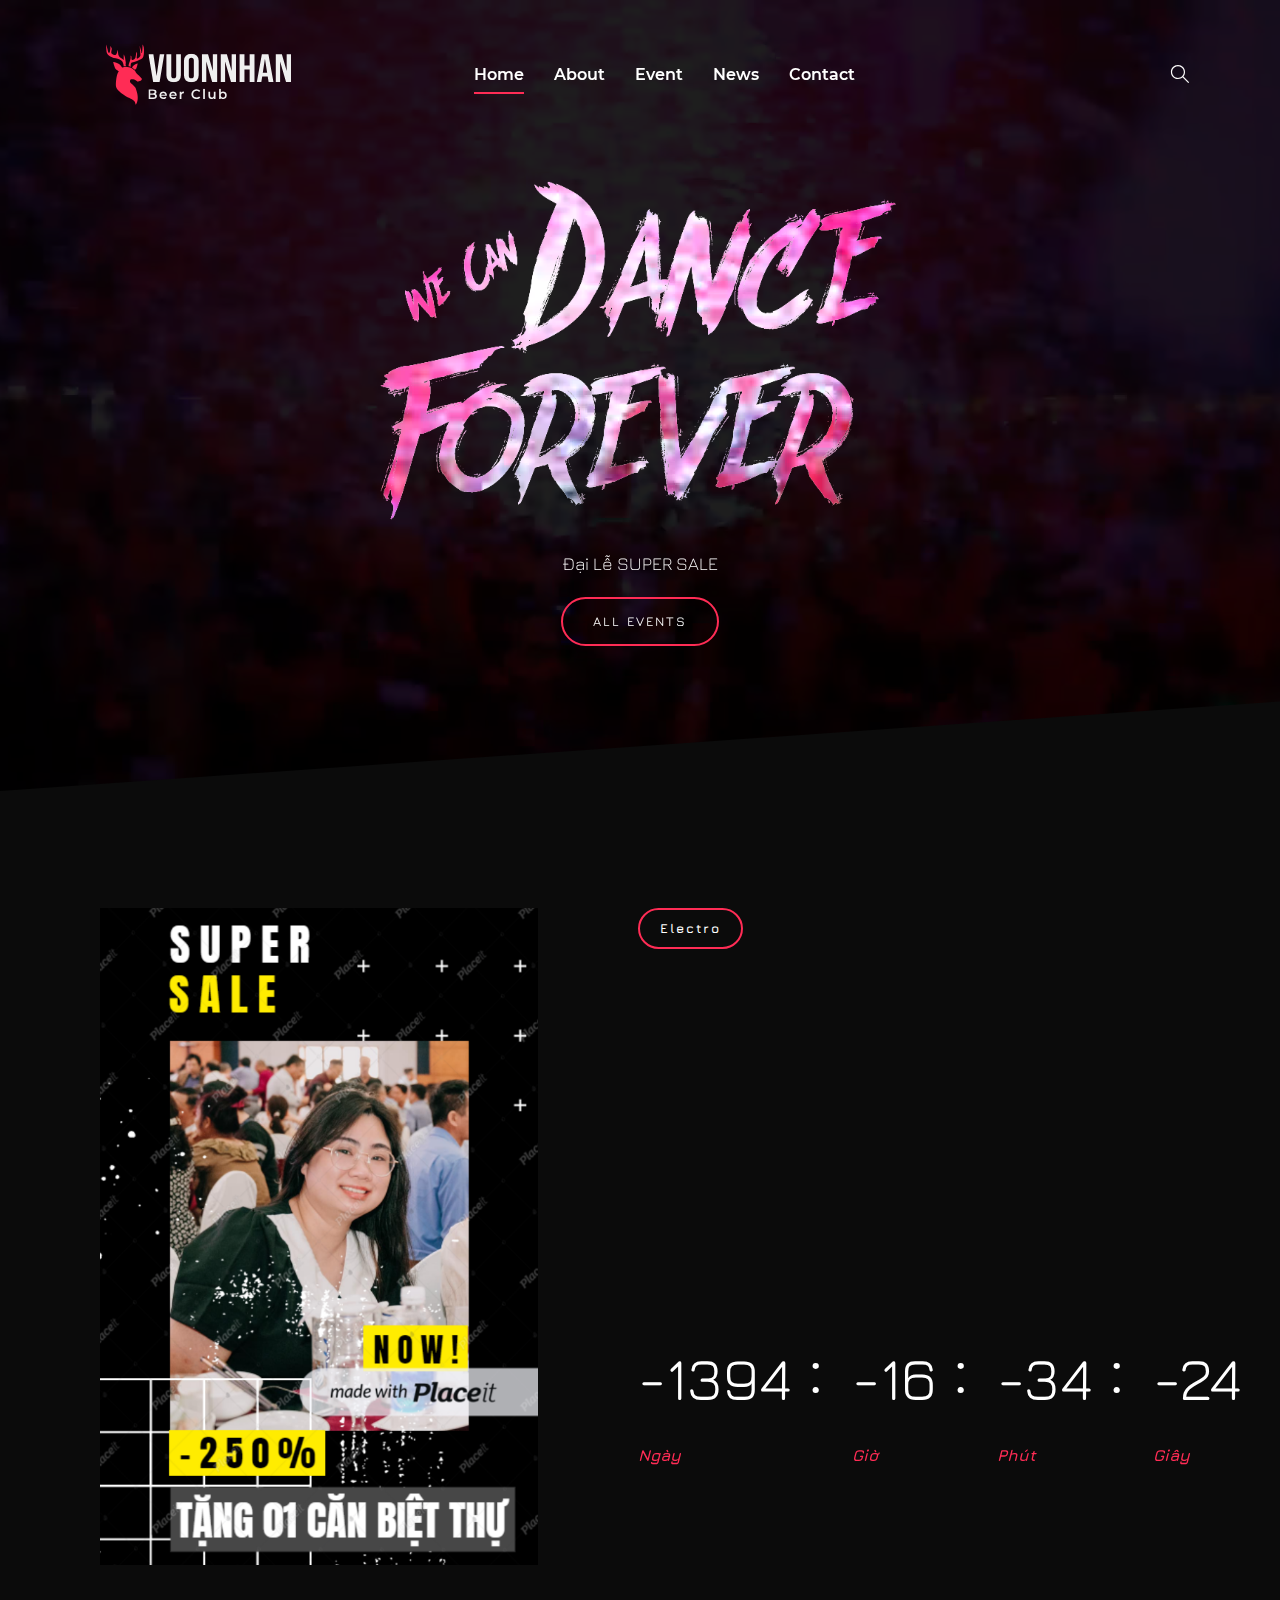
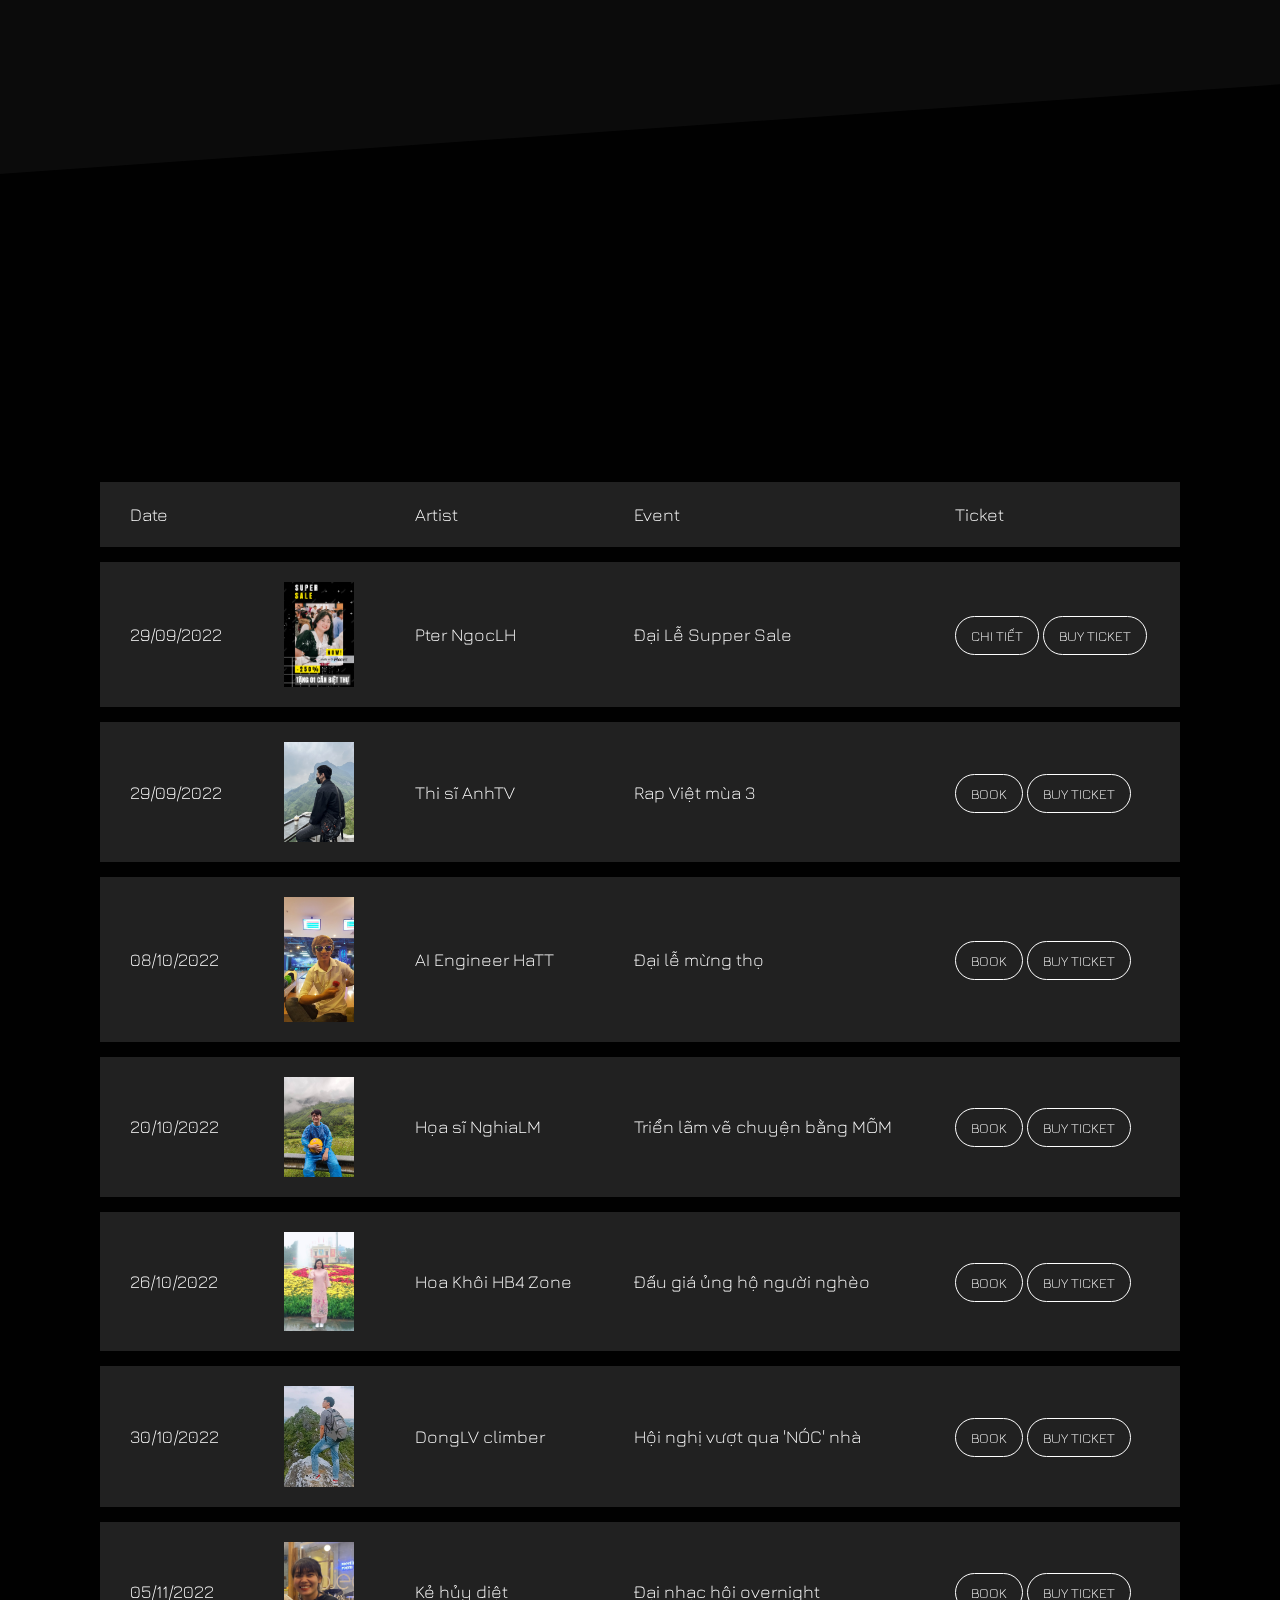
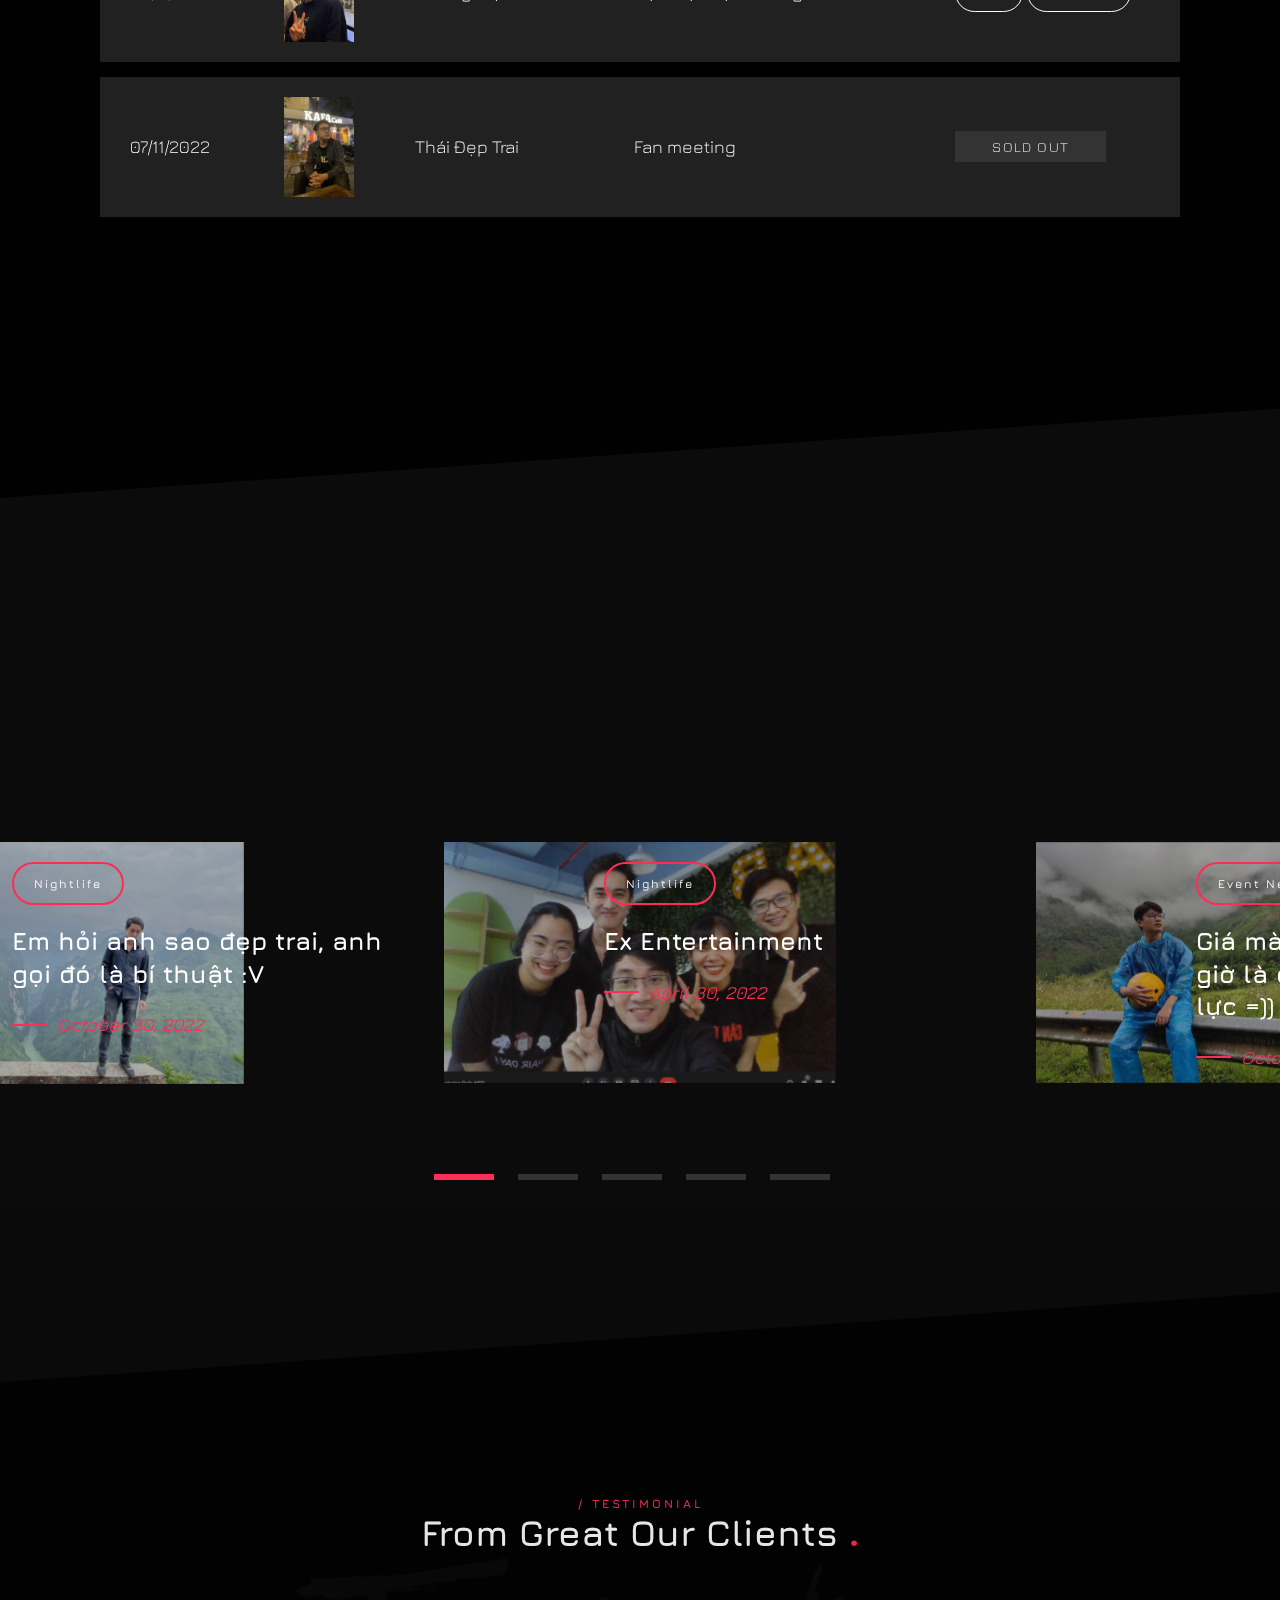
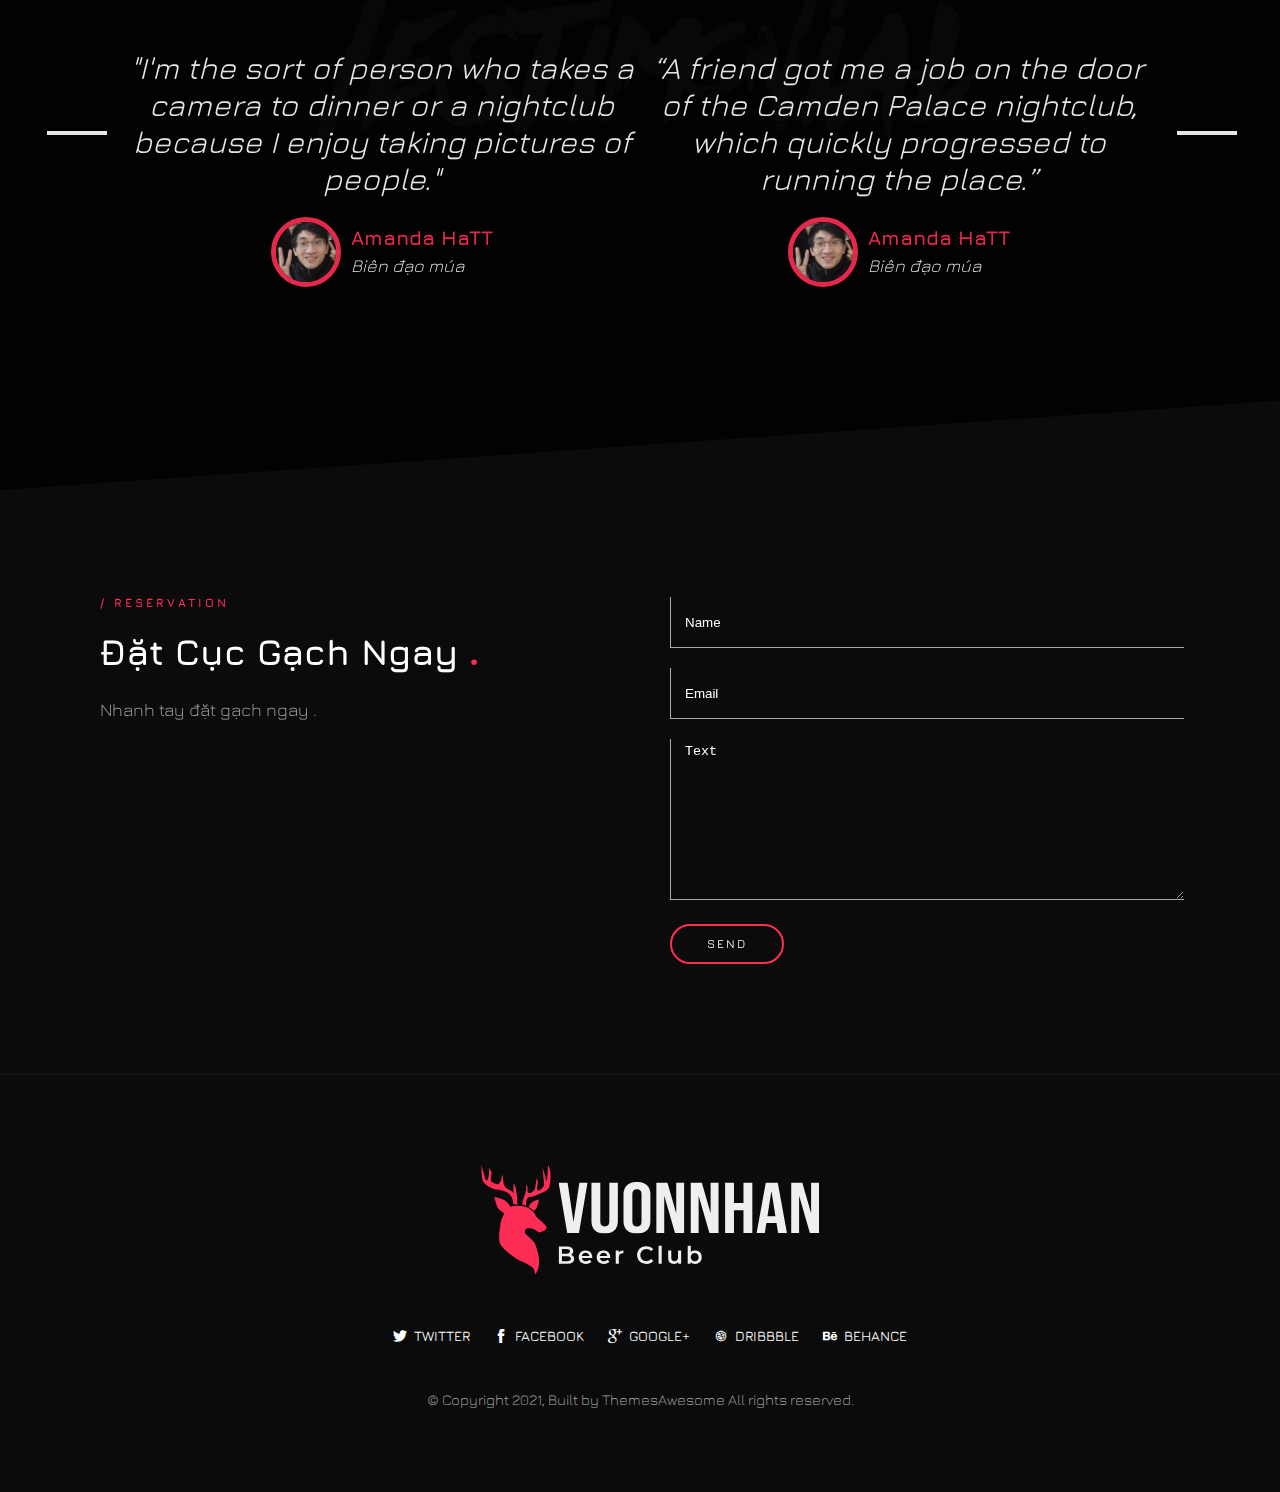
<file: index.html>
<!DOCTYPE html>
<html lang="en">

    <head>
        <meta http-equiv="content-type" content="text/html; charset=utf-8" />
        <!-- SYLESHEETS
            ============================================= -->
        <link rel="stylesheet" href="css/aos.css" type="text/css">
        <link rel="stylesheet" href="css/style1.css" type="text/css">
        <link rel="stylesheet" href="css/swiper.min.css" type="text/css">
        <link rel="stylesheet" href="css/lightgallery.min.css" type="text/css">
        <link rel="stylesheet" href="css/plugin.css" type="text/css" />
        <link rel="stylesheet" href="css/sm-core-css.css" type="text/css" />
        <link rel="stylesheet" href="css/sm-clean.css" type="text/css" />
        <link rel="stylesheet" href="css/thaw-flex.css" type="text/css" />
        <link rel="stylesheet" href="css/font.css" type="text/css" />
        <link rel="stylesheet" href="css/fontawesome.min.css" type="text/css" />
        <link rel="stylesheet" href="style.css" type="text/css" />
        <link rel="stylesheet" href="css/responsive.css" type="text/css" />
        <link rel="icon" href="img/vuonnhan-logo-icon.svg">
        <script>
            document.documentElement.className = 'js';

        </script>
        <!-- EXTERNAL STYLES
            ============================================= -->
        <meta name="viewport" content="width=device-width, initial-scale=1, maximum-scale=1" />

        <!-- DOCUMENT TITLES
            ============================================= -->
        <title>Event comming | Trung tâm tổ chức sự kiện VUONNHAN</title>
    </head>

    <body class="demo-1">
        <!--MAIN WRAPPER START-->
        <div class="main-wrapper clearfix">
            <!-- HEADER START
                ============================================= -->
            <header id="header" class="header-style-1">
                <div class="container">
                    <div class="row clearfix">
                        <div class="header-clear clearfix">
                            <div class="header-content-left clearfix">
                                <!-- LOGO START
                                ============================================= -->
                                <div class="logo">
                                    <a href="index.html"><img src="img/vuonnhan-logo.svg" alt="VuonNhan Logo" class="img--logo"/></a>
                                </div>
                                <!-- LOGO END -->
                            </div>
                            <div class="header-content-center clearfix">
                                <!-- NAVIGATION START============================================= -->
                                <nav class="main-nav">
                                    <!-- Mobile menu toggle button (hamburger/x icon) -->
                                    <input id="main-menu-state" type="checkbox" />
                                    <label class="main-menu-btn sub-menu-trigger" for="main-menu-state">
                                        <span class="main-menu-btn-icon"></span> Toggle main menu visibility
                                    </label>
                                    <!-- Sample menu definition -->
                                    <ul id="main-menu" class="sm sm-clean">
                                        <li class="menu-item"><a href="index.html" class="menu-link active">Home</a></li>
                                        <li class="menu-item"><a href="about.html" class="menu-link">About</a></li>
                                        <li class="menu-item"><a href="event.html" class="menu-link">Event</a></li>
                                        <li class="menu-item"><a href="blog.html" class="menu-link">News</a></li>
                                        <li class="menu-item"><a href="contact.html" class="menu-link">Contact</a></li>
                                    </ul>
                                </nav>
                                <!-- NAVIGATION END -->
                            </div>
                            <div class="header-content-right">
                                <div class="header-info head-item clearfix">
                                    <div class="info-wrap">
                                        <div class="search-wrap">
                                            <button id="btn-search" class="btn btn--search"><i class="icon-simple-line-icons-143"></i></button>
                                        </div>
                                    </div>
                                </div>
                            </div>
                            <div class="search">
                                <button id="btn-search-close" class="btn--search-close"><i class="icon-themify-1"></i></button>
                                <form class="search__form">
                                    <input class="search__input" name="search" type="search" placeholder="Search..." />
                                    <span class="search__info">Hit enter to search or ESC to close</span>
                                </form>
                            </div><!-- /search -->
                        </div>
                    </div>
                </div>
            </header>
            <!-- HEADER END -->
            <!-- SECTION -->
            <section class="content">
                <!-- MAIN VIDEO BACKGROUND -->
                <div class="main-video">
                    <div class="image-background">
                    </div>
                    <div class="image-title">
                        <p>Đại Lễ SUPER SALE</p>
                        <p></p>
                        <a href="#" class="button-basic-1" data-aos="fade-up">All Events</a>
                    </div>
                    <div class="video-background">
                        <video autoplay muted loop id="myVideo">
                            <source src="img/concert-loop.mp4" type="video/mp4">
                        </video>
                    </div>
                </div>
                <!-- MAIN VIDEO BACKGROUND END -->
                <!-- GlOBAL BLOCK -->
                <div class="global-block">
                    <div class="container">
                        <div class="global-block-wrap grid grid-cols-12 gap-8">
                            <div class="global-img col-span-5 sm:col-span-12 res:col-span-12">
                                <div class="item-content">
                                    <div class="img-header">
                                        <a class="pattern" href="#">
                                            <img src="img/ngoclh.png" alt="event-img">
                                        </a>
                                    </div>
                                </div>
                            </div>
                            <div class="global-counter col-span-7 sm:col-span-12 res:col-span-12">
                                <div class="global-title">
                                    <a href="#" class="button-basic-1">Electro</a>
                                    <h2 data-aos="fade-up">Đại Lễ SUPER SALE</h2>
                                    <h5 data-aos="fade-up">/ 30 SEPTEMBER 2022</h5>
                                    <p class="dugem-text" data-aos="fade-up">Nhanh tay lượm ngay biệt thự</p>
                                </div>
                                <div class="global-buy" data-aos="fade-up">
                                    <a href="single-event.html" class="button-basic-1">CHI TIẾT</a>
                                    <a href="#" class="button-basic-2">ĐẶT GẠCH</a>
                                </div>
                                <div class="global-countdown">
                                    <div class="event-counter clearfix">
                                        <div class="countdown">
                                            <div class="days-count float">
                                                <h3 id="days"></h3>
                                                <span>Ngày</span>
                                            </div>
                                            <div class="hours-count float">
                                                <h3 id="hours"></h3>
                                                <span>Giờ</span>
                                            </div>
                                            <div class="minutes-count float">
                                                <h3 id="minutes"></h3>
                                                <span>Phút</span>
                                            </div>
                                            <div class="seconds-count float">
                                                <h3 id="seconds">
                                                </h3>
                                                <span>Giây</span>
                                            </div>
                                        </div>
                                    </div>
                                </div>
                                <div class="global-title">
                                    <h2 data-aos="fade-up" id="comming">Đang Diễn Ra</h2>
                                </div>
                            </div>
                        </div>
                    </div>
                </div>
                <!-- GlOBAL BLOCK END -->
                <!-- TABLE EVENTS -->
                <div class="table-events">
                    <div class="background-overlay"></div>
                    <div class="container">
                        <div class="the-title text-center" data-aos="fade-up">
                            <h5 class="head-title-2"> / EVENTS </h5>
                            <h2 class="head-title-1"> Upcoming Event
                                <span class="title-end">.</span></h2>
                            <p class="dugem-text"> Ăn chơi sắp tới.</p>
                        </div>
                        <table class="event">
                            <tr>
                                <td>Date</td>
                                <td class="event-thumb-head"></td>
                                <td>Artist</td>
                                <td>Event</td>
                                <td>Ticket</td>
                            </tr>
                            <tr class="space">
                                <td>
                                    &nbsp;
                                </td>
                            </tr>
                            <tr>
                                <td class="event-date">29/09/2022</td>
                                <td class="event-thumb">
                                    <a href="single-event.html">
                                        <img width="70" height="100" src="img/ngoclh.png" alt="table-2"> 
                                    </a>
                                </td>
                                <td class="event-artist">Pter NgocLH</td>
                                <td class="event-title">
                                    <a href="single-event.html">Đại Lễ Supper Sale</a>
                                </td>
                                <td class="event-ticket-link">
                                    <a href="single-event.html" class="button button-white rsvp">CHI TIẾT</a>
                                    <a href="#" class="button button-white">BUY TICKET</a>
                                </td>
                            </tr>
                            <tr class="space">
                                <td>
                                    &nbsp;
                                </td>
                            </tr>
                            <tr>
                                <td class="event-date">29/09/2022</td>
                                <td class="event-thumb">
                                    <a href="single-event.html">
                                        <img width="70" height="100" src="img/anhtv.jpeg" alt="table-2"> 
                                    </a>
                                </td>
                                <td class="event-artist">Thi sĩ AnhTV</td>
                                <td class="event-title">
                                    <a href="single-event.html">Rap Việt mùa 3</a>
                                </td>
                                <td class="event-ticket-link">
                                    <a href="#" class="button button-white rsvp">BOOK</a>
                                    <a href="#" class="button button-white">BUY TICKET</a>
                                </td>
                            </tr>
                            <tr class="space">
                                <td>
                                    &nbsp;
                                </td>
                            </tr>
                            <tr>
                                <td class="event-date">08/10/2022</td>
                                <td class="event-thumb">
                                    <a href="single-event.html">
                                        <img width="70" height="100" src="img/hatt.jpg" alt="table-1"> 
                                    </a>
                                </td>
                                <td class="event-artist">AI Engineer HaTT</td>
                                <td class="event-title">
                                    <a href="single-event.html">Đại lễ mừng thọ</a>
                                </td>
                                <td class="event-ticket-link">
                                    <a href="#" class="button button-white rsvp">BOOK</a>
                                    <a href="#" class="button button-white">BUY TICKET</a>
                                </td>
                            </tr>
                            <tr class="space">
                                <td>
                                    &nbsp;
                                </td>
                            </tr>
                            <tr>
                                <td class="event-date">20/10/2022</td>
                                <td class="event-thumb">
                                    <a href="single-event.html">
                                        <img width="70" height="100" src="img/nghialm2.jpg" alt="table-3"> 
                                    </a>
                                </td>
                                <td class="event-artist">Họa sĩ NghiaLM</td>
                                <td class="event-title">
                                    <a href="single-event.html">Triển lãm vẽ chuyện bằng MÕM</a>
                                </td>
                                <td class="event-ticket-link">
                                    <a href="#" class="button button-white rsvp">BOOK</a>
                                    <a href="#" class="button button-white">BUY TICKET</a>
                                </td>
                            </tr>
                            <tr class="space">
                                <td>
                                    &nbsp;
                                </td>
                            </tr>
                            <tr>
                                <td class="event-date">26/10/2022</td>
                                <td class="event-thumb">
                                    <a href="single-event.html">
                                        <img width="70" height="100" src="img/linktvk.jpeg" alt="table-4"> 
                                    </a>
                                </td>
                                <td class="event-artist">Hoa Khôi HB4 Zone</td>
                                <td class="event-title">
                                    <a href="single-event.html">Đấu giá ủng hộ người nghèo</a>
                                </td>
                                <td class="event-ticket-link">
                                    <a href="#" class="button button-white rsvp">BOOK</a>
                                    <a href="#" class="button button-white">BUY TICKET</a>
                                </td>
                            </tr>
                            <tr class="space">
                                <td>
                                    &nbsp;
                                </td>
                            </tr>
                            <tr>
                                <td class="event-date">30/10/2022</td>
                                <td class="event-thumb">
                                    <a href="single-event.html">
                                        <img width="70" height="100" src="img/donglv.jpeg" alt="table-5"> 
                                    </a>
                                </td>
                                <td class="event-artist">DongLV climber</td>
                                <td class="event-title">
                                    <a href="single-event.html">Hội nghị vượt qua 'NÓC' nhà</a>
                                </td>
                                <td class="event-ticket-link">
                                    <a href="#" class="button button-white rsvp">BOOK</a>
                                    <a href="#" class="button button-white">BUY TICKET</a>
                                </td>
                            </tr>
                            <tr class="space">
                                <td>
                                    &nbsp;
                                </td>
                            </tr>
                            <tr>
                                <td class="event-date">05/11/2022</td>
                                <td class="event-thumb">
                                    <a href="single-event.html">
                                        <img width="70" height="100" src="img/anhpn.jpeg" alt="table-5"> 
                                    </a>
                                </td>
                                <td class="event-artist">Kẻ hủy diệt</td>
                                <td class="event-title">
                                    <a href="single-event.html">Đại nhạc hội overnight</a>
                                </td>
                                <td class="event-ticket-link">
                                    <a href="#" class="button button-white rsvp">BOOK</a>
                                    <a href="#" class="button button-white">BUY TICKET</a>
                                </td>
                            </tr>
                            <tr class="space">
                                <td>
                                    &nbsp;
                                </td>
                            </tr>
                            <tr>
                                <td class="event-date">07/11/2022</td>
                                <td class="event-thumb">
                                    <a href="single-event.html">
                                        <img width="70" height="100" src="img/thaimv-deptrai.jpg" alt="table-5"> 
                                    </a>
                                </td>
                                <td class="event-artist">Thái Đẹp Trai</td>
                                <td class="event-title">
                                    <a href="single-event.html">Fan meeting</a>
                                </td>
                                <td class="event-ticket-link">
                                    <span class="sold ">SOLD OUT</span>
                                </td>
                            </tr>
                            <tr class="space">
                                <td>
                                    &nbsp;
                                </td>
                            </tr>
                        </table>
                        <div class="event-mobile">
                            <ul class="event-list">
                                <li>
                                    <span class="img-thumb">
                                        <a href="single-event.html">
                                            <img width="70" height="100" src="img/anhtv.jpeg" alt="table-1-1">
                                         </a>
                                    </span>
                                    <p><span>Date :</span> <a href="#">26/09/2022</a></p>
                                    <p><span>Artist :</span> <a href="#">Thi sĩ ANhTV</a></p>
                                    <p><span>Event :</span> <a href="#">Rap Việt mùa 3</a></p>
                                    <p>
                                        <a href="#" class="button-basic-1">BUY TICKET</a>
                                    </p>
                                </li>
                                <li>
                                    <span class="img-thumb">
                                        <a href="single-event.html">
                                            <img width="70" height="100" src="img/hatt.jpg" alt="table-1-2"> 
                                        </a>
                                    </span>
                                    <p><span>Date :</span> <a href="#">08/10/2022</a></p>
                                    <p><span>Artist :</span> <a href="#">Biên đạo múa HaTT</a></p>
                                    <p><span>Event :</span> <a href="#">Đại lễ mừng thọ</a></p>
                                    <p>
                                        <a href="#" class="button-basic-1">BUY TICKET</a>
                                    </p>
                                </li>
                                <li>
                                    <span class="img-thumb">
                                        <a href="single-event.html">
                                            <img width="70" height="100" src="img/nghialm.jpg" alt="table-1-3"> 
                                        </a>
                                    </span>
                                    <p><span>Date :</span> <a href="#">15/10/2022</a></p>
                                    <p><span>Artist :</span> <a href="#">Họa sĩ NghiaLM</a></p>
                                    <p><span>Event :</span> <a href="#">Triển lãm vẽ chuyện bằng MÕM</a></p>
                                    <p>
                                        <a href="#" class="button-basic-1">BUY TICKET</a>
                                    </p>
                                </li>
                                <li>
                                    <span class="img-thumb">
                                        <a href="single-event.html">
                                            <img width="70" height="100" src="img/donglv.jpeg" alt="table-1-4">
                                         </a>
                                    </span>
                                    <p><span>Date :</span> <a href="#">26/05/2022</a></p>
                                    <p><span>Artist :</span> <a href="#">Underground Music</a></p>
                                    <p><span>Event :</span> <a href="#">EDM</a></p>
                                    <p>
                                        <span class="sold">TICKET SOLD OUT</span> 
                                    </p>
                                </li>
                                <li>
                                    <span class="img-thumb">
                                        <a href="single-event.html">
                                            <img width="70" height="100" src="img/linktvk.jpeg" alt="table-1-5"> 
                                        </a>
                                    </span>
                                    <p><span>Date :</span> <a href="#">20/10/2022</a></p>
                                    <p><span>Artist :</span> <a href="#">Hoa Khôi HB4 Zone</a></p>
                                    <p><span>Event :</span> <a href="#">Đấu giá ủng hộ người nghèo</a></p>
                                    <p>
                                        <a href="#" class="button-basic-1">BUY TICKET</a>
                                    </p>
                                </li>
                                <li>
                                    <span class="img-thumb">
                                        <a href="single-event.html">
                                            <img width="70" height="100" src="img/donglv.jpeg" alt="table-1-5"> 
                                        </a>
                                    </span>
                                    <p><span>Date :</span> <a href="#">27/10/2022</a></p>
                                    <p><span>Artist :</span> <a href="#">DongLV climber</a></p>
                                    <p><span>Event :</span> <a href="#">Hội nghị vượt qua 'NÓC' nhà</a></p>
                                    <p>
                                        <a href="#" class="button-basic-1">BUY TICKET</a>
                                    </p>
                                </li>
                                <li>
                                    <span class="img-thumb">
                                        <a href="single-event.html">
                                            <img width="70" height="100" src="img/anhpn.jpeg" alt="table-1-5"> 
                                        </a>
                                    </span>
                                    <p><span>Date :</span> <a href="#">31/10/2022</a></p>
                                    <p><span>Artist :</span> <a href="#">Kẻ hủy diệt</a></p>
                                    <p><span>Event :</span> <a href="#">Đại nhạc hội overnight</a></p>
                                    <p>
                                        <a href="#" class="button-basic-1">BUY TICKET</a>
                                    </p>
                                </li>
                            </ul>
                        </div>
                        <div class="button-view text-center">
                            <a href="event.html" class="button-basic-1" data-aos="fade-up">VIEW ALL EVENT</a>
                        </div>

                    </div>
                </div>
                <!-- TABLE EVENTS END -->
                <!-- BLOG LOOP -->
                <div class="blog-loop">
                    <div class="container">
                        <div class="news-title grid grid-cols-12">
                            <div class="the-title col-span-6 sm:col-span-12 res:col-span-12" data-aos="fade-up">
                                <h5 class="head-title-2"> / EVENTS </h5>
                                <h2 class="head-title-1"> Upcoming Event
                                    <span class="title-end">.</span></h2>
                                <p class="dugem-text"> VUONNHAN Beer Club upcoming events.</p>
                            </div>
                            <div class="button-view col-span-6 sm:col-span-12 res:col-span-12" data-aos="fade-up">
                                <a href="blog.html" class="button-basic-1">ALL JOURNAL</a>
                            </div>
                        </div>
                    </div>
                    <div class="blog-slide">
                        <div class="swiper-container">
                            <div class="swiper-wrapper">
                                <div class="swiper-slide">
                                    <div class="swiper-post">
                                        <div class="post-thumb">
                                            <a href="single-post.html">
                                                <img src="img/ex-group.png" alt="latest-news-img-3">
                                                <div class="dugem-overlay"></div>
                                            </a>
                                        </div>
                                        <div class="post-content-wrap">
                                            <div class="post-category">
                                                <a href="#" class="button-basic-1">Nightlife</a>
                                            </div>
                                            <div class="post-title">
                                                <h3>
                                                    <a href="single-post.html">
                                                        Ex Entertainment
                                                    </a></h3>
                                            </div>
                                            <div class="post-date">
                                                <a href="#"><span>April 30, 2022</span></a>
                                            </div>
                                        </div>
                                    </div>
                                </div>
                                <div class="swiper-slide">
                                    <div class="swiper-post">
                                        <div class="post-thumb">
                                            <a href="single-post.html">
                                                <img src="img/nghialm-news.jpg" alt="latest-news-img-1">
                                                <div class="dugem-overlay"></div>
                                            </a>
                                        </div>
                                        <div class="post-content-wrap">
                                            <div class="post-category">
                                                <a href="" class="button-basic-1">Event News</a>
                                            </div>
                                            <div class="post-title">
                                                <h3>
                                                    <a href="single-post.html">
                                                        Giá mà thứ đè lên mình bây giờ là cậu chứ không phải áp lực =))
                                                    </a>
                                                </h3>
                                            </div>
                                            <div class="post-date">
                                                <a href=""><span>October 15, 2022</span></a>
                                            </div>
                                        </div>
                                    </div>
                                </div>
                                <div class="swiper-slide">
                                    <div class="swiper-post">
                                        <div class="post-thumb">
                                            <a href="single-post.html">
                                                <img src="img/ducph.jpeg" alt="latest-news-img-3">
                                                <div class="dugem-overlay"></div>
                                            </a>
                                        </div>
                                        <div class="post-content-wrap">
                                            <div class="post-category">
                                                <a href="#" class="button-basic-1">Nightlife</a>
                                            </div>
                                            <div class="post-title">
                                                <h3>
                                                    <a href="single-post.html">
                                                        Nhiễm corona tìm ngay bác sĩ, còn codonqua mau tìm đến anh 
                                                    </a></h3>
                                            </div>
                                            <div class="post-date">
                                                <a href="#"><span>April 30, 2022</span></a>
                                            </div>
                                        </div>
                                    </div>
                                </div>
                                <div class="swiper-slide">
                                    <div class="swiper-post">
                                        <div class="post-thumb">
                                            <a href="single-post.html">
                                                <img src="img/hatt-news.jpeg" alt="latest-news-img-3">
                                                <div class="dugem-overlay"></div>
                                            </a>
                                        </div>
                                        <div class="post-content-wrap">
                                            <div class="post-category">
                                                <a href="#" class="button-basic-1">Nightlife</a>
                                            </div>
                                            <div class="post-title">
                                                <h3>
                                                    <a href="single-post.html">
                                                        Ước gì một ngày có 25 giờ để anh có 1 giờ được tự do mà không nhớ về vợ
                                                    </a></h3>
                                            </div>
                                            <div class="post-date">
                                                <a href="#"><span>April 30, 2022</span></a>
                                            </div>
                                        </div>
                                    </div>
                                </div>
                                <div class="swiper-slide">
                                    <div class="swiper-post">
                                        <div class="post-thumb">
                                            <a href="single-post.html">
                                                <img src="img/anhtv-news.jpeg" alt="latest-news-img-2">
                                                <div class="dugem-overlay"></div>
                                            </a>
                                        </div>
                                        <div class="post-content-wrap">
                                            <div class="post-category">
                                                <a href="" class="button-basic-1">Nightlife</a>
                                            </div>
                                            <div class="post-title">
                                                <h3>
                                                    <a href="single-post.html">
                                                        Em hỏi anh sao đẹp trai, anh gọi đó là bí thuật :V
                                                    </a>
                                                </h3>
                                            </div>
                                            <div class="post-date">
                                                <a href=""><span>October 30, 2022</span></a>
                                            </div>
                                        </div>
                                    </div>
                                </div>
                            </div>
                            <div class="swiper-pagination"></div>
                        </div>
                    </div>
                </div>
                <!-- BLOG LOOP END -->

                <!-- TESTIMONIAL BLOCK -->
                <div class="testimonial-block">
                    <div class="background-overlay"> </div>
                    <div class="testimonial-background"></div>
                    <div class="testimonial-wrap">
                        <div class="the-title text-center">
                            <h5 class="head-title-2"> / TESTIMONIAL </h5>
                            <h2 class="head-title-1">
                                From Great Our Clients
                                <span class="title-end">.</span>
                            </h2>
                        </div>
                        <div class="testimonial-slide">
                            <div class="swipper-button clearfix">
                                <div class="swiper-button-next">
                                    <span>Prev</span>
                                    <div class="car-page-arrow-next"></div>
                                </div>
                                <div class="swiper-button-prev">
                                    <span>Next</span>
                                    <div class="car-page-arrow-prev"></div>
                                </div>

                            </div>
                            <div class="swiper-container">
                                <div class="swiper-wrapper">
                                    <div class="swiper-slide">
                                        <div class="testi-content">
                                            <div class="testimonial-text">
                                                <p>"I'm the sort of person who takes a camera to dinner or a nightclub because I enjoy taking pictures of people."</p>
                                            </div>
                                            <div class="testimonial-detail-inner">
                                                <div class="testimonial-image">
                                                    <img src="img/hatt-avatar.png" alt="testi-1">
                                                </div>
                                                <div class="test-info">
                                                    <h5 class="testi-author">Amanda HaTT</h5>
                                                    <cite class="testi-job">
                                                        Biên đạo múa
                                                    </cite>
                                                </div>
                                            </div>
                                        </div>
                                    </div>
                                    <div class="swiper-slide">
                                        <div class="testi-content">
                                            <div class="testimonial-text">
                                                <p>“A friend got me a job on the door of the Camden Palace nightclub, which quickly progressed to running the place.”</p>
                                            </div>
                                            <div class="testimonial-detail-inner">
                                                <div class="testimonial-image">
                                                    <img src="img/hatt-avatar.png" alt="testi-1">
                                                </div>
                                                <div class="test-info">
                                                    <h5 class="testi-author">Amanda HaTT</h5>
                                                    <cite class="testi-job">
                                                        Biên đạo múa
                                                    </cite>
                                                </div>
                                            </div>
                                        </div>
                                    </div>
                                </div>
                            </div>
                        </div>
                    </div>
                </div>
                <!-- TESTIMONIAL BLOCK END -->

                <!-- BOOK TABLE -->
                <div class="book-table">
                    <div class="container">
                        <div class="book-wrap news-title grid grid-cols-12 gap-24">
                            <div class="the-title col-span-6 sm:col-span-12 res:col-span-12">
                                <h5 class="head-title-2"> / RESERVATION </h5>
                                <h2 class="head-title-1"> Đặt Cục Gạch Ngay
                                    <span class="title-end">.</span></h2>
                                <p class="dugem-text"> Nhanh tay đặt gạch ngay . </p>
                            </div>
                            <div class="contact-form-style col-span-6 sm:col-span-12 res:col-span-12">
                                <input type="text" name="your-name" size="40" placeholder="Name">
                                <input type="text" name="your-name" size="40" placeholder="Email">
                                <textarea name="your-message" cols="40" rows="10" placeholder="Text"></textarea>
                                <input type="submit" value="Send" class="button-basic-1">

                            </div>
                        </div>
                    </div>
                </div>
                <!-- BOOK TABLE END -->
            </section>
            <!-- SECTION END -->
            <!-- FOOTER START
                ============================================= -->
            <footer id="footer" class="footer clearfix">
                <div class="footer-wrap clearfix">
                    <div class="footer-bottom clearfix">
                        <div class="container">
                            <div class="row">
                                <div class="foot-col column column-1 text-center clearfix">
                                    <div class="logo-footer">
                                        <a href="index.html"><img src="img/vuonnhan-logo.svg" alt="Logo-Footer" /></a>
                                    </div>
                                </div>

                                <div class="foot-col column column-1 text-center clearfix">
                                    <div class="social-footer">
                                        <ul>
                                            <li class="soc-icon"><a href="#"><i class="icon icon-themify-13"></i>Twitter</a></li>
                                            <li class="soc-icon"><a href="#"><i class="icon icon-themify-17"></i>Facebook</a></li>
                                            <li class="soc-icon"><a href="#"><i class="icon icon-themify-11"></i>Google+</a></li>
                                            <li class="soc-icon"><a href="#"><i class="icon icon-social-dribbble"></i>Dribbble</a></li>
                                            <li class="soc-icon"><a href="#"><i class="icon icon-behance2"></i>Behance</a></li>
                                        </ul>
                                    </div>
                                </div>
                                <div class="foot-col column column-1 text-center clearfix">
                                    <div id="copyright" class="copyright-text">
                                        © Copyright 2021, Built by ThemesAwesome All rights reserved.
                                    </div>
                                </div>
                            </div>
                        </div>
                    </div>
                </div>
            </footer>
            <!-- FOOTER END -->
        </div>
        <!-- MAIN WRAPPER END -->
        <!-- FOOTER SCRIPTS
            ============================================= -->
        <script src="js/jquery.3.5.1.min.js"></script>
        <script src="js/main.js"></script>
        <script src="js/countdown-dugem.js"></script>
        <script src="js/dugem-lightbox.js"></script>
        <script src="js/dugem-carousel.js"></script>
        <script type="js/aos.js"></script>
        <script src="js/demo1.js"></script>
        <script src="js/jquery.smartmenus.min.js"></script>
        <script src="js/swiper-bundle.min.js"></script>
        <script src="js/lightgallery.min.js"></script>
        <script src="js/aos.js"></script>

    </body>

</html>
</file>
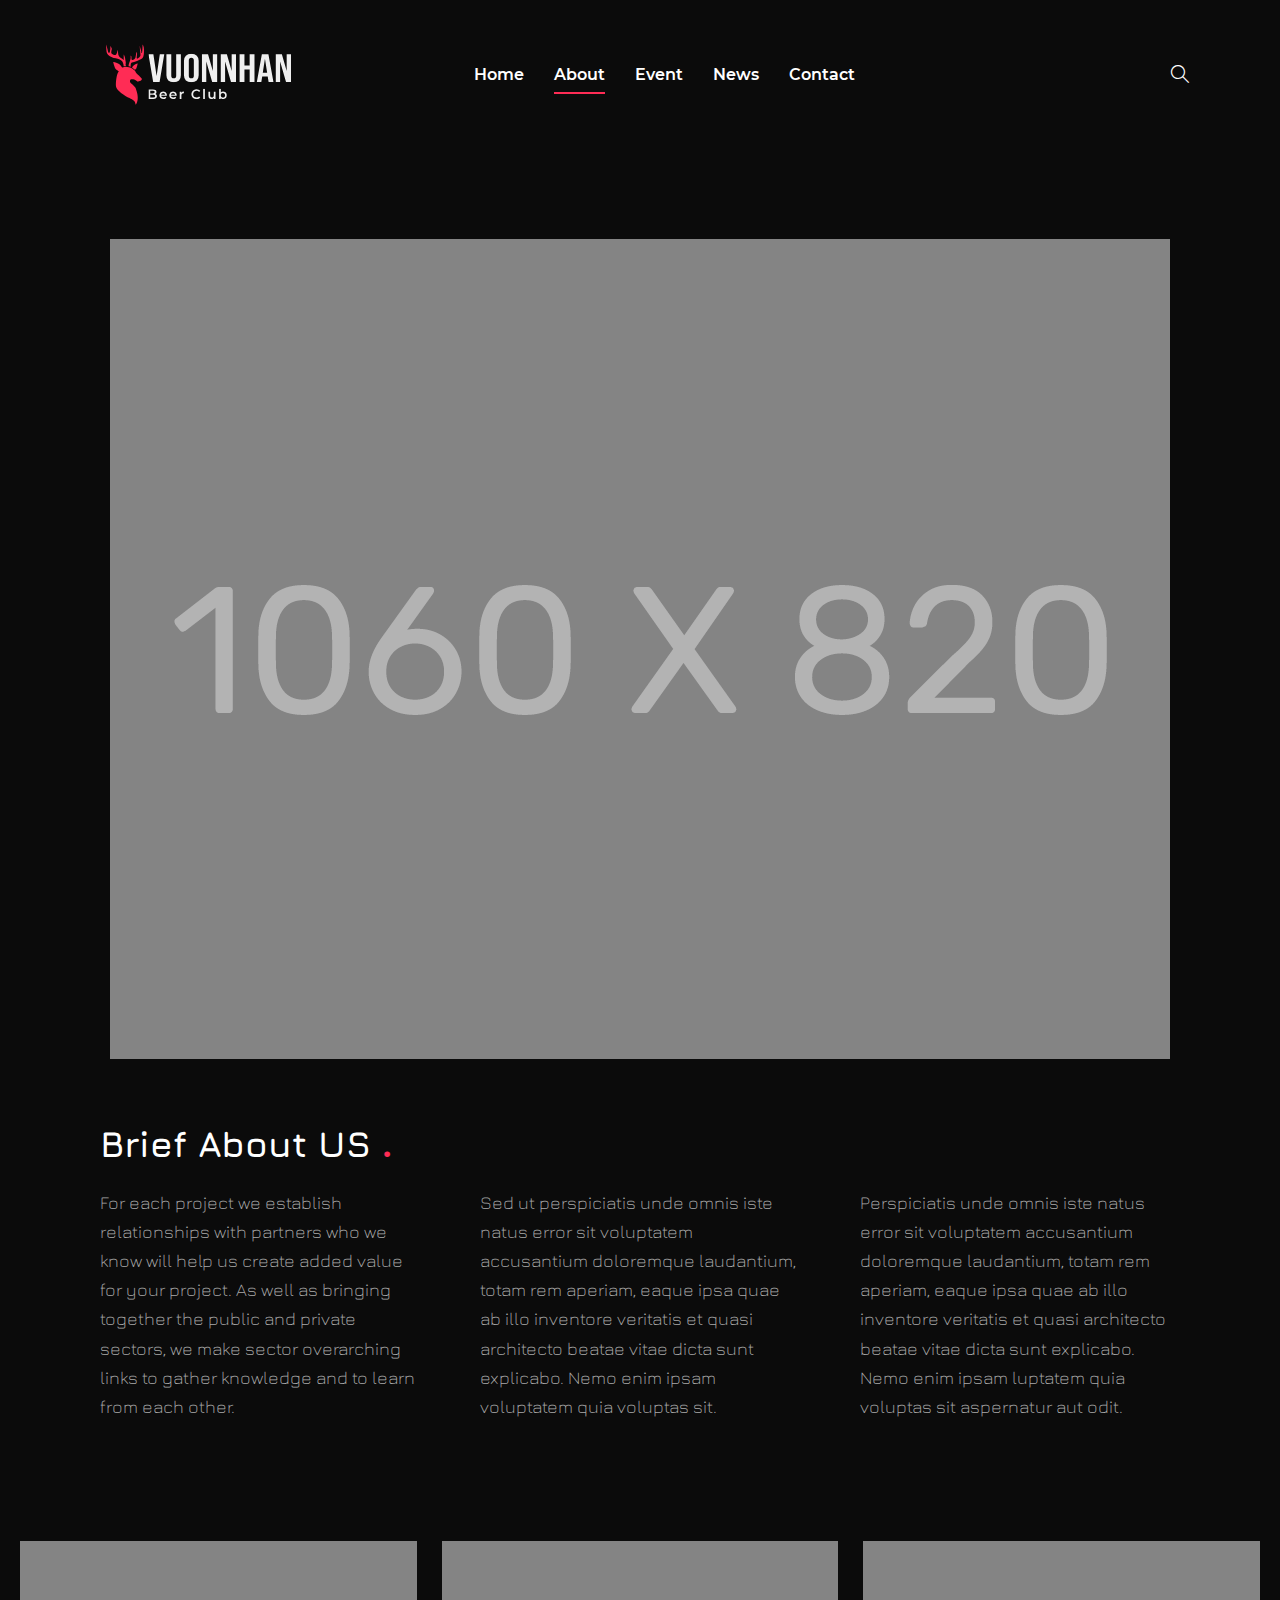
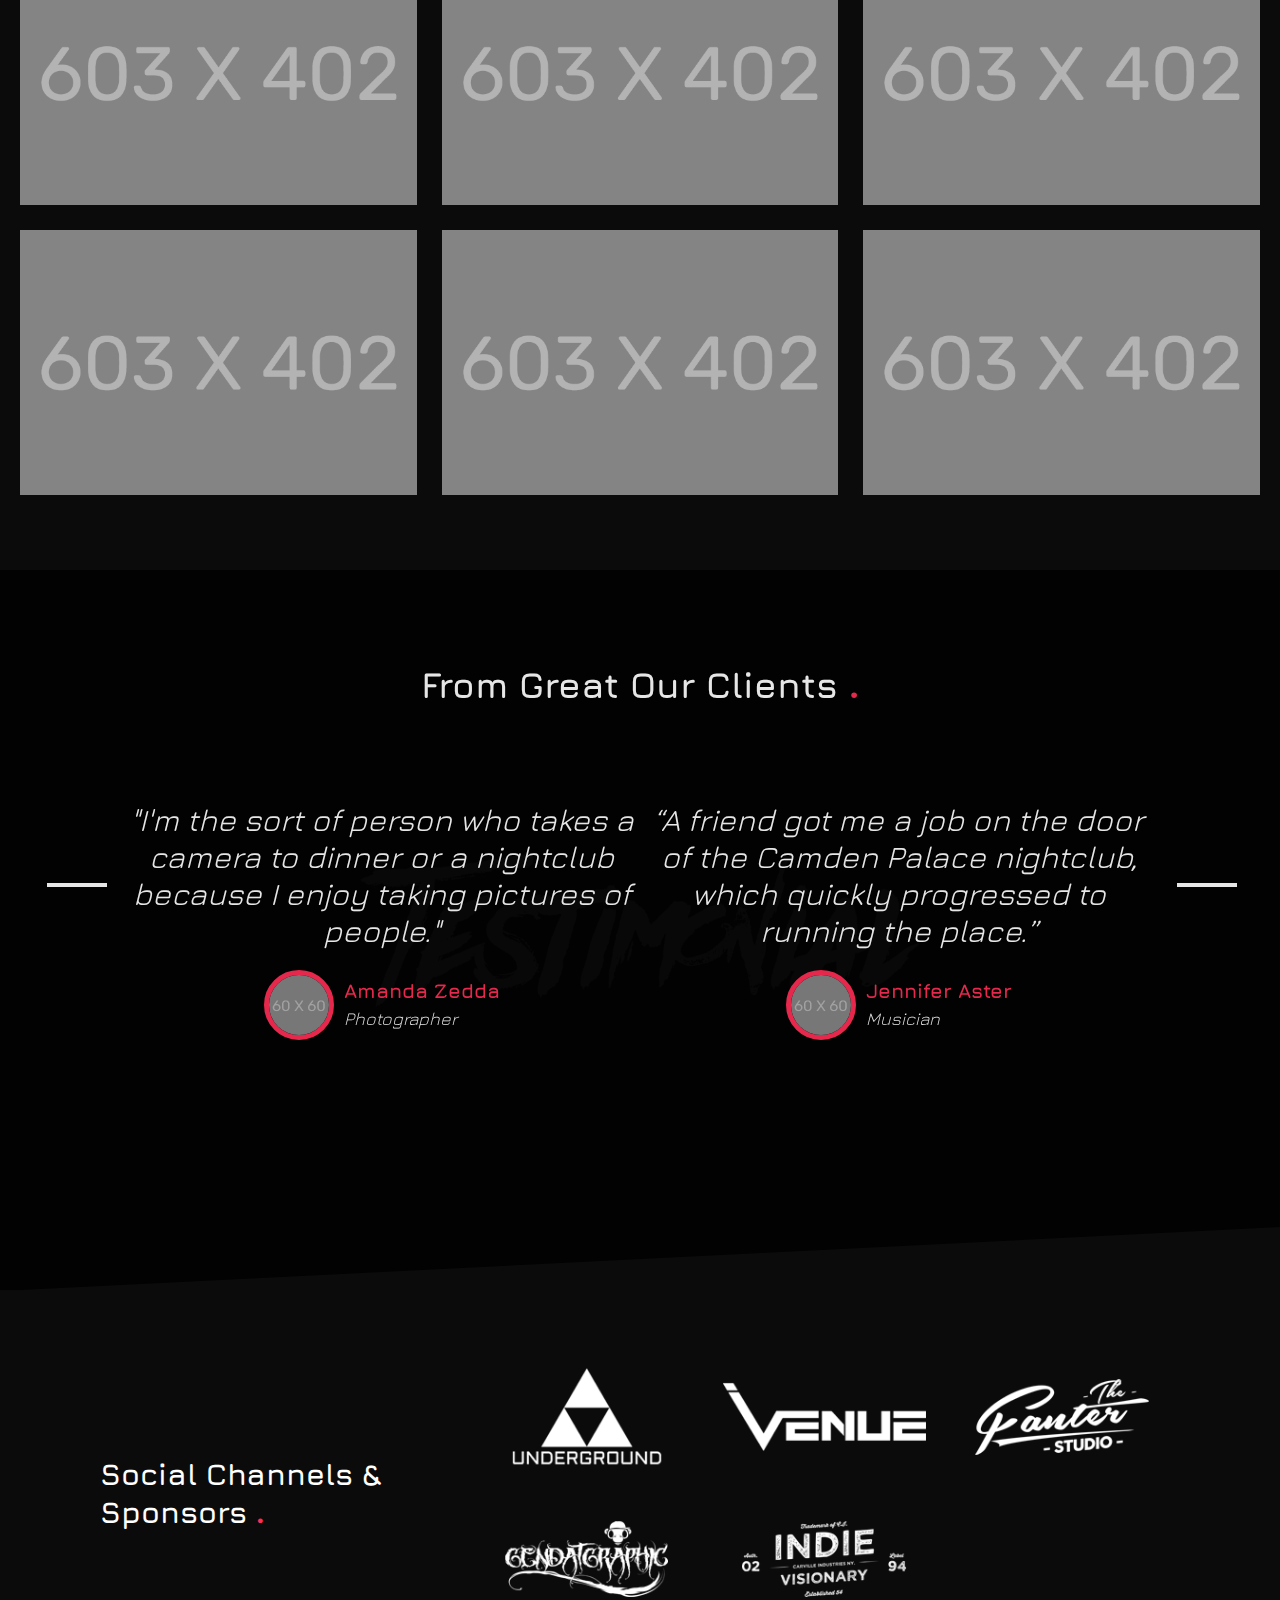
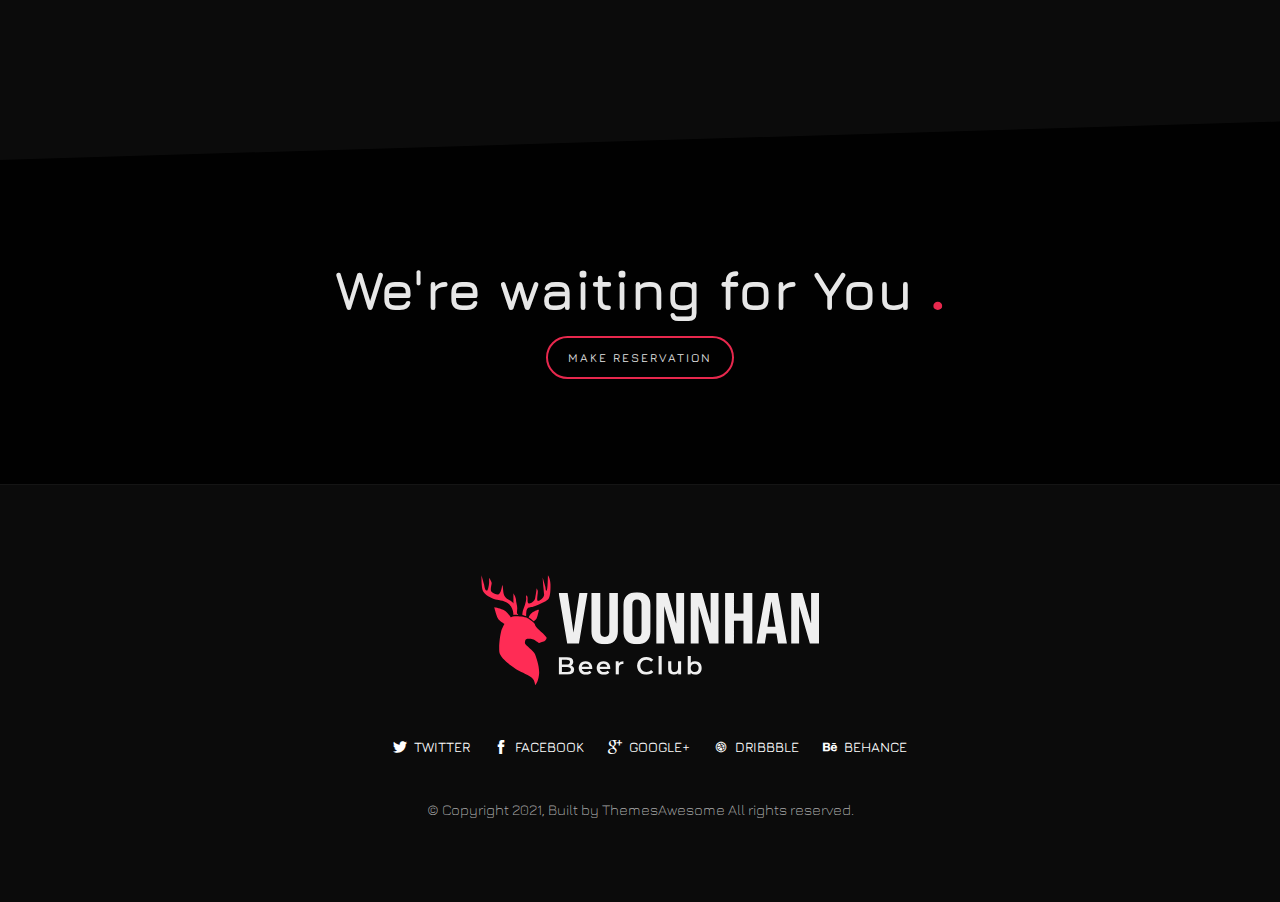
<file: about.html>
<!DOCTYPE html>
<html lang="en">

    <head>
        <meta http-equiv="content-type" content="text/html; charset=utf-8" />
        <!-- SYLESHEETS
            ============================================= -->
        <link rel="stylesheet" href="css/aos.css" type="text/css">
        <link rel="stylesheet" href="css/style1.css" type="text/css">
        <link rel="stylesheet" href="css/swiper.min.css" type="text/css">
        <link rel="stylesheet" href="css/lightgallery.min.css" type="text/css">
        <link rel="stylesheet" href="css/plugin.css" type="text/css" />
        <link rel="stylesheet" href="css/sm-core-css.css" type="text/css" />
        <link rel="stylesheet" href="css/sm-clean.css" type="text/css" />
        <link rel="stylesheet" href="css/thaw-flex.css" type="text/css" />
        <link rel="stylesheet" href="css/font.css" type="text/css" />
        <link rel="stylesheet" href="css/fontawesome.min.css" type="text/css" />
        <link rel="stylesheet" href="style.css" type="text/css" />
        <link rel="stylesheet" href="css/responsive.css" type="text/css" />
        <link rel="icon" href="img/fav-icon.png">
        <script>
            document.documentElement.className = 'js';

        </script>
        <!-- EXTERNAL STYLES
            ============================================= -->
        <meta name="viewport" content="width=device-width, initial-scale=1, maximum-scale=1" />

        <!-- DOCUMENT TITLES
            ============================================= -->
        <title>About | Dugem HTML Themes</title>
    </head>

    <body class="demo-1">
        <!-- MAIN WRAPPER START
            ============================================= -->
        <div class="main-wrapper clearfix">
            <!-- HEADER START
                ============================================= -->
            <header id="header" class="header-style-1 header-alt">
                <div class="container">
                    <div class="row clearfix">


                        <div class="header-clear clearfix">
                            <div class="header-content-left clearfix">
                                <!-- LOGO START
                                ============================================= -->
                                <div class="logo">
                                    <a href="index.html"><img src="img/vuonnhan-logo.svg" alt="VuonNhan Logo" class="img--logo" /></a>
                                </div>
                                <!-- LOGO END -->
                            </div>
                            <div class="header-content-center clearfix">
                                <!-- NAVIGATION START============================================= -->
                                <nav class="main-nav">
                                    <!-- Mobile menu toggle button (hamburger/x icon) -->
                                    <input id="main-menu-state" type="checkbox" />
                                    <label class="main-menu-btn sub-menu-trigger" for="main-menu-state">
                                        <span class="main-menu-btn-icon"></span> Toggle main menu visibility
                                    </label>
                                    <!-- Sample menu definition -->
                                    <ul id="main-menu" class="sm sm-clean">
                                        <li class="menu-item"><a href="index.html" class="menu-link">Home</a></li>
                                        <li class="menu-item"><a href="about.html" class="menu-link active">About</a></li>
                                        <li class="menu-item"><a href="event.html" class="menu-link">Event</a></li>
                                        <li class="menu-item"><a href="blog.html" class="menu-link">News</a></li>
                                        <li class="menu-item"><a href="contact.html" class="menu-link">Contact</a></li>
                                    </ul>
                                </nav>
                                <!-- NAVIGATION END -->
                            </div>
                            <div class="header-content-right">
                                <div class="header-info head-item clearfix">
                                    <div class="info-wrap">
                                        <div class="search-wrap">
                                            <button id="btn-search" class="btn btn--search"><i class="icon-simple-line-icons-143"></i></button>
                                        </div>
                                    </div>
                                </div>
                            </div>
                            <div class="search">
                                <button id="btn-search-close" class="btn--search-close"><i class="icon-themify-1"></i></button>
                                <form class="search__form">
                                    <input class="search__input" name="search" type="search" placeholder="Search..." />
                                    <span class="search__info">Hit enter to search or ESC to close</span>
                                </form>
                            </div><!-- /search -->
                        </div>
                    </div>
                </div>
            </header>
            <!-- HEADER END -->
            <!-- SECTION -->
            <section class="content">
                <!-- PAGE TITLE  -->
                <div class="about-page">
                    <div class="container">
                        <div class="about-wrap">
                            <div class="about-img">
                                <img src="img/about-img.png" alt="about-img">
                            </div>
                            <div class="about-text">
                                <div class="the-title">
                                    <h5 class="head-title-2" data-aos="fade-up"> / STORY </h5>
                                    <h2 class="head-title-1"> Brief About US
                                        <span class="title-end">.</span></h2>
                                </div>
                                <div class="the-text grid grid-cols-12 gap-24">
                                    <p class="col-span-4 sm:col-span-12 res:col-span-12">
                                        For each project we establish relationships with partners who we know will help us create added value for your project. As well as bringing together the public and private sectors, we make sector overarching links to gather knowledge and to learn from each other.</p>
                                    <p class="col-span-4 sm:col-span-12 res:col-span-12"> Sed ut perspiciatis unde omnis iste natus error sit voluptatem accusantium doloremque laudantium, totam rem aperiam, eaque ipsa quae ab illo inventore veritatis et quasi architecto beatae vitae dicta sunt explicabo. Nemo enim ipsam voluptatem quia voluptas sit.</p>
                                    <p class="col-span-4 sm:col-span-12 res:col-span-12">
                                        Perspiciatis unde omnis iste natus error sit voluptatem accusantium doloremque laudantium, totam rem aperiam, eaque ipsa quae ab illo inventore veritatis et quasi architecto beatae vitae dicta sunt explicabo. Nemo enim ipsam luptatem quia voluptas sit aspernatur aut odit.</p>
                                </div>
                            </div>
                        </div>
                    </div>
                </div>
                <!-- PAGE TITLE END -->
                <!-- GALLERY BLOCK -->
                <div id="lightgallery" class="about-gallery clearfix">
                    <div class="gallery clearfix">
                        <div class="gallery-block-wrap grid grid-cols-12 gap-10">
                            <div data-src="img/about-gallery-1.png" class="column-gallery col-span-4 sm:col-span-6 res:col-span-6">
                                <div class="item-wrap">
                                    <figure class="imghvr-circle-top-left">
                                        <img src="img/about-gallery-1.png" alt="gallery-pesta-1">
                                        <figcaption>
                                            <div class="caption-inside">
                                                <div class="gallery-icon">
                                                    <i class="fas fa-search"> </i>
                                                </div>
                                            </div>
                                        </figcaption>
                                    </figure>
                                </div>
                            </div>
                            <div data-src="img/about-gallery-2.png" class="column-gallery col-span-4 sm:col-span-6 res:col-span-6">
                                <div class="item-wrap">
                                    <figure class="imghvr-circle-top-left">
                                        <img src="img/about-gallery-2.png" alt="gallery-pesta-2">
                                        <figcaption>
                                            <div class="caption-inside">
                                                <div class="gallery-icon">
                                                    <i class="fas fa-search"> </i>
                                                </div>
                                            </div>
                                        </figcaption>
                                    </figure>
                                </div>
                            </div>
                            <div data-src="img/about-gallery-3.png" class="column-gallery col-span-4 sm:col-span-6 res:col-span-6">
                                <div class="item-wrap">
                                    <figure class="imghvr-circle-top-left">
                                        <img src="img/about-gallery-3.png" alt="gallery-pesta-3">
                                        <figcaption>
                                            <div class="caption-inside">
                                                <div class="gallery-icon">
                                                    <i class="fas fa-search"> </i>
                                                </div>
                                            </div>
                                        </figcaption>
                                    </figure>
                                </div>
                            </div>
                            <div data-src="img/about-gallery-4.png" class="column-gallery col-span-4 sm:col-span-6 res:col-span-6">
                                <div class="item-wrap">
                                    <figure class="imghvr-circle-top-left">
                                        <img src="img/about-gallery-4.png" alt="gallery-pesta-4">
                                        <figcaption>
                                            <div class="caption-inside">
                                                <div class="gallery-icon">
                                                    <i class="fas fa-search"> </i>
                                                </div>
                                            </div>
                                        </figcaption>
                                    </figure>
                                </div>
                            </div>
                            <div data-src="img/about-gallery-5.png" class="column-gallery col-span-4 sm:col-span-6 res:col-span-6">
                                <div class="item-wrap">
                                    <figure class="imghvr-circle-top-left">
                                        <img src="img/about-gallery-5.png" alt="gallery-pesta-5">
                                        <figcaption>
                                            <div class="caption-inside">
                                                <div class="gallery-icon">
                                                    <i class="fas fa-search"> </i>
                                                </div>
                                            </div>
                                        </figcaption>
                                    </figure>
                                </div>
                            </div>
                            <div data-src="img/about-gallery-6.png" class="column-gallery col-span-4 sm:col-span-6 res:col-span-6">
                                <div class="item-wrap">
                                    <figure class="imghvr-circle-top-left">
                                        <img src="img/about-gallery-6.png" alt="gallery-pesta-6">
                                        <figcaption>
                                            <div class="caption-inside">
                                                <div class="gallery-icon">
                                                    <i class="fas fa-search"> </i>
                                                </div>
                                            </div>
                                        </figcaption>
                                    </figure>
                                </div>
                            </div>
                        </div>
                    </div>
                </div>
                <!-- TESTIMONIAL BLOCK END -->
                <div class="testimonial-block about-testi">
                    <div class="background-overlay"> </div>
                    <div class="testimonial-background"></div>
                    <div class="testimonial-wrap">
                        <div class="the-title text-center">
                            <h5 class="head-title-2" data-aos="fade-up"> / TESTIMONIAL </h5>
                            <h2 class="head-title-1">
                                From Great Our Clients
                                <span class="title-end">.</span></h2>
                        </div>
                        <div class="testimonial-slide">
                            <div class="swipper-button clearfix">
                                <div class="swiper-button-next">
                                    <span>Prev</span>
                                    <div class="car-page-arrow-next"></div>
                                </div>
                                <div class="swiper-button-prev">
                                    <span>Next</span>
                                    <div class="car-page-arrow-prev"></div>
                                </div>

                            </div>
                            <div class="swiper-container">
                                <div class="swiper-wrapper">
                                    <div class="swiper-slide">
                                        <div class="testi-content">
                                            <div class="testimonial-text">
                                                <p>"I'm the sort of person who takes a camera to dinner or a nightclub because I enjoy taking pictures of people."</p>
                                            </div>

                                            <div class="testimonial-detail-inner">
                                                <div class="testimonial-image">
                                                    <img src="img/testimonial-profile-1.png" alt="testi-1">
                                                </div>
                                                <div class="test-info">
                                                    <h5 class="testi-author">Amanda Zedda</h5>
                                                    <cite class="testi-job">
                                                        Photographer </cite>
                                                </div>
                                            </div>
                                        </div>
                                    </div>
                                    <div class="swiper-slide">
                                        <div class="testi-content">
                                            <div class="testimonial-text">
                                                <p>“A friend got me a job on the door of the Camden Palace nightclub, which quickly progressed to running the place.”</p>
                                            </div>

                                            <div class="testimonial-detail-inner">
                                                <div class="testimonial-image">
                                                    <img src="img/testimonial-profile-2.png" alt="testi-2">
                                                </div>
                                                <div class="test-info">
                                                    <h5 class="testi-author">Jennifer Aster</h5>
                                                    <cite class="testi-job">
                                                        Musician </cite>
                                                </div>
                                            </div>
                                        </div>


                                    </div>
                                </div>

                            </div>

                        </div>
                    </div>
                </div>
                <!-- TESTIMONIAL BLOCK END -->

                <!-- CLIENT BLOCK -->
                <div class="client-about">
                    <div class="container">
                        <div class="client-wrap grid grid-cols-12 gap-10">
                            <div class="the-title text-left col-span-4 sm:col-span-2 res:col-span-12">
                                <h5 class="head-title-2" data-aos="fade-up"> /PARTNERS </h5>
                                <h2 class="head-title-1"> Social Channels & Sponsors
                                    <span class="title-end">.</span></h2>
                            </div>
                            <div class="client-inner-content col-span-8 sm:col-span-12 res:col-span-12 grid grid-cols-6">
                                <div class="client-content col-span-2 sm:col-span-6 res:col-span-6">
                                    <a href="">
                                        <img src="img/client.-1.png" alt="client-1">
                                    </a>
                                </div>
                                <div class="client-content col-span-2 sm:col-span-6 res:col-span-6">
                                    <a href="">
                                        <img src="img/client.-2.png" alt="client-2">
                                    </a>
                                </div>
                                <div class="client-content col-span-2 sm:col-span-6 res:col-span-6">
                                    <a href="">
                                        <img src="img/client.-3.png" alt="client-3">
                                    </a>
                                </div>
                                <div class="client-content col-span-2 sm:col-span-6 res:col-span-6">
                                    <a href="">
                                        <img src="img/client.-4.png" alt="client-4">
                                    </a>
                                </div>
                                <div class="client-content col-span-2 sm:col-span-6 res:col-span-6">
                                    <a href="">
                                        <img src="img/client.-5.png" alt="client-5">
                                    </a>
                                </div>
                            </div>
                        </div>
                    </div>
                </div>
                <!-- CLIENT BLOCK END -->

                <!-- WAITING BLOCK -->
                <div class="waiting-block">
                    <div class="background-overlay"> </div>
                    <div class="container">
                        <div class="waiting-title">
                            <div class="the-title text-center">
                                <h3>We're waiting for You
                                    <span class="title-end">.</span></h3>
                                <a href="contact.html" class="button-basic-1">MAKE RESERVATION</a>
                            </div>
                        </div>
                    </div>
                </div>
                <!-- WAITING BLOCK END -->
            </section>

            <!-- SECTION  END -->
            <!-- FOOTER START
                ============================================= -->
            <footer id="footer" class="footer clearfix">
                <div class="footer-wrap clearfix">
                    <div class="footer-bottom clearfix">
                        <div class="container">
                            <div class="row">
                                <div class="foot-col column column-1 text-center clearfix">
                                    <div class="logo-footer">
                                        <a href="index.html"><img src="img/vuonnhan-logo.svg" alt="Logo-Footer" /></a>
                                    </div>
                                </div>

                                <div class="foot-col column column-1 text-center clearfix">
                                    <div class="social-footer">
                                        <ul>
                                            <li class="soc-icon"><a href="#"><i class="icon icon-themify-13"></i>Twitter</a></li>
                                            <li class="soc-icon"><a href="#"><i class="icon icon-themify-17"></i>Facebook</a></li>
                                            <li class="soc-icon"><a href="#"><i class="icon icon-themify-11"></i>Google+</a></li>
                                            <li class="soc-icon"><a href="#"><i class="icon icon-social-dribbble"></i>Dribbble</a></li>
                                            <li class="soc-icon"><a href="#"><i class="icon icon-behance2"></i>Behance</a></li>
                                        </ul>
                                    </div>
                                </div>
                                <div class="foot-col column column-1 text-center clearfix">
                                    <div id="copyright" class="copyright-text">
                                        © Copyright 2021, Built by ThemesAwesome All rights reserved.
                                    </div>
                                </div>
                            </div>
                        </div>
                    </div>
                </div>
            </footer>
            <!-- FOOTER END -->
        </div>
        <!-- MAIN WRAPPER END -->
        <!-- FOOTER SCRIPTS
            ============================================= -->
        <script src="js/jquery.3.5.1.min.js"></script>
        <script src="js/main.js"></script>
        <script src="js/dugem-lightbox.js"></script>
        <script src="js/dugem-carousel.js"></script>
        <script src="js/demo1.js"></script>
        <script src="js/jquery.smartmenus.min.js"></script>
        <script src="js/swiper-bundle.min.js"></script>
        <script src="js/lightgallery.min.js"></script>
        <script src="js/aos.js"></script>
    </body>

</html>
</file>
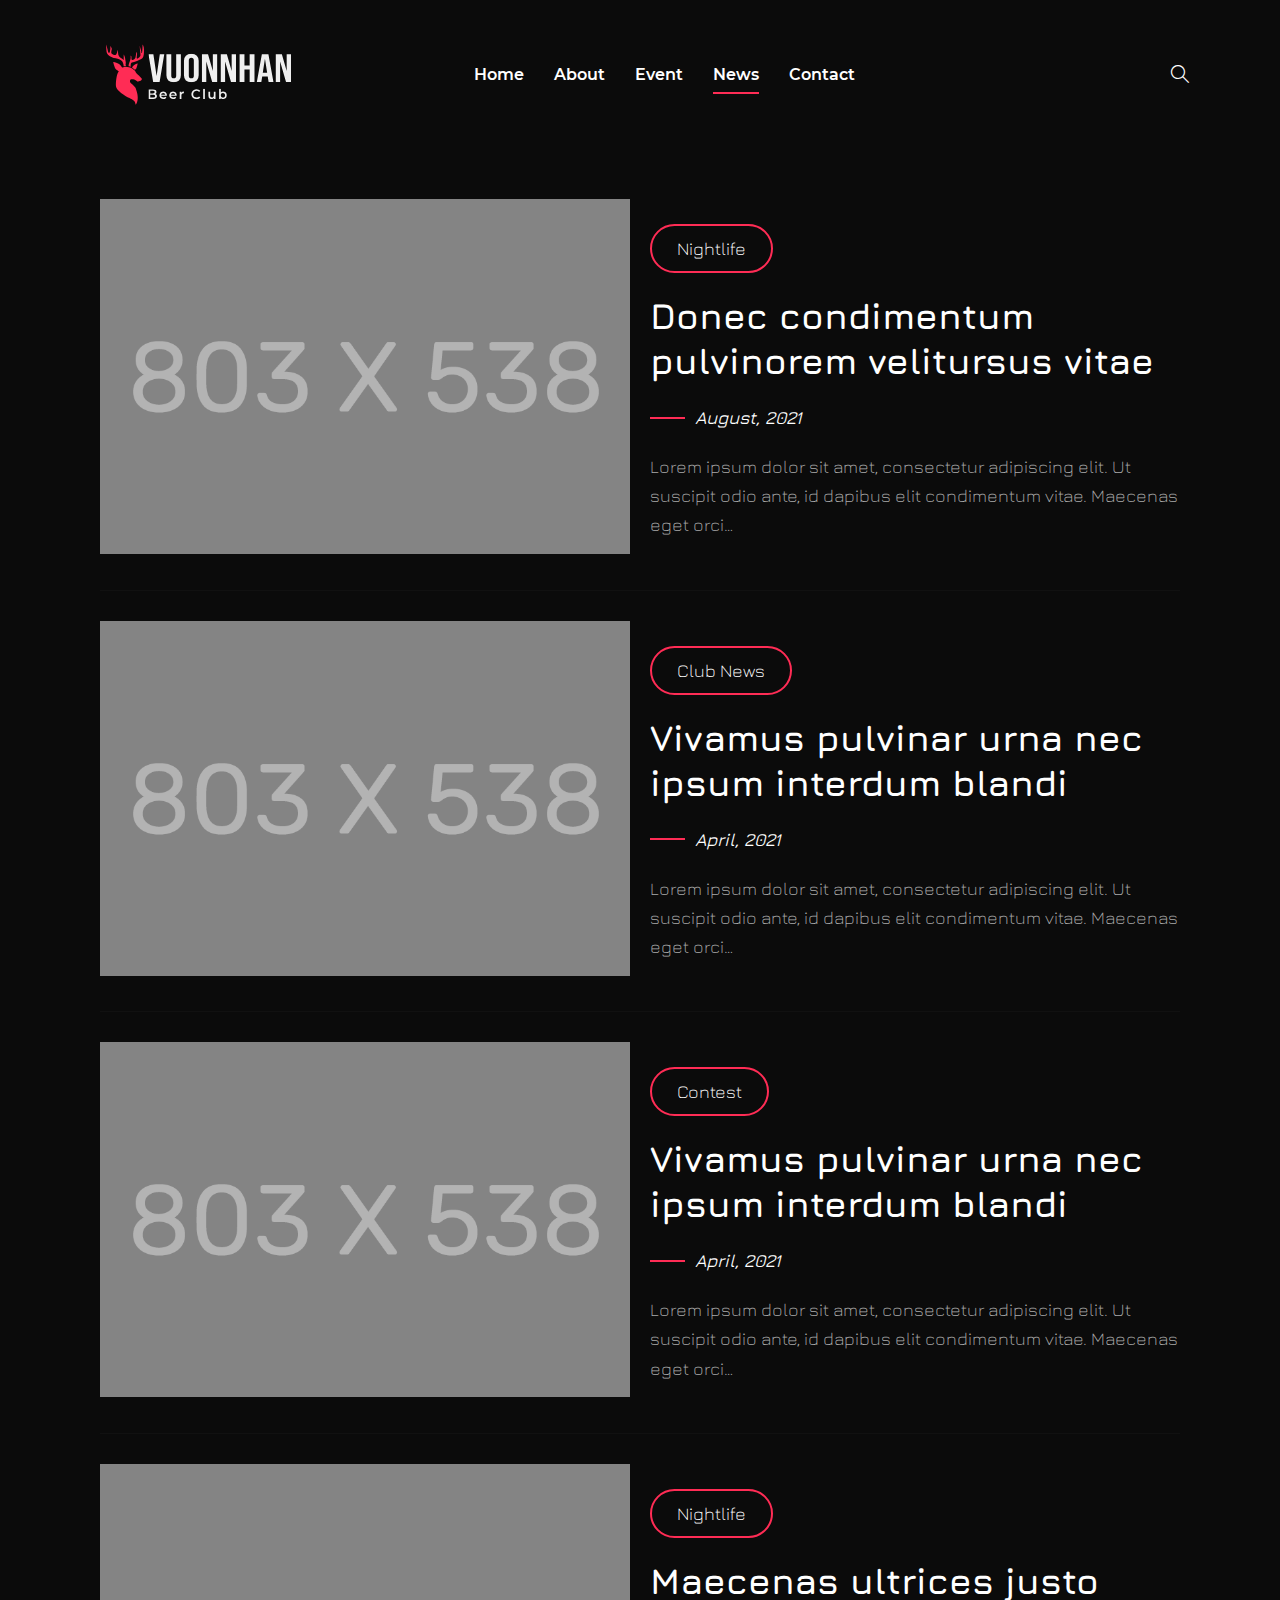
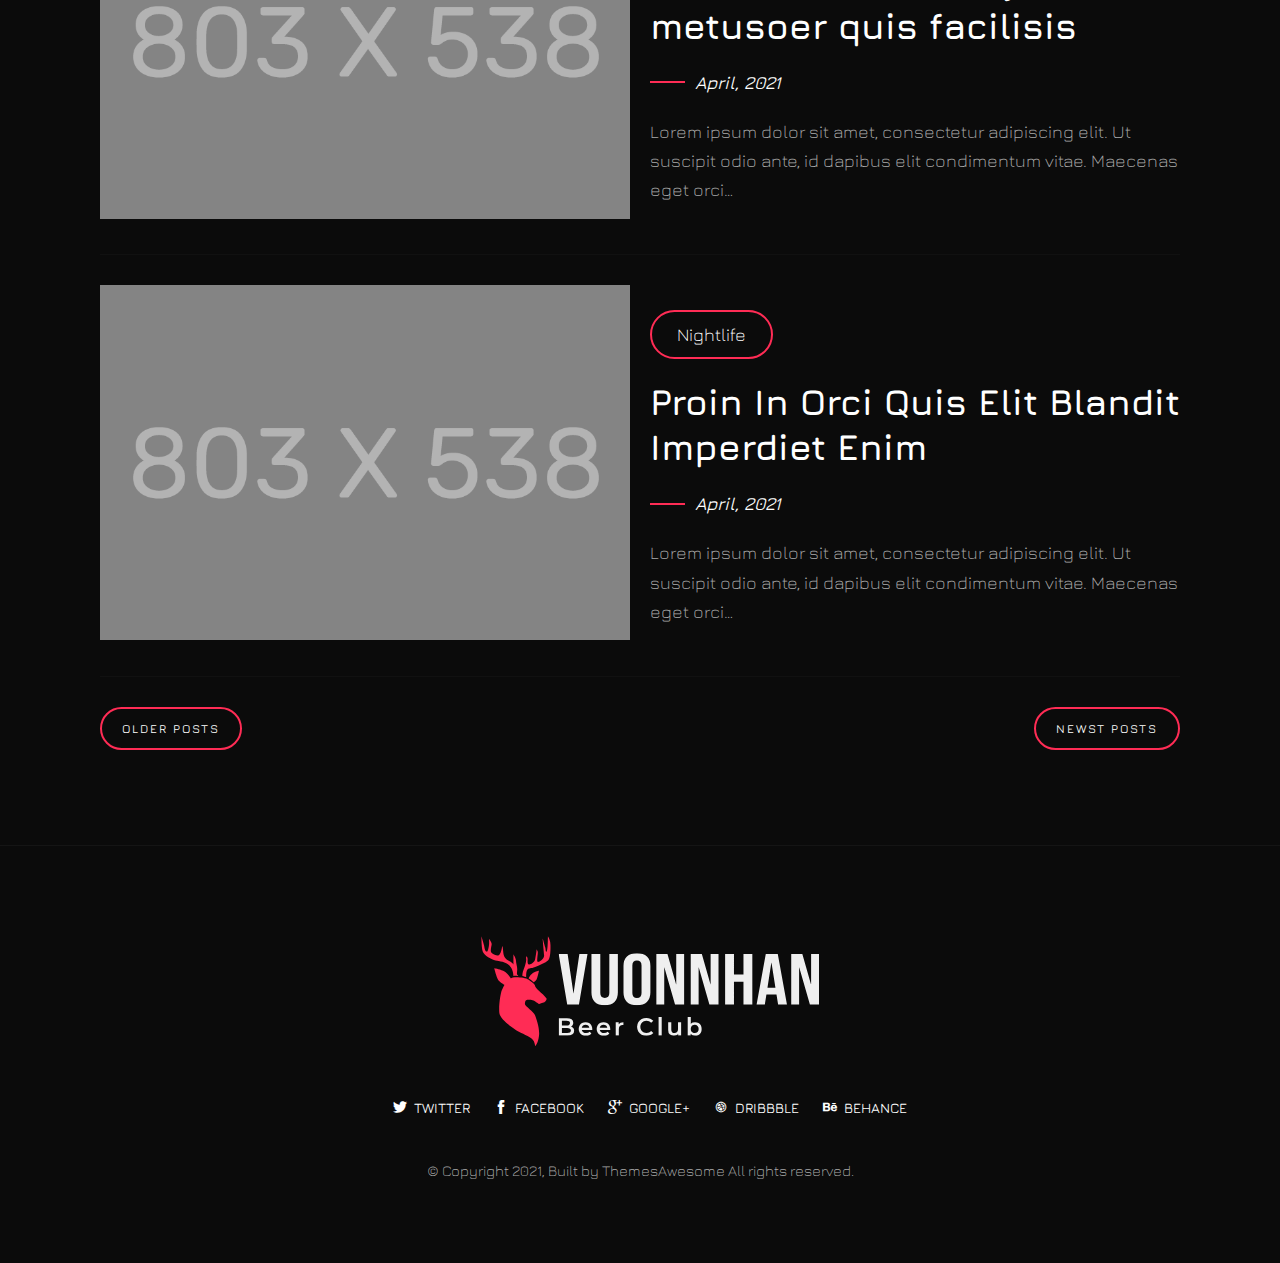
<file: blog.html>
<!DOCTYPE html>
<html lang="en">

    <head>
        <meta http-equiv="content-type" content="text/html; charset=utf-8" />
        <!-- SYLESHEETS
            ============================================= -->
        <link rel="stylesheet" href="css/aos.css" type="text/css">
        <link rel="stylesheet" href="css/style1.css" type="text/css">
        <link rel="stylesheet" href="css/plugin.css" type="text/css" />
        <link rel="stylesheet" href="css/sm-core-css.css" type="text/css" />
        <link rel="stylesheet" href="css/sm-clean.css" type="text/css" />
        <link rel="stylesheet" href="css/thaw-flex.css" type="text/css" />
        <link rel="stylesheet" href="css/font.css" type="text/css" />
        <link rel="stylesheet" href="css/fontawesome.min.css" type="text/css" />
        <link rel="stylesheet" href="style.css" type="text/css" />
        <link rel="stylesheet" href="css/responsive.css" type="text/css" />
        <link rel="icon" href="img/fav-icon.png">
        <script>
            document.documentElement.className = 'js';

        </script>
        <!-- EXTERNAL STYLES
            ============================================= -->
        <meta name="viewport" content="width=device-width, initial-scale=1, maximum-scale=1" />

        <!-- DOCUMENT TITLES
            ============================================= -->
        <title>Blog - Dugem HTML Themes</title>
    </head>

    <body class="demo-1">
        <!-- MAIN WRAPPER START
      ============================================= -->
        <div class="main-wrapper clearfix">
            <!-- HEADER START
                ============================================= -->
            <header id="header" class="header-style-1 header-alt">
                <div class="container">
                    <div class="row clearfix">


                        <div class="header-clear clearfix">
                            <div class="header-content-left clearfix">
                                <!-- LOGO START
                                ============================================= -->
                                <div class="logo">
                                    <a href="index.html"><img src="img/vuonnhan-logo.svg" alt="VuonNhan Logo" class="img--logo" /></a>
                                </div>
                                <!-- LOGO END -->
                            </div>
                            <div class="header-content-center clearfix">
                                <!-- NAVIGATION START============================================= -->
                                <nav class="main-nav">
                                    <!-- Mobile menu toggle button (hamburger/x icon) -->
                                    <input id="main-menu-state" type="checkbox" />
                                    <label class="main-menu-btn sub-menu-trigger" for="main-menu-state">
                                        <span class="main-menu-btn-icon"></span> Toggle main menu visibility
                                    </label>
                                    <!-- Sample menu definition -->
                                    <ul id="main-menu" class="sm sm-clean">
                                        <li class="menu-item"><a href="index.html" class="menu-link">Home</a></li>
                                        <li class="menu-item"><a href="about.html" class="menu-link">About</a></li>
                                        <li class="menu-item"><a href="event.html" class="menu-link">Event</a></li>
                                        <li class="menu-item"><a href="blog.html" class="menu-link active">News</a></li>
                                        <li class="menu-item"><a href="contact.html" class="menu-link">Contact</a></li>
                                    </ul>
                                </nav>
                                <!-- NAVIGATION END -->
                            </div>
                            <div class="header-content-right">
                                <div class="header-info head-item clearfix">
                                    <div class="info-wrap">
                                        <div class="search-wrap">
                                            <button id="btn-search" class="btn btn--search"><i class="icon-simple-line-icons-143"></i></button>
                                        </div>
                                    </div>
                                </div>
                            </div>
                            <div class="search">
                                <button id="btn-search-close" class="btn--search-close"><i class="icon-themify-1"></i></button>
                                <form class="search__form">
                                    <input class="search__input" name="search" type="search" placeholder="Search..." />
                                    <span class="search__info">Hit enter to search or ESC to close</span>
                                </form>
                            </div><!-- /search -->
                        </div>
                    </div>
                </div>
            </header>
            <!-- SECTION START -->
            <section class="content">
                <!-- BLOG POST -->
                <div class="page-blog blog-post">
                    <div class="container clearfix">
                        <!-- BLOG LOOP START -->
                        <div class="blog-item blog-content grid grid-cols-12 gap-8">
                            <div class="post-thumb-wrap col-span-6 sm:col-span-12 res:col-span-12">
                                <div class="post-thumb">
                                    <a href="single-post.html">
                                        <img src="img/blog-img-1.png" alt="blog-img-1">
                                        <div class="pesta-overlay"></div>
                                    </a>
                                </div>
                            </div>
                            <div class="post-content-wrap col-span-6 sm:col-span-12 res:col-span-12">
                                <div class="loop-post-head the-post-head clearfix">
                                    <div class="standard-post-categories span-head">
                                        <a href="single-post.html">Nightlife</a>
                                    </div>
                                    <h2 class="post-title entry-title">
                                        <a href="single-post.html">
                                            Donec condimentum pulvinorem velitursus vitae 
                                        </a>
                                    </h2>
                                </div>
                                <div class="date span-head">
                                    <a href="#">
                                        <span>August, 2021</span>
                                    </a>
                                </div>
                                <div class="post-text">
                                    <p>Lorem ipsum dolor sit amet, consectetur adipiscing elit. Ut suscipit odio ante, id dapibus elit condimentum vitae. Maecenas eget orci…</p>
                                </div>
                            </div>
                        </div>
                        <div class="blog-item blog-content grid grid-cols-12 gap-8">
                            <div class="post-thumb-wrap col-span-6 sm:col-span-12 res:col-span-12">
                                <div class="post-thumb">
                                    <a href="single-post.html">
                                        <img src="img/blog-img-2.png" alt="blog-img-2">
                                        <div class="pesta-overlay"></div>
                                    </a>
                                </div>
                            </div>
                            <div class="post-content-wrap col-span-6 sm:col-span-12 res:col-span-12">
                                <div class="loop-post-head the-post-head clearfix">
                                    <div class="standard-post-categories span-head">
                                        <a href="single-post.html">Club News</a>
                                    </div>
                                    <h2 class="post-title entry-title">
                                        <a href="single-post.html">
                                            Vivamus pulvinar urna nec ipsum interdum blandi
                                         </a>
                                    </h2>
                                </div>
                                <div class="date span-head">
                                    <a href="#">
                                        <span>April, 2021</span>
                                    </a>
                                </div>
                                <div class="post-text">
                                    <p>Lorem ipsum dolor sit amet, consectetur adipiscing elit. Ut suscipit odio ante, id dapibus elit condimentum vitae. Maecenas eget orci…</p>
                                </div>
                            </div>
                        </div>
                        <div class="blog-item blog-content grid grid-cols-12 gap-8">
                            <div class="post-thumb-wrap col-span-6 sm:col-span-12 res:col-span-12">
                                <div class="post-thumb">
                                    <a href="single-post.html">
                                        <img src="img/blog-img-3.png" alt="blog-img-3">
                                        <div class="pesta-overlay"></div>
                                    </a>
                                </div>
                            </div>
                            <div class="post-content-wrap col-span-6 sm:col-span-12 res:col-span-12">
                                <div class="loop-post-head the-post-head clearfix">
                                    <div class="standard-post-categories span-head">
                                        <a href="single-post.html">Contest</a>
                                    </div>
                                    <h2 class="post-title entry-title">
                                        <a href="single-post.html">
                                            Vivamus pulvinar urna nec ipsum interdum blandi </a>
                                    </h2>
                                </div>
                                <div class="date span-head">
                                    <a href="#">
                                        <span>April, 2021</span>
                                    </a>
                                </div>
                                <div class="post-text">
                                    <p>Lorem ipsum dolor sit amet, consectetur adipiscing elit. Ut suscipit odio ante, id dapibus elit condimentum vitae. Maecenas eget orci…</p>
                                </div>
                            </div>
                        </div>
                        <div class="blog-item blog-content grid grid-cols-12 gap-8">
                            <div class="post-thumb-wrap col-span-6 sm:col-span-12 res:col-span-12">
                                <div class="post-thumb">
                                    <a href="single-post.html">
                                        <img src="img/blog-img-4.png" alt="blog-img-4">
                                        <div class="pesta-overlay"></div>
                                    </a>
                                </div>
                            </div>
                            <div class="post-content-wrap col-span-6 sm:col-span-12 res:col-span-12">
                                <div class="loop-post-head the-post-head clearfix">
                                    <div class="standard-post-categories span-head">
                                        <a href="single-post.html">Nightlife</a>
                                    </div>
                                    <h2 class="post-title entry-title">
                                        <a href="single-post.html">
                                            Maecenas ultrices justo metusoer quis facilisis 
                                        </a>
                                    </h2>
                                </div>
                                <div class="date span-head">
                                    <a href="#">
                                        <span>April, 2021</span>
                                    </a>
                                </div>
                                <div class="post-text">
                                    <p>Lorem ipsum dolor sit amet, consectetur adipiscing elit. Ut suscipit odio ante, id dapibus elit condimentum vitae. Maecenas eget orci…</p>
                                </div>
                            </div>
                        </div>
                        <div class="blog-item blog-content grid grid-cols-12 gap-8">
                            <div class="post-thumb-wrap col-span-6 sm:col-span-12 res:col-span-12">
                                <div class="post-thumb">
                                    <a href="single-post.html">
                                        <img src="img/blog-img-5.png" alt="blog-img-5">
                                        <div class="pesta-overlay"></div>
                                    </a>
                                </div>
                            </div>
                            <div class="post-content-wrap col-span-6 sm:col-span-12 res:col-span-12">
                                <div class="loop-post-head the-post-head clearfix">
                                    <div class="standard-post-categories span-head">
                                        <a href="single-post.html">Nightlife</a>
                                    </div>
                                    <h2 class="post-title entry-title">
                                        <a href="single-post.html">
                                            Proin In Orci Quis Elit Blandit Imperdiet Enim </a>
                                    </h2>
                                </div>
                                <div class="date span-head">
                                    <a href="#">
                                        <span>April, 2021</span>
                                    </a>
                                </div>
                                <div class="post-text">
                                    <p>Lorem ipsum dolor sit amet, consectetur adipiscing elit. Ut suscipit odio ante, id dapibus elit condimentum vitae. Maecenas eget orci…</p>
                                </div>
                            </div>
                        </div>
                        <div class="blog-standard-pagination clearfix">
                            <nav class="navigation-paging pagination clearfix">
                                <div class="post-navigation nav-previous pull-left">
                                    <a href="#" class="button-basic-1">OLDER POSTS</a>
                                </div>
                                <div class="post-navigation nav-previous pull-right">
                                    <a href="#" class="button-basic-1">NEWST POSTS</a>
                                </div>
                            </nav>
                        </div>

                    </div>
                </div>
                <!-- BLOG POST BLOCK END -->
            </section>
            <!-- SECTION END -->
            <!-- FOOTER START
                ============================================= -->
            <footer id="footer" class="footer clearfix">
                <div class="footer-wrap clearfix">
                    <div class="footer-bottom clearfix">
                        <div class="container">
                            <div class="row">
                                <div class="foot-col column column-1 text-center clearfix">
                                    <div class="logo-footer">
                                        <a href="index.html"><img src="img/vuonnhan-logo.svg" alt="Logo-Footer" /></a>
                                    </div>
                                </div>

                                <div class="foot-col column column-1 text-center clearfix">
                                    <div class="social-footer">
                                        <ul>
                                            <li class="soc-icon"><a href="#"><i class="icon icon-themify-13"></i>Twitter</a></li>
                                            <li class="soc-icon"><a href="#"><i class="icon icon-themify-17"></i>Facebook</a></li>
                                            <li class="soc-icon"><a href="#"><i class="icon icon-themify-11"></i>Google+</a></li>
                                            <li class="soc-icon"><a href="#"><i class="icon icon-social-dribbble"></i>Dribbble</a></li>
                                            <li class="soc-icon"><a href="#"><i class="icon icon-behance2"></i>Behance</a></li>
                                        </ul>
                                    </div>
                                </div>
                                <div class="foot-col column column-1 text-center clearfix">
                                    <div id="copyright" class="copyright-text">
                                        © Copyright 2021, Built by ThemesAwesome All rights reserved.
                                    </div>
                                </div>
                            </div>
                        </div>
                    </div>
                </div>
            </footer>
            <!-- FOOTER END -->
        </div>
        <!-- MAIN WRAPPER END -->
        <!-- FOOTER SCRIPTS
      ============================================= -->
        <script src="js/jquery.3.5.1.min.js"></script>
        <script src="js/jquery.smartmenus.min.js"></script>
        <script src="js/demo1.js"></script>
        <script src="js/aos.js"></script>
        <script src="js/main.js"></script>

    </body>

</html>
</file>
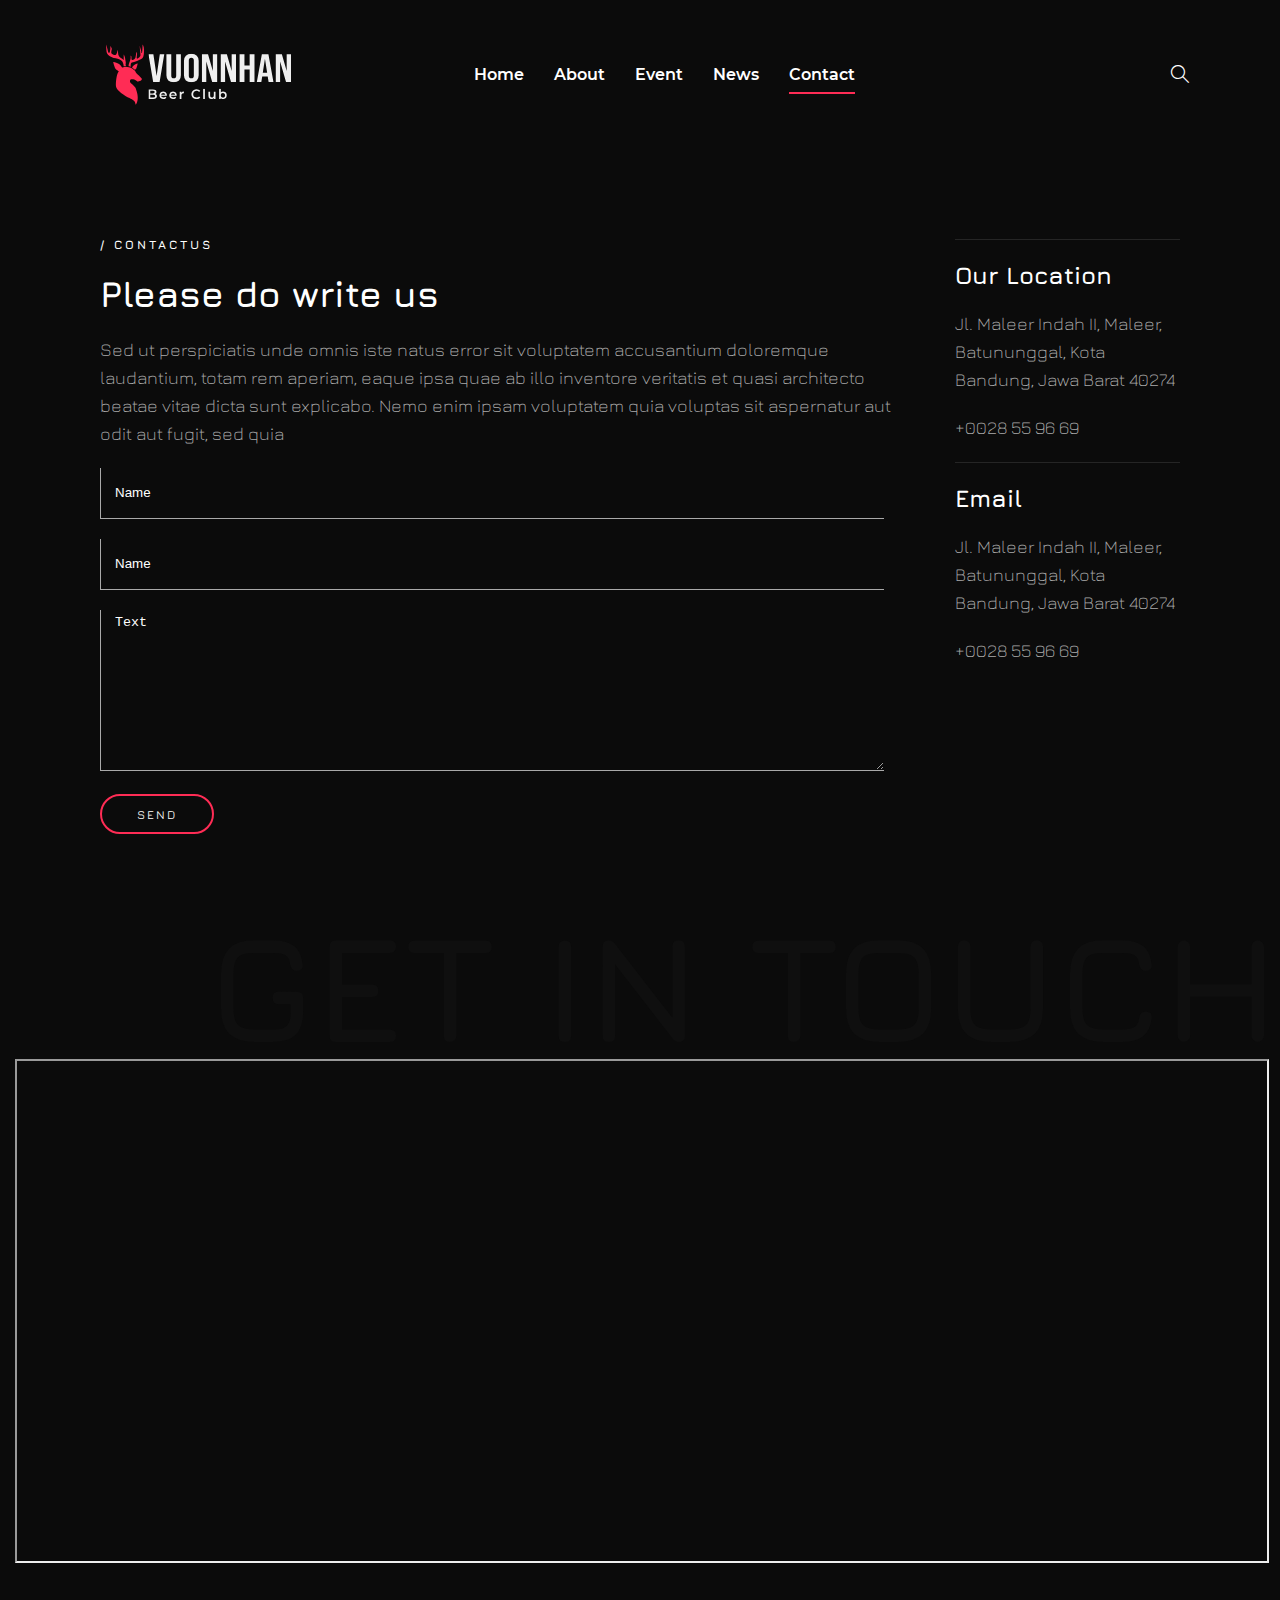
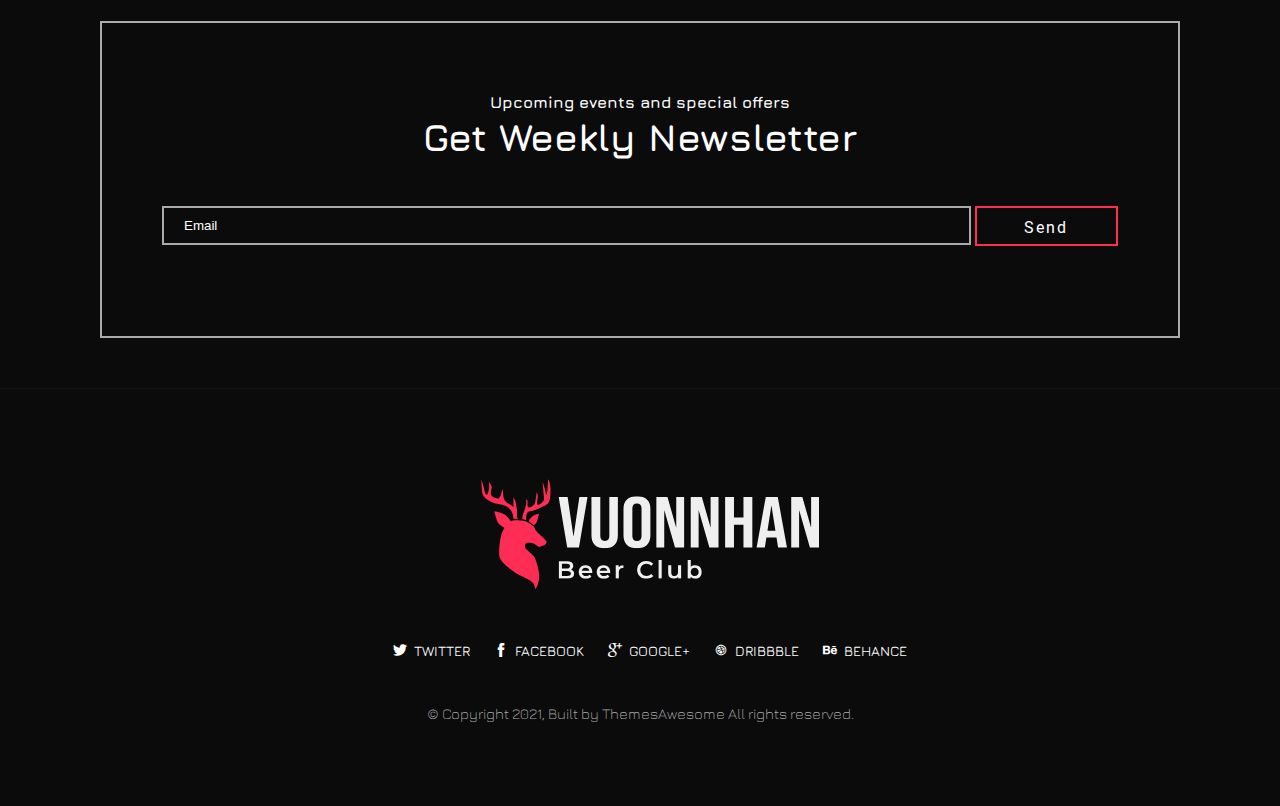
<file: contact.html>
<!DOCTYPE html>
<html lang="en">

    <head>
        <meta http-equiv="content-type" content="text/html; charset=utf-8" />
        <!-- SYLESHEETS
            ============================================= -->
        <link rel="stylesheet" href="css/aos.css" type="text/css">
        <link rel="stylesheet" href="css/style1.css" type="text/css">
        <link rel="stylesheet" href="css/swiper.min.css" type="text/css">
        <link rel="stylesheet" href="css/lightgallery.min.css" type="text/css">
        <link rel="stylesheet" href="css/plugin.css" type="text/css" />
        <link rel="stylesheet" href="css/sm-core-css.css" type="text/css" />
        <link rel="stylesheet" href="css/sm-clean.css" type="text/css" />
        <link rel="stylesheet" href="css/thaw-flex.css" type="text/css" />
        <link rel="stylesheet" href="css/font.css" type="text/css" />
        <link rel="stylesheet" href="css/fontawesome.min.css" type="text/css" />
        <link rel="stylesheet" href="style.css" type="text/css" />
        <link rel="stylesheet" href="css/responsive.css" type="text/css" />
        <link rel="icon" href="img/fav-icon.png">
        <script>
            document.documentElement.className = 'js';

        </script>
        <!-- EXTERNAL STYLES
            ============================================= -->
        <meta name="viewport" content="width=device-width, initial-scale=1, maximum-scale=1" />

        <!-- DOCUMENT TITLES
            ============================================= -->
        <title>Contact | Dugem HTML Themes</title>
    </head>

    <body class="demo-1">

        <!-- MAIN WRAPPER START
        ============================================= -->
        <div class="main-wrapper clearfix">

            <!-- HEADER START
            ============================================= -->
            <header id="header" class="header-style-1 header-alt">
                <div class="container">
                    <div class="row clearfix">
                        <div class="header-clear clearfix">
                            <div class="header-content-left clearfix">
                                <!-- LOGO START
                                ============================================= -->
                                <div class="logo">
                                    <a href="index.html"><img src="img/vuonnhan-logo.svg" alt="VuonNhan Logo" class="img--logo" /></a>
                                </div>
                                <!-- LOGO END -->
                            </div>
                            <div class="header-content-center clearfix">
                                <!-- NAVIGATION START============================================= -->
                                <nav class="main-nav">
                                    <!-- Mobile menu toggle button (hamburger/x icon) -->
                                    <input id="main-menu-state" type="checkbox" />
                                    <label class="main-menu-btn sub-menu-trigger" for="main-menu-state">
                                        <span class="main-menu-btn-icon"></span> Toggle main menu visibility
                                    </label>
                                    <!-- Sample menu definition -->
                                    <ul id="main-menu" class="sm sm-clean">
                                        <li class="menu-item"><a href="index.html" class="menu-link">Home</a></li>
                                        <li class="menu-item"><a href="about.html" class="menu-link">About</a></li>
                                        <li class="menu-item"><a href="event.html" class="menu-link">Event</a></li>
                                        <li class="menu-item"><a href="blog.html" class="menu-link">News</a></li>
                                        <li class="menu-item"><a href="contact.html" class="menu-link active">Contact</a></li>
                                    </ul>
                                </nav>
                                <!-- NAVIGATION END -->
                            </div>
                            <div class="header-content-right">
                                <div class="header-info head-item clearfix">
                                    <div class="info-wrap">
                                        <div class="search-wrap">
                                            <button id="btn-search" class="btn btn--search"><i class="icon-simple-line-icons-143"></i></button>
                                        </div>
                                    </div>
                                </div>
                            </div>
                            <div class="search">
                                <button id="btn-search-close" class="btn--search-close"><i class="icon-themify-1"></i></button>
                                <form class="search__form">
                                    <input class="search__input" name="search" type="search" placeholder="Search..." />
                                    <span class="search__info">Hit enter to search or ESC to close</span>
                                </form>
                            </div><!-- /search -->
                        </div>
                    </div>
                </div>
            </header>
            <!-- HEADER END -->

            <!-- SECTION -->
            <section class="content">
                <!-- CONTACT SECTION -->
                <div class="contact-section">
                    <div class="container">
                        <div class="contact-section-wrap grid grid-cols-12 gap-24">
                            <div class="the-title text-left col-span-9 sm:col-span-12 res:col-span-12">
                                <div class="contact-title">
                                    <h5 class="head-title-2 text-white"> 
                                        / CONTACTUS 
                                    </h5>
                                    <h2 class="head-title-1"> 
                                        Please do write us
                                    </h2>
                                    <p class="dugem-text">Sed ut perspiciatis unde omnis iste natus error sit voluptatem accusantium doloremque laudantium, totam rem aperiam, eaque ipsa quae ab illo inventore veritatis et quasi architecto beatae vitae dicta sunt explicabo. Nemo enim ipsam voluptatem quia voluptas sit aspernatur aut odit aut fugit, sed quia</p>
                                </div>
                                <div class="contact-form-style">
                                    <input type="text" name="your-name" size="40" placeholder="Name">
                                    <input type="text" name="your-name" size="40" placeholder="Name">
                                    <textarea name="your-message" cols="40" rows="10" placeholder="Text"></textarea>
                                    <input type="submit" value="Send" class="button-basic-1">

                                </div>
                            </div>
                            <div class="title-side col-span-3 sm:col-span-12 res:col-span-12">
                                <div class="block-location">
                                    <div class="dugem-text clearfix">
                                        <h3 class="text-white">Our Location</h3>
                                        <p>Jl. Maleer Indah II, Maleer, Batununggal, Kota Bandung, Jawa Barat 40274</p>
                                        <p>+0028 55 96 69</p>
                                    </div>

                                </div>
                                <div class="block-location">
                                    <div class="dugem-text clearfix">
                                        <h3 class="text-white">Email</h3>
                                        <p>Jl. Maleer Indah II, Maleer, Batununggal, Kota Bandung, Jawa Barat 40274</p>
                                        <p>+0028 55 96 69</p>
                                    </div>
                                </div>
                            </div>
                        </div>
                    </div>
                </div>
                <!-- CONTACT END -->
                <!-- TITLE CONTACT -->
                <div class="big-title">
                    <div class="the-title text-right">
                        <h1>Get In Touch</h1>
                    </div>
                </div>
                <!-- TITLE END -->
                <!-- CONTACT INFO MAPS -->
                <div class="maps-info-section clearfix">
                    <div class="maps-info-wrap clearfix">
                        <div class="maps-iframe column column-1">
                            <iframe src="https://www.google.com/maps/embed?pb=!1m14!1m8!1m3!1d15842.776016949427!2d107.6393476!3d-6.9271322!3m2!1i1024!2i768!4f13.1!3m3!1m2!1s0x0%3A0x50ce999122e7d8a9!2sZLOOB%20DIGITAL%20KREASI!5e0!3m2!1sid!2sid!4v1610959843725!5m2!1sid!2sid" allowfullscreen="" aria-hidden="false" tabindex="0"></iframe>
                        </div>
                    </div>
                </div>
                <!-- CONTACT INFO MAPS END-->
                <!-- NEWSLETTER -->
                <div class="news-letter">
                    <div class="container">
                        <div class="news-letter-wrap">
                            <div class="the-title text-center">
                                <h5 class="text-white">
                                    Upcoming events and special offers
                                </h5>
                                <h3>Get Weekly Newsletter
                                </h3>
                            </div>
                            <div class="contact-form-style clearfix">
                                <input type="text" name="your-name" size="40" placeholder="Email">
                                <input type="submit" value="Send" class="button-basic-1">
                            </div>
                        </div>
                    </div>
                </div>
                <!-- NEWSLETTER END -->
            </section>
            <!-- SECTION END -->
            <!-- FOOTER START
            ============================================= -->
            <footer id="footer" class="footer clearfix">
                <div class="footer-wrap clearfix">
                    <div class="footer-bottom clearfix">
                        <div class="container">
                            <div class="row">
                                <div class="foot-col column column-1 text-center clearfix">
                                    <div class="logo-footer">
                                        <a href="index.html"><img src="img/vuonnhan-logo.svg" alt="Logo-Footer" /></a>
                                    </div>
                                </div>

                                <div class="foot-col column column-1 text-center clearfix">
                                    <div class="social-footer">
                                        <ul>
                                            <li class="soc-icon"><a href="#"><i class="icon icon-themify-13"></i>Twitter</a></li>
                                            <li class="soc-icon"><a href="#"><i class="icon icon-themify-17"></i>Facebook</a></li>
                                            <li class="soc-icon"><a href="#"><i class="icon icon-themify-11"></i>Google+</a></li>
                                            <li class="soc-icon"><a href="#"><i class="icon icon-social-dribbble"></i>Dribbble</a></li>
                                            <li class="soc-icon"><a href="#"><i class="icon icon-behance2"></i>Behance</a></li>
                                        </ul>
                                    </div>
                                </div>
                                <div class="foot-col column column-1 text-center clearfix">
                                    <div id="copyright" class="copyright-text">
                                        © Copyright 2021, Built by ThemesAwesome All rights reserved.
                                    </div>
                                </div>
                            </div>
                        </div>
                    </div>
                </div>
            </footer>
            <!-- FOOTER END -->
        </div>
        <!-- MAIN WRAPPER END -->

        <!-- FOOTER SCRIPTS
        ============================================= -->
        <script src="js/jquery.3.5.1.min.js"></script>
        <script src="js/main.js"></script>
        <script src="js/demo1.js"></script>
        <script src="js/jquery.smartmenus.min.js"></script>
        <script src="js/aos.js"></script>
    </body>

</html>
</file>
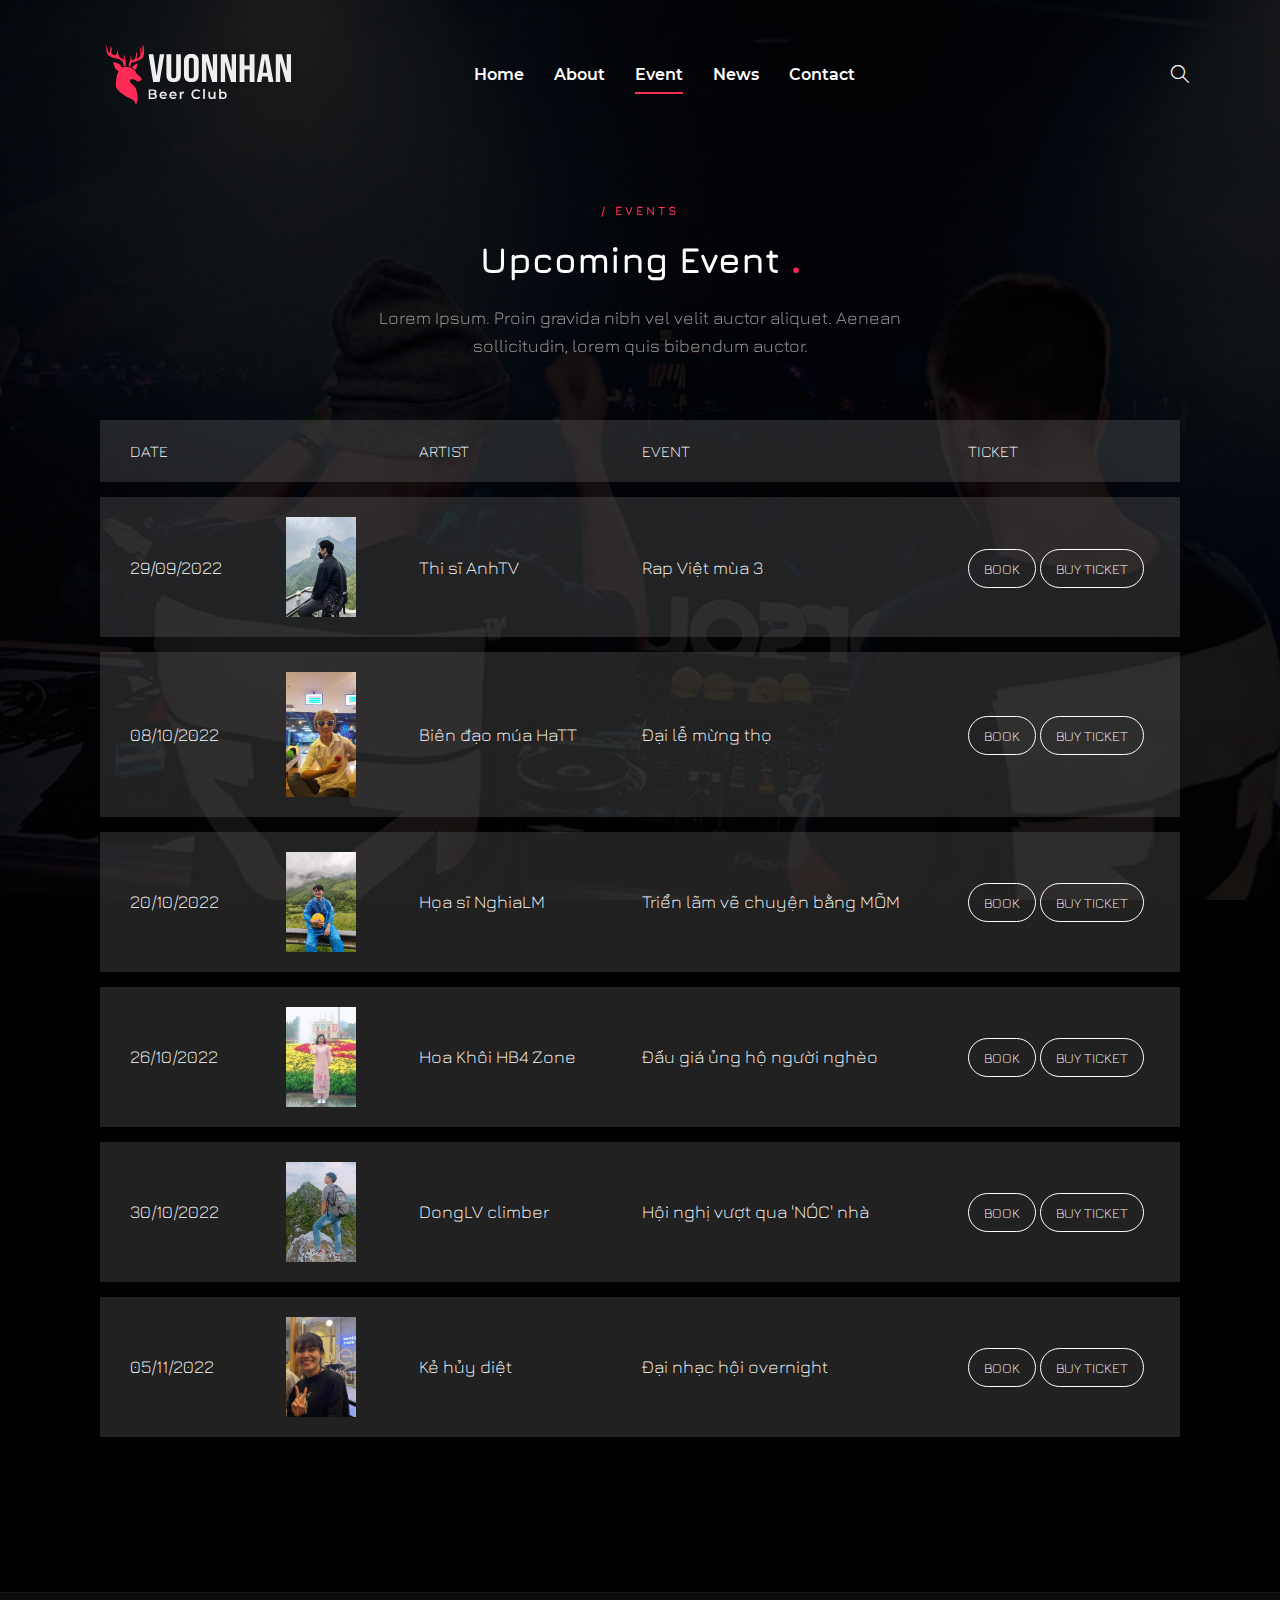
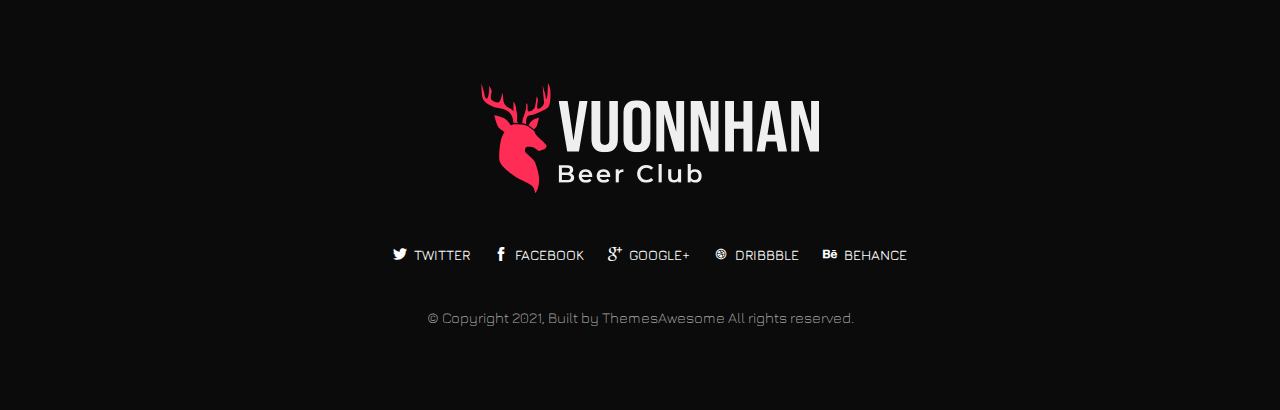
<file: event.html>
<!DOCTYPE html>
<html lang="en">
    <head>
        <meta http-equiv="content-type" content="text/html; charset=utf-8" />
        <!-- SYLESHEETS
            ============================================= -->
        <link rel="stylesheet" href="css/aos.css" type="text/css">
        <link rel="stylesheet" href="css/style1.css" type="text/css">
        <link rel="stylesheet" href="css/plugin.css" type="text/css" />
        <link rel="stylesheet" href="css/sm-core-css.css" type="text/css" />
        <link rel="stylesheet" href="css/sm-clean.css" type="text/css" />
        <link rel="stylesheet" href="css/thaw-flex.css" type="text/css" />
        <link rel="stylesheet" href="css/font.css" type="text/css" />
        <link rel="stylesheet" href="css/fontawesome.min.css" type="text/css" />
        <link rel="stylesheet" href="style.css" type="text/css" />
        <link rel="stylesheet" href="css/responsive.css" type="text/css" />
        <link rel="icon" href="img/vuonnhan-logo-icon.svg">
        <script>
            document.documentElement.className = 'js';

        </script>
        <!-- EXTERNAL STYLES
            ============================================= -->
        <meta name="viewport" content="width=device-width, initial-scale=1, maximum-scale=1" />

        <!-- DOCUMENT TITLES
            ============================================= -->
        <title>Event | Trung tâm tổ chức sự kiện VUONNHAN</title>
    </head>


    <body class="demo-1">
        <!-- MAIN WRAPPER START
            ============================================= -->
        <div class="main-wrapper clearfix">
            <!-- HEADER START
                ============================================= -->
            <header id="header" class="header-style-1">
                <div class="container">
                    <div class="row clearfix">
                        <div class="header-clear clearfix">
                            <div class="header-content-left clearfix">
                                <!-- LOGO START
                                ============================================= -->
                                <div class="logo">
                                    <a href="index.html"><img src="img/vuonnhan-logo.svg" alt="VuonNhan Logo" class="img--logo" /></a>
                                </div>
                                <!-- LOGO END -->
                            </div>
                            <div class="header-content-center clearfix">
                                <!-- NAVIGATION START============================================= -->
                                <nav class="main-nav">
                                    <!-- Mobile menu toggle button (hamburger/x icon) -->
                                    <input id="main-menu-state" type="checkbox" />
                                    <label class="main-menu-btn sub-menu-trigger" for="main-menu-state">
                                        <span class="main-menu-btn-icon"></span> Toggle main menu visibility
                                    </label>
                                    <!-- Sample menu definition -->
                                    <ul id="main-menu" class="sm sm-clean">
                                        <li class="menu-item"><a href="index.html" class="menu-link">Home</a></li>
                                        <li class="menu-item"><a href="about.html" class="menu-link">About</a></li>
                                        <li class="menu-item"><a href="event.html" class="menu-link active">Event</a></li>
                                        <li class="menu-item"><a href="blog.html" class="menu-link">News</a></li>
                                        <li class="menu-item"><a href="contact.html" class="menu-link">Contact</a></li>
                                    </ul>
                                </nav>
                                <!-- NAVIGATION END -->
                            </div>
                            <div class="header-content-right">
                                <div class="header-info head-item clearfix">
                                    <div class="info-wrap">
                                        <div class="search-wrap">
                                            <button id="btn-search" class="btn btn--search"><i class="icon-simple-line-icons-143"></i></button>
                                        </div>
                                    </div>
                                </div>
                            </div>
                            <div class="search">
                                <button id="btn-search-close" class="btn--search-close"><i class="icon-themify-1"></i></button>
                                <form class="search__form">
                                    <input class="search__input" name="search" type="search" placeholder="Search..." />
                                    <span class="search__info">Hit enter to search or ESC to close</span>
                                </form>
                            </div><!-- /search -->
                        </div>
                    </div>
                </div>
            </header>
            <!-- HEADER END -->
            <!-- SECTION START
            ============================================= -->
            <section class="content">
                <!-- TABLE EVENTS -->
                <div class="table-events page-events">
                    <div class="background-overlay"></div>
                    <div class="container">
                        <div class="the-title text-center" data-aos="fade-up">
                            <h5 class="head-title-2"> / EVENTS </h5>
                            <h2 class="head-title-1"> Upcoming Event
                                <span class="title-end">.</span></h2>
                            <p class="dugem-text"> Lorem Ipsum. Proin gravida nibh vel velit auctor aliquet. Aenean sollicitudin, lorem quis bibendum auctor.</p>
                        </div>
                        <table class="event">
                            <thead>
                                <tr>
                                    <td>Date</td>
                                    <td class="event-thumb-head"></td>
                                    <td>Artist</td>
                                    <td>Event</td>
                                    <td>Ticket</td>
                                </tr>
                                <tr class="space">
                                    <td>
                                        &nbsp;
                                    </td>
                                </tr>
                            </thead>
                            <tbody>
                                <tr>
                                    <td class="event-date">29/09/2022</td>
                                    <td class="event-thumb">
                                        <a href="single-event.html">
                                            <img width="70" height="100" src="img/anhtv.jpeg" alt="table-2"> 
                                        </a>
                                    </td>
                                    <td class="event-artist">Thi sĩ AnhTV</td>
                                    <td class="event-title">
                                        <a href="single-event.html">Rap Việt mùa 3</a>
                                    </td>
                                    <td class="event-ticket-link">
                                        <a href="#" class="button button-white rsvp">BOOK</a>
                                        <a href="#" class="button button-white">BUY TICKET</a>
                                    </td>
                                </tr>
                                <tr class="space">
                                    <td>
                                        &nbsp;
                                    </td>
                                </tr>
                                <tr>
                                    <td class="event-date">08/10/2022</td>
                                    <td class="event-thumb">
                                        <a href="single-event.html">
                                            <img width="70" height="100" src="img/hatt.jpg" alt="table-1"> 
                                        </a>
                                    </td>
                                    <td class="event-artist">Biên đạo múa HaTT</td>
                                    <td class="event-title">
                                        <a href="single-event.html">Đại lễ mừng thọ</a>
                                    </td>
                                    <td class="event-ticket-link">
                                        <a href="#" class="button button-white rsvp">BOOK</a>
                                        <a href="#" class="button button-white">BUY TICKET</a>
                                    </td>
                                </tr>
                                <tr class="space">
                                    <td>
                                        &nbsp;
                                    </td>
                                </tr>
                                <tr>
                                    <td class="event-date">20/10/2022</td>
                                    <td class="event-thumb">
                                        <a href="single-event.html">
                                            <img width="70" height="100" src="img/nghialm2.jpg" alt="table-3"> 
                                        </a>
                                    </td>
                                    <td class="event-artist">Họa sĩ NghiaLM</td>
                                    <td class="event-title">
                                        <a href="single-event.html">Triển lãm vẽ chuyện bằng MÕM</a>
                                    </td>
                                    <td class="event-ticket-link">
                                        <a href="#" class="button button-white rsvp">BOOK</a>
                                        <a href="#" class="button button-white">BUY TICKET</a>
                                    </td>
                                </tr>
                                <tr class="space">
                                    <td>
                                        &nbsp;
                                    </td>
                                </tr>
                                <tr>
                                    <td class="event-date">26/10/2022</td>
                                    <td class="event-thumb">
                                        <a href="single-event.html">
                                            <img width="70" height="100" src="img/linktvk.jpeg" alt="table-4"> 
                                        </a>
                                    </td>
                                    <td class="event-artist">Hoa Khôi HB4 Zone</td>
                                    <td class="event-title">
                                        <a href="single-event.html">Đấu giá ủng hộ người nghèo</a>
                                    </td>
                                    <td class="event-ticket-link">
                                        <a href="#" class="button button-white rsvp">BOOK</a>
                                        <a href="#" class="button button-white">BUY TICKET</a>
                                    </td>
                                </tr>
                                <tr class="space">
                                    <td>
                                        &nbsp;
                                    </td>
                                </tr>
                                <tr>
                                    <td class="event-date">30/10/2022</td>
                                    <td class="event-thumb">
                                        <a href="single-event.html">
                                            <img width="70" height="100" src="img/donglv.jpeg" alt="table-5"> 
                                        </a>
                                    </td>
                                    <td class="event-artist">DongLV climber</td>
                                    <td class="event-title">
                                        <a href="single-event.html">Hội nghị vượt qua 'NÓC' nhà</a>
                                    </td>
                                    <td class="event-ticket-link">
                                        <a href="#" class="button button-white rsvp">BOOK</a>
                                        <a href="#" class="button button-white">BUY TICKET</a>
                                    </td>
                                </tr>
                                <tr class="space">
                                    <td>
                                        &nbsp;
                                    </td>
                                </tr>
                                <tr>
                                    <td class="event-date">05/11/2022</td>
                                    <td class="event-thumb">
                                        <a href="single-event.html">
                                            <img width="70" height="100" src="img/anhpn.jpeg" alt="table-5"> 
                                        </a>
                                    </td>
                                    <td class="event-artist">Kẻ hủy diệt</td>
                                    <td class="event-title">
                                        <a href="single-event.html">Đại nhạc hội overnight</a>
                                    </td>
                                    <td class="event-ticket-link">
                                        <a href="#" class="button button-white rsvp">BOOK</a>
                                        <a href="#" class="button button-white">BUY TICKET</a>
                                    </td>
                                </tr>
                                <tr class="space">
                                    <td>
                                        &nbsp;
                                    </td>
                                </tr>
                            </tbody>
                        </table>
                        <div class="event-mobile">
                            <ul class="event-list">
                                <li>
                                    <span class="img-thumb">
                                        <a href="single-event.html">
                                            <img width="70" height="100" src="img/upcoming-event-1.png" alt="table-1-1">
                                        </a>
                                    </span>
                                    <p><span>Date :</span> <a href="single-event.html">26/09/2022</a></p>
                                    <p><span>Artist :</span> <a href="single-event.html">DJ Ocean &amp; DJ Thunder</a></p>
                                    <p><span>Event :</span> <a href="single-event.html">Global Fridays</a></p>
                                    <p>
                                        <a href="#" class="button-basic-1">BUY TICKET</a>
                                    </p>
                                </li>
                                <li>
                                    <span class="img-thumb">
                                        <a href="single-event.html">
                                            <img width="70" height="100" src="img/upcoming-event-2.png" alt="table-1-2"> 
                                        </a>
                                    </span>
                                    <p><span>Date :</span> <a href="single-event.html">26/09/2021</a></p>
                                    <p><span>Artist :</span> <a href="single-event.html">W. Illinvois</a></p>
                                    <p><span>Event :</span> <a href="single-event.html">Chicago Indrustry</a></p>
                                    <p>
                                        <a href="#" class="button-basic-1">BUY TICKET</a>
                                    </p>
                                </li>
                                <li>
                                    <span class="img-thumb">
                                        <a href="single-event.html">
                                            <img width="70" height="100" src="img/upcoming-event-3.png" alt="table-1-3"> 
                                        </a>
                                    </span>
                                    <p><span>Date :</span> <a href="single-event.html">26/03/2021</a></p>
                                    <p><span>Artist :</span> <a href="single-event.html">Apollo Xo</a></p>
                                    <p><span>Event :</span> <a href="single-event.html">The Underground</a></p>
                                    <p>
                                        <a href="#" class="button-basic-1">BUY TICKET</a>
                                    </p>
                                </li>
                                <li>
                                    <span class="img-thumb">
                                        <a href="single-event.html">
                                            <img width="70" height="100" src="img/upcoming-event-4.png" alt="table-1-4"> 
                                        </a>
                                    </span>
                                    <p><span>Date :</span> <a href="single-event.html">26/05/2021</a></p>
                                    <p><span>Artist :</span> <a href="single-event.html">Underground Music</a></p>
                                    <p><span>Event :</span> <a href="single-event.html">EDM</a></p>
                                    <p>
                                        <span class="sold">TICKET SOLD OUT</span> </p>
                                </li>
                                <li>
                                    <span class="img-thumb">
                                        <a href="single-event.html">
                                            <img width="70" height="100" src="img/upcoming-event-5.png" alt="table-1-5"> 
                                        </a>
                                    </span>
                                    <p><span>Date :</span> <a href="single-event.html">26/06/2021</a></p>
                                    <p><span>Artist :</span> <a href="single-event.html">Bhad Bhabie</a></p>
                                    <p><span>Event :</span> <a href="single-event.html">Asian Dolls</a></p>
                                    <p>
                                        <a href="#" class="button-basic-1">BUY TICKET</a>
                                    </p>
                                </li>
                            </ul>
                        </div>
                    </div>
                </div>
                <!-- TABLE EVENTS END -->
            </section>
            <!-- SECTION END -->
            <!-- FOOTER START
                ============================================= -->
            <footer id="footer" class="footer clearfix">
                <div class="footer-wrap clearfix">
                    <div class="footer-bottom clearfix">
                        <div class="container">
                            <div class="row">
                                <div class="foot-col column column-1 text-center clearfix">
                                    <div class="logo-footer">
                                        <a href="index.html"><img src="img/vuonnhan-logo.svg" alt="Logo-Footer" /></a>
                                    </div>
                                </div>

                                <div class="foot-col column column-1 text-center clearfix">
                                    <div class="social-footer">
                                        <ul>
                                            <li class="soc-icon"><a href="#"><i class="icon icon-themify-13"></i>Twitter</a></li>
                                            <li class="soc-icon"><a href="#"><i class="icon icon-themify-17"></i>Facebook</a></li>
                                            <li class="soc-icon"><a href="#"><i class="icon icon-themify-11"></i>Google+</a></li>
                                            <li class="soc-icon"><a href="#"><i class="icon icon-social-dribbble"></i>Dribbble</a></li>
                                            <li class="soc-icon"><a href="#"><i class="icon icon-behance2"></i>Behance</a></li>
                                        </ul>
                                    </div>
                                </div>
                                <div class="foot-col column column-1 text-center clearfix">
                                    <div id="copyright" class="copyright-text">
                                        © Copyright 2021, Built by ThemesAwesome All rights reserved.
                                    </div>
                                </div>
                            </div>
                        </div>
                    </div>
                </div>
            </footer>
            <!-- FOOTER END -->
        </div>
        <!-- MAIN WRAPPER END -->
        <!-- FOOTER SCRIPTS
            ============================================= -->
        <script src="js/jquery.3.5.1.min.js"></script>
        <script src="js/main.js"></script>
        <script src="js/demo1.js"></script>
        <script src="js/jquery.smartmenus.min.js"></script>
        <script src="js/aos.js"></script>

    </body>

</html>
</file>
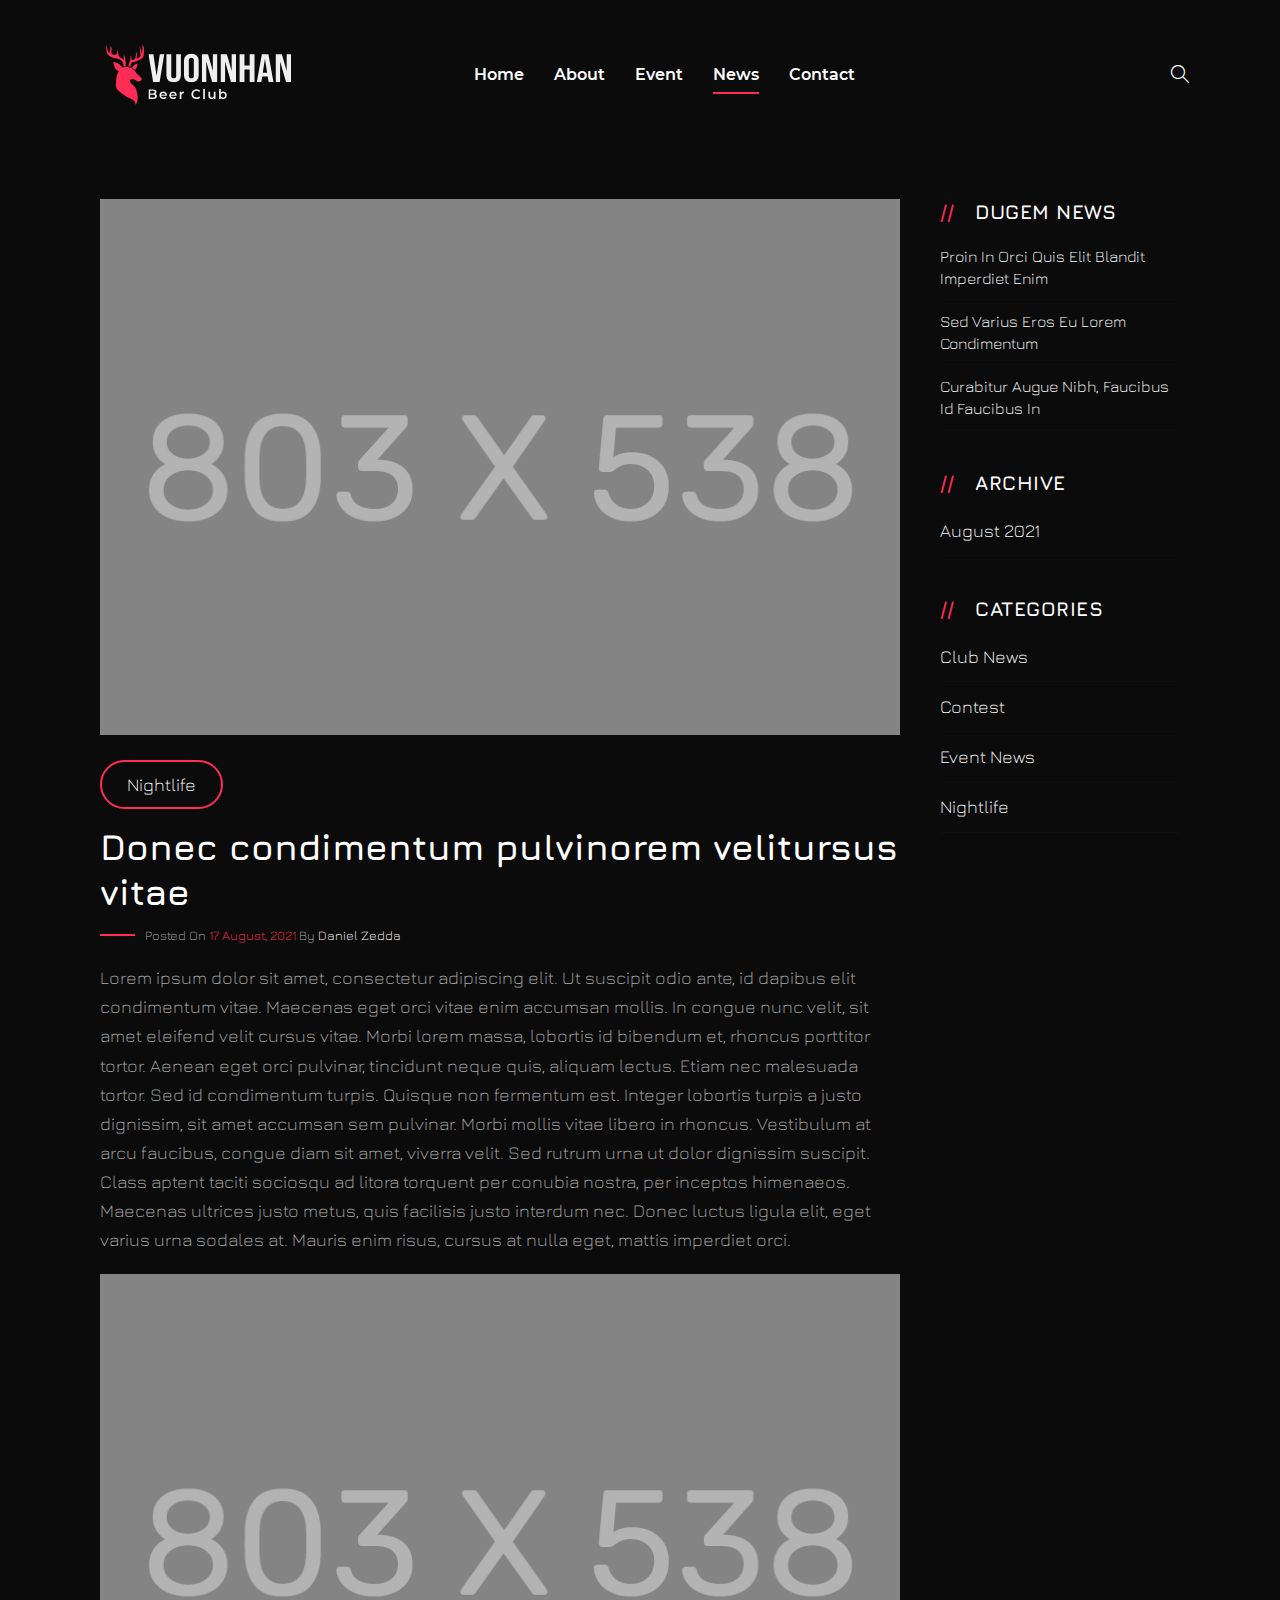
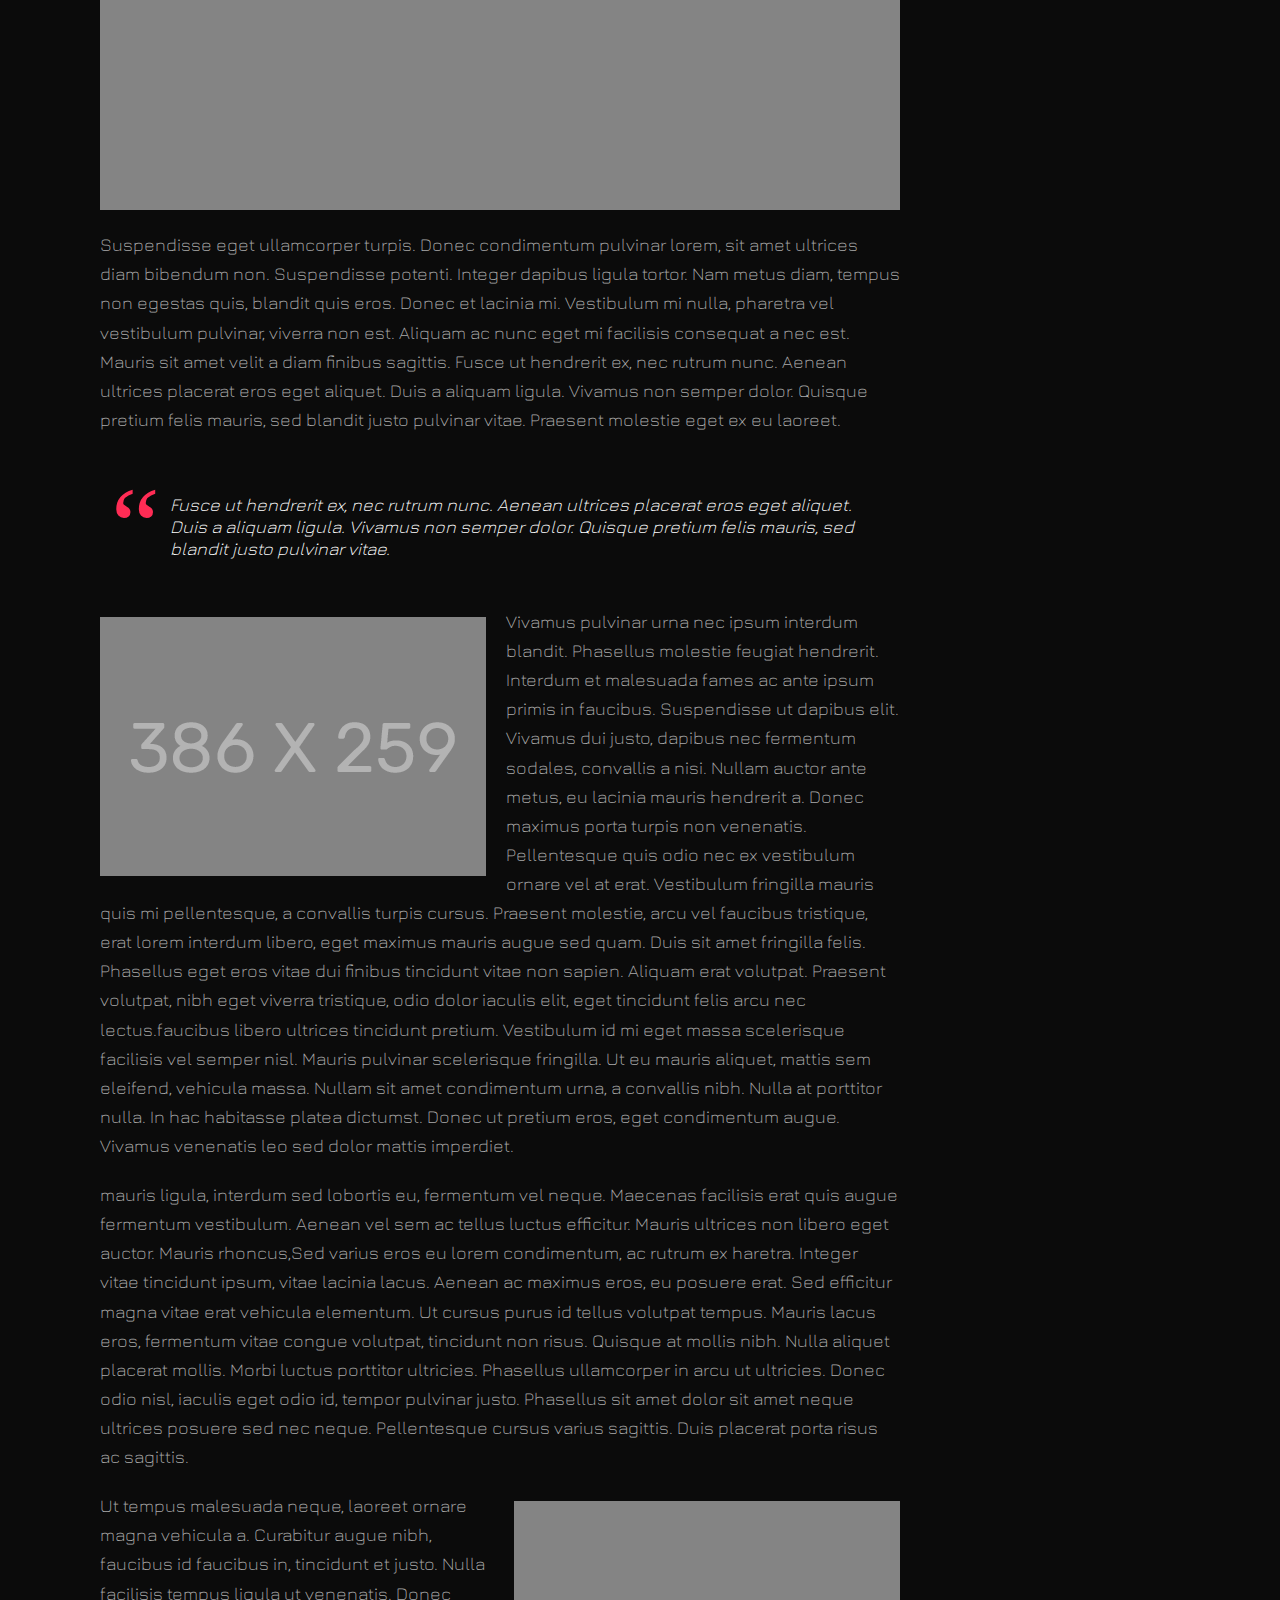
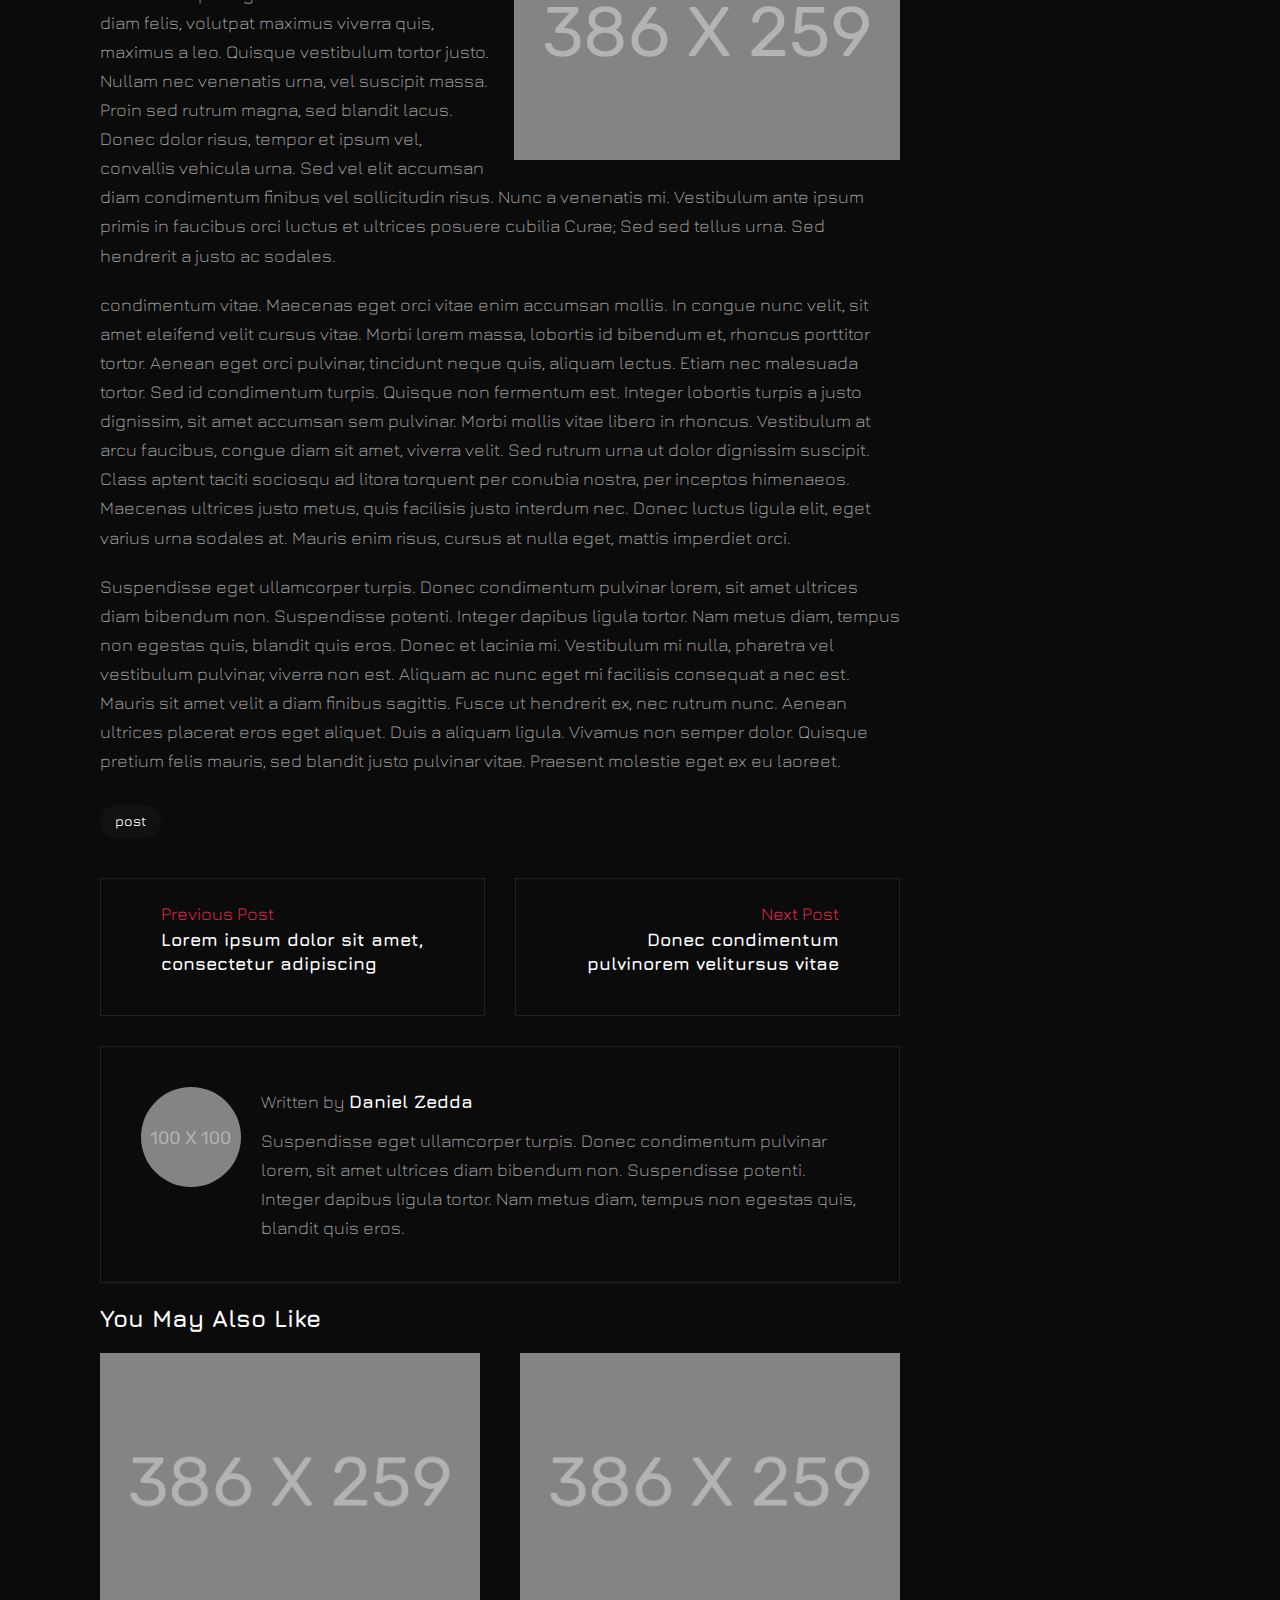
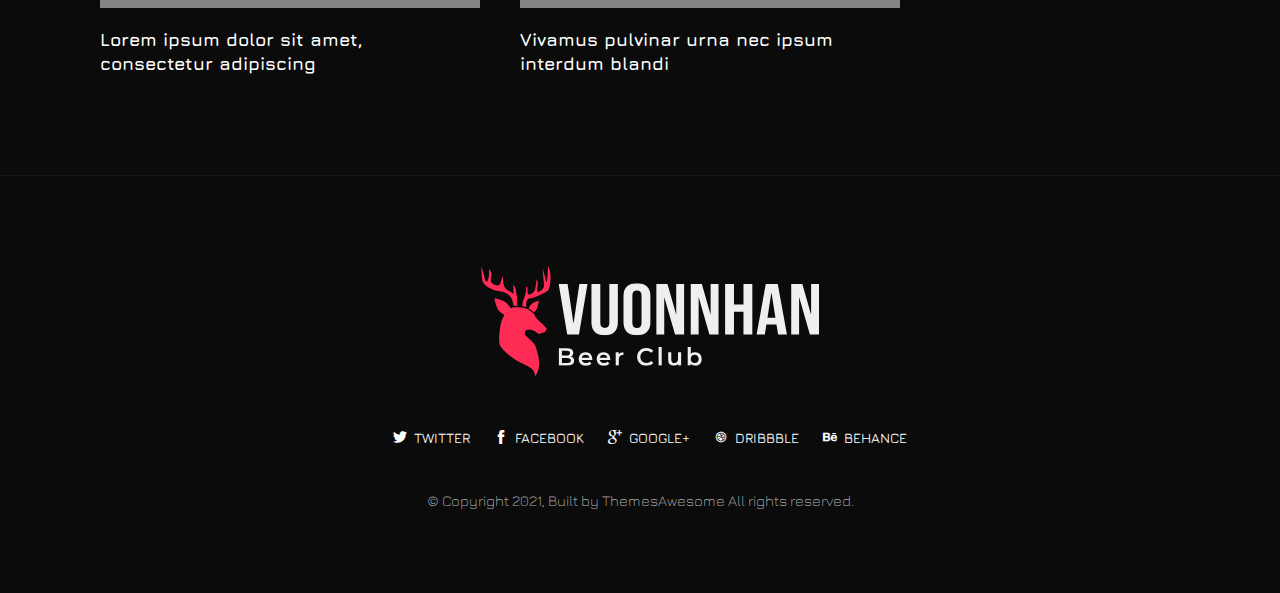
<file: single-post.html>
<!DOCTYPE html>
<html lang="en">

    <head>
        <meta http-equiv="content-type" content="text/html; charset=utf-8" />
        <!-- SYLESHEETS
            ============================================= -->
        <link rel="stylesheet" href="css/aos.css" type="text/css">
        <link rel="stylesheet" href="css/style1.css" type="text/css">
        <link rel="stylesheet" href="css/plugin.css" type="text/css" />
        <link rel="stylesheet" href="css/sm-core-css.css" type="text/css" />
        <link rel="stylesheet" href="css/sm-clean.css" type="text/css" />
        <link rel="stylesheet" href="css/thaw-flex.css" type="text/css" />
        <link rel="stylesheet" href="css/font.css" type="text/css" />
        <link rel="stylesheet" href="css/fontawesome.min.css" type="text/css" />
        <link rel="stylesheet" href="style.css" type="text/css" />
        <link rel="stylesheet" href="css/responsive.css" type="text/css" />
        <link rel="icon" href="img/fav-icon.png">
        <script>
            document.documentElement.className = 'js';

        </script>
        <!-- EXTERNAL STYLES
            ============================================= -->
        <meta name="viewport" content="width=device-width, initial-scale=1, maximum-scale=1" />
        <!-- DOCUMENT TITLES
            ============================================= -->
        <title>Single Post | Dugem HTML Themes</title>
    </head>

    <body class="demo-1">
        <!-- MAIN WRAPPER START
            ============================================= -->
        <div class="main-wrapper clearfix">
            <!-- HEADER START
            ============================================= -->
            <header id="header" class="header-style-1 header-alt">
                <div class="container">
                    <div class="row clearfix">


                        <div class="header-clear clearfix">
                            <div class="header-content-left clearfix">
                                <!-- LOGO START
                                ============================================= -->
                                <div class="logo">
                                    <a href="index.html"><img src="img/vuonnhan-logo.svg" alt="VuonNhan Logo" class="img--logo" /></a>
                                </div>
                                <!-- LOGO END -->
                            </div>
                            <div class="header-content-center clearfix">
                                <!-- NAVIGATION START============================================= -->
                                <nav class="main-nav">
                                    <!-- Mobile menu toggle button (hamburger/x icon) -->
                                    <input id="main-menu-state" type="checkbox" />
                                    <label class="main-menu-btn sub-menu-trigger" for="main-menu-state">
                                        <span class="main-menu-btn-icon"></span> Toggle main menu visibility
                                    </label>
                                    <!-- Sample menu definition -->
                                    <ul id="main-menu" class="sm sm-clean">
                                        <li class="menu-item"><a href="index.html" class="menu-link">Home</a></li>
                                        <li class="menu-item"><a href="about.html" class="menu-link">About</a></li>
                                        <li class="menu-item"><a href="event.html" class="menu-link">Event</a></li>
                                        <li class="menu-item"><a href="blog.html" class="menu-link active">News</a></li>
                                        <li class="menu-item"><a href="contact.html" class="menu-link">Contact</a></li>
                                    </ul>
                                </nav>
                                <!-- NAVIGATION END -->
                            </div>
                            <div class="header-content-right">
                                <div class="header-info head-item clearfix">
                                    <div class="info-wrap">
                                        <div class="search-wrap">
                                            <button id="btn-search" class="btn btn--search"><i class="icon-simple-line-icons-143"></i></button>
                                        </div>
                                    </div>
                                </div>
                            </div>
                            <div class="search">
                                <button id="btn-search-close" class="btn--search-close"><i class="icon-themify-1"></i></button>
                                <form class="search__form">
                                    <input class="search__input" name="search" type="search" placeholder="Search..." />
                                    <span class="search__info">Hit enter to search or ESC to close</span>
                                </form>
                            </div><!-- /search -->
                        </div>
                    </div>
                </div>
            </header>
            <!-- HEADER END -->
            <!-- SECTION -->
            <section class="content">
                <div class="blog-post single">
                    <div class="container clearfix">
                        <!-- BLOG POST -->
                        <div class="blog-single-wrap grid grid-cols-12 gap-16">
                            <div class="blog-single col-span-9 sm:col-span-12 res:col-span-12">
                                <div class="post-content-wrap clearfix">
                                    <div class="post-content">
                                        <div class="post-thumb-wrap clearfix">
                                            <div class="post-thumb">
                                                <img src="img/blog-thumbnail.png" alt="blog-thumbnail">
                                                <div class="dugem-overlay"></div>
                                            </div>
                                        </div>
                                        <div class="single-post-head the-post-head clearfix">
                                            <div class="standard-post-categories">
                                                <a href="#">Nightlife</a> </div>
                                            <h2 class="post-title entry-title"><a href="#"> Donec condimentum pulvinorem velitursus vitae</a>
                                            </h2>
                                            <div class="post-meta clearfix">
                                                <div class="meta-info">
                                                    <span class="date span-head">
                                                        <span>Posted On</span>
                                                        <a href="#">
                                                            <span>17 August, 2021</span>
                                                        </a>
                                                    </span>
                                                    <span class="author span-head">
                                                        <span>By</span>
                                                        <span class="vcard"><a href="#"> Daniel Zedda</a></span>
                                                    </span>
                                                </div>
                                            </div>
                                        </div>
                                        <div class="post-text entry-content clearfix">
                                            <p>Lorem ipsum dolor sit amet, consectetur adipiscing elit. Ut suscipit odio ante, id dapibus elit condimentum vitae. Maecenas eget orci vitae enim accumsan mollis. In congue nunc velit, sit amet eleifend velit cursus vitae. Morbi lorem massa, lobortis id bibendum et, rhoncus porttitor tortor. Aenean eget orci pulvinar, tincidunt neque quis, aliquam lectus. Etiam nec malesuada tortor. Sed id condimentum turpis. Quisque non fermentum est. Integer lobortis turpis a justo dignissim, sit amet accumsan sem pulvinar. Morbi mollis vitae libero in rhoncus. Vestibulum at arcu faucibus, congue diam sit amet, viverra velit. Sed rutrum urna ut dolor dignissim suscipit. Class aptent taciti sociosqu ad litora torquent per conubia nostra, per inceptos himenaeos. Maecenas ultrices justo metus, quis facilisis justo interdum nec. Donec luctus ligula elit, eget varius urna sodales at. Mauris enim risus, cursus at nulla eget, mattis imperdiet orci.</p>
                                            <p><a href="#"><img src="img/img-article-1.png" class="aligncenter" alt="news-article-1"></a>Suspendisse eget ullamcorper turpis. Donec condimentum pulvinar lorem, sit amet ultrices diam bibendum non. Suspendisse potenti. Integer dapibus ligula tortor. Nam metus diam, tempus non egestas quis, blandit quis eros. Donec et lacinia mi. Vestibulum mi nulla, pharetra vel vestibulum pulvinar, viverra non est. Aliquam ac nunc eget mi facilisis consequat a nec est. Mauris sit amet velit a diam finibus sagittis. Fusce ut hendrerit ex, nec rutrum nunc. Aenean ultrices placerat eros eget aliquet. Duis a aliquam ligula. Vivamus non semper dolor. Quisque pretium felis mauris, sed blandit justo pulvinar vitae. Praesent molestie eget ex eu laoreet.</p>
                                            <blockquote>
                                                <p>Fusce ut hendrerit ex, nec rutrum nunc. Aenean ultrices placerat eros eget aliquet. Duis a aliquam ligula. Vivamus non semper dolor. Quisque pretium felis mauris, sed blandit justo pulvinar vitae.</p>
                                            </blockquote>
                                            <p><a href="#"><img src="img/img-article-2.png" class="alignleft" alt="news-article-2"></a>Vivamus pulvinar urna nec ipsum interdum blandit. Phasellus molestie feugiat hendrerit. Interdum et malesuada fames ac ante ipsum primis in faucibus. Suspendisse ut dapibus elit. Vivamus dui justo, dapibus nec fermentum sodales, convallis a nisi. Nullam auctor ante metus, eu lacinia mauris hendrerit a. Donec maximus porta turpis non venenatis. Pellentesque quis odio nec ex vestibulum ornare vel at erat. Vestibulum fringilla mauris quis mi pellentesque, a convallis turpis cursus. Praesent molestie, arcu vel faucibus tristique, erat lorem interdum libero, eget maximus mauris augue sed quam. Duis sit amet fringilla felis. Phasellus eget eros vitae dui finibus tincidunt vitae non sapien. Aliquam erat volutpat. Praesent volutpat, nibh eget viverra tristique, odio dolor iaculis elit, eget tincidunt felis arcu nec lectus.<span>faucibus libero ultrices tincidunt pretium. Vestibulum id mi eget massa scelerisque facilisis vel semper nisl. Mauris pulvinar scelerisque fringilla. Ut eu mauris aliquet, mattis sem eleifend, vehicula massa. Nullam sit amet condimentum urna, a convallis nibh. Nulla at porttitor nulla. In hac habitasse platea dictumst. Donec ut pretium eros, eget condimentum augue. Vivamus venenatis leo sed dolor mattis imperdiet.</span></p>
                                            <p><span>mauris ligula, interdum sed lobortis eu, fermentum vel neque. Maecenas facilisis erat quis augue fermentum vestibulum. Aenean vel sem ac tellus luctus efficitur. Mauris ultrices non libero eget auctor. Mauris rhoncus,</span>Sed varius eros eu lorem condimentum, ac rutrum ex haretra. Integer vitae tincidunt ipsum, vitae lacinia lacus. Aenean ac maximus eros, eu posuere erat. Sed efficitur magna vitae erat vehicula elementum. Ut cursus purus id tellus volutpat tempus. Mauris lacus eros, fermentum vitae congue volutpat, tincidunt non risus. Quisque at mollis nibh. Nulla aliquet placerat mollis. Morbi luctus porttitor ultricies. Phasellus ullamcorper in arcu ut ultricies. Donec odio nisl, iaculis eget odio id, tempor pulvinar justo. Phasellus sit amet dolor sit amet neque ultrices posuere sed nec neque. Pellentesque cursus varius sagittis. Duis placerat porta risus ac sagittis.</p>
                                            <p><a href="single-post.html"><img src="img/img-article-3.png" class="alignright" alt="news-article-3"></a>Ut tempus malesuada neque, laoreet ornare magna vehicula a. Curabitur augue nibh, faucibus id faucibus in, tincidunt et justo. Nulla facilisis tempus ligula ut venenatis. Donec diam felis, volutpat maximus viverra quis, maximus a leo. Quisque vestibulum tortor justo. Nullam nec venenatis urna, vel suscipit massa. Proin sed rutrum magna, sed blandit lacus. Donec dolor risus, tempor et ipsum vel, convallis vehicula urna. Sed vel elit accumsan diam condimentum finibus vel sollicitudin risus. Nunc a venenatis mi. Vestibulum ante ipsum primis in faucibus orci luctus et ultrices posuere cubilia Curae; Sed sed tellus urna. Sed hendrerit a justo ac sodales.</p>
                                            <p>condimentum vitae. Maecenas eget orci vitae enim accumsan mollis. In congue nunc velit, sit amet eleifend velit cursus vitae. Morbi lorem massa, lobortis id bibendum et, rhoncus porttitor tortor. Aenean eget orci pulvinar, tincidunt neque quis, aliquam lectus. Etiam nec malesuada tortor. Sed id condimentum turpis. Quisque non fermentum est. Integer lobortis turpis a justo dignissim, sit amet accumsan sem pulvinar. Morbi mollis vitae libero in rhoncus. Vestibulum at arcu faucibus, congue diam sit amet, viverra velit. Sed rutrum urna ut dolor dignissim suscipit. Class aptent taciti sociosqu ad litora torquent per conubia nostra, per inceptos himenaeos. Maecenas ultrices justo metus, quis facilisis justo interdum nec. Donec luctus ligula elit, eget varius urna sodales at. Mauris enim risus, cursus at nulla eget, mattis imperdiet orci.</p>
                                            <p>Suspendisse eget ullamcorper turpis. Donec condimentum pulvinar lorem, sit amet ultrices diam bibendum non. Suspendisse potenti. Integer dapibus ligula tortor. Nam metus diam, tempus non egestas quis, blandit quis eros. Donec et lacinia mi. Vestibulum mi nulla, pharetra vel vestibulum pulvinar, viverra non est. Aliquam ac nunc eget mi facilisis consequat a nec est. Mauris sit amet velit a diam finibus sagittis. Fusce ut hendrerit ex, nec rutrum nunc. Aenean ultrices placerat eros eget aliquet. Duis a aliquam ligula. Vivamus non semper dolor. Quisque pretium felis mauris, sed blandit justo pulvinar vitae. Praesent molestie eget ex eu laoreet.</p>
                                        </div>
                                        <div class="meta-bottom clearfix">
                                            <div class="tag-wrapper"><a href="#">post</a></div>
                                        </div>
                                    </div>
                                    <div class="next-prev-post grid grid-cols-12 gap-12">
                                        <div class="prev-post col-span-6 sm:col-span-6 res:col-span-12">
                                            <div class="inner-nav clearfix">
                                                <a href="#">
                                                    <span class="the-nav-link">Previous Post</span>
                                                    <h4 class="the-nav-title">Lorem ipsum dolor sit amet, consectetur adipiscing</h4>
                                                </a>
                                            </div>
                                        </div>
                                        <div class="next-post col-span-6 sm:col-span-6 res:col-span-12">
                                            <div class="inner-nav clearfix">
                                                <a href="#">
                                                    <span class="the-nav-link">Next Post</span>
                                                    <h4 class="the-nav-title">Donec condimentum pulvinorem velitursus vitae</h4>
                                                </a>
                                            </div>
                                        </div>
                                    </div>
                                    <div class="post-author clearfix">
                                        <div class="author-wrap clearfix">
                                            <figure class="author-ava">
                                                <img src="img/author-info.png" alt="author-info"> </figure>
                                            <div class="author-desc">
                                                <div class="author-name">
                                                    <span>Written by</span> <a href="#">Daniel Zedda</a>
                                                </div>
                                                Suspendisse eget ullamcorper turpis. Donec condimentum pulvinar lorem, sit amet ultrices diam bibendum non. Suspendisse potenti. Integer dapibus ligula tortor. Nam metus diam, tempus non egestas quis, blandit quis eros.
                                            </div>
                                        </div>
                                    </div>
                                    <div class="related-content clearfix">
                                        <h3 class="clearfix">You May Also Like</h3>
                                        <div class="related-content-wrap grid grid-cols-12 gap-16">
                                            <div class="col-span-6 sm:col-span-12 res:col-span-12 content-related-post clearfix">
                                                <a href="#">
                                                    <figure class="post-thumb">
                                                        <img src="img/related-post-1.png" alt="related-post-1">
                                                        <div class="dugem-overlay"></div>
                                                    </figure>
                                                </a>
                                                <div class="meta-wrapper related-title">
                                                    <h4><a href="#">Lorem ipsum dolor sit amet, consectetur adipiscing</a></h4>
                                                </div>
                                            </div>
                                            <div class="col-span-6 sm:col-span-12 res:col-span-12 content-related-post clearfix">
                                                <a href="single-post.html">
                                                    <figure class="post-thumb">
                                                        <img src="img/related-post-2.png" alt="related-post-2">
                                                        <div class="dugem-overlay"></div>
                                                    </figure>
                                                </a>
                                                <div class="meta-wrapper related-title">
                                                    <h4><a href="#">Vivamus pulvinar urna nec ipsum interdum blandi</a></h4>
                                                </div>
                                            </div>
                                        </div>
                                    </div>
                                </div>
                            </div>
                            <!-- BLOG POST END-->
                            <!-- WIDGET SIDEBAR -->
                            <div class="sidebar col-span-3 sm:col-span-12 res:col-span-12">
                                <div class="widget widget-news">
                                    <div class="widget-title">
                                        <h4><span>Dugem News</span></h4>
                                    </div>
                                    <div class="widget latest-post-wrap">
                                        <div class="post-content clearfix">
                                            <div class="post-inner-content has-thumb clearfix">
                                                <h5><a href="single-post.html">Proin In Orci Quis Elit Blandit Imperdiet Enim</a></h5>
                                            </div>
                                        </div>
                                        <div class="post-content clearfix">
                                            <div class="post-inner-content has-thumb clearfix">
                                                <h5><a href="single-post.html">Sed Varius Eros Eu Lorem Condimentum</a></h5>
                                            </div>
                                        </div>
                                        <div class="post-content clearfix">
                                            <div class="post-inner-content has-thumb clearfix">
                                                <h5><a href="single-post.html">Curabitur Augue Nibh, Faucibus Id Faucibus In</a></h5>

                                            </div>
                                        </div>
                                    </div>
                                </div>
                                <div class="widget widget-category">
                                    <div class="widget-title">
                                        <h4><span>Archive</span></h4>
                                    </div>
                                    <div class="widget-archive">
                                        <ul>
                                            <li class="cat-item">
                                                <a href="#" class="cat-link">August 2021</a>
                                            </li>
                                        </ul>
                                    </div>
                                </div>
                                <div class="widget widget-category">
                                    <div class="widget-title">
                                        <h4><span>Categories</span></h4>
                                    </div>
                                    <div class="widget-archive">
                                        <ul>
                                            <li class="cat-item">
                                                <a href="#" class="cat-link">Club News</a>
                                            </li>
                                            <li class="cat-item">
                                                <a href="#" class="cat-link">Contest</a>
                                            </li>
                                            <li class="cat-item">
                                                <a href="#" class="cat-link">Event News</a>
                                            </li>
                                            <li class="cat-item">
                                                <a href="#" class="cat-link">Nightlife</a>
                                            </li>
                                        </ul>
                                    </div>
                                </div>
                            </div>
                            <!-- WIDGET SIDEBAR END -->
                        </div>
                    </div>
                    <!-- BLOG POST BLOCK END -->
                </div>
            </section>
            <!-- FOOTER START
            ============================================= -->
            <footer id="footer" class="footer clearfix">
                <div class="footer-wrap clearfix">
                    <div class="footer-bottom clearfix">
                        <div class="container">
                            <div class="row">
                                <div class="foot-col column column-1 text-center clearfix">
                                    <div class="logo-footer">
                                        <a href="index.html"><img src="img/vuonnhan-logo.svg" alt="Logo-Footer" /></a>
                                    </div>
                                </div>

                                <div class="foot-col column column-1 text-center clearfix">
                                    <div class="social-footer">
                                        <ul>
                                            <li class="soc-icon"><a href="#"><i class="icon icon-themify-13"></i>Twitter</a></li>
                                            <li class="soc-icon"><a href="#"><i class="icon icon-themify-17"></i>Facebook</a></li>
                                            <li class="soc-icon"><a href="#"><i class="icon icon-themify-11"></i>Google+</a></li>
                                            <li class="soc-icon"><a href="#"><i class="icon icon-social-dribbble"></i>Dribbble</a></li>
                                            <li class="soc-icon"><a href="#"><i class="icon icon-behance2"></i>Behance</a></li>
                                        </ul>
                                    </div>
                                </div>
                                <div class="foot-col column column-1 text-center clearfix">
                                    <div id="copyright" class="copyright-text">
                                        © Copyright 2021, Built by ThemesAwesome All rights reserved.
                                    </div>
                                </div>
                            </div>
                        </div>
                    </div>
                </div>
            </footer>
            <!-- FOOTER END -->
        </div>
        <!-- MAIN WRAPPER END -->
        <script src="js/jquery.3.5.1.min.js"></script>
        <script src="js/jquery.smartmenus.min.js"></script>
        <script src="js/demo1.js"></script>
        <script src="js/aos.js"></script>
        <script src="js/main.js"></script>
    </body>

</html>
</file>
<file: css/style1.css>
/* Layout for search container */
.search {
	display: flex;
	flex-direction: column;
	justify-content: center;
	align-items: center;
	text-align: center;
	background: rgba(18, 23, 56, 0.9);
}

.js .search {
	position: fixed;
	z-index: 1000;
	top: 0;
	left: 0;
	width: 100%;
	height: 100vh;
}

.search::before,
.search::after {
	content: '';
	position: absolute;
	width: calc(100% + 15px);
	height: calc(100% + 15px);
	pointer-events: none;
	border: 1.5em solid #212fa0;
}

.search::before {
	top: 0;
	left: 0;
	border-right-width: 0;
	border-bottom-width: 0;
}

.search::after {
	right: 0;
	bottom: 0;
	border-top-width: 0;
	border-left-width: 0;
}

.btn--search-close {
	font-size: 2em;
	position: absolute;
	top: 1.25em;
	right: 1.25em;
	display: none;
}

.js .btn--search-close {
	display: block;
}

.search__form {
	margin: 5em 0;
}

.search__input {
	font-family: inherit;
	font-size: 10vw;
	line-height: 1;
	display: inline-block;
	box-sizing: border-box;
	width: 75%;
	padding: 0.05em 0;
	color: #d17c78;
	border-bottom: 2px solid;
}

.search__input::-webkit-input-placeholder {
	/* WebKit, Blink, Edge */
	opacity: 0.3;
	color: #060919;
}

.search__input::-moz-placeholder {
	opacity: 0.3;
	/* Mozilla Firefox 19+ */
	color: #060919;
}

.search__input:-ms-input-placeholder {
	/* Internet Explorer 10-11 */
	opacity: 0.3;
	color: #060919;
}

.search__input::-webkit-search-cancel-button,
.search__input::-webkit-search-decoration {
	-webkit-appearance: none;
}

.search__input::-ms-clear {
	display: none;
}

.search__info {
	font-size: 90%;
	font-weight: bold;
	display: block;
	width: 75%;
	margin: 0 auto;
	padding: 0.85em 0;
	text-align: right;
	color: #d17c78;
}

.search__related {
	display: flex;
	width: 75%;
	pointer-events: none;
}

.search__suggestion {
	width: 33.33%;
	text-align: left;
}

.search__suggestion:nth-child(2) {
	margin: 0 3em;
}

.search__suggestion h3 {
	font-size: 1.35em;
	margin: 0;
}

.search__suggestion h3::before {
	content: '\21FE';
	display: inline-block;
	padding: 0 0.5em 0 0;
}

.search__suggestion p {
	font-size: 1.15em;
	line-height: 1.4;
	margin: 0.75em 0 0 0;
}

/************************/
/* Transitions 			*/
/************************/

.js .search {
	pointer-events: none;
	opacity: 0;
	transition: opacity 0.5s;
}

.js .search--open {
	pointer-events: auto;
	opacity: 1;
}

/* Border */
.search::before,
.search::after {
	transition: transform 0.5s;
}

.search::before {
	transform: translate3d(-15px, -15px, 0);
}

.search::after {
	transform: translate3d(15px, 15px, 0);
}

.search--open::before,
.search--open::after {
	transform: translate3d(0, 0, 0);
}

/* Close button */
.btn--search-close {
	opacity: 0;
	transform: scale3d(0.8, 0.8, 1);
	transition: opacity 0.5s, transform 0.5s;
}

.search--open .btn--search-close {
	opacity: 1;
	transform: scale3d(1, 1, 1);
}

/* Search form with input and description */
.js .search__form {
	opacity: 0;
	transform: scale3d(0.8, 0.8, 1);
	transition: opacity 0.5s, transform 0.5s;
}

.js .search--open .search__form {
	opacity: 1;
	transform: scale3d(1, 1, 1);
}

.search__suggestion {
	opacity: 0;
	transform: translate3d(0, -30px, 0);
	transition: opacity 0.5s, transform 0.5s;
}

.search--open .search__suggestion {
	opacity: 1;
	transform: translate3d(0, 0, 0);
}

.search--open .search__suggestion:nth-child(2) {
	transition-delay: 0.1s;
}

.search--open .search__suggestion:nth-child(3) {
	transition-delay: 0.2s;
}

@media screen and (max-width:40em) {
	.search__form {
		margin: 5em 0 1em;
	}
	.btn--search-close {
		font-size: 1.25em;
		top: 1.5em;
		right: 1.5em;
	}
	.search__info {
		text-align: left;
	}
	.search__suggestion {
		font-size: 80%;
		width: 100%;
	}
	.search__suggestion:nth-child(2),
	.search__suggestion:nth-child(3) {
		display: none;
	}
}
</file>
<file: css/plugin.css>
.main-nav {
  background: #eee;
  -webkit-border-radius: 5px;
  -moz-border-radius: 5px;
  -ms-border-radius: 5px;
  -o-border-radius: 5px;
  border-radius: 5px;
}

@media (min-width: 768px) {
  .main-nav{
    -webkit-border-radius: 50px;
    -moz-border-radius: 50px;
    -ms-border-radius: 50px;
    -o-border-radius: 50px;
    border-radius: 50px;
  }
}

.main-nav:after {
  clear: both;
  content: "\00a0";
  display: block;
  height: 0;
  font: 0px/0 serif;
  overflow: hidden;
}

.nav-brand {
  float: left;
  margin: 0;
}

.nav-brand a {
  display: block;
  padding: 12px 12px 12px 20px;
  color: #555;
  font-family: 'Helvetica Neue', Helvetica, Arial, sans-serif;
  font-size: 22px;
  font-weight: normal;
  line-height: 17px;
  text-decoration: none;
}

#main-menu {
  clear: both;
}

@media (min-width: 768px) {
  #main-menu {
    float: right;
    clear: none;
  }
}


/* Mobile menu toggle button */

.main-menu-btn {
  float: right;
  margin: 6px 10px;
  position: relative;
  display: inline-block;
  width: 29px;
  height: 29px;
  text-indent: 29px;
  white-space: nowrap;
  overflow: hidden;
  cursor: pointer;
  -webkit-tap-highlight-color: rgba(0, 0, 0, 0);
}


/* hamburger icon */

.main-menu-btn-icon,
.main-menu-btn-icon:before,
.main-menu-btn-icon:after {
  position: absolute;
  top: 50%;
  left: 2px;
  height: 2px;
  width: 24px;
  background: #555;
  -webkit-transition: all 0.25s;
  transition: all 0.25s;
}

.main-menu-btn-icon:before {
  content: '';
  top: -7px;
  left: 0;
}

.main-menu-btn-icon:after {
  content: '';
  top: 7px;
  left: 0;
}


/* x icon */

#main-menu-state:checked ~ .main-menu-btn .main-menu-btn-icon {
  height: 0;
  background: transparent;
}

#main-menu-state:checked ~ .main-menu-btn .main-menu-btn-icon:before {
  top: 0;
  -webkit-transform: rotate(-45deg);
  transform: rotate(-45deg);
}

#main-menu-state:checked ~ .main-menu-btn .main-menu-btn-icon:after {
  top: 0;
  -webkit-transform: rotate(45deg);
  transform: rotate(45deg);
}


/* hide menu state checkbox (keep it visible to screen readers) */

#main-menu-state {
  position: absolute;
  width: 1px;
  height: 1px;
  margin: -1px;
  border: 0;
  padding: 0;
  overflow: hidden;
  clip: rect(1px, 1px, 1px, 1px);
}


/* hide the menu in mobile view */

#main-menu-state:not(:checked) ~ #main-menu {
  display: none;
}

#main-menu-state:checked ~ #main-menu {
  display: block;
}

@media (min-width: 769px) {
  /* hide the button in desktop view */
  .main-menu-btn {
    position: absolute;
    top: -99999px;
  }
  /* always show the menu in desktop view */
  #main-menu-state:not(:checked) ~ #main-menu {
    display: block;
  }
}
.lg-sub-html,.lg-toolbar{background-color:rgba(0,0,0,.45)}@font-face{font-family:lg;src:url(../css/fonts/lg.eot?n1z373);src:url(../css/fonts/lg.eot?#iefixn1z373) format("embedded-opentype"),url(../css/fonts/lg.woff?n1z373) format("woff"),url(../css/fonts/lg.ttf?n1z373) format("truetype"),url(../css/fonts/lg.svg?n1z373#lg) format("svg");font-weight:400;font-style:normal}.lg-icon{font-family:lg;speak:none;font-style:normal;font-weight:400;font-variant:normal;text-transform:none;line-height:1;-webkit-font-smoothing:antialiased;-moz-osx-font-smoothing:grayscale}.lg-actions .lg-next,.lg-actions .lg-prev{background-color:rgba(0,0,0,.45);border-radius:2px;color:#999;cursor:pointer;display:block;font-size:22px;margin-top:-10px;padding:8px 10px 9px;position:absolute;top:50%;z-index:1080;border:none;outline:0}.lg-actions .lg-next.disabled,.lg-actions .lg-prev.disabled{pointer-events:none;opacity:.5}.lg-actions .lg-next:hover,.lg-actions .lg-prev:hover{color:#FFF}.lg-actions .lg-next{right:20px}.lg-actions .lg-next:before{content:"\e095"}.lg-actions .lg-prev{left:20px}.lg-actions .lg-prev:after{content:"\e094"}@-webkit-keyframes lg-right-end{0%,100%{left:0}50%{left:-30px}}@-moz-keyframes lg-right-end{0%,100%{left:0}50%{left:-30px}}@-ms-keyframes lg-right-end{0%,100%{left:0}50%{left:-30px}}@keyframes lg-right-end{0%,100%{left:0}50%{left:-30px}}@-webkit-keyframes lg-left-end{0%,100%{left:0}50%{left:30px}}@-moz-keyframes lg-left-end{0%,100%{left:0}50%{left:30px}}@-ms-keyframes lg-left-end{0%,100%{left:0}50%{left:30px}}@keyframes lg-left-end{0%,100%{left:0}50%{left:30px}}.lg-outer.lg-right-end .lg-object{-webkit-animation:lg-right-end .3s;-o-animation:lg-right-end .3s;animation:lg-right-end .3s;position:relative}.lg-outer.lg-left-end .lg-object{-webkit-animation:lg-left-end .3s;-o-animation:lg-left-end .3s;animation:lg-left-end .3s;position:relative}.lg-toolbar{z-index:1082;left:0;position:absolute;top:0;width:100%}.lg-toolbar .lg-icon{color:#999;cursor:pointer;float:right;font-size:24px;height:47px;line-height:27px;padding:10px 0;text-align:center;width:50px;text-decoration:none!important;outline:0;-webkit-transition:color .2s linear;-o-transition:color .2s linear;transition:color .2s linear}.lg-toolbar .lg-icon:hover{color:#FFF}.lg-toolbar .lg-close:after{content:"\e070"}.lg-toolbar .lg-download:after{content:"\e0f2"}.lg-sub-html{bottom:0;color:#EEE;font-size:16px;left:0;padding:10px 40px;position:fixed;right:0;text-align:center;z-index:1080}.lg-sub-html h4{margin:0;font-size:13px;font-weight:700}.lg-sub-html p{font-size:12px;margin:5px 0 0}#lg-counter{color:#999;display:inline-block;font-size:16px;padding-left:20px;padding-top:12px;vertical-align:middle}.lg-next,.lg-prev,.lg-toolbar{opacity:1;-webkit-transition:-webkit-transform .35s cubic-bezier(0,0,.25,1) 0s,opacity .35s cubic-bezier(0,0,.25,1) 0s,color .2s linear;-moz-transition:-moz-transform .35s cubic-bezier(0,0,.25,1) 0s,opacity .35s cubic-bezier(0,0,.25,1) 0s,color .2s linear;-o-transition:-o-transform .35s cubic-bezier(0,0,.25,1) 0s,opacity .35s cubic-bezier(0,0,.25,1) 0s,color .2s linear;transition:transform .35s cubic-bezier(0,0,.25,1) 0s,opacity .35s cubic-bezier(0,0,.25,1) 0s,color .2s linear}.lg-hide-items .lg-prev{opacity:0;-webkit-transform:translate3d(-10px,0,0);transform:translate3d(-10px,0,0)}.lg-hide-items .lg-next{opacity:0;-webkit-transform:translate3d(10px,0,0);transform:translate3d(10px,0,0)}.lg-hide-items .lg-toolbar{opacity:0;-webkit-transform:translate3d(0,-10px,0);transform:translate3d(0,-10px,0)}body:not(.lg-from-hash) .lg-outer.lg-start-zoom .lg-object{-webkit-transform:scale3d(.5,.5,.5);transform:scale3d(.5,.5,.5);opacity:0;-webkit-transition:-webkit-transform 250ms cubic-bezier(0,0,.25,1) 0s,opacity 250ms cubic-bezier(0,0,.25,1)!important;-moz-transition:-moz-transform 250ms cubic-bezier(0,0,.25,1) 0s,opacity 250ms cubic-bezier(0,0,.25,1)!important;-o-transition:-o-transform 250ms cubic-bezier(0,0,.25,1) 0s,opacity 250ms cubic-bezier(0,0,.25,1)!important;transition:transform 250ms cubic-bezier(0,0,.25,1) 0s,opacity 250ms cubic-bezier(0,0,.25,1)!important;-webkit-transform-origin:50% 50%;-moz-transform-origin:50% 50%;-ms-transform-origin:50% 50%;transform-origin:50% 50%}body:not(.lg-from-hash) .lg-outer.lg-start-zoom .lg-item.lg-complete .lg-object{-webkit-transform:scale3d(1,1,1);transform:scale3d(1,1,1);opacity:1}.lg-outer .lg-thumb-outer{background-color:#0D0A0A;bottom:0;position:absolute;width:100%;z-index:1080;max-height:350px;-webkit-transform:translate3d(0,100%,0);transform:translate3d(0,100%,0);-webkit-transition:-webkit-transform .25s cubic-bezier(0,0,.25,1) 0s;-moz-transition:-moz-transform .25s cubic-bezier(0,0,.25,1) 0s;-o-transition:-o-transform .25s cubic-bezier(0,0,.25,1) 0s;transition:transform .25s cubic-bezier(0,0,.25,1) 0s}.lg-outer .lg-thumb-outer.lg-grab .lg-thumb-item{cursor:-webkit-grab;cursor:-moz-grab;cursor:-o-grab;cursor:-ms-grab;cursor:grab}.lg-outer .lg-thumb-outer.lg-grabbing .lg-thumb-item{cursor:move;cursor:-webkit-grabbing;cursor:-moz-grabbing;cursor:-o-grabbing;cursor:-ms-grabbing;cursor:grabbing}.lg-outer .lg-thumb-outer.lg-dragging .lg-thumb{-webkit-transition-duration:0s!important;transition-duration:0s!important}.lg-outer.lg-thumb-open .lg-thumb-outer{-webkit-transform:translate3d(0,0,0);transform:translate3d(0,0,0)}.lg-outer .lg-thumb{padding:10px 0;height:100%;margin-bottom:-5px}.lg-outer .lg-thumb-item{cursor:pointer;float:left;overflow:hidden;height:100%;border:2px solid #FFF;border-radius:4px;margin-bottom:5px}@media (min-width:1025px){.lg-outer .lg-thumb-item{-webkit-transition:border-color .25s ease;-o-transition:border-color .25s ease;transition:border-color .25s ease}}.lg-outer .lg-thumb-item.active,.lg-outer .lg-thumb-item:hover{border-color:#a90707}.lg-outer .lg-thumb-item img{width:100%;height:100%;object-fit:cover}.lg-outer.lg-has-thumb .lg-item{padding-bottom:120px}.lg-outer.lg-can-toggle .lg-item{padding-bottom:0}.lg-outer.lg-pull-caption-up .lg-sub-html{-webkit-transition:bottom .25s ease;-o-transition:bottom .25s ease;transition:bottom .25s ease}.lg-outer.lg-pull-caption-up.lg-thumb-open .lg-sub-html{bottom:100px}.lg-outer .lg-toogle-thumb{background-color:#0D0A0A;border-radius:2px 2px 0 0;color:#999;cursor:pointer;font-size:24px;height:39px;line-height:27px;padding:5px 0;position:absolute;right:20px;text-align:center;top:-39px;width:50px}.lg-outer .lg-toogle-thumb:hover,.lg-outer.lg-dropdown-active #lg-share{color:#FFF}.lg-outer .lg-toogle-thumb:after{content:"\e1ff"}.lg-outer .lg-video-cont{display:inline-block;vertical-align:middle;max-width:1140px;max-height:100%;width:100%;padding:0 5px}.lg-outer .lg-video{width:100%;height:0;padding-bottom:56.25%;overflow:hidden;position:relative}.lg-outer .lg-video .lg-object{display:inline-block;position:absolute;top:0;left:0;width:100%!important;height:100%!important}.lg-outer .lg-video .lg-video-play{width:84px;height:59px;position:absolute;left:50%;top:50%;margin-left:-42px;margin-top:-30px;z-index:1080;cursor:pointer}.lg-outer .lg-has-vimeo .lg-video-play{background:url(../css/img/vimeo-play.png) no-repeat}.lg-outer .lg-has-vimeo:hover .lg-video-play{background:url(../css/img/vimeo-play.png) 0 -58px no-repeat}.lg-outer .lg-has-html5 .lg-video-play{background:url(../css/img/video-play.png) no-repeat;height:64px;margin-left:-32px;margin-top:-32px;width:64px;opacity:.8}.lg-outer .lg-has-html5:hover .lg-video-play{opacity:1}.lg-outer .lg-has-youtube .lg-video-play{background:url(../css/img/youtube-play.png) no-repeat}.lg-outer .lg-has-youtube:hover .lg-video-play{background:url(../css/img/youtube-play.png) 0 -60px no-repeat}.lg-outer .lg-video-object{width:100%!important;height:100%!important;position:absolute;top:0;left:0}.lg-outer .lg-has-video .lg-video-object{visibility:hidden}.lg-outer .lg-has-video.lg-video-playing .lg-object,.lg-outer .lg-has-video.lg-video-playing .lg-video-play{display:none}.lg-outer .lg-has-video.lg-video-playing .lg-video-object{visibility:visible}.lg-progress-bar{background-color:#333;height:5px;left:0;position:absolute;top:0;width:100%;z-index:1083;opacity:0;-webkit-transition:opacity 80ms ease 0s;-moz-transition:opacity 80ms ease 0s;-o-transition:opacity 80ms ease 0s;transition:opacity 80ms ease 0s}.lg-progress-bar .lg-progress{background-color:#a90707;height:5px;width:0}.lg-progress-bar.lg-start .lg-progress{width:100%}.lg-show-autoplay .lg-progress-bar{opacity:1}.lg-autoplay-button:after{content:"\e01d"}.lg-show-autoplay .lg-autoplay-button:after{content:"\e01a"}.lg-outer.lg-css3.lg-zoom-dragging .lg-item.lg-complete.lg-zoomable .lg-image,.lg-outer.lg-css3.lg-zoom-dragging .lg-item.lg-complete.lg-zoomable .lg-img-wrap{-webkit-transition-duration:0s;transition-duration:0s}.lg-outer.lg-use-transition-for-zoom .lg-item.lg-complete.lg-zoomable .lg-img-wrap{-webkit-transition:-webkit-transform .3s cubic-bezier(0,0,.25,1) 0s;-moz-transition:-moz-transform .3s cubic-bezier(0,0,.25,1) 0s;-o-transition:-o-transform .3s cubic-bezier(0,0,.25,1) 0s;transition:transform .3s cubic-bezier(0,0,.25,1) 0s}.lg-outer.lg-use-left-for-zoom .lg-item.lg-complete.lg-zoomable .lg-img-wrap{-webkit-transition:left .3s cubic-bezier(0,0,.25,1) 0s,top .3s cubic-bezier(0,0,.25,1) 0s;-moz-transition:left .3s cubic-bezier(0,0,.25,1) 0s,top .3s cubic-bezier(0,0,.25,1) 0s;-o-transition:left .3s cubic-bezier(0,0,.25,1) 0s,top .3s cubic-bezier(0,0,.25,1) 0s;transition:left .3s cubic-bezier(0,0,.25,1) 0s,top .3s cubic-bezier(0,0,.25,1) 0s}.lg-outer .lg-item.lg-complete.lg-zoomable .lg-img-wrap{-webkit-transform:translate3d(0,0,0);transform:translate3d(0,0,0);-webkit-backface-visibility:hidden;-moz-backface-visibility:hidden;backface-visibility:hidden}.lg-outer .lg-item.lg-complete.lg-zoomable .lg-image{-webkit-transform:scale3d(1,1,1);transform:scale3d(1,1,1);-webkit-transition:-webkit-transform .3s cubic-bezier(0,0,.25,1) 0s,opacity .15s!important;-moz-transition:-moz-transform .3s cubic-bezier(0,0,.25,1) 0s,opacity .15s!important;-o-transition:-o-transform .3s cubic-bezier(0,0,.25,1) 0s,opacity .15s!important;transition:transform .3s cubic-bezier(0,0,.25,1) 0s,opacity .15s!important;-webkit-transform-origin:0 0;-moz-transform-origin:0 0;-ms-transform-origin:0 0;transform-origin:0 0;-webkit-backface-visibility:hidden;-moz-backface-visibility:hidden;backface-visibility:hidden}#lg-zoom-in:after{content:"\e311"}#lg-actual-size{font-size:20px}#lg-actual-size:after{content:"\e033"}#lg-zoom-out{opacity:.5;pointer-events:none}#lg-zoom-out:after{content:"\e312"}.lg-zoomed #lg-zoom-out{opacity:1;pointer-events:auto}.lg-outer .lg-pager-outer{bottom:60px;left:0;position:absolute;right:0;text-align:center;z-index:1080;height:10px}.lg-outer .lg-pager-outer.lg-pager-hover .lg-pager-cont{overflow:visible}.lg-outer .lg-pager-cont{cursor:pointer;display:inline-block;overflow:hidden;position:relative;vertical-align:top;margin:0 5px}.lg-outer .lg-pager-cont:hover .lg-pager-thumb-cont{opacity:1;-webkit-transform:translate3d(0,0,0);transform:translate3d(0,0,0)}.lg-outer .lg-pager-cont.lg-pager-active .lg-pager{box-shadow:0 0 0 2px #fff inset}.lg-outer .lg-pager-thumb-cont{background-color:#fff;color:#FFF;bottom:100%;height:83px;left:0;margin-bottom:20px;margin-left:-60px;opacity:0;padding:5px;position:absolute;width:120px;border-radius:3px;-webkit-transition:opacity .15s ease 0s,-webkit-transform .15s ease 0s;-moz-transition:opacity .15s ease 0s,-moz-transform .15s ease 0s;-o-transition:opacity .15s ease 0s,-o-transform .15s ease 0s;transition:opacity .15s ease 0s,transform .15s ease 0s;-webkit-transform:translate3d(0,5px,0);transform:translate3d(0,5px,0)}.lg-outer .lg-pager-thumb-cont img{width:100%;height:100%}.lg-outer .lg-pager{background-color:rgba(255,255,255,.5);border-radius:50%;box-shadow:0 0 0 8px rgba(255,255,255,.7) inset;display:block;height:12px;-webkit-transition:box-shadow .3s ease 0s;-o-transition:box-shadow .3s ease 0s;transition:box-shadow .3s ease 0s;width:12px}.lg-outer .lg-pager:focus,.lg-outer .lg-pager:hover{box-shadow:0 0 0 8px #fff inset}.lg-outer .lg-caret{border-left:10px solid transparent;border-right:10px solid transparent;border-top:10px dashed;bottom:-10px;display:inline-block;height:0;left:50%;margin-left:-5px;position:absolute;vertical-align:middle;width:0}.lg-fullscreen:after{content:"\e20c"}.lg-fullscreen-on .lg-fullscreen:after{content:"\e20d"}.lg-outer #lg-dropdown-overlay{background-color:rgba(0,0,0,.25);bottom:0;cursor:default;left:0;position:fixed;right:0;top:0;z-index:1081;opacity:0;visibility:hidden;-webkit-transition:visibility 0s linear .18s,opacity .18s linear 0s;-o-transition:visibility 0s linear .18s,opacity .18s linear 0s;transition:visibility 0s linear .18s,opacity .18s linear 0s}.lg-outer.lg-dropdown-active #lg-dropdown-overlay,.lg-outer.lg-dropdown-active .lg-dropdown{-webkit-transition-delay:0s;transition-delay:0s;-moz-transform:translate3d(0,0,0);-o-transform:translate3d(0,0,0);-ms-transform:translate3d(0,0,0);-webkit-transform:translate3d(0,0,0);transform:translate3d(0,0,0);opacity:1;visibility:visible}.lg-outer .lg-dropdown{background-color:#fff;border-radius:2px;font-size:14px;list-style-type:none;margin:0;padding:10px 0;position:absolute;right:0;text-align:left;top:50px;opacity:0;visibility:hidden;-moz-transform:translate3d(0,5px,0);-o-transform:translate3d(0,5px,0);-ms-transform:translate3d(0,5px,0);-webkit-transform:translate3d(0,5px,0);transform:translate3d(0,5px,0);-webkit-transition:-webkit-transform .18s linear 0s,visibility 0s linear .5s,opacity .18s linear 0s;-moz-transition:-moz-transform .18s linear 0s,visibility 0s linear .5s,opacity .18s linear 0s;-o-transition:-o-transform .18s linear 0s,visibility 0s linear .5s,opacity .18s linear 0s;transition:transform .18s linear 0s,visibility 0s linear .5s,opacity .18s linear 0s}.lg-outer .lg-dropdown:after{content:"";display:block;height:0;width:0;position:absolute;border:8px solid transparent;border-bottom-color:#FFF;right:16px;top:-16px}.lg-outer .lg-dropdown>li:last-child{margin-bottom:0}.lg-outer .lg-dropdown>li:hover .lg-icon,.lg-outer .lg-dropdown>li:hover a{color:#333}.lg-outer .lg-dropdown a{color:#333;display:block;white-space:pre;padding:4px 12px;font-family:"Open Sans","Helvetica Neue",Helvetica,Arial,sans-serif;font-size:12px}.lg-outer .lg-dropdown a:hover{background-color:rgba(0,0,0,.07)}.lg-outer .lg-dropdown .lg-dropdown-text{display:inline-block;line-height:1;margin-top:-3px;vertical-align:middle}.lg-outer .lg-dropdown .lg-icon{color:#333;display:inline-block;float:none;font-size:20px;height:auto;line-height:1;margin-right:8px;padding:0;vertical-align:middle;width:auto}.lg-outer,.lg-outer .lg,.lg-outer .lg-inner{width:100%;height:100%}.lg-outer #lg-share{position:relative}.lg-outer #lg-share:after{content:"\e80d"}.lg-outer #lg-share-facebook .lg-icon{color:#3b5998}.lg-outer #lg-share-facebook .lg-icon:after{content:"\e901"}.lg-outer #lg-share-twitter .lg-icon{color:#00aced}.lg-outer #lg-share-twitter .lg-icon:after{content:"\e904"}.lg-outer #lg-share-googleplus .lg-icon{color:#dd4b39}.lg-outer #lg-share-googleplus .lg-icon:after{content:"\e902"}.lg-outer #lg-share-pinterest .lg-icon{color:#cb2027}.lg-outer #lg-share-pinterest .lg-icon:after{content:"\e903"}.lg-group:after{content:"";display:table;clear:both}.lg-outer{position:fixed;top:0;left:0;z-index:1050;text-align:left;opacity:0;-webkit-transition:opacity .15s ease 0s;-o-transition:opacity .15s ease 0s;transition:opacity .15s ease 0s}.lg-outer *{-webkit-box-sizing:border-box;-moz-box-sizing:border-box;box-sizing:border-box}.lg-outer.lg-visible{opacity:1}.lg-outer.lg-css3 .lg-item.lg-current,.lg-outer.lg-css3 .lg-item.lg-next-slide,.lg-outer.lg-css3 .lg-item.lg-prev-slide{-webkit-transition-duration:inherit!important;transition-duration:inherit!important;-webkit-transition-timing-function:inherit!important;transition-timing-function:inherit!important}.lg-outer.lg-css3.lg-dragging .lg-item.lg-current,.lg-outer.lg-css3.lg-dragging .lg-item.lg-next-slide,.lg-outer.lg-css3.lg-dragging .lg-item.lg-prev-slide{-webkit-transition-duration:0s!important;transition-duration:0s!important;opacity:1}.lg-outer.lg-grab img.lg-object{cursor:-webkit-grab;cursor:-moz-grab;cursor:-o-grab;cursor:-ms-grab;cursor:grab}.lg-outer.lg-grabbing img.lg-object{cursor:move;cursor:-webkit-grabbing;cursor:-moz-grabbing;cursor:-o-grabbing;cursor:-ms-grabbing;cursor:grabbing}.lg-outer .lg{position:relative;overflow:hidden;margin-left:auto;margin-right:auto;max-width:100%;max-height:100%}.lg-outer .lg-inner{position:absolute;left:0;top:0;white-space:nowrap}.lg-outer .lg-item{background:url(../img/loading.gif) center center no-repeat;display:none!important}.lg-outer.lg-css .lg-current,.lg-outer.lg-css3 .lg-current,.lg-outer.lg-css3 .lg-next-slide,.lg-outer.lg-css3 .lg-prev-slide{display:inline-block!important}.lg-outer .lg-img-wrap,.lg-outer .lg-item{display:inline-block;text-align:center;position:absolute;width:100%;height:100%}.lg-outer .lg-img-wrap:before,.lg-outer .lg-item:before{content:"";display:inline-block;height:50%;width:1px;margin-right:-1px}.lg-outer .lg-img-wrap{position:absolute;padding:0 5px;left:0;right:0;top:0;bottom:0}.lg-outer .lg-item.lg-complete{background-image:none}.lg-outer .lg-item.lg-current{z-index:1060}.lg-outer .lg-image{display:inline-block;vertical-align:middle;max-width:100%;max-height:100%;width:auto!important;height:auto!important}.lg-outer.lg-show-after-load .lg-item .lg-object,.lg-outer.lg-show-after-load .lg-item .lg-video-play{opacity:0;-webkit-transition:opacity .15s ease 0s;-o-transition:opacity .15s ease 0s;transition:opacity .15s ease 0s}.lg-outer.lg-show-after-load .lg-item.lg-complete .lg-object,.lg-outer.lg-show-after-load .lg-item.lg-complete .lg-video-play{opacity:1}.lg-outer .lg-empty-html,.lg-outer.lg-hide-download #lg-download{display:none}.lg-backdrop{position:fixed;top:0;left:0;right:0;bottom:0;z-index:1040;background-color:#000;opacity:0;-webkit-transition:opacity .15s ease 0s;-o-transition:opacity .15s ease 0s;transition:opacity .15s ease 0s}.lg-backdrop.in{opacity:1}.lg-css3.lg-no-trans .lg-current,.lg-css3.lg-no-trans .lg-next-slide,.lg-css3.lg-no-trans .lg-prev-slide{-webkit-transition:none 0s ease 0s!important;-moz-transition:none 0s ease 0s!important;-o-transition:none 0s ease 0s!important;transition:none 0s ease 0s!important}.lg-css3.lg-use-css3 .lg-item,.lg-css3.lg-use-left .lg-item{-webkit-backface-visibility:hidden;-moz-backface-visibility:hidden;backface-visibility:hidden}.lg-css3.lg-fade .lg-item{opacity:0}.lg-css3.lg-fade .lg-item.lg-current{opacity:1}.lg-css3.lg-fade .lg-item.lg-current,.lg-css3.lg-fade .lg-item.lg-next-slide,.lg-css3.lg-fade .lg-item.lg-prev-slide{-webkit-transition:opacity .1s ease 0s;-moz-transition:opacity .1s ease 0s;-o-transition:opacity .1s ease 0s;transition:opacity .1s ease 0s}.lg-css3.lg-slide.lg-use-css3 .lg-item{opacity:0}.lg-css3.lg-slide.lg-use-css3 .lg-item.lg-prev-slide{-webkit-transform:translate3d(-100%,0,0);transform:translate3d(-100%,0,0)}.lg-css3.lg-slide.lg-use-css3 .lg-item.lg-next-slide{-webkit-transform:translate3d(100%,0,0);transform:translate3d(100%,0,0)}.lg-css3.lg-slide.lg-use-css3 .lg-item.lg-current{-webkit-transform:translate3d(0,0,0);transform:translate3d(0,0,0);opacity:1}.lg-css3.lg-slide.lg-use-css3 .lg-item.lg-current,.lg-css3.lg-slide.lg-use-css3 .lg-item.lg-next-slide,.lg-css3.lg-slide.lg-use-css3 .lg-item.lg-prev-slide{-webkit-transition:-webkit-transform 1s cubic-bezier(0,0,.25,1) 0s,opacity .1s ease 0s;-moz-transition:-moz-transform 1s cubic-bezier(0,0,.25,1) 0s,opacity .1s ease 0s;-o-transition:-o-transform 1s cubic-bezier(0,0,.25,1) 0s,opacity .1s ease 0s;transition:transform 1s cubic-bezier(0,0,.25,1) 0s,opacity .1s ease 0s}.lg-css3.lg-slide.lg-use-left .lg-item{opacity:0;position:absolute;left:0}.lg-css3.lg-slide.lg-use-left .lg-item.lg-prev-slide{left:-100%}.lg-css3.lg-slide.lg-use-left .lg-item.lg-next-slide{left:100%}.lg-css3.lg-slide.lg-use-left .lg-item.lg-current{left:0;opacity:1}.lg-css3.lg-slide.lg-use-left .lg-item.lg-current,.lg-css3.lg-slide.lg-use-left .lg-item.lg-next-slide,.lg-css3.lg-slide.lg-use-left .lg-item.lg-prev-slide{-webkit-transition:left 1s cubic-bezier(0,0,.25,1) 0s,opacity .1s ease 0s;-moz-transition:left 1s cubic-bezier(0,0,.25,1) 0s,opacity .1s ease 0s;-o-transition:left 1s cubic-bezier(0,0,.25,1) 0s,opacity .1s ease 0s;transition:left 1s cubic-bezier(0,0,.25,1) 0s,opacity .1s ease 0s}

.lg-css3.lg-zoom-in .lg-item{opacity:0}.lg-css3.lg-zoom-in .lg-item.lg-next-slide,.lg-css3.lg-zoom-in .lg-item.lg-prev-slide{-webkit-transform:scale3d(1.3,1.3,1.3);transform:scale3d(1.3,1.3,1.3)}.lg-css3.lg-zoom-in .lg-item.lg-current{-webkit-transform:scale3d(1,1,1);transform:scale3d(1,1,1);opacity:1}.lg-css3.lg-zoom-in .lg-item.lg-current,.lg-css3.lg-zoom-in .lg-item.lg-next-slide,.lg-css3.lg-zoom-in .lg-item.lg-prev-slide{-webkit-transition:-webkit-transform 1s cubic-bezier(0,0,.25,1) 0s,opacity 1s ease 0s;-moz-transition:-moz-transform 1s cubic-bezier(0,0,.25,1) 0s,opacity 1s ease 0s;-o-transition:-o-transform 1s cubic-bezier(0,0,.25,1) 0s,opacity 1s ease 0s;transition:transform 1s cubic-bezier(0,0,.25,1) 0s,opacity 1s ease 0s}.lg-css3.lg-zoom-in-big .lg-item{opacity:0}.lg-css3.lg-zoom-in-big .lg-item.lg-next-slide,.lg-css3.lg-zoom-in-big .lg-item.lg-prev-slide{-webkit-transform:scale3d(2,2,2);transform:scale3d(2,2,2)}.lg-css3.lg-zoom-in-big .lg-item.lg-current{-webkit-transform:scale3d(1,1,1);transform:scale3d(1,1,1);opacity:1}.lg-css3.lg-zoom-in-big .lg-item.lg-current,.lg-css3.lg-zoom-in-big .lg-item.lg-next-slide,.lg-css3.lg-zoom-in-big .lg-item.lg-prev-slide{-webkit-transition:-webkit-transform 1s cubic-bezier(0,0,.25,1) 0s,opacity 1s ease 0s;-moz-transition:-moz-transform 1s cubic-bezier(0,0,.25,1) 0s,opacity 1s ease 0s;-o-transition:-o-transform 1s cubic-bezier(0,0,.25,1) 0s,opacity 1s ease 0s;transition:transform 1s cubic-bezier(0,0,.25,1) 0s,opacity 1s ease 0s}.lg-css3.lg-zoom-out .lg-item{opacity:0}.lg-css3.lg-zoom-out .lg-item.lg-next-slide,.lg-css3.lg-zoom-out .lg-item.lg-prev-slide{-webkit-transform:scale3d(.7,.7,.7);transform:scale3d(.7,.7,.7)}.lg-css3.lg-zoom-out .lg-item.lg-current{-webkit-transform:scale3d(1,1,1);transform:scale3d(1,1,1);opacity:1}.lg-css3.lg-zoom-out .lg-item.lg-current,.lg-css3.lg-zoom-out .lg-item.lg-next-slide,.lg-css3.lg-zoom-out .lg-item.lg-prev-slide{-webkit-transition:-webkit-transform 1s cubic-bezier(0,0,.25,1) 0s,opacity 1s ease 0s;-moz-transition:-moz-transform 1s cubic-bezier(0,0,.25,1) 0s,opacity 1s ease 0s;-o-transition:-o-transform 1s cubic-bezier(0,0,.25,1) 0s,opacity 1s ease 0s;transition:transform 1s cubic-bezier(0,0,.25,1) 0s,opacity 1s ease 0s}.lg-css3.lg-zoom-out-big .lg-item{opacity:0}.lg-css3.lg-zoom-out-big .lg-item.lg-next-slide,.lg-css3.lg-zoom-out-big .lg-item.lg-prev-slide{-webkit-transform:scale3d(0,0,0);transform:scale3d(0,0,0)}.lg-css3.lg-zoom-out-big .lg-item.lg-current{-webkit-transform:scale3d(1,1,1);transform:scale3d(1,1,1);opacity:1}.lg-css3.lg-zoom-out-big .lg-item.lg-current,.lg-css3.lg-zoom-out-big .lg-item.lg-next-slide,.lg-css3.lg-zoom-out-big .lg-item.lg-prev-slide{-webkit-transition:-webkit-transform 1s cubic-bezier(0,0,.25,1) 0s,opacity 1s ease 0s;-moz-transition:-moz-transform 1s cubic-bezier(0,0,.25,1) 0s,opacity 1s ease 0s;-o-transition:-o-transform 1s cubic-bezier(0,0,.25,1) 0s,opacity 1s ease 0s;transition:transform 1s cubic-bezier(0,0,.25,1) 0s,opacity 1s ease 0s}.lg-css3.lg-zoom-out-in .lg-item{opacity:0}.lg-css3.lg-zoom-out-in .lg-item.lg-prev-slide{-webkit-transform:scale3d(0,0,0);transform:scale3d(0,0,0)}.lg-css3.lg-zoom-out-in .lg-item.lg-next-slide{-webkit-transform:scale3d(2,2,2);transform:scale3d(2,2,2)}.lg-css3.lg-zoom-out-in .lg-item.lg-current{-webkit-transform:scale3d(1,1,1);transform:scale3d(1,1,1);opacity:1}.lg-css3.lg-zoom-out-in .lg-item.lg-current,.lg-css3.lg-zoom-out-in .lg-item.lg-next-slide,.lg-css3.lg-zoom-out-in .lg-item.lg-prev-slide{-webkit-transition:-webkit-transform 1s cubic-bezier(0,0,.25,1) 0s,opacity 1s ease 0s;-moz-transition:-moz-transform 1s cubic-bezier(0,0,.25,1) 0s,opacity 1s ease 0s;-o-transition:-o-transform 1s cubic-bezier(0,0,.25,1) 0s,opacity 1s ease 0s;transition:transform 1s cubic-bezier(0,0,.25,1) 0s,opacity 1s ease 0s}.lg-css3.lg-zoom-in-out .lg-item{opacity:0}.lg-css3.lg-zoom-in-out .lg-item.lg-prev-slide{-webkit-transform:scale3d(2,2,2);transform:scale3d(2,2,2)}.lg-css3.lg-zoom-in-out .lg-item.lg-next-slide{-webkit-transform:scale3d(0,0,0);transform:scale3d(0,0,0)}.lg-css3.lg-zoom-in-out .lg-item.lg-current{-webkit-transform:scale3d(1,1,1);transform:scale3d(1,1,1);opacity:1}.lg-css3.lg-zoom-in-out .lg-item.lg-current,.lg-css3.lg-zoom-in-out .lg-item.lg-next-slide,.lg-css3.lg-zoom-in-out .lg-item.lg-prev-slide{-webkit-transition:-webkit-transform 1s cubic-bezier(0,0,.25,1) 0s,opacity 1s ease 0s;-moz-transition:-moz-transform 1s cubic-bezier(0,0,.25,1) 0s,opacity 1s ease 0s;-o-transition:-o-transform 1s cubic-bezier(0,0,.25,1) 0s,opacity 1s ease 0s;transition:transform 1s cubic-bezier(0,0,.25,1) 0s,opacity 1s ease 0s}.lg-css3.lg-soft-zoom .lg-item{opacity:0}.lg-css3.lg-soft-zoom .lg-item.lg-prev-slide{-webkit-transform:scale3d(1.1,1.1,1.1);transform:scale3d(1.1,1.1,1.1)}.lg-css3.lg-soft-zoom .lg-item.lg-next-slide{-webkit-transform:scale3d(.9,.9,.9);transform:scale3d(.9,.9,.9)}.lg-css3.lg-soft-zoom .lg-item.lg-current{-webkit-transform:scale3d(1,1,1);transform:scale3d(1,1,1);opacity:1}.lg-css3.lg-soft-zoom .lg-item.lg-current,.lg-css3.lg-soft-zoom .lg-item.lg-next-slide,.lg-css3.lg-soft-zoom .lg-item.lg-prev-slide{-webkit-transition:-webkit-transform 1s cubic-bezier(0,0,.25,1) 0s,opacity 1s ease 0s;-moz-transition:-moz-transform 1s cubic-bezier(0,0,.25,1) 0s,opacity 1s ease 0s;-o-transition:-o-transform 1s cubic-bezier(0,0,.25,1) 0s,opacity 1s ease 0s;transition:transform 1s cubic-bezier(0,0,.25,1) 0s,opacity 1s ease 0s}.lg-css3.lg-scale-up .lg-item{opacity:0}.lg-css3.lg-scale-up .lg-item.lg-next-slide,.lg-css3.lg-scale-up .lg-item.lg-prev-slide{-moz-transform:scale3d(.8,.8,.8) translate3d(0,10%,0);-o-transform:scale3d(.8,.8,.8) translate3d(0,10%,0);-ms-transform:scale3d(.8,.8,.8) translate3d(0,10%,0);-webkit-transform:scale3d(.8,.8,.8) translate3d(0,10%,0);transform:scale3d(.8,.8,.8) translate3d(0,10%,0)}.lg-css3.lg-scale-up .lg-item.lg-current{-moz-transform:scale3d(1,1,1) translate3d(0,0,0);-o-transform:scale3d(1,1,1) translate3d(0,0,0);-ms-transform:scale3d(1,1,1) translate3d(0,0,0);-webkit-transform:scale3d(1,1,1) translate3d(0,0,0);transform:scale3d(1,1,1) translate3d(0,0,0);opacity:1}.lg-css3.lg-scale-up .lg-item.lg-current,.lg-css3.lg-scale-up .lg-item.lg-next-slide,.lg-css3.lg-scale-up .lg-item.lg-prev-slide{-webkit-transition:-webkit-transform 1s cubic-bezier(0,0,.25,1) 0s,opacity 1s ease 0s;-moz-transition:-moz-transform 1s cubic-bezier(0,0,.25,1) 0s,opacity 1s ease 0s;-o-transition:-o-transform 1s cubic-bezier(0,0,.25,1) 0s,opacity 1s ease 0s;transition:transform 1s cubic-bezier(0,0,.25,1) 0s,opacity 1s ease 0s}.lg-css3.lg-slide-circular .lg-item{opacity:0}.lg-css3.lg-slide-circular .lg-item.lg-prev-slide{-moz-transform:scale3d(0,0,0) translate3d(-100%,0,0);-o-transform:scale3d(0,0,0) translate3d(-100%,0,0);-ms-transform:scale3d(0,0,0) translate3d(-100%,0,0);-webkit-transform:scale3d(0,0,0) translate3d(-100%,0,0);transform:scale3d(0,0,0) translate3d(-100%,0,0)}.lg-css3.lg-slide-circular .lg-item.lg-next-slide{-moz-transform:scale3d(0,0,0) translate3d(100%,0,0);-o-transform:scale3d(0,0,0) translate3d(100%,0,0);-ms-transform:scale3d(0,0,0) translate3d(100%,0,0);-webkit-transform:scale3d(0,0,0) translate3d(100%,0,0);transform:scale3d(0,0,0) translate3d(100%,0,0)}.lg-css3.lg-slide-circular .lg-item.lg-current{-moz-transform:scale3d(1,1,1) translate3d(0,0,0);-o-transform:scale3d(1,1,1) translate3d(0,0,0);-ms-transform:scale3d(1,1,1) translate3d(0,0,0);-webkit-transform:scale3d(1,1,1) translate3d(0,0,0);transform:scale3d(1,1,1) translate3d(0,0,0);opacity:1}.lg-css3.lg-slide-circular .lg-item.lg-current,.lg-css3.lg-slide-circular .lg-item.lg-next-slide,.lg-css3.lg-slide-circular .lg-item.lg-prev-slide{-webkit-transition:-webkit-transform 1s cubic-bezier(0,0,.25,1) 0s,opacity 1s ease 0s;-moz-transition:-moz-transform 1s cubic-bezier(0,0,.25,1) 0s,opacity 1s ease 0s;-o-transition:-o-transform 1s cubic-bezier(0,0,.25,1) 0s,opacity 1s ease 0s;transition:transform 1s cubic-bezier(0,0,.25,1) 0s,opacity 1s ease 0s}.lg-css3.lg-slide-circular-up .lg-item{opacity:0}.lg-css3.lg-slide-circular-up .lg-item.lg-prev-slide{-moz-transform:scale3d(0,0,0) translate3d(-100%,-100%,0);-o-transform:scale3d(0,0,0) translate3d(-100%,-100%,0);-ms-transform:scale3d(0,0,0) translate3d(-100%,-100%,0);-webkit-transform:scale3d(0,0,0) translate3d(-100%,-100%,0);transform:scale3d(0,0,0) translate3d(-100%,-100%,0)}.lg-css3.lg-slide-circular-up .lg-item.lg-next-slide{-moz-transform:scale3d(0,0,0) translate3d(100%,-100%,0);-o-transform:scale3d(0,0,0) translate3d(100%,-100%,0);-ms-transform:scale3d(0,0,0) translate3d(100%,-100%,0);-webkit-transform:scale3d(0,0,0) translate3d(100%,-100%,0);transform:scale3d(0,0,0) translate3d(100%,-100%,0)}.lg-css3.lg-slide-circular-up .lg-item.lg-current{-moz-transform:scale3d(1,1,1) translate3d(0,0,0);-o-transform:scale3d(1,1,1) translate3d(0,0,0);-ms-transform:scale3d(1,1,1) translate3d(0,0,0);-webkit-transform:scale3d(1,1,1) translate3d(0,0,0);transform:scale3d(1,1,1) translate3d(0,0,0);opacity:1}.lg-css3.lg-slide-circular-up .lg-item.lg-current,.lg-css3.lg-slide-circular-up .lg-item.lg-next-slide,.lg-css3.lg-slide-circular-up .lg-item.lg-prev-slide{-webkit-transition:-webkit-transform 1s cubic-bezier(0,0,.25,1) 0s,opacity 1s ease 0s;-moz-transition:-moz-transform 1s cubic-bezier(0,0,.25,1) 0s,opacity 1s ease 0s;-o-transition:-o-transform 1s cubic-bezier(0,0,.25,1) 0s,opacity 1s ease 0s;transition:transform 1s cubic-bezier(0,0,.25,1) 0s,opacity 1s ease 0s}.lg-css3.lg-slide-circular-down .lg-item{opacity:0}.lg-css3.lg-slide-circular-down .lg-item.lg-prev-slide{-moz-transform:scale3d(0,0,0) translate3d(-100%,100%,0);-o-transform:scale3d(0,0,0) translate3d(-100%,100%,0);-ms-transform:scale3d(0,0,0) translate3d(-100%,100%,0);-webkit-transform:scale3d(0,0,0) translate3d(-100%,100%,0);transform:scale3d(0,0,0) translate3d(-100%,100%,0)}.lg-css3.lg-slide-circular-down .lg-item.lg-next-slide{-moz-transform:scale3d(0,0,0) translate3d(100%,100%,0);-o-transform:scale3d(0,0,0) translate3d(100%,100%,0);-ms-transform:scale3d(0,0,0) translate3d(100%,100%,0);-webkit-transform:scale3d(0,0,0) translate3d(100%,100%,0);transform:scale3d(0,0,0) translate3d(100%,100%,0)}.lg-css3.lg-slide-circular-down .lg-item.lg-current{-moz-transform:scale3d(1,1,1) translate3d(0,0,0);-o-transform:scale3d(1,1,1) translate3d(0,0,0);-ms-transform:scale3d(1,1,1) translate3d(0,0,0);-webkit-transform:scale3d(1,1,1) translate3d(0,0,0);transform:scale3d(1,1,1) translate3d(0,0,0);opacity:1}.lg-css3.lg-slide-circular-down .lg-item.lg-current,.lg-css3.lg-slide-circular-down .lg-item.lg-next-slide,.lg-css3.lg-slide-circular-down .lg-item.lg-prev-slide{-webkit-transition:-webkit-transform 1s cubic-bezier(0,0,.25,1) 0s,opacity 1s ease 0s;-moz-transition:-moz-transform 1s cubic-bezier(0,0,.25,1) 0s,opacity 1s ease 0s;-o-transition:-o-transform 1s cubic-bezier(0,0,.25,1) 0s,opacity 1s ease 0s;transition:transform 1s cubic-bezier(0,0,.25,1) 0s,opacity 1s ease 0s}.lg-css3.lg-slide-circular-vertical .lg-item{opacity:0}.lg-css3.lg-slide-circular-vertical .lg-item.lg-prev-slide{-moz-transform:scale3d(0,0,0) translate3d(0,-100%,0);-o-transform:scale3d(0,0,0) translate3d(0,-100%,0);-ms-transform:scale3d(0,0,0) translate3d(0,-100%,0);-webkit-transform:scale3d(0,0,0) translate3d(0,-100%,0);transform:scale3d(0,0,0) translate3d(0,-100%,0)}.lg-css3.lg-slide-circular-vertical .lg-item.lg-next-slide{-moz-transform:scale3d(0,0,0) translate3d(0,100%,0);-o-transform:scale3d(0,0,0) translate3d(0,100%,0);-ms-transform:scale3d(0,0,0) translate3d(0,100%,0);-webkit-transform:scale3d(0,0,0) translate3d(0,100%,0);transform:scale3d(0,0,0) translate3d(0,100%,0)}.lg-css3.lg-slide-circular-vertical .lg-item.lg-current{-moz-transform:scale3d(1,1,1) translate3d(0,0,0);-o-transform:scale3d(1,1,1) translate3d(0,0,0);-ms-transform:scale3d(1,1,1) translate3d(0,0,0);-webkit-transform:scale3d(1,1,1) translate3d(0,0,0);transform:scale3d(1,1,1) translate3d(0,0,0);opacity:1}.lg-css3.lg-slide-circular-vertical .lg-item.lg-current,.lg-css3.lg-slide-circular-vertical .lg-item.lg-next-slide,.lg-css3.lg-slide-circular-vertical .lg-item.lg-prev-slide{-webkit-transition:-webkit-transform 1s cubic-bezier(0,0,.25,1) 0s,opacity 1s ease 0s;-moz-transition:-moz-transform 1s cubic-bezier(0,0,.25,1) 0s,opacity 1s ease 0s;-o-transition:-o-transform 1s cubic-bezier(0,0,.25,1) 0s,opacity 1s ease 0s;transition:transform 1s cubic-bezier(0,0,.25,1) 0s,opacity 1s ease 0s}.lg-css3.lg-slide-circular-vertical-left .lg-item{opacity:0}.lg-css3.lg-slide-circular-vertical-left .lg-item.lg-prev-slide{-moz-transform:scale3d(0,0,0) translate3d(-100%,-100%,0);-o-transform:scale3d(0,0,0) translate3d(-100%,-100%,0);-ms-transform:scale3d(0,0,0) translate3d(-100%,-100%,0);-webkit-transform:scale3d(0,0,0) translate3d(-100%,-100%,0);transform:scale3d(0,0,0) translate3d(-100%,-100%,0)}.lg-css3.lg-slide-circular-vertical-left .lg-item.lg-next-slide{-moz-transform:scale3d(0,0,0) translate3d(-100%,100%,0);-o-transform:scale3d(0,0,0) translate3d(-100%,100%,0);-ms-transform:scale3d(0,0,0) translate3d(-100%,100%,0);-webkit-transform:scale3d(0,0,0) translate3d(-100%,100%,0);transform:scale3d(0,0,0) translate3d(-100%,100%,0)}.lg-css3.lg-slide-circular-vertical-left .lg-item.lg-current{-moz-transform:scale3d(1,1,1) translate3d(0,0,0);-o-transform:scale3d(1,1,1) translate3d(0,0,0);-ms-transform:scale3d(1,1,1) translate3d(0,0,0);-webkit-transform:scale3d(1,1,1) translate3d(0,0,0);transform:scale3d(1,1,1) translate3d(0,0,0);opacity:1}.lg-css3.lg-slide-circular-vertical-left .lg-item.lg-current,.lg-css3.lg-slide-circular-vertical-left .lg-item.lg-next-slide,.lg-css3.lg-slide-circular-vertical-left .lg-item.lg-prev-slide{-webkit-transition:-webkit-transform 1s cubic-bezier(0,0,.25,1) 0s,opacity 1s ease 0s;-moz-transition:-moz-transform 1s cubic-bezier(0,0,.25,1) 0s,opacity 1s ease 0s;-o-transition:-o-transform 1s cubic-bezier(0,0,.25,1) 0s,opacity 1s ease 0s;transition:transform 1s cubic-bezier(0,0,.25,1) 0s,opacity 1s ease 0s}.lg-css3.lg-slide-circular-vertical-down .lg-item{opacity:0}.lg-css3.lg-slide-circular-vertical-down .lg-item.lg-prev-slide{-moz-transform:scale3d(0,0,0) translate3d(100%,-100%,0);-o-transform:scale3d(0,0,0) translate3d(100%,-100%,0);-ms-transform:scale3d(0,0,0) translate3d(100%,-100%,0);-webkit-transform:scale3d(0,0,0) translate3d(100%,-100%,0);transform:scale3d(0,0,0) translate3d(100%,-100%,0)}.lg-css3.lg-slide-circular-vertical-down .lg-item.lg-next-slide{-moz-transform:scale3d(0,0,0) translate3d(100%,100%,0);-o-transform:scale3d(0,0,0) translate3d(100%,100%,0);-ms-transform:scale3d(0,0,0) translate3d(100%,100%,0);-webkit-transform:scale3d(0,0,0) translate3d(100%,100%,0);transform:scale3d(0,0,0) translate3d(100%,100%,0)}.lg-css3.lg-slide-circular-vertical-down .lg-item.lg-current{-moz-transform:scale3d(1,1,1) translate3d(0,0,0);-o-transform:scale3d(1,1,1) translate3d(0,0,0);-ms-transform:scale3d(1,1,1) translate3d(0,0,0);-webkit-transform:scale3d(1,1,1) translate3d(0,0,0);transform:scale3d(1,1,1) translate3d(0,0,0);opacity:1}.lg-css3.lg-slide-circular-vertical-down .lg-item.lg-current,.lg-css3.lg-slide-circular-vertical-down .lg-item.lg-next-slide,.lg-css3.lg-slide-circular-vertical-down .lg-item.lg-prev-slide{-webkit-transition:-webkit-transform 1s cubic-bezier(0,0,.25,1) 0s,opacity 1s ease 0s;-moz-transition:-moz-transform 1s cubic-bezier(0,0,.25,1) 0s,opacity 1s ease 0s;-o-transition:-o-transform 1s cubic-bezier(0,0,.25,1) 0s,opacity 1s ease 0s;transition:transform 1s cubic-bezier(0,0,.25,1) 0s,opacity 1s ease 0s}.lg-css3.lg-slide-vertical .lg-item{opacity:0}.lg-css3.lg-slide-vertical .lg-item.lg-prev-slide{-webkit-transform:translate3d(0,-100%,0);transform:translate3d(0,-100%,0)}.lg-css3.lg-slide-vertical .lg-item.lg-next-slide{-webkit-transform:translate3d(0,100%,0);transform:translate3d(0,100%,0)}.lg-css3.lg-slide-vertical .lg-item.lg-current{-webkit-transform:translate3d(0,0,0);transform:translate3d(0,0,0);opacity:1}.lg-css3.lg-slide-vertical .lg-item.lg-current,.lg-css3.lg-slide-vertical .lg-item.lg-next-slide,.lg-css3.lg-slide-vertical .lg-item.lg-prev-slide{-webkit-transition:-webkit-transform 1s cubic-bezier(0,0,.25,1) 0s,opacity .1s ease 0s;-moz-transition:-moz-transform 1s cubic-bezier(0,0,.25,1) 0s,opacity .1s ease 0s;-o-transition:-o-transform 1s cubic-bezier(0,0,.25,1) 0s,opacity .1s ease 0s;transition:transform 1s cubic-bezier(0,0,.25,1) 0s,opacity .1s ease 0s}.lg-css3.lg-slide-vertical-growth .lg-item{opacity:0}.lg-css3.lg-slide-vertical-growth .lg-item.lg-prev-slide{-moz-transform:scale3d(.5,.5,.5) translate3d(0,-150%,0);-o-transform:scale3d(.5,.5,.5) translate3d(0,-150%,0);-ms-transform:scale3d(.5,.5,.5) translate3d(0,-150%,0);-webkit-transform:scale3d(.5,.5,.5) translate3d(0,-150%,0);transform:scale3d(.5,.5,.5) translate3d(0,-150%,0)}.lg-css3.lg-slide-vertical-growth .lg-item.lg-next-slide{-moz-transform:scale3d(.5,.5,.5) translate3d(0,150%,0);-o-transform:scale3d(.5,.5,.5) translate3d(0,150%,0);-ms-transform:scale3d(.5,.5,.5) translate3d(0,150%,0);-webkit-transform:scale3d(.5,.5,.5) translate3d(0,150%,0);transform:scale3d(.5,.5,.5) translate3d(0,150%,0)}.lg-css3.lg-slide-vertical-growth .lg-item.lg-current{-moz-transform:scale3d(1,1,1) translate3d(0,0,0);-o-transform:scale3d(1,1,1) translate3d(0,0,0);-ms-transform:scale3d(1,1,1) translate3d(0,0,0);-webkit-transform:scale3d(1,1,1) translate3d(0,0,0);transform:scale3d(1,1,1) translate3d(0,0,0);opacity:1}.lg-css3.lg-slide-vertical-growth .lg-item.lg-current,.lg-css3.lg-slide-vertical-growth .lg-item.lg-next-slide,.lg-css3.lg-slide-vertical-growth .lg-item.lg-prev-slide{-webkit-transition:-webkit-transform 1s cubic-bezier(0,0,.25,1) 0s,opacity .1s ease 0s;-moz-transition:-moz-transform 1s cubic-bezier(0,0,.25,1) 0s,opacity .1s ease 0s;-o-transition:-o-transform 1s cubic-bezier(0,0,.25,1) 0s,opacity .1s ease 0s;transition:transform 1s cubic-bezier(0,0,.25,1) 0s,opacity .1s ease 0s}.lg-css3.lg-slide-skew-only .lg-item{opacity:0}.lg-css3.lg-slide-skew-only .lg-item.lg-next-slide,.lg-css3.lg-slide-skew-only .lg-item.lg-prev-slide{-moz-transform:skew(10deg,0deg);-o-transform:skew(10deg,0deg);-ms-transform:skew(10deg,0deg);-webkit-transform:skew(10deg,0deg);transform:skew(10deg,0deg)}.lg-css3.lg-slide-skew-only .lg-item.lg-current{-moz-transform:skew(0deg,0deg);-o-transform:skew(0deg,0deg);-ms-transform:skew(0deg,0deg);-webkit-transform:skew(0deg,0deg);transform:skew(0deg,0deg);opacity:1}.lg-css3.lg-slide-skew-only .lg-item.lg-current,.lg-css3.lg-slide-skew-only .lg-item.lg-next-slide,.lg-css3.lg-slide-skew-only .lg-item.lg-prev-slide{-webkit-transition:-webkit-transform 1s cubic-bezier(0,0,.25,1) 0s,opacity .1s ease 0s;-moz-transition:-moz-transform 1s cubic-bezier(0,0,.25,1) 0s,opacity .1s ease 0s;-o-transition:-o-transform 1s cubic-bezier(0,0,.25,1) 0s,opacity .1s ease 0s;transition:transform 1s cubic-bezier(0,0,.25,1) 0s,opacity .1s ease 0s}.lg-css3.lg-slide-skew-only-rev .lg-item{opacity:0}.lg-css3.lg-slide-skew-only-rev .lg-item.lg-next-slide,.lg-css3.lg-slide-skew-only-rev .lg-item.lg-prev-slide{-moz-transform:skew(-10deg,0deg);-o-transform:skew(-10deg,0deg);-ms-transform:skew(-10deg,0deg);-webkit-transform:skew(-10deg,0deg);transform:skew(-10deg,0deg)}.lg-css3.lg-slide-skew-only-rev .lg-item.lg-current{-moz-transform:skew(0deg,0deg);-o-transform:skew(0deg,0deg);-ms-transform:skew(0deg,0deg);-webkit-transform:skew(0deg,0deg);transform:skew(0deg,0deg);opacity:1}.lg-css3.lg-slide-skew-only-rev .lg-item.lg-current,.lg-css3.lg-slide-skew-only-rev .lg-item.lg-next-slide,.lg-css3.lg-slide-skew-only-rev .lg-item.lg-prev-slide{-webkit-transition:-webkit-transform 1s cubic-bezier(0,0,.25,1) 0s,opacity .1s ease 0s;-moz-transition:-moz-transform 1s cubic-bezier(0,0,.25,1) 0s,opacity .1s ease 0s;-o-transition:-o-transform 1s cubic-bezier(0,0,.25,1) 0s,opacity .1s ease 0s;transition:transform 1s cubic-bezier(0,0,.25,1) 0s,opacity .1s ease 0s}.lg-css3.lg-slide-skew-only-y .lg-item{opacity:0}.lg-css3.lg-slide-skew-only-y .lg-item.lg-next-slide,.lg-css3.lg-slide-skew-only-y .lg-item.lg-prev-slide{-moz-transform:skew(0deg,10deg);-o-transform:skew(0deg,10deg);-ms-transform:skew(0deg,10deg);-webkit-transform:skew(0deg,10deg);transform:skew(0deg,10deg)}.lg-css3.lg-slide-skew-only-y .lg-item.lg-current{-moz-transform:skew(0deg,0deg);-o-transform:skew(0deg,0deg);-ms-transform:skew(0deg,0deg);-webkit-transform:skew(0deg,0deg);transform:skew(0deg,0deg);opacity:1}.lg-css3.lg-slide-skew-only-y .lg-item.lg-current,.lg-css3.lg-slide-skew-only-y .lg-item.lg-next-slide,.lg-css3.lg-slide-skew-only-y .lg-item.lg-prev-slide{-webkit-transition:-webkit-transform 1s cubic-bezier(0,0,.25,1) 0s,opacity .1s ease 0s;-moz-transition:-moz-transform 1s cubic-bezier(0,0,.25,1) 0s,opacity .1s ease 0s;-o-transition:-o-transform 1s cubic-bezier(0,0,.25,1) 0s,opacity .1s ease 0s;transition:transform 1s cubic-bezier(0,0,.25,1) 0s,opacity .1s ease 0s}.lg-css3.lg-slide-skew-only-y-rev .lg-item{opacity:0}.lg-css3.lg-slide-skew-only-y-rev .lg-item.lg-next-slide,.lg-css3.lg-slide-skew-only-y-rev .lg-item.lg-prev-slide{-moz-transform:skew(0deg,-10deg);-o-transform:skew(0deg,-10deg);-ms-transform:skew(0deg,-10deg);-webkit-transform:skew(0deg,-10deg);transform:skew(0deg,-10deg)}.lg-css3.lg-slide-skew-only-y-rev .lg-item.lg-current{-moz-transform:skew(0deg,0deg);-o-transform:skew(0deg,0deg);-ms-transform:skew(0deg,0deg);-webkit-transform:skew(0deg,0deg);transform:skew(0deg,0deg);opacity:1}.lg-css3.lg-slide-skew-only-y-rev .lg-item.lg-current,.lg-css3.lg-slide-skew-only-y-rev .lg-item.lg-next-slide,.lg-css3.lg-slide-skew-only-y-rev .lg-item.lg-prev-slide{-webkit-transition:-webkit-transform 1s cubic-bezier(0,0,.25,1) 0s,opacity .1s ease 0s;-moz-transition:-moz-transform 1s cubic-bezier(0,0,.25,1) 0s,opacity .1s ease 0s;-o-transition:-o-transform 1s cubic-bezier(0,0,.25,1) 0s,opacity .1s ease 0s;transition:transform 1s cubic-bezier(0,0,.25,1) 0s,opacity .1s ease 0s}.lg-css3.lg-slide-skew .lg-item{opacity:0}.lg-css3.lg-slide-skew .lg-item.lg-prev-slide{-moz-transform:skew(20deg,0deg) translate3d(-100%,0,0);-o-transform:skew(20deg,0deg) translate3d(-100%,0,0);-ms-transform:skew(20deg,0deg) translate3d(-100%,0,0);-webkit-transform:skew(20deg,0deg) translate3d(-100%,0,0);transform:skew(20deg,0deg) translate3d(-100%,0,0)}.lg-css3.lg-slide-skew .lg-item.lg-next-slide{-moz-transform:skew(20deg,0deg) translate3d(100%,0,0);-o-transform:skew(20deg,0deg) translate3d(100%,0,0);-ms-transform:skew(20deg,0deg) translate3d(100%,0,0);-webkit-transform:skew(20deg,0deg) translate3d(100%,0,0);transform:skew(20deg,0deg) translate3d(100%,0,0)}.lg-css3.lg-slide-skew .lg-item.lg-current{-moz-transform:skew(0deg,0deg) translate3d(0,0,0);-o-transform:skew(0deg,0deg) translate3d(0,0,0);-ms-transform:skew(0deg,0deg) translate3d(0,0,0);-webkit-transform:skew(0deg,0deg) translate3d(0,0,0);transform:skew(0deg,0deg) translate3d(0,0,0);opacity:1}.lg-css3.lg-slide-skew .lg-item.lg-current,.lg-css3.lg-slide-skew .lg-item.lg-next-slide,.lg-css3.lg-slide-skew .lg-item.lg-prev-slide{-webkit-transition:-webkit-transform 1s cubic-bezier(0,0,.25,1) 0s,opacity .1s ease 0s;-moz-transition:-moz-transform 1s cubic-bezier(0,0,.25,1) 0s,opacity .1s ease 0s;-o-transition:-o-transform 1s cubic-bezier(0,0,.25,1) 0s,opacity .1s ease 0s;transition:transform 1s cubic-bezier(0,0,.25,1) 0s,opacity .1s ease 0s}.lg-css3.lg-slide-skew-rev .lg-item{opacity:0}.lg-css3.lg-slide-skew-rev .lg-item.lg-prev-slide{-moz-transform:skew(-20deg,0deg) translate3d(-100%,0,0);-o-transform:skew(-20deg,0deg) translate3d(-100%,0,0);-ms-transform:skew(-20deg,0deg) translate3d(-100%,0,0);-webkit-transform:skew(-20deg,0deg) translate3d(-100%,0,0);transform:skew(-20deg,0deg) translate3d(-100%,0,0)}.lg-css3.lg-slide-skew-rev .lg-item.lg-next-slide{-moz-transform:skew(-20deg,0deg) translate3d(100%,0,0);-o-transform:skew(-20deg,0deg) translate3d(100%,0,0);-ms-transform:skew(-20deg,0deg) translate3d(100%,0,0);-webkit-transform:skew(-20deg,0deg) translate3d(100%,0,0);transform:skew(-20deg,0deg) translate3d(100%,0,0)}.lg-css3.lg-slide-skew-rev .lg-item.lg-current{-moz-transform:skew(0deg,0deg) translate3d(0,0,0);-o-transform:skew(0deg,0deg) translate3d(0,0,0);-ms-transform:skew(0deg,0deg) translate3d(0,0,0);-webkit-transform:skew(0deg,0deg) translate3d(0,0,0);transform:skew(0deg,0deg) translate3d(0,0,0);opacity:1}.lg-css3.lg-slide-skew-rev .lg-item.lg-current,.lg-css3.lg-slide-skew-rev .lg-item.lg-next-slide,.lg-css3.lg-slide-skew-rev .lg-item.lg-prev-slide{-webkit-transition:-webkit-transform 1s cubic-bezier(0,0,.25,1) 0s,opacity .1s ease 0s;-moz-transition:-moz-transform 1s cubic-bezier(0,0,.25,1) 0s,opacity .1s ease 0s;-o-transition:-o-transform 1s cubic-bezier(0,0,.25,1) 0s,opacity .1s ease 0s;transition:transform 1s cubic-bezier(0,0,.25,1) 0s,opacity .1s ease 0s}.lg-css3.lg-slide-skew-cross .lg-item{opacity:0}.lg-css3.lg-slide-skew-cross .lg-item.lg-prev-slide{-moz-transform:skew(0deg,60deg) translate3d(-100%,0,0);-o-transform:skew(0deg,60deg) translate3d(-100%,0,0);-ms-transform:skew(0deg,60deg) translate3d(-100%,0,0);-webkit-transform:skew(0deg,60deg) translate3d(-100%,0,0);transform:skew(0deg,60deg) translate3d(-100%,0,0)}.lg-css3.lg-slide-skew-cross .lg-item.lg-next-slide{-moz-transform:skew(0deg,60deg) translate3d(100%,0,0);-o-transform:skew(0deg,60deg) translate3d(100%,0,0);-ms-transform:skew(0deg,60deg) translate3d(100%,0,0);-webkit-transform:skew(0deg,60deg) translate3d(100%,0,0);transform:skew(0deg,60deg) translate3d(100%,0,0)}.lg-css3.lg-slide-skew-cross .lg-item.lg-current{-moz-transform:skew(0deg,0deg) translate3d(0,0,0);-o-transform:skew(0deg,0deg) translate3d(0,0,0);-ms-transform:skew(0deg,0deg) translate3d(0,0,0);-webkit-transform:skew(0deg,0deg) translate3d(0,0,0);transform:skew(0deg,0deg) translate3d(0,0,0);opacity:1}.lg-css3.lg-slide-skew-cross .lg-item.lg-current,.lg-css3.lg-slide-skew-cross .lg-item.lg-next-slide,.lg-css3.lg-slide-skew-cross .lg-item.lg-prev-slide{-webkit-transition:-webkit-transform 1s cubic-bezier(0,0,.25,1) 0s,opacity .1s ease 0s;-moz-transition:-moz-transform 1s cubic-bezier(0,0,.25,1) 0s,opacity .1s ease 0s;-o-transition:-o-transform 1s cubic-bezier(0,0,.25,1) 0s,opacity .1s ease 0s;transition:transform 1s cubic-bezier(0,0,.25,1) 0s,opacity .1s ease 0s}.lg-css3.lg-slide-skew-cross-rev .lg-item{opacity:0}.lg-css3.lg-slide-skew-cross-rev .lg-item.lg-prev-slide{-moz-transform:skew(0deg,-60deg) translate3d(-100%,0,0);-o-transform:skew(0deg,-60deg) translate3d(-100%,0,0);-ms-transform:skew(0deg,-60deg) translate3d(-100%,0,0);-webkit-transform:skew(0deg,-60deg) translate3d(-100%,0,0);transform:skew(0deg,-60deg) translate3d(-100%,0,0)}.lg-css3.lg-slide-skew-cross-rev .lg-item.lg-next-slide{-moz-transform:skew(0deg,-60deg) translate3d(100%,0,0);-o-transform:skew(0deg,-60deg) translate3d(100%,0,0);-ms-transform:skew(0deg,-60deg) translate3d(100%,0,0);-webkit-transform:skew(0deg,-60deg) translate3d(100%,0,0);transform:skew(0deg,-60deg) translate3d(100%,0,0)}.lg-css3.lg-slide-skew-cross-rev .lg-item.lg-current{-moz-transform:skew(0deg,0deg) translate3d(0,0,0);-o-transform:skew(0deg,0deg) translate3d(0,0,0);-ms-transform:skew(0deg,0deg) translate3d(0,0,0);-webkit-transform:skew(0deg,0deg) translate3d(0,0,0);transform:skew(0deg,0deg) translate3d(0,0,0);opacity:1}.lg-css3.lg-slide-skew-cross-rev .lg-item.lg-current,.lg-css3.lg-slide-skew-cross-rev .lg-item.lg-next-slide,.lg-css3.lg-slide-skew-cross-rev .lg-item.lg-prev-slide{-webkit-transition:-webkit-transform 1s cubic-bezier(0,0,.25,1) 0s,opacity .1s ease 0s;-moz-transition:-moz-transform 1s cubic-bezier(0,0,.25,1) 0s,opacity .1s ease 0s;-o-transition:-o-transform 1s cubic-bezier(0,0,.25,1) 0s,opacity .1s ease 0s;transition:transform 1s cubic-bezier(0,0,.25,1) 0s,opacity .1s ease 0s}.lg-css3.lg-slide-skew-ver .lg-item{opacity:0}.lg-css3.lg-slide-skew-ver .lg-item.lg-prev-slide{-moz-transform:skew(60deg,0deg) translate3d(0,-100%,0);-o-transform:skew(60deg,0deg) translate3d(0,-100%,0);-ms-transform:skew(60deg,0deg) translate3d(0,-100%,0);-webkit-transform:skew(60deg,0deg) translate3d(0,-100%,0);transform:skew(60deg,0deg) translate3d(0,-100%,0)}.lg-css3.lg-slide-skew-ver .lg-item.lg-next-slide{-moz-transform:skew(60deg,0deg) translate3d(0,100%,0);-o-transform:skew(60deg,0deg) translate3d(0,100%,0);-ms-transform:skew(60deg,0deg) translate3d(0,100%,0);-webkit-transform:skew(60deg,0deg) translate3d(0,100%,0);transform:skew(60deg,0deg) translate3d(0,100%,0)}.lg-css3.lg-slide-skew-ver .lg-item.lg-current{-moz-transform:skew(0deg,0deg) translate3d(0,0,0);-o-transform:skew(0deg,0deg) translate3d(0,0,0);-ms-transform:skew(0deg,0deg) translate3d(0,0,0);-webkit-transform:skew(0deg,0deg) translate3d(0,0,0);transform:skew(0deg,0deg) translate3d(0,0,0);opacity:1}.lg-css3.lg-slide-skew-ver .lg-item.lg-current,.lg-css3.lg-slide-skew-ver .lg-item.lg-next-slide,.lg-css3.lg-slide-skew-ver .lg-item.lg-prev-slide{-webkit-transition:-webkit-transform 1s cubic-bezier(0,0,.25,1) 0s,opacity .1s ease 0s;-moz-transition:-moz-transform 1s cubic-bezier(0,0,.25,1) 0s,opacity .1s ease 0s;-o-transition:-o-transform 1s cubic-bezier(0,0,.25,1) 0s,opacity .1s ease 0s;transition:transform 1s cubic-bezier(0,0,.25,1) 0s,opacity .1s ease 0s}.lg-css3.lg-slide-skew-ver-rev .lg-item{opacity:0}.lg-css3.lg-slide-skew-ver-rev .lg-item.lg-prev-slide{-moz-transform:skew(-60deg,0deg) translate3d(0,-100%,0);-o-transform:skew(-60deg,0deg) translate3d(0,-100%,0);-ms-transform:skew(-60deg,0deg) translate3d(0,-100%,0);-webkit-transform:skew(-60deg,0deg) translate3d(0,-100%,0);transform:skew(-60deg,0deg) translate3d(0,-100%,0)}.lg-css3.lg-slide-skew-ver-rev .lg-item.lg-next-slide{-moz-transform:skew(-60deg,0deg) translate3d(0,100%,0);-o-transform:skew(-60deg,0deg) translate3d(0,100%,0);-ms-transform:skew(-60deg,0deg) translate3d(0,100%,0);-webkit-transform:skew(-60deg,0deg) translate3d(0,100%,0);transform:skew(-60deg,0deg) translate3d(0,100%,0)}.lg-css3.lg-slide-skew-ver-rev .lg-item.lg-current{-moz-transform:skew(0deg,0deg) translate3d(0,0,0);-o-transform:skew(0deg,0deg) translate3d(0,0,0);-ms-transform:skew(0deg,0deg) translate3d(0,0,0);-webkit-transform:skew(0deg,0deg) translate3d(0,0,0);transform:skew(0deg,0deg) translate3d(0,0,0);opacity:1}.lg-css3.lg-slide-skew-ver-rev .lg-item.lg-current,.lg-css3.lg-slide-skew-ver-rev .lg-item.lg-next-slide,.lg-css3.lg-slide-skew-ver-rev .lg-item.lg-prev-slide{-webkit-transition:-webkit-transform 1s cubic-bezier(0,0,.25,1) 0s,opacity .1s ease 0s;-moz-transition:-moz-transform 1s cubic-bezier(0,0,.25,1) 0s,opacity .1s ease 0s;-o-transition:-o-transform 1s cubic-bezier(0,0,.25,1) 0s,opacity .1s ease 0s;transition:transform 1s cubic-bezier(0,0,.25,1) 0s,opacity .1s ease 0s}.lg-css3.lg-slide-skew-ver-cross .lg-item{opacity:0}.lg-css3.lg-slide-skew-ver-cross .lg-item.lg-prev-slide{-moz-transform:skew(0deg,20deg) translate3d(0,-100%,0);-o-transform:skew(0deg,20deg) translate3d(0,-100%,0);-ms-transform:skew(0deg,20deg) translate3d(0,-100%,0);-webkit-transform:skew(0deg,20deg) translate3d(0,-100%,0);transform:skew(0deg,20deg) translate3d(0,-100%,0)}.lg-css3.lg-slide-skew-ver-cross .lg-item.lg-next-slide{-moz-transform:skew(0deg,20deg) translate3d(0,100%,0);-o-transform:skew(0deg,20deg) translate3d(0,100%,0);-ms-transform:skew(0deg,20deg) translate3d(0,100%,0);-webkit-transform:skew(0deg,20deg) translate3d(0,100%,0);transform:skew(0deg,20deg) translate3d(0,100%,0)}.lg-css3.lg-slide-skew-ver-cross .lg-item.lg-current{-moz-transform:skew(0deg,0deg) translate3d(0,0,0);-o-transform:skew(0deg,0deg) translate3d(0,0,0);-ms-transform:skew(0deg,0deg) translate3d(0,0,0);-webkit-transform:skew(0deg,0deg) translate3d(0,0,0);transform:skew(0deg,0deg) translate3d(0,0,0);opacity:1}.lg-css3.lg-slide-skew-ver-cross .lg-item.lg-current,.lg-css3.lg-slide-skew-ver-cross .lg-item.lg-next-slide,.lg-css3.lg-slide-skew-ver-cross .lg-item.lg-prev-slide{-webkit-transition:-webkit-transform 1s cubic-bezier(0,0,.25,1) 0s,opacity .1s ease 0s;-moz-transition:-moz-transform 1s cubic-bezier(0,0,.25,1) 0s,opacity .1s ease 0s;-o-transition:-o-transform 1s cubic-bezier(0,0,.25,1) 0s,opacity .1s ease 0s;transition:transform 1s cubic-bezier(0,0,.25,1) 0s,opacity .1s ease 0s}.lg-css3.lg-slide-skew-ver-cross-rev .lg-item{opacity:0}.lg-css3.lg-slide-skew-ver-cross-rev .lg-item.lg-prev-slide{-moz-transform:skew(0deg,-20deg) translate3d(0,-100%,0);-o-transform:skew(0deg,-20deg) translate3d(0,-100%,0);-ms-transform:skew(0deg,-20deg) translate3d(0,-100%,0);-webkit-transform:skew(0deg,-20deg) translate3d(0,-100%,0);transform:skew(0deg,-20deg) translate3d(0,-100%,0)}.lg-css3.lg-slide-skew-ver-cross-rev .lg-item.lg-next-slide{-moz-transform:skew(0deg,-20deg) translate3d(0,100%,0);-o-transform:skew(0deg,-20deg) translate3d(0,100%,0);-ms-transform:skew(0deg,-20deg) translate3d(0,100%,0);-webkit-transform:skew(0deg,-20deg) translate3d(0,100%,0);transform:skew(0deg,-20deg) translate3d(0,100%,0)}.lg-css3.lg-slide-skew-ver-cross-rev .lg-item.lg-current{-moz-transform:skew(0deg,0deg) translate3d(0,0,0);-o-transform:skew(0deg,0deg) translate3d(0,0,0);-ms-transform:skew(0deg,0deg) translate3d(0,0,0);-webkit-transform:skew(0deg,0deg) translate3d(0,0,0);transform:skew(0deg,0deg) translate3d(0,0,0);opacity:1}.lg-css3.lg-slide-skew-ver-cross-rev .lg-item.lg-current,.lg-css3.lg-slide-skew-ver-cross-rev .lg-item.lg-next-slide,.lg-css3.lg-slide-skew-ver-cross-rev .lg-item.lg-prev-slide{-webkit-transition:-webkit-transform 1s cubic-bezier(0,0,.25,1) 0s,opacity .1s ease 0s;-moz-transition:-moz-transform 1s cubic-bezier(0,0,.25,1) 0s,opacity .1s ease 0s;-o-transition:-o-transform 1s cubic-bezier(0,0,.25,1) 0s,opacity .1s ease 0s;transition:transform 1s cubic-bezier(0,0,.25,1) 0s,opacity .1s ease 0s}.lg-css3.lg-lollipop .lg-item{opacity:0}.lg-css3.lg-lollipop .lg-item.lg-prev-slide{-webkit-transform:translate3d(-100%,0,0);transform:translate3d(-100%,0,0)}.lg-css3.lg-lollipop .lg-item.lg-next-slide{-moz-transform:translate3d(0,0,0) scale(.5);-o-transform:translate3d(0,0,0) scale(.5);-ms-transform:translate3d(0,0,0) scale(.5);-webkit-transform:translate3d(0,0,0) scale(.5);transform:translate3d(0,0,0) scale(.5)}.lg-css3.lg-lollipop .lg-item.lg-current{-webkit-transform:translate3d(0,0,0);transform:translate3d(0,0,0);opacity:1}.lg-css3.lg-lollipop .lg-item.lg-current,.lg-css3.lg-lollipop .lg-item.lg-next-slide,.lg-css3.lg-lollipop .lg-item.lg-prev-slide{-webkit-transition:-webkit-transform 1s cubic-bezier(0,0,.25,1) 0s,opacity .1s ease 0s;-moz-transition:-moz-transform 1s cubic-bezier(0,0,.25,1) 0s,opacity .1s ease 0s;-o-transition:-o-transform 1s cubic-bezier(0,0,.25,1) 0s,opacity .1s ease 0s;transition:transform 1s cubic-bezier(0,0,.25,1) 0s,opacity .1s ease 0s}.lg-css3.lg-lollipop-rev .lg-item{opacity:0}.lg-css3.lg-lollipop-rev .lg-item.lg-prev-slide{-moz-transform:translate3d(0,0,0) scale(.5);-o-transform:translate3d(0,0,0) scale(.5);-ms-transform:translate3d(0,0,0) scale(.5);-webkit-transform:translate3d(0,0,0) scale(.5);transform:translate3d(0,0,0) scale(.5)}.lg-css3.lg-lollipop-rev .lg-item.lg-next-slide{-webkit-transform:translate3d(100%,0,0);transform:translate3d(100%,0,0)}.lg-css3.lg-lollipop-rev .lg-item.lg-current{-webkit-transform:translate3d(0,0,0);transform:translate3d(0,0,0);opacity:1}.lg-css3.lg-lollipop-rev .lg-item.lg-current,.lg-css3.lg-lollipop-rev .lg-item.lg-next-slide,.lg-css3.lg-lollipop-rev .lg-item.lg-prev-slide{-webkit-transition:-webkit-transform 1s cubic-bezier(0,0,.25,1) 0s,opacity .1s ease 0s;-moz-transition:-moz-transform 1s cubic-bezier(0,0,.25,1) 0s,opacity .1s ease 0s;-o-transition:-o-transform 1s cubic-bezier(0,0,.25,1) 0s,opacity .1s ease 0s;transition:transform 1s cubic-bezier(0,0,.25,1) 0s,opacity .1s ease 0s}.lg-css3.lg-rotate .lg-item{opacity:0}.lg-css3.lg-rotate .lg-item.lg-prev-slide{-moz-transform:rotate(-360deg);-o-transform:rotate(-360deg);-ms-transform:rotate(-360deg);-webkit-transform:rotate(-360deg);transform:rotate(-360deg)}.lg-css3.lg-rotate .lg-item.lg-next-slide{-moz-transform:rotate(360deg);-o-transform:rotate(360deg);-ms-transform:rotate(360deg);-webkit-transform:rotate(360deg);transform:rotate(360deg)}.lg-css3.lg-rotate .lg-item.lg-current{-moz-transform:rotate(0);-o-transform:rotate(0);-ms-transform:rotate(0);-webkit-transform:rotate(0);transform:rotate(0);opacity:1}.lg-css3.lg-rotate .lg-item.lg-current,.lg-css3.lg-rotate .lg-item.lg-next-slide,.lg-css3.lg-rotate .lg-item.lg-prev-slide{-webkit-transition:-webkit-transform 1s cubic-bezier(0,0,.25,1) 0s,opacity .1s ease 0s;-moz-transition:-moz-transform 1s cubic-bezier(0,0,.25,1) 0s,opacity .1s ease 0s;-o-transition:-o-transform 1s cubic-bezier(0,0,.25,1) 0s,opacity .1s ease 0s;transition:transform 1s cubic-bezier(0,0,.25,1) 0s,opacity .1s ease 0s}.lg-css3.lg-rotate-rev .lg-item{opacity:0}.lg-css3.lg-rotate-rev .lg-item.lg-prev-slide{-moz-transform:rotate(360deg);-o-transform:rotate(360deg);-ms-transform:rotate(360deg);-webkit-transform:rotate(360deg);transform:rotate(360deg)}.lg-css3.lg-rotate-rev .lg-item.lg-next-slide{-moz-transform:rotate(-360deg);-o-transform:rotate(-360deg);-ms-transform:rotate(-360deg);-webkit-transform:rotate(-360deg);transform:rotate(-360deg)}.lg-css3.lg-rotate-rev .lg-item.lg-current{-moz-transform:rotate(0);-o-transform:rotate(0);-ms-transform:rotate(0);-webkit-transform:rotate(0);transform:rotate(0);opacity:1}.lg-css3.lg-rotate-rev .lg-item.lg-current,.lg-css3.lg-rotate-rev .lg-item.lg-next-slide,.lg-css3.lg-rotate-rev .lg-item.lg-prev-slide{-webkit-transition:-webkit-transform 1s cubic-bezier(0,0,.25,1) 0s,opacity .1s ease 0s;-moz-transition:-moz-transform 1s cubic-bezier(0,0,.25,1) 0s,opacity .1s ease 0s;-o-transition:-o-transform 1s cubic-bezier(0,0,.25,1) 0s,opacity .1s ease 0s;transition:transform 1s cubic-bezier(0,0,.25,1) 0s,opacity .1s ease 0s}.lg-css3.lg-tube .lg-item{opacity:0}.lg-css3.lg-tube .lg-item.lg-prev-slide{-moz-transform:scale3d(1,0,1) translate3d(-100%,0,0);-o-transform:scale3d(1,0,1) translate3d(-100%,0,0);-ms-transform:scale3d(1,0,1) translate3d(-100%,0,0);-webkit-transform:scale3d(1,0,1) translate3d(-100%,0,0);transform:scale3d(1,0,1) translate3d(-100%,0,0)}.lg-css3.lg-tube .lg-item.lg-next-slide{-moz-transform:scale3d(1,0,1) translate3d(100%,0,0);-o-transform:scale3d(1,0,1) translate3d(100%,0,0);-ms-transform:scale3d(1,0,1) translate3d(100%,0,0);-webkit-transform:scale3d(1,0,1) translate3d(100%,0,0);transform:scale3d(1,0,1) translate3d(100%,0,0)}.lg-css3.lg-tube .lg-item.lg-current{-moz-transform:scale3d(1,1,1) translate3d(0,0,0);-o-transform:scale3d(1,1,1) translate3d(0,0,0);-ms-transform:scale3d(1,1,1) translate3d(0,0,0);-webkit-transform:scale3d(1,1,1) translate3d(0,0,0);transform:scale3d(1,1,1) translate3d(0,0,0);opacity:1}.lg-css3.lg-tube .lg-item.lg-current,.lg-css3.lg-tube .lg-item.lg-next-slide,.lg-css3.lg-tube .lg-item.lg-prev-slide{-webkit-transition:-webkit-transform 1s cubic-bezier(0,0,.25,1) 0s,opacity .1s ease 0s;-moz-transition:-moz-transform 1s cubic-bezier(0,0,.25,1) 0s,opacity .1s ease 0s;-o-transition:-o-transform 1s cubic-bezier(0,0,.25,1) 0s,opacity .1s ease 0s;transition:transform 1s cubic-bezier(0,0,.25,1) 0s,opacity .1s ease 0s}
</file>
<file: css/sm-core-css.css>
/* Mobile first layout SmartMenus Core CSS (it's not recommended editing these rules)
   You need this once per page no matter how many menu trees or different themes you use.
-------------------------------------------------------------------------------------------*/

.sm,.sm ul,.sm li{display:block;list-style:none;margin:0;padding:0;line-height:normal;direction:ltr;text-align:left;-webkit-tap-highlight-color:rgba(0,0,0,0);}
.sm-rtl,.sm-rtl ul,.sm-rtl li{direction:rtl;text-align:right;}
.sm>li>h1,.sm>li>h2,.sm>li>h3,.sm>li>h4,.sm>li>h5,.sm>li>h6{margin:0;padding:0;}
.sm ul{display:none;}
.sm li,.sm a{position:relative;}
.sm a{display:block;}
.sm a.disabled{cursor:not-allowed;}
.sm:after{content:"\00a0";display:block;height:0;font:0px/0 serif;clear:both;visibility:hidden;overflow:hidden;}
.sm,.sm *,.sm *:before,.sm *:after{-moz-box-sizing:border-box;-webkit-box-sizing:border-box;box-sizing:border-box;}
</file>
<file: css/sm-clean.css>
.sm-clean a.current {
  color: #d23600;
}
.sm-clean a.disabled {
  color: #bbbbbb;
}
.sm-clean a span.sub-arrow {
  position: absolute;
  top: 50%;
  margin-top: -17px;
  left: auto;
  right: 4px;
  width: 34px;
  height: 34px;
  overflow: hidden;
  font: bold 16px/34px monospace !important;
  text-align: center;
  text-shadow: none;
  background: rgba(255, 255, 255, 0.5);
  -webkit-border-radius: 5px;
  -moz-border-radius: 5px;
  -ms-border-radius: 5px;
  -o-border-radius: 5px;
  border-radius: 5px;
}
.sm-clean a.highlighted span.sub-arrow:before {
  display: block;
  content: '-';
}
.sm-clean > li:first-child > a, .sm-clean > li:first-child > :not(ul) a {
  -webkit-border-radius: 5px 5px 0 0;
  -moz-border-radius: 5px 5px 0 0;
  -ms-border-radius: 5px 5px 0 0;
  -o-border-radius: 5px 5px 0 0;
  border-radius: 5px 5px 0 0;
}
.sm-clean > li:last-child > a, .sm-clean > li:last-child > *:not(ul) a, .sm-clean > li:last-child > ul,
.sm-clean > li:last-child > ul > li:last-child > a, .sm-clean > li:last-child > ul > li:last-child > *:not(ul) a, .sm-clean > li:last-child > ul > li:last-child > ul,
.sm-clean > li:last-child > ul > li:last-child > ul > li:last-child > a, .sm-clean > li:last-child > ul > li:last-child > ul > li:last-child > *:not(ul) a, .sm-clean > li:last-child > ul > li:last-child > ul > li:last-child > ul,
.sm-clean > li:last-child > ul > li:last-child > ul > li:last-child > ul > li:last-child > a, .sm-clean > li:last-child > ul > li:last-child > ul > li:last-child > ul > li:last-child > *:not(ul) a, .sm-clean > li:last-child > ul > li:last-child > ul > li:last-child > ul > li:last-child > ul,
.sm-clean > li:last-child > ul > li:last-child > ul > li:last-child > ul > li:last-child > ul > li:last-child > a, .sm-clean > li:last-child > ul > li:last-child > ul > li:last-child > ul > li:last-child > ul > li:last-child > *:not(ul) a, .sm-clean > li:last-child > ul > li:last-child > ul > li:last-child > ul > li:last-child > ul > li:last-child > ul {
  -webkit-border-radius: 0 0 5px 5px;
  -moz-border-radius: 0 0 5px 5px;
  -ms-border-radius: 0 0 5px 5px;
  -o-border-radius: 0 0 5px 5px;
  border-radius: 0 0 5px 5px;
}
.sm-clean > li:last-child > a.highlighted, .sm-clean > li:last-child > *:not(ul) a.highlighted,
.sm-clean > li:last-child > ul > li:last-child > a.highlighted, .sm-clean > li:last-child > ul > li:last-child > *:not(ul) a.highlighted,
.sm-clean > li:last-child > ul > li:last-child > ul > li:last-child > a.highlighted, .sm-clean > li:last-child > ul > li:last-child > ul > li:last-child > *:not(ul) a.highlighted,
.sm-clean > li:last-child > ul > li:last-child > ul > li:last-child > ul > li:last-child > a.highlighted, .sm-clean > li:last-child > ul > li:last-child > ul > li:last-child > ul > li:last-child > *:not(ul) a.highlighted,
.sm-clean > li:last-child > ul > li:last-child > ul > li:last-child > ul > li:last-child > ul > li:last-child > a.highlighted, .sm-clean > li:last-child > ul > li:last-child > ul > li:last-child > ul > li:last-child > ul > li:last-child > *:not(ul) a.highlighted {
  -webkit-border-radius: 0;
  -moz-border-radius: 0;
  -ms-border-radius: 0;
  -o-border-radius: 0;
  border-radius: 0;
}
.sm-clean li {
  border-top: 1px solid rgba(0, 0, 0, 0.05);
}
.sm-clean > li:first-child {
  border-top: 0;
}
.sm-clean ul {
  background: rgba(162, 162, 162, 0.1);
}
.sm-clean ul a, .sm-clean ul a:hover, .sm-clean ul a:focus, .sm-clean ul a:active {
  font-size: 16px;
  border-left: 8px solid transparent;
}
.sm-clean ul ul a,
.sm-clean ul ul a:hover,
.sm-clean ul ul a:focus,
.sm-clean ul ul a:active {
  border-left: 16px solid transparent;
}
.sm-clean ul ul ul a,
.sm-clean ul ul ul a:hover,
.sm-clean ul ul ul a:focus,
.sm-clean ul ul ul a:active {
  border-left: 24px solid transparent;
}
.sm-clean ul ul ul ul a,
.sm-clean ul ul ul ul a:hover,
.sm-clean ul ul ul ul a:focus,
.sm-clean ul ul ul ul a:active {
  border-left: 32px solid transparent;
}
.sm-clean ul ul ul ul ul a,
.sm-clean ul ul ul ul ul a:hover,
.sm-clean ul ul ul ul ul a:focus,
.sm-clean ul ul ul ul ul a:active {
  border-left: 40px solid transparent;
}

@media (min-width: 769px) {
  /* Switch to desktop layout
  -----------------------------------------------
     These transform the menu tree from
     collapsible to desktop (navbar + dropdowns)
  -----------------------------------------------*/
  /* start... (it's not recommended editing these rules) */
  .sm-clean ul {
    position: absolute;
    width: 12em;
  }

  .sm-clean li {
    float: left;
  }

  .sm-clean.sm-rtl li {
    float: right;
  }

  .sm-clean ul li, .sm-clean.sm-rtl ul li, .sm-clean.sm-vertical li {
    float: none;
  }

  .sm-clean a {
    white-space: nowrap;
  }

  .sm-clean ul a, .sm-clean.sm-vertical a {
    white-space: normal;
  }

  .sm-clean .sm-nowrap > li > a, .sm-clean .sm-nowrap > li > :not(ul) a {
    white-space: nowrap;
  }

  /* ...end */
  .sm-clean a:hover, .sm-clean a:focus, .sm-clean a:active, .sm-clean a.highlighted {
    color: #d23600;
  }
  .sm-clean a.current {
    color: #d23600;
  }
  .sm-clean a.disabled {
    color: #bbbbbb;
  }
  .sm-clean a.has-submenu {
    padding-right: 24px;
  }
  .sm-clean a span.sub-arrow {
    top: 50%;
    margin-top: -2px;
    right: 7px;
    width: 0;
    height: 0;
    border-width: 4px;
    border-style: solid dashed dashed dashed;
    border-color: #555555 transparent transparent transparent;
    background: transparent;
    -webkit-border-radius: 0;
    -moz-border-radius: 0;
    -ms-border-radius: 0;
    -o-border-radius: 0;
    border-radius: 0;
  }
  .sm-clean a.highlighted span.sub-arrow:before {
    display: none;
  }
  .sm-clean li {
    border-top: 0;
  }
  .sm-clean > li > ul:before,
  .sm-clean > li > ul:after {
    content: '';
    position: absolute;
    top: -18px;
    left: 30px;
    width: 0;
    height: 0;
    overflow: hidden;
    border-width: 9px;
    border-style: dashed dashed solid dashed;
    border-color: transparent transparent #bbbbbb transparent;
  }
  .sm-clean > li > ul:after {
    top: -16px;
    left: 31px;
    border-width: 8px;
    border-color: transparent transparent white transparent;
  }
  .sm-clean ul {
    border: 1px solid #bbbbbb;
    padding: 5px 0;
    background: white;
    -webkit-border-radius: 5px !important;
    -moz-border-radius: 5px !important;
    -ms-border-radius: 5px !important;
    -o-border-radius: 5px !important;
    border-radius: 5px !important;
    -webkit-box-shadow: 0 5px 9px rgba(0, 0, 0, 0.2);
    -moz-box-shadow: 0 5px 9px rgba(0, 0, 0, 0.2);
    box-shadow: 0 5px 9px rgba(0, 0, 0, 0.2);
  }
  .sm-clean ul a, .sm-clean ul a:hover, .sm-clean ul a:focus, .sm-clean ul a:active, .sm-clean ul a.highlighted {
    border: 0 !important;
    padding: 10px 20px;
    color: #555555;
  }
  .sm-clean ul a:hover, .sm-clean ul a:focus, .sm-clean ul a:active, .sm-clean ul a.highlighted {
    background: transparent;
    color: #d23600;
  }
  .sm-clean ul a.current {
    color: #d23600;
  }
  .sm-clean ul a.disabled {
    background: white;
    color: #cccccc;
  }
  .sm-clean ul a.has-submenu {
    padding-right: 20px;
  }
  .sm-clean ul a span.sub-arrow {
    right: 8px;
    top: 50%;
    margin-top: -5px;
    border-width: 5px;
    border-style: dashed dashed dashed solid;
    border-color: transparent transparent transparent #555555;
  }
  .sm-clean span.scroll-up,
  .sm-clean span.scroll-down {
    position: absolute;
    display: none;
    visibility: hidden;
    overflow: hidden;
    background: white;
    height: 20px;
  }
  .sm-clean span.scroll-up:hover,
  .sm-clean span.scroll-down:hover {
    background: #eeeeee;
  }
  .sm-clean span.scroll-up:hover span.scroll-up-arrow, .sm-clean span.scroll-up:hover span.scroll-down-arrow {
    border-color: transparent transparent #d23600 transparent;
  }
  .sm-clean span.scroll-down:hover span.scroll-down-arrow {
    border-color: #d23600 transparent transparent transparent;
  }
  .sm-clean span.scroll-up-arrow, .sm-clean span.scroll-down-arrow {
    position: absolute;
    top: 0;
    left: 50%;
    margin-left: -6px;
    width: 0;
    height: 0;
    overflow: hidden;
    border-width: 6px;
    border-style: dashed dashed solid dashed;
    border-color: transparent transparent #555555 transparent;
  }
  .sm-clean span.scroll-down-arrow {
    top: 8px;
    border-style: solid dashed dashed dashed;
    border-color: #555555 transparent transparent transparent;
  }
  .sm-clean.sm-rtl a.has-submenu {
    padding-right: 12px;
    padding-left: 24px;
  }
  .sm-clean.sm-rtl a span.sub-arrow {
    right: auto;
    left: 12px;
  }
  .sm-clean.sm-rtl.sm-vertical a.has-submenu {
    padding: 10px 20px;
  }
  .sm-clean.sm-rtl.sm-vertical a span.sub-arrow {
    right: auto;
    left: 8px;
    border-style: dashed solid dashed dashed;
    border-color: transparent #555555 transparent transparent;
  }
  .sm-clean.sm-rtl > li > ul:before {
    left: auto;
    right: 30px;
  }
  .sm-clean.sm-rtl > li > ul:after {
    left: auto;
    right: 31px;
  }
  .sm-clean.sm-rtl ul a.has-submenu {
    padding: 10px 20px !important;
  }
  .sm-clean.sm-rtl ul a span.sub-arrow {
    right: auto;
    left: 8px;
    border-style: dashed solid dashed dashed;
    border-color: transparent #555555 transparent transparent;
  }
  .sm-clean.sm-vertical {
    padding: 10px 0;
    -webkit-border-radius: 5px;
    -moz-border-radius: 5px;
    -ms-border-radius: 5px;
    -o-border-radius: 5px;
    border-radius: 5px;
  }
  .sm-clean.sm-vertical a {
    padding: 10px 20px;
  }
  .sm-clean.sm-vertical a:hover, .sm-clean.sm-vertical a:focus, .sm-clean.sm-vertical a:active, .sm-clean.sm-vertical a.highlighted {
    background: transparent;
  }
  .sm-clean.sm-vertical a.disabled {
    background: #eeeeee;
  }
  .sm-clean.sm-vertical a span.sub-arrow {
    right: 8px;
    top: 50%;
    margin-top: -5px;
    border-width: 5px;
    border-style: dashed dashed dashed solid;
    border-color: transparent transparent transparent #555555;
  }
  .sm-clean.sm-vertical > li > ul:before,
  .sm-clean.sm-vertical > li > ul:after {
    display: none;
  }
  .sm-clean.sm-vertical ul a {
    padding: 10px 20px;
  }
  .sm-clean.sm-vertical ul a:hover, .sm-clean.sm-vertical ul a:focus, .sm-clean.sm-vertical ul a:active, .sm-clean.sm-vertical ul a.highlighted {
    background: #eeeeee;
  }
  .sm-clean.sm-vertical ul a.disabled {
    background: white;
  }
}
</file>
<file: css/thaw-flex.css>
/* =========== Standard Grid ================= */

.grid {
  display: grid;
}

.inline-grid {
  display: inline-grid;
}

/*=========== Grid Template Columns =================*/

.grid-cols-1 {
  grid-template-columns: repeat(1, minmax(0, 1fr));
}

.grid-cols-2 {
  grid-template-columns: repeat(2, minmax(0, 1fr));
}

.grid-cols-3 {
  grid-template-columns: repeat(3, minmax(0, 1fr));
}

.grid-cols-4 {
  grid-template-columns: repeat(4, minmax(0, 1fr));
}

.grid-cols-5 {
  grid-template-columns: repeat(5, minmax(0, 1fr));
}

.grid-cols-6 {
  grid-template-columns: repeat(6, minmax(0, 1fr));
}

.grid-cols-7 {
  grid-template-columns: repeat(7, minmax(0, 1fr));
}

.grid-cols-8 {
  grid-template-columns: repeat(8, minmax(0, 1fr));
}

.grid-cols-9 {
  grid-template-columns: repeat(9, minmax(0, 1fr));
}

.grid-cols-10 {
  grid-template-columns: repeat(10, minmax(0, 1fr));
}

.grid-cols-11 {
  grid-template-columns: repeat(11, minmax(0, 1fr));
}

.grid-cols-12 {
  grid-template-columns: repeat(12, minmax(0, 1fr));
}

.grid-cols-none {
  grid-template-columns: none;
}


/*=========== Grid Column Start / End =================*/

.col-auto {
  grid-column: auto;
}

.col-span-1 {
  grid-column: span 1 / span 1;
}

.col-span-2 {
  grid-column: span 2 / span 2;
}

.col-span-3 {
  grid-column: span 3 / span 3;
}

.col-span-4 {
  grid-column: span 4 / span 4;
}

.col-span-5 {
  grid-column: span 5 / span 5;
}

.col-span-6 {
  grid-column: span 6 / span 6;
}

.col-span-7 {
  grid-column: span 7 / span 7;
}

.col-span-8 {
  grid-column: span 8 / span 8;
}

.col-span-9 {
  grid-column: span 9 / span 9;
}

.col-span-10 {
  grid-column: span 10 / span 10;
}

.col-span-11 {
  grid-column: span 11 / span 11;
}

.col-span-12 {
  grid-column: span 12 / span 12;
}

.col-start-1 {
  grid-column-start: 1;
}

.col-start-2 {
  grid-column-start: 2;
}

.col-start-3 {
  grid-column-start: 3;
}

.col-start-4 {
  grid-column-start: 4;
}

.col-start-5 {
  grid-column-start: 5;
}

.col-start-6 {
  grid-column-start: 6;
}

.col-start-7 {
  grid-column-start: 7;
}

.col-start-8 {
  grid-column-start: 8;
}

.col-start-9 {
  grid-column-start: 9;
}

.col-start-10 {
  grid-column-start: 10;
}

.col-start-11 {
  grid-column-start: 11;
}

.col-start-12 {
  grid-column-start: 12;
}

.col-start-13 {
  grid-column-start: 13;
}

.col-start-auto {
  grid-column-start: auto;
}

.col-end-1 {
  grid-column-end: 1;
}

.col-end-2 {
  grid-column-end: 2;
}

.col-end-3 {
  grid-column-end: 3;
}

.col-end-4 {
  grid-column-end: 4;
}

.col-end-5 {
  grid-column-end: 5;
}

.col-end-6 {
  grid-column-end: 6;
}

.col-end-7 {
  grid-column-end: 7;
}

.col-end-8 {
  grid-column-end: 8;
}

.col-end-9 {
  grid-column-end: 9;
}

.col-end-10 {
  grid-column-end: 10;
}

.col-end-11 {
  grid-column-end: 11;
}

.col-end-12 {
  grid-column-end: 12;
}

.col-end-13 {
  grid-column-end: 13;
}

.col-end-auto {
  grid-column-end: auto;
}


/*=========== Grid Template Rows =================*/


.grid-rows-1 {
  grid-template-rows: repeat(1, minmax(0, 1fr));
}

.grid-rows-2 {
  grid-template-rows: repeat(2, minmax(0, 1fr));
}

.grid-rows-3 {
  grid-template-rows: repeat(3, minmax(0, 1fr));
}

.grid-rows-4 {
  grid-template-rows: repeat(4, minmax(0, 1fr));
}

.grid-rows-5 {
  grid-template-rows: repeat(5, minmax(0, 1fr));
}

.grid-rows-6 {
  grid-template-rows: repeat(6, minmax(0, 1fr));
}

.grid-rows-none {
  grid-template-rows: none;
}


/*=========== Grid Row Start / End =================*/


.row-auto {
  grid-row: auto;
}

.row-span-1 {
  grid-row: span 1 / span 1;
}

.row-span-2 {
  grid-row: span 2 / span 2;
}

.row-span-3 {
  grid-row: span 3 / span 3;
}

.row-span-4 {
  grid-row: span 4 / span 4;
}

.row-span-5 {
  grid-row: span 5 / span 5;
}

.row-span-6 {
  grid-row: span 6 / span 6;
}

.row-start-1 {
  grid-row-start: 1;
}

.row-start-2 {
  grid-row-start: 2;
}

.row-start-3 {
  grid-row-start: 3;
}

.row-start-4 {
  grid-row-start: 4;
}

.row-start-5 {
  grid-row-start: 5;
}

.row-start-6 {
  grid-row-start: 6;
}

.row-start-7 {
  grid-row-start: 7;
}

.row-start-auto {
  grid-row-start: auto;
}

.row-end-1 {
  grid-row-end: 1;
}

.row-end-2 {
  grid-row-end: 2;
}

.row-end-3 {
  grid-row-end: 3;
}

.row-end-4 {
  grid-row-end: 4;
}

.row-end-5 {
  grid-row-end: 5;
}

.row-end-6 {
  grid-row-end: 6;
}

.row-end-7 {
  grid-row-end: 7;
}

.row-end-auto {
  grid-row-end: auto;
}


/*=========== Grid Gap =================*/


.gap-0 {
  grid-gap: 0;
  gap: 0;
}

.gap-1 {
  grid-gap: 0.25rem;
  gap: 0.25rem;
}

.gap-2 {
  grid-gap: 0.5rem;
  gap: 0.5rem;
}

.gap-3 {
  grid-gap: 0.75rem;
  gap: 0.75rem;
}

.gap-4 {
  grid-gap: 1rem;
  gap: 1rem;
}

.gap-5 {
  grid-gap: 1.25rem;
  gap: 1.25rem;
}

.gap-6 {
  grid-gap: 1.5rem;
  gap: 1.5rem;
}

.gap-8 {
  grid-gap: 2rem;
  gap: 2rem;
}

.gap-10 {
  grid-gap: 2.5rem;
  gap: 2.5rem;
}

.gap-12 {
  grid-gap: 3rem;
  gap: 3rem;
}

.gap-16 {
  grid-gap: 4rem;
  gap: 4rem;
}

.gap-20 {
  grid-gap: 5rem;
  gap: 5rem;
}

.gap-24 {
  grid-gap: 6rem;
  gap: 6rem;
}

.gap-32 {
  grid-gap: 8rem;
  gap: 8rem;
}

.gap-40 {
  grid-gap: 10rem;
  gap: 10rem;
}

.gap-48 {
  grid-gap: 12rem;
  gap: 12rem;
}

.gap-56 {
  grid-gap: 14rem;
  gap: 14rem;
}

.gap-64 {
  grid-gap: 16rem;
  gap: 16rem;
}

.gap-px {
  grid-gap: 1px;
  gap: 1px;
}

.col-gap-0 {
  grid-column-gap: 0;
  column-gap: 0;
}

.col-gap-1 {
  grid-column-gap: 0.25rem;
  column-gap: 0.25rem;
}

.col-gap-2 {
  grid-column-gap: 0.5rem;
  column-gap: 0.5rem;
}

.col-gap-3 {
  grid-column-gap: 0.75rem;
  column-gap: 0.75rem;
}

.col-gap-4 {
  grid-column-gap: 1rem;
  column-gap: 1rem;
}

.col-gap-5 {
  grid-column-gap: 1.25rem;
  column-gap: 1.25rem;
}

.col-gap-6 {
  grid-column-gap: 1.5rem;
  column-gap: 1.5rem;
}

.col-gap-8 {
  grid-column-gap: 2rem;
  column-gap: 2rem;
}

.col-gap-10 {
  grid-column-gap: 2.5rem;
  column-gap: 2.5rem;
}

.col-gap-12 {
  grid-column-gap: 3rem;
  column-gap: 3rem;
}

.col-gap-16 {
  grid-column-gap: 4rem;
  column-gap: 4rem;
}

.col-gap-20 {
  grid-column-gap: 5rem;
  column-gap: 5rem;
}

.col-gap-24 {
  grid-column-gap: 6rem;
  column-gap: 6rem;
}

.col-gap-32 {
  grid-column-gap: 8rem;
  column-gap: 8rem;
}

.col-gap-40 {
  grid-column-gap: 10rem;
  column-gap: 10rem;
}

.col-gap-48 {
  grid-column-gap: 12rem;
  column-gap: 12rem;
}

.col-gap-56 {
  grid-column-gap: 14rem;
  column-gap: 14rem;
}

.col-gap-64 {
  grid-column-gap: 16rem;
  column-gap: 16rem;
}

.col-gap-px {
  grid-column-gap: 1px;
  column-gap: 1px;
}

.row-gap-0 {
  grid-row-gap: 0;
  row-gap: 0;
}

.row-gap-1 {
  grid-row-gap: 0.25rem;
  row-gap: 0.25rem;
}

.row-gap-2 {
  grid-row-gap: 0.5rem;
  row-gap: 0.5rem;
}

.row-gap-3 {
  grid-row-gap: 0.75rem;
  row-gap: 0.75rem;
}

.row-gap-4 {
  grid-row-gap: 1rem;
  row-gap: 1rem;
}

.row-gap-5 {
  grid-row-gap: 1.25rem;
  row-gap: 1.25rem;
}

.row-gap-6 {
  grid-row-gap: 1.5rem;
  row-gap: 1.5rem;
}

.row-gap-8 {
  grid-row-gap: 2rem;
  row-gap: 2rem;
}

.row-gap-10 {
  grid-row-gap: 2.5rem;
  row-gap: 2.5rem;
}

.row-gap-12 {
  grid-row-gap: 3rem;
  row-gap: 3rem;
}

.row-gap-16 {
  grid-row-gap: 4rem;
  row-gap: 4rem;
}

.row-gap-20 {
  grid-row-gap: 5rem;
  row-gap: 5rem;
}

.row-gap-24 {
  grid-row-gap: 6rem;
  row-gap: 6rem;
}

.row-gap-32 {
  grid-row-gap: 8rem;
  row-gap: 8rem;
}

.row-gap-40 {
  grid-row-gap: 10rem;
  row-gap: 10rem;
}

.row-gap-48 {
  grid-row-gap: 12rem;
  row-gap: 12rem;
}

.row-gap-56 {
  grid-row-gap: 14rem;
  row-gap: 14rem;
}

.row-gap-64 {
  grid-row-gap: 16rem;
  row-gap: 16rem;
}

.row-gap-px {
  grid-row-gap: 1px;
  row-gap: 1px;
}

/*=========== Grid Auto Flow =================*/


.grid-flow-row {
  grid-auto-flow: row;
}

.grid-flow-col {
  grid-auto-flow: column;
}

.grid-flow-row-dense {
  grid-auto-flow: row dense;
}

.grid-flow-col-dense {
  grid-auto-flow: column dense;
}



/*=========== FLEX =================*/
.flex {
  display: flex;
}

.inline-flex {
  display: inline-flex;
}


.flex-row {
  flex-direction: row;
}

.flex-row-reverse {
  flex-direction: row-reverse;
}

.flex-col {
  flex-direction: column;
}

.flex-col-reverse {
  flex-direction: column-reverse;
}

.flex-wrap {
  flex-wrap: wrap;
}

.flex-wrap-reverse {
  flex-wrap: wrap-reverse;
}

.flex-no-wrap {
  flex-wrap: nowrap;
}



.items-start {
  align-items: flex-start;
}

.items-end {
  align-items: flex-end;
}

.items-center {
  align-items: center;
}

.items-baseline {
  align-items: baseline;
}

.items-stretch {
  align-items: stretch;
}

.self-auto {
  align-self: auto;
}

.self-start {
  align-self: flex-start;
}

.self-end {
  align-self: flex-end;
}

.self-center {
  align-self: center;
}

.self-stretch {
  align-self: stretch;
}

.justify-start {
  justify-content: flex-start;
}

.justify-end {
  justify-content: flex-end;
}

.justify-center {
  justify-content: center;
}

.justify-between {
  justify-content: space-between;
}

.justify-around {
  justify-content: space-around;
}

.justify-evenly {
  justify-content: space-evenly;
}

.content-center {
  align-content: center;
}

.content-start {
  align-content: flex-start;
}

.content-end {
  align-content: flex-end;
}

.content-between {
  align-content: space-between;
}

.content-around {
  align-content: space-around;
}

.flex-1 {
  flex: 1 1 0%;
}

.flex-auto {
  flex: 1 1 auto;
}

.flex-initial {
  flex: 0 1 auto;
}

.flex-none {
  flex: none;
}

.flex-grow-0 {
  flex-grow: 0;
}

.flex-grow {
  flex-grow: 1;
}

.flex-shrink-0 {
  flex-shrink: 0;
}

.flex-shrink {
  flex-shrink: 1;
}

.order-1 {
  order: 1;
}

.order-2 {
  order: 2;
}

.order-3 {
  order: 3;
}

.order-4 {
  order: 4;
}

.order-5 {
  order: 5;
}

.order-6 {
  order: 6;
}

.order-7 {
  order: 7;
}

.order-8 {
  order: 8;
}

.order-9 {
  order: 9;
}

.order-10 {
  order: 10;
}

.order-11 {
  order: 11;
}

.order-12 {
  order: 12;
}

.order-first {
  order: -9999;
}

.order-last {
  order: 9999;
}

.order-none {
  order: 0;
}

@media (max-width: 768px) {

  .res\:grid-cols-1 {
    grid-template-columns: repeat(1, minmax(0, 1fr));
  }

  .res\:grid-cols-2 {
    grid-template-columns: repeat(2, minmax(0, 1fr));
  }

  .res\:grid-cols-3 {
    grid-template-columns: repeat(3, minmax(0, 1fr));
  }

  .res\:grid-cols-4 {
    grid-template-columns: repeat(4, minmax(0, 1fr));
  }

  .res\:grid-cols-5 {
    grid-template-columns: repeat(5, minmax(0, 1fr));
  }

  .res\:grid-cols-6 {
    grid-template-columns: repeat(6, minmax(0, 1fr));
  }

  .res\:grid-cols-7 {
    grid-template-columns: repeat(7, minmax(0, 1fr));
  }

  .res\:grid-cols-8 {
    grid-template-columns: repeat(8, minmax(0, 1fr));
  }

  .res\:grid-cols-9 {
    grid-template-columns: repeat(9, minmax(0, 1fr));
  }

  .res\:grid-cols-10 {
    grid-template-columns: repeat(10, minmax(0, 1fr));
  }

  .res\:grid-cols-11 {
    grid-template-columns: repeat(11, minmax(0, 1fr));
  }

  .res\:grid-cols-12 {
    grid-template-columns: repeat(12, minmax(0, 1fr));
  }

  .res\:grid-cols-none {
    grid-template-columns: none;
  }

  .res\:col-auto {
    grid-column: auto;
  }

  .res\:col-span-1 {
    grid-column: span 1 / span 1;
  }

  .res\:col-span-2 {
    grid-column: span 2 / span 2;
  }

  .res\:col-span-3 {
    grid-column: span 3 / span 3;
  }

  .res\:col-span-4 {
    grid-column: span 4 / span 4;
  }

  .res\:col-span-5 {
    grid-column: span 5 / span 5;
  }

  .res\:col-span-6 {
    grid-column: span 6 / span 6;
  }

  .res\:col-span-7 {
    grid-column: span 7 / span 7;
  }

  .res\:col-span-8 {
    grid-column: span 8 / span 8;
  }

  .res\:col-span-9 {
    grid-column: span 9 / span 9;
  }

  .res\:col-span-10 {
    grid-column: span 10 / span 10;
  }

  .res\:col-span-11 {
    grid-column: span 11 / span 11;
  }

  .res\:col-span-12 {
    grid-column: span 12 / span 12;
  }

}

@media (max-width: 640px) {


.sm\:grid-cols-1 {
  grid-template-columns: repeat(1, minmax(0, 1fr));
}

.sm\:grid-cols-2 {
  grid-template-columns: repeat(2, minmax(0, 1fr));
}

.sm\:grid-cols-3 {
  grid-template-columns: repeat(3, minmax(0, 1fr));
}

.sm\:grid-cols-4 {
  grid-template-columns: repeat(4, minmax(0, 1fr));
}

.sm\:grid-cols-5 {
  grid-template-columns: repeat(5, minmax(0, 1fr));
}

.sm\:grid-cols-6 {
  grid-template-columns: repeat(6, minmax(0, 1fr));
}

.sm\:grid-cols-7 {
  grid-template-columns: repeat(7, minmax(0, 1fr));
}

.sm\:grid-cols-8 {
  grid-template-columns: repeat(8, minmax(0, 1fr));
}

.sm\:grid-cols-9 {
  grid-template-columns: repeat(9, minmax(0, 1fr));
}

.sm\:grid-cols-10 {
  grid-template-columns: repeat(10, minmax(0, 1fr));
}

.sm\:grid-cols-11 {
  grid-template-columns: repeat(11, minmax(0, 1fr));
}

.sm\:grid-cols-12 {
  grid-template-columns: repeat(12, minmax(0, 1fr));
}

.sm\:grid-cols-none {
  grid-template-columns: none;
}

.sm\:col-auto {
  grid-column: auto;
}

.sm\:col-span-1 {
  grid-column: span 1 / span 1;
}

.sm\:col-span-2 {
  grid-column: span 2 / span 2;
}

.sm\:col-span-3 {
  grid-column: span 3 / span 3;
}

.sm\:col-span-4 {
  grid-column: span 4 / span 4;
}

.sm\:col-span-5 {
  grid-column: span 5 / span 5;
}

.sm\:col-span-6 {
  grid-column: span 6 / span 6;
}

.sm\:col-span-7 {
  grid-column: span 7 / span 7;
}

.sm\:col-span-8 {
  grid-column: span 8 / span 8;
}

.sm\:col-span-9 {
  grid-column: span 9 / span 9;
}

.sm\:col-span-10 {
  grid-column: span 10 / span 10;
}

.sm\:col-span-11 {
  grid-column: span 11 / span 11;
}

.sm\:col-span-12 {
  grid-column: span 12 / span 12;
}

}

/* Calculation Column */
.custom-cal-col-1 {
  width: calc(100% / 1);
}
.custom-cal-col-2 {
  width: calc(100% / 2);
}
.custom-cal-col-3 {
  width: calc(100% / 3);
}
.custom-cal-col-4 {
  width: calc(100% / 4);
}
.custom-cal-col-5 {
  width: calc(100% / 5);
}
.custom-cal-col-6 {
  width: calc(100% / 6);
}

.thaw-container {
  max-width: 1080px;
  padding-right: 15px;
  padding-left: 15px;
  margin-right: auto;
  margin-left: auto;
}

.clearfix::after {
  display: block;
  clear: both;
  content: "";
}
</file>
<file: css/font.css>
@charset "UTF-8";

/*!
 *  Elusive Icons 2.0.0 by @ReduxFramework - http://elusiveicons.com - @reduxframework
 *  License - http://elusiveicons.com/license (Font: SIL OFL 1.1, CSS: MIT License)
 */@font-face{font-family:'Elusive-Icons';src:url('fonts/elusiveicons-webfont.eot?v=2.0.0');src:url('fonts/elusiveicons-webfont.eot?#iefix&v=2.0.0') format('embedded-opentype'),url('fonts/elusiveicons-webfont.woff?v=2.0.0') format('woff'),url('fonts/elusiveicons-webfont.ttf?v=2.0.0') format('truetype'),url('fonts/elusiveicons-webfont.svg?v=2.0.0#elusiveiconsregular') format('svg');font-weight:normal;font-style:normal}.el{display:inline-block;font:normal normal normal 14px/1 'Elusive-Icons';font-size:inherit;text-rendering:auto;-webkit-font-smoothing:antialiased;-moz-osx-font-smoothing:grayscale;transform:translate(0, 0)}.el-lg{font-size:1.33333333em;line-height:.75em;vertical-align:-15%}.el-2x{font-size:2em}.el-3x{font-size:3em}.el-4x{font-size:4em}.el-5x{font-size:5em}.el-fw{width:1.28571429em;text-align:center}.el-ul{padding-left:0;margin-left:2.14285714em;list-style-type:none}.el-ul>li{position:relative}.el-li{position:absolute;left:-2.14285714em;width:2.14285714em;top:.14285714em;text-align:center}.el-li.el-lg{left:-1.85714286em}.el-border{padding:.2em .25em .15em;border:solid .08em #eee;border-radius:.1em}.pull-right{float:right}.pull-left{float:left}.el.pull-left{margin-right:.3em}.el.pull-right{margin-left:.3em}.el-spin{-webkit-animation:el-spin 2s infinite linear;animation:el-spin 2s infinite linear}.el-pulse{-webkit-animation:el-spin 1s infinite steps(8);animation:el-spin 1s infinite steps(8)}@-webkit-keyframes el-spin{0%{-webkit-transform:rotate(0deg);transform:rotate(0deg)}100%{-webkit-transform:rotate(359deg);transform:rotate(359deg)}}@keyframes el-spin{0%{-webkit-transform:rotate(0deg);transform:rotate(0deg)}100%{-webkit-transform:rotate(359deg);transform:rotate(359deg)}}.el-rotate-90{filter:progid:DXImageTransform.Microsoft.BasicImage(rotation=1);-webkit-transform:rotate(90deg);-ms-transform:rotate(90deg);transform:rotate(90deg)}.el-rotate-180{filter:progid:DXImageTransform.Microsoft.BasicImage(rotation=2);-webkit-transform:rotate(180deg);-ms-transform:rotate(180deg);transform:rotate(180deg)}.el-rotate-270{filter:progid:DXImageTransform.Microsoft.BasicImage(rotation=3);-webkit-transform:rotate(270deg);-ms-transform:rotate(270deg);transform:rotate(270deg)}.el-flip-horizontal{filter:progid:DXImageTransform.Microsoft.BasicImage(rotation=0, mirror=1);-webkit-transform:scale(-1, 1);-ms-transform:scale(-1, 1);transform:scale(-1, 1)}.el-flip-vertical{filter:progid:DXImageTransform.Microsoft.BasicImage(rotation=2, mirror=1);-webkit-transform:scale(1, -1);-ms-transform:scale(1, -1);transform:scale(1, -1)}:root .el-rotate-90,:root .el-rotate-180,:root .el-rotate-270,:root .el-flip-horizontal,:root .el-flip-vertical{filter:none}.el-stack{position:relative;display:inline-block;width:2em;height:2em;line-height:2em;vertical-align:middle}.el-stack-1x,.el-stack-2x{position:absolute;left:0;width:100%;text-align:center}.el-stack-1x{line-height:inherit}.el-stack-2x{font-size:2em}.el-inverse{color:#fff}.el-address-book-alt:before{content:"\f101"}.el-address-book:before{content:"\f102"}.el-adjust-alt:before{content:"\f103"}.el-adjust:before{content:"\f104"}.el-adult:before{content:"\f105"}.el-align-center:before{content:"\f106"}.el-align-justify:before{content:"\f107"}.el-align-left:before{content:"\f108"}.el-align-right:before{content:"\f109"}.el-arrow-down:before{content:"\f10a"}.el-arrow-left:before{content:"\f10b"}.el-arrow-right:before{content:"\f10c"}.el-arrow-up:before{content:"\f10d"}.el-asl:before{content:"\f10e"}.el-asterisk:before{content:"\f10f"}.el-backward:before{content:"\f110"}.el-ban-circle:before{content:"\f111"}.el-barcode:before{content:"\f112"}.el-behance:before{content:"\f113"}.el-bell:before{content:"\f114"}.el-blind:before{content:"\f115"}.el-blogger:before{content:"\f116"}.el-bold:before{content:"\f117"}.el-book:before{content:"\f118"}.el-bookmark-empty:before{content:"\f119"}.el-bookmark:before{content:"\f11a"}.el-braille:before{content:"\f11b"}.el-briefcase:before{content:"\f11c"}.el-broom:before{content:"\f11d"}.el-brush:before{content:"\f11e"}.el-bulb:before{content:"\f11f"}.el-bullhorn:before{content:"\f120"}.el-calendar-sign:before{content:"\f121"}.el-calendar:before{content:"\f122"}.el-camera:before{content:"\f123"}.el-car:before{content:"\f124"}.el-caret-down:before{content:"\f125"}.el-caret-left:before{content:"\f126"}.el-caret-right:before{content:"\f127"}.el-caret-up:before{content:"\f128"}.el-cc:before{content:"\f129"}.el-certificate:before{content:"\f12a"}.el-check-empty:before{content:"\f12b"}.el-check:before{content:"\f12c"}.el-chevron-down:before{content:"\f12d"}.el-chevron-left:before{content:"\f12e"}.el-chevron-right:before{content:"\f12f"}.el-chevron-up:before{content:"\f130"}.el-child:before{content:"\f131"}.el-circle-arrow-down:before{content:"\f132"}.el-circle-arrow-left:before{content:"\f133"}.el-circle-arrow-right:before{content:"\f134"}.el-circle-arrow-up:before{content:"\f135"}.el-cloud-alt:before{content:"\f136"}.el-cloud:before{content:"\f137"}.el-cog-alt:before{content:"\f138"}.el-cog:before{content:"\f139"}.el-cogs:before{content:"\f13a"}.el-comment-alt:before{content:"\f13b"}.el-comment:before{content:"\f13c"}.el-compass-alt:before{content:"\f13d"}.el-compass:before{content:"\f13e"}.el-credit-card:before{content:"\f13f"}.el-css:before{content:"\f140"}.el-dashboard:before{content:"\f141"}.el-delicious:before{content:"\f142"}.el-deviantart:before{content:"\f143"}.el-digg:before{content:"\f144"}.el-download-alt:before{content:"\f145"}.el-download:before{content:"\f146"}.el-dribbble:before{content:"\f147"}.el-edit:before{content:"\f148"}.el-eject:before{content:"\f149"}.el-envelope-alt:before{content:"\f14a"}.el-envelope:before{content:"\f14b"}.el-error-alt:before{content:"\f14c"}.el-error:before{content:"\f14d"}.el-eur:before{content:"\f14e"}.el-exclamation-sign:before{content:"\f14f"}.el-eye-close:before{content:"\f150"}.el-eye-open:before{content:"\f151"}.el-facebook:before{content:"\f152"}.el-facetime-video:before{content:"\f153"}.el-fast-backward:before{content:"\f154"}.el-fast-forward:before{content:"\f155"}.el-female:before{content:"\f156"}.el-file-alt:before{content:"\f157"}.el-file-edit-alt:before{content:"\f158"}.el-file-edit:before{content:"\f159"}.el-file-new-alt:before{content:"\f15a"}.el-file-new:before{content:"\f15b"}.el-file:before{content:"\f15c"}.el-film:before{content:"\f15d"}.el-filter:before{content:"\f15e"}.el-fire:before{content:"\f15f"}.el-flag-alt:before{content:"\f160"}.el-flag:before{content:"\f161"}.el-flickr:before{content:"\f162"}.el-folder-close:before{content:"\f163"}.el-folder-open:before{content:"\f164"}.el-folder-sign:before{content:"\f165"}.el-folder:before{content:"\f166"}.el-font:before{content:"\f167"}.el-fontsize:before{content:"\f168"}.el-fork:before{content:"\f169"}.el-forward-alt:before{content:"\f16a"}.el-forward:before{content:"\f16b"}.el-foursquare:before{content:"\f16c"}.el-friendfeed-rect:before{content:"\f16d"}.el-friendfeed:before{content:"\f16e"}.el-fullscreen:before{content:"\f16f"}.el-gbp:before{content:"\f170"}.el-gift:before{content:"\f171"}.el-github-text:before{content:"\f172"}.el-github:before{content:"\f173"}.el-glass:before{content:"\f174"}.el-glasses:before{content:"\f175"}.el-globe-alt:before{content:"\f176"}.el-globe:before{content:"\f177"}.el-googleplus:before{content:"\f178"}.el-graph-alt:before{content:"\f179"}.el-graph:before{content:"\f17a"}.el-group-alt:before{content:"\f17b"}.el-group:before{content:"\f17c"}.el-guidedog:before{content:"\f17d"}.el-hand-down:before{content:"\f17e"}.el-hand-left:before{content:"\f17f"}.el-hand-right:before{content:"\f180"}.el-hand-up:before{content:"\f181"}.el-hdd:before{content:"\f182"}.el-headphones:before{content:"\f183"}.el-hearing-impaired:before{content:"\f184"}.el-heart-alt:before{content:"\f185"}.el-heart-empty:before{content:"\f186"}.el-heart:before{content:"\f187"}.el-home-alt:before{content:"\f188"}.el-home:before{content:"\f189"}.el-hourglass:before{content:"\f18a"}.el-idea-alt:before{content:"\f18b"}.el-idea:before{content:"\f18c"}.el-inbox-alt:before{content:"\f18d"}.el-inbox-box:before{content:"\f18e"}.el-inbox:before{content:"\f18f"}.el-indent-left:before{content:"\f190"}.el-indent-right:before{content:"\f191"}.el-info-circle:before{content:"\f192"}.el-instagram:before{content:"\f193"}.el-iphone-home:before{content:"\f194"}.el-italic:before{content:"\f195"}.el-key:before{content:"\f196"}.el-laptop-alt:before{content:"\f197"}.el-laptop:before{content:"\f198"}.el-lastfm:before{content:"\f199"}.el-leaf:before{content:"\f19a"}.el-lines:before{content:"\f19b"}.el-link:before{content:"\f19c"}.el-linkedin:before{content:"\f19d"}.el-list-alt:before{content:"\f19e"}.el-list:before{content:"\f19f"}.el-livejournal:before{content:"\f1a0"}.el-lock-alt:before{content:"\f1a1"}.el-lock:before{content:"\f1a2"}.el-magic:before{content:"\f1a3"}.el-magnet:before{content:"\f1a4"}.el-male:before{content:"\f1a5"}.el-map-marker-alt:before{content:"\f1a6"}.el-map-marker:before{content:"\f1a7"}.el-mic-alt:before{content:"\f1a8"}.el-mic:before{content:"\f1a9"}.el-minus-sign:before{content:"\f1aa"}.el-minus:before{content:"\f1ab"}.el-move:before{content:"\f1ac"}.el-music:before{content:"\f1ad"}.el-myspace:before{content:"\f1ae"}.el-network:before{content:"\f1af"}.el-off:before{content:"\f1b0"}.el-ok-circle:before{content:"\f1b1"}.el-ok-sign:before{content:"\f1b2"}.el-ok:before{content:"\f1b3"}.el-opensource:before{content:"\f1b4"}.el-paper-clip-alt:before{content:"\f1b5"}.el-paper-clip:before{content:"\f1b6"}.el-path:before{content:"\f1b7"}.el-pause-alt:before{content:"\f1b8"}.el-pause:before{content:"\f1b9"}.el-pencil-alt:before{content:"\f1ba"}.el-pencil:before{content:"\f1bb"}.el-person:before{content:"\f1bc"}.el-phone-alt:before{content:"\f1bd"}.el-phone:before{content:"\f1be"}.el-photo-alt:before{content:"\f1bf"}.el-photo:before{content:"\f1c0"}.el-picasa:before{content:"\f1c1"}.el-picture:before{content:"\f1c2"}.el-pinterest:before{content:"\f1c3"}.el-plane:before{content:"\f1c4"}.el-play-alt:before{content:"\f1c5"}.el-play-circle:before{content:"\f1c6"}.el-play:before{content:"\f1c7"}.el-plurk-alt:before{content:"\f1c8"}.el-plurk:before{content:"\f1c9"}.el-plus-sign:before{content:"\f1ca"}.el-plus:before{content:"\f1cb"}.el-podcast:before{content:"\f1cc"}.el-print:before{content:"\f1cd"}.el-puzzle:before{content:"\f1ce"}.el-qrcode:before{content:"\f1cf"}.el-question-sign:before{content:"\f1d0"}.el-question:before{content:"\f1d1"}.el-quote-alt:before{content:"\f1d2"}.el-quote-right-alt:before{content:"\f1d3"}.el-quote-right:before{content:"\f1d4"}.el-quotes:before{content:"\f1d5"}.el-random:before{content:"\f1d6"}.el-record:before{content:"\f1d7"}.el-reddit:before{content:"\f1d8"}.el-redux:before{content:"\f1d9"}.el-refresh:before{content:"\f1da"}.el-remove-circle:before{content:"\f1db"}.el-remove-sign:before{content:"\f1dc"}.el-remove:before{content:"\f1dd"}.el-repeat-alt:before{content:"\f1de"}.el-repeat:before{content:"\f1df"}.el-resize-full:before{content:"\f1e0"}.el-resize-horizontal:before{content:"\f1e1"}.el-resize-small:before{content:"\f1e2"}.el-resize-vertical:before{content:"\f1e3"}.el-return-key:before{content:"\f1e4"}.el-retweet:before{content:"\f1e5"}.el-reverse-alt:before{content:"\f1e6"}.el-road:before{content:"\f1e7"}.el-rss:before{content:"\f1e8"}.el-scissors:before{content:"\f1e9"}.el-screen-alt:before{content:"\f1ea"}.el-screen:before{content:"\f1eb"}.el-screenshot:before{content:"\f1ec"}.el-search-alt:before{content:"\f1ed"}.el-search:before{content:"\f1ee"}.el-share-alt:before{content:"\f1ef"}.el-share:before{content:"\f1f0"}.el-shopping-cart-sign:before{content:"\f1f1"}.el-shopping-cart:before{content:"\f1f2"}.el-signal:before{content:"\f1f3"}.el-skype:before{content:"\f1f4"}.el-slideshare:before{content:"\f1f5"}.el-smiley-alt:before{content:"\f1f6"}.el-smiley:before{content:"\f1f7"}.el-soundcloud:before{content:"\f1f8"}.el-speaker:before{content:"\f1f9"}.el-spotify:before{content:"\f1fa"}.el-stackoverflow:before{content:"\f1fb"}.el-star-alt:before{content:"\f1fc"}.el-star-empty:before{content:"\f1fd"}.el-star:before{content:"\f1fe"}.el-step-backward:before{content:"\f1ff"}.el-step-forward:before{content:"\f200"}.el-stop-alt:before{content:"\f201"}.el-stop:before{content:"\f202"}.el-stumbleupon:before{content:"\f203"}.el-tag:before{content:"\f204"}.el-tags:before{content:"\f205"}.el-tasks:before{content:"\f206"}.el-text-height:before{content:"\f207"}.el-text-width:before{content:"\f208"}.el-th-large:before{content:"\f209"}.el-th-list:before{content:"\f20a"}.el-th:before{content:"\f20b"}.el-thumbs-down:before{content:"\f20c"}.el-thumbs-up:before{content:"\f20d"}.el-time-alt:before{content:"\f20e"}.el-time:before{content:"\f20f"}.el-tint:before{content:"\f210"}.el-torso:before{content:"\f211"}.el-trash-alt:before{content:"\f212"}.el-trash:before{content:"\f213"}.el-tumblr:before{content:"\f214"}.el-twitter:before{content:"\f215"}.el-universal-access:before{content:"\f216"}.el-unlock-alt:before{content:"\f217"}.el-unlock:before{content:"\f218"}.el-upload:before{content:"\f219"}.el-usd:before{content:"\f21a"}.el-user:before{content:"\f21b"}.el-viadeo:before{content:"\f21c"}.el-video-alt:before{content:"\f21d"}.el-video-chat:before{content:"\f21e"}.el-video:before{content:"\f21f"}.el-view-mode:before{content:"\f220"}.el-vimeo:before{content:"\f221"}.el-vkontakte:before{content:"\f222"}.el-volume-down:before{content:"\f223"}.el-volume-off:before{content:"\f224"}.el-volume-up:before{content:"\f225"}.el-w3c:before{content:"\f226"}.el-warning-sign:before{content:"\f227"}.el-website-alt:before{content:"\f228"}.el-website:before{content:"\f229"}.el-wheelchair:before{content:"\f22a"}.el-wordpress:before{content:"\f22b"}.el-wrench-alt:before{content:"\f22c"}.el-wrench:before{content:"\f22d"}.el-youtube:before{content:"\f22e"}.el-zoom-in:before{content:"\f22f"}.el-zoom-out:before{content:"\f230"}

@font-face {
    font-family: 'Jura';
    src: url('fonts/Jura-Light.ttf');
    /*src: url('fonts/Poppins-ExtraLight.eot?#iefix') format('embedded-opentype'),*/
    /*    url('fonts/Poppins-ExtraLight.woff2') format('woff2'),*/
    /*    url('fonts/Poppins-ExtraLight.woff') format('woff'),*/
    /*    url('fonts/Poppins-ExtraLight.ttf') format('truetype'),*/
    /*    url('fonts/Poppins-ExtraLight.svg#Poppins-ExtraLight') format('svg');*/
    font-weight: 200;
    font-style: normal;
    font-display: swap;
}

@font-face {
    font-family: 'Jura';
    src: url('fonts/Jura-Light.ttf');
    /*src: url('fonts/Poppins-Light.eot?#iefix') format('embedded-opentype'),*/
    /*    url('fonts/Poppins-Light.woff2') format('woff2'),*/
    /*    url('fonts/Poppins-Light.woff') format('woff'),*/
    /*    url('fonts/Jura-Light.ttf') format('truetype'),*/
    /*    url('fonts/Poppins-Light.svg#Poppins-Light') format('svg');*/
    font-weight: 300;
    font-style: normal;
    font-display: swap;
}

@font-face {
    font-family: 'Jura';
    src: url('fonts/Jura-Regular.ttf');
    /*src: url('fonts/Poppins-Regular.eot?#iefix') format('embedded-opentype'),*/
    /*    url('fonts/Poppins-Regular.woff2') format('woff2'),*/
    /*    url('fonts/Poppins-Regular.woff') format('woff'),*/
    /*    url('fonts/Jura-Regular.ttf') format('truetype'),*/
    /*    url('fonts/Poppins-Regular.svg#Poppins-Regular') format('svg');*/
    font-weight: normal;
    font-style: normal;
}

@font-face {
    font-family: 'Jura';
    src: url('fonts/Jura-Medium.ttf');
    /*src: url('fonts/Poppins-Medium.eot?#iefix') format('embedded-opentype'),*/
    /*    url('fonts/Poppins-Medium.woff2') format('woff2'),*/
    /*    url('fonts/Poppins-Medium.woff') format('woff'),*/
    /*    url('fonts/Jura-Medium.ttf') format('truetype'),*/
    /*    url('fonts/Poppins-Medium.svg#Poppins-Medium') format('svg');*/
    font-weight: 500;
    font-style: normal;
    font-display: swap;
}



@font-face {
    font-family: 'Jura';
    src: url('fonts/Jura-Bold.ttf');
    /*src: url('fonts/Poppins-Bold.eot?#iefix') format('embedded-opentype'),*/
    /*    url('fonts/Poppins-Bold.woff2') format('woff2'),*/
    /*    url('fonts/Poppins-Bold.woff') format('woff'),*/
    /*    url('fonts/Jura-Bold.ttf') format('truetype'),*/
    /*    url('fonts/Poppins-Bold.svg#Poppins-Bold') format('svg');*/
    font-weight: bold;
    font-style: normal;
}
@font-face {
    font-family: 'Roboto';
    src: url('fonts/Roboto-Regular.eot');
    src: url('fonts/Roboto-Regular.eot?#iefix') format('embedded-opentype'),
        url('fonts/Roboto-Regular.woff2') format('woff2'),
        url('fonts/Roboto-Regular.woff') format('woff'),
        url('fonts/Roboto-Regular.ttf') format('truetype');
    font-weight: normal;
    font-style: normal;
    font-display: swap;
}
@font-face {
    font-family: 'Roboto';
    src: url('fonts/Roboto-Bold.eot');
    src: url('fonts/Roboto-Bold.eot?#iefix') format('embedded-opentype'),
        url('fonts/Roboto-Bold.woff2') format('woff2'),
        url('fonts/Roboto-Bold.woff') format('woff'),
        url('fonts/Roboto-Bold.ttf') format('truetype');
    font-weight: bold;
    font-style: normal;
    font-display: swap;
}
@font-face {
    font-family: 'Montserrat';
    src: url('fonts/Montserrat-SemiBold.eot');
    src: url('fonts/Montserrat-SemiBold.eot?#iefix') format('embedded-opentype'),
        url('fonts/Montserrat-SemiBold.woff2') format('woff2'),
        url('fonts/Montserrat-SemiBold.woff') format('woff'),
        url('fonts/Montserrat-SemiBold.ttf') format('truetype'),
        url('fonts/Montserrat-SemiBold.svg#Montserrat-SemiBold') format('svg');
    font-weight: 600;
    font-style: normal;
}
@font-face {
    font-family: 'PT Sans';
    src: url('fonts/PTSans-Bold.eot');
    src: url('fonts/PTSans-Bold.eot?#iefix') format('embedded-opentype'),
        url('fonts/PTSans-Bold.woff2') format('woff2'),
        url('fonts/PTSans-Bold.woff') format('woff'),
        url('fonts/PTSans-Bold.ttf') format('truetype');
    font-weight: bold;
    font-style: normal;
    font-display: swap;
}


@font-face {
  font-family: "zloob";
  src:url("fonts/zloob.eot");
  src:url("fonts/zloob.eot?#iefix") format("embedded-opentype"),
    url("fonts/zloob.woff") format("woff"),
    url("fonts/zloob.ttf") format("truetype"),
    url("fonts/zloob.svg#zloob") format("svg");
  font-weight: normal;
  font-style: normal;

}

[data-icon]:before {
  font-family: "zloob" !important;
  content: attr(data-icon);
  font-style: normal !important;
  font-weight: normal !important;
  font-variant: normal !important;
  text-transform: none !important;
  speak: none;
  line-height: 1;
  -webkit-font-smoothing: antialiased;
  -moz-osx-font-smoothing: grayscale;
}

[class^="icon-"]:before,
[class*=" icon-"]:before {
  font-family: "zloob" !important;
  font-style: normal !important;
  font-weight: normal !important;
  font-variant: normal !important;
  text-transform: none !important;
  speak: none;
  line-height: 1;
  -webkit-font-smoothing: antialiased;
  -moz-osx-font-smoothing: grayscale;
}

.icon-simple-line-icons:before {
  content: "\61";
}
.icon-simple-line-icons-1:before {
  content: "\62";
}
.icon-simple-line-icons-2:before {
  content: "\63";
}
.icon-simple-line-icons-3:before {
  content: "\64";
}
.icon-simple-line-icons-4:before {
  content: "\65";
}
.icon-simple-line-icons-5:before {
  content: "\66";
}
.icon-simple-line-icons-6:before {
  content: "\67";
}
.icon-simple-line-icons-7:before {
  content: "\68";
}
.icon-simple-line-icons-8:before {
  content: "\69";
}
.icon-simple-line-icons-9:before {
  content: "\6a";
}
.icon-simple-line-icons-10:before {
  content: "\6b";
}
.icon-simple-line-icons-11:before {
  content: "\6c";
}
.icon-simple-line-icons-12:before {
  content: "\6d";
}
.icon-simple-line-icons-13:before {
  content: "\6e";
}
.icon-simple-line-icons-14:before {
  content: "\6f";
}
.icon-simple-line-icons-15:before {
  content: "\70";
}
.icon-simple-line-icons-16:before {
  content: "\71";
}
.icon-simple-line-icons-17:before {
  content: "\72";
}
.icon-simple-line-icons-18:before {
  content: "\73";
}
.icon-simple-line-icons-19:before {
  content: "\74";
}
.icon-simple-line-icons-20:before {
  content: "\75";
}
.icon-simple-line-icons-21:before {
  content: "\76";
}
.icon-simple-line-icons-22:before {
  content: "\77";
}
.icon-simple-line-icons-23:before {
  content: "\78";
}
.icon-simple-line-icons-24:before {
  content: "\79";
}
.icon-simple-line-icons-25:before {
  content: "\7a";
}
.icon-simple-line-icons-26:before {
  content: "\41";
}
.icon-simple-line-icons-27:before {
  content: "\42";
}
.icon-simple-line-icons-28:before {
  content: "\43";
}
.icon-simple-line-icons-29:before {
  content: "\44";
}
.icon-simple-line-icons-30:before {
  content: "\45";
}
.icon-simple-line-icons-31:before {
  content: "\46";
}
.icon-simple-line-icons-32:before {
  content: "\47";
}
.icon-simple-line-icons-33:before {
  content: "\48";
}
.icon-simple-line-icons-34:before {
  content: "\49";
}
.icon-simple-line-icons-35:before {
  content: "\4a";
}
.icon-simple-line-icons-36:before {
  content: "\4b";
}
.icon-simple-line-icons-37:before {
  content: "\4c";
}
.icon-simple-line-icons-38:before {
  content: "\4d";
}
.icon-simple-line-icons-39:before {
  content: "\4e";
}
.icon-simple-line-icons-40:before {
  content: "\4f";
}
.icon-simple-line-icons-41:before {
  content: "\50";
}
.icon-simple-line-icons-42:before {
  content: "\51";
}
.icon-simple-line-icons-43:before {
  content: "\52";
}
.icon-simple-line-icons-44:before {
  content: "\53";
}
.icon-simple-line-icons-45:before {
  content: "\54";
}
.icon-simple-line-icons-46:before {
  content: "\55";
}
.icon-simple-line-icons-47:before {
  content: "\56";
}
.icon-simple-line-icons-48:before {
  content: "\57";
}
.icon-simple-line-icons-49:before {
  content: "\58";
}
.icon-simple-line-icons-50:before {
  content: "\59";
}
.icon-simple-line-icons-51:before {
  content: "\5a";
}
.icon-simple-line-icons-52:before {
  content: "\30";
}
.icon-simple-line-icons-53:before {
  content: "\31";
}
.icon-simple-line-icons-54:before {
  content: "\32";
}
.icon-simple-line-icons-55:before {
  content: "\33";
}
.icon-simple-line-icons-56:before {
  content: "\34";
}
.icon-simple-line-icons-57:before {
  content: "\35";
}
.icon-simple-line-icons-58:before {
  content: "\36";
}
.icon-simple-line-icons-59:before {
  content: "\37";
}
.icon-simple-line-icons-60:before {
  content: "\38";
}
.icon-simple-line-icons-61:before {
  content: "\39";
}
.icon-simple-line-icons-62:before {
  content: "\21";
}
.icon-simple-line-icons-63:before {
  content: "\22";
}
.icon-simple-line-icons-64:before {
  content: "\23";
}
.icon-simple-line-icons-65:before {
  content: "\24";
}
.icon-simple-line-icons-66:before {
  content: "\25";
}
.icon-simple-line-icons-67:before {
  content: "\26";
}
.icon-simple-line-icons-68:before {
  content: "\27";
}
.icon-simple-line-icons-69:before {
  content: "\28";
}
.icon-simple-line-icons-70:before {
  content: "\29";
}
.icon-simple-line-icons-71:before {
  content: "\2a";
}
.icon-simple-line-icons-72:before {
  content: "\2b";
}
.icon-simple-line-icons-73:before {
  content: "\2c";
}
.icon-simple-line-icons-74:before {
  content: "\2d";
}
.icon-simple-line-icons-75:before {
  content: "\2e";
}
.icon-simple-line-icons-76:before {
  content: "\2f";
}
.icon-simple-line-icons-77:before {
  content: "\3a";
}
.icon-simple-line-icons-78:before {
  content: "\3b";
}
.icon-simple-line-icons-79:before {
  content: "\3c";
}
.icon-simple-line-icons-80:before {
  content: "\3d";
}
.icon-simple-line-icons-81:before {
  content: "\3e";
}
.icon-simple-line-icons-82:before {
  content: "\3f";
}
.icon-simple-line-icons-83:before {
  content: "\40";
}
.icon-simple-line-icons-84:before {
  content: "\5b";
}
.icon-simple-line-icons-85:before {
  content: "\5d";
}
.icon-simple-line-icons-86:before {
  content: "\5e";
}
.icon-simple-line-icons-87:before {
  content: "\5f";
}
.icon-simple-line-icons-88:before {
  content: "\60";
}
.icon-simple-line-icons-89:before {
  content: "\7b";
}
.icon-simple-line-icons-90:before {
  content: "\7c";
}
.icon-simple-line-icons-91:before {
  content: "\7d";
}
.icon-simple-line-icons-92:before {
  content: "\7e";
}
.icon-simple-line-icons-93:before {
  content: "\5c";
}
.icon-simple-line-icons-94:before {
  content: "\e000";
}
.icon-simple-line-icons-95:before {
  content: "\e001";
}
.icon-simple-line-icons-96:before {
  content: "\e002";
}
.icon-simple-line-icons-97:before {
  content: "\e003";
}
.icon-simple-line-icons-98:before {
  content: "\e004";
}
.icon-simple-line-icons-99:before {
  content: "\e005";
}
.icon-simple-line-icons-100:before {
  content: "\e006";
}
.icon-simple-line-icons-101:before {
  content: "\e007";
}
.icon-simple-line-icons-102:before {
  content: "\e008";
}
.icon-simple-line-icons-103:before {
  content: "\e009";
}
.icon-simple-line-icons-104:before {
  content: "\e00a";
}
.icon-simple-line-icons-105:before {
  content: "\e00b";
}
.icon-simple-line-icons-106:before {
  content: "\e00c";
}
.icon-simple-line-icons-107:before {
  content: "\e00d";
}
.icon-simple-line-icons-108:before {
  content: "\e00e";
}
.icon-simple-line-icons-109:before {
  content: "\e00f";
}
.icon-simple-line-icons-110:before {
  content: "\e010";
}
.icon-simple-line-icons-111:before {
  content: "\e011";
}
.icon-simple-line-icons-112:before {
  content: "\e012";
}
.icon-simple-line-icons-113:before {
  content: "\e013";
}
.icon-simple-line-icons-114:before {
  content: "\e014";
}
.icon-simple-line-icons-115:before {
  content: "\e015";
}
.icon-simple-line-icons-116:before {
  content: "\e016";
}
.icon-simple-line-icons-117:before {
  content: "\e017";
}
.icon-simple-line-icons-118:before {
  content: "\e018";
}
.icon-simple-line-icons-119:before {
  content: "\e019";
}
.icon-simple-line-icons-120:before {
  content: "\e01a";
}
.icon-simple-line-icons-121:before {
  content: "\e01b";
}
.icon-simple-line-icons-122:before {
  content: "\e01c";
}
.icon-simple-line-icons-123:before {
  content: "\e01d";
}
.icon-simple-line-icons-124:before {
  content: "\e01e";
}
.icon-simple-line-icons-125:before {
  content: "\e01f";
}
.icon-simple-line-icons-126:before {
  content: "\e020";
}
.icon-simple-line-icons-127:before {
  content: "\e021";
}
.icon-simple-line-icons-128:before {
  content: "\e022";
}
.icon-simple-line-icons-129:before {
  content: "\e023";
}
.icon-simple-line-icons-130:before {
  content: "\e024";
}
.icon-simple-line-icons-131:before {
  content: "\e025";
}
.icon-simple-line-icons-132:before {
  content: "\e026";
}
.icon-simple-line-icons-133:before {
  content: "\e027";
}
.icon-simple-line-icons-134:before {
  content: "\e028";
}
.icon-simple-line-icons-135:before {
  content: "\e029";
}
.icon-simple-line-icons-136:before {
  content: "\e02a";
}
.icon-simple-line-icons-137:before {
  content: "\e02b";
}
.icon-simple-line-icons-138:before {
  content: "\e02c";
}
.icon-simple-line-icons-139:before {
  content: "\e02d";
}
.icon-simple-line-icons-140:before {
  content: "\e02e";
}
.icon-simple-line-icons-141:before {
  content: "\e02f";
}
.icon-simple-line-icons-142:before {
  content: "\e030";
}
.icon-simple-line-icons-143:before {
  content: "\e031";
}
.icon-simple-line-icons-144:before {
  content: "\e032";
}
.icon-simple-line-icons-145:before {
  content: "\e033";
}
.icon-simple-line-icons-146:before {
  content: "\e034";
}
.icon-simple-line-icons-147:before {
  content: "\e035";
}
.icon-simple-line-icons-148:before {
  content: "\e036";
}
.icon-simple-line-icons-149:before {
  content: "\e037";
}
.icon-simple-line-icons-150:before {
  content: "\e038";
}
.icon-simple-line-icons-151:before {
  content: "\e039";
}
.icon-simple-line-icons-152:before {
  content: "\e03a";
}
.icon-simple-line-icons-153:before {
  content: "\e03b";
}
.icon-simple-line-icons-154:before {
  content: "\e03c";
}
.icon-simple-line-icons-155:before {
  content: "\e03d";
}
.icon-simple-line-icons-156:before {
  content: "\e03e";
}
.icon-simple-line-icons-157:before {
  content: "\e03f";
}
.icon-simple-line-icons-158:before {
  content: "\e040";
}
.icon-simple-line-icons-159:before {
  content: "\e041";
}
.icon-simple-line-icons-160:before {
  content: "\e042";
}
.icon-simple-line-icons-161:before {
  content: "\e043";
}
.icon-themify:before {
  content: "\e044";
}
.icon-themify-1:before {
  content: "\e045";
}
.icon-themify-2:before {
  content: "\e046";
}
.icon-themify-3:before {
  content: "\e047";
}
.icon-themify-4:before {
  content: "\e048";
}
.icon-themify-5:before {
  content: "\e049";
}
.icon-themify-6:before {
  content: "\e04a";
}
.icon-themify-7:before {
  content: "\e04b";
}
.icon-themify-8:before {
  content: "\e04c";
}
.icon-themify-9:before {
  content: "\e04d";
}
.icon-themify-11:before {
  content: "\e04f";
}
.icon-themify-12:before {
  content: "\e050";
}
.icon-themify-13:before {
  content: "\e051";
}
.icon-themify-14:before {
  content: "\e052";
}
.icon-themify-15:before {
  content: "\e053";
}
.icon-themify-16:before {
  content: "\e054";
}
.icon-themify-17:before {
  content: "\e055";
}
.icon-themify-19:before {
  content: "\e057";
}
.icon-significon-archive:before {
  content: "\e058";
}
.icon-significon-arrow-down:before {
  content: "\e059";
}
.icon-significon-arrow-left:before {
  content: "\e05a";
}
.icon-significon-arrow-right:before {
  content: "\e05b";
}
.icon-significon-arrow-up:before {
  content: "\e05c";
}
.icon-significon-attachment:before {
  content: "\e05d";
}
.icon-significon-bell:before {
  content: "\e05e";
}
.icon-significon-bolt:before {
  content: "\e05f";
}
.icon-significon-book:before {
  content: "\e060";
}
.icon-significon-bookmark:before {
  content: "\e061";
}
.icon-significon-bulb:before {
  content: "\e062";
}
.icon-significon-bullhorn:before {
  content: "\e063";
}
.icon-significon-calendar:before {
  content: "\e064";
}
.icon-significon-camera:before {
  content: "\e065";
}
.icon-significon-cart:before {
  content: "\e066";
}
.icon-significon-chart-bar:before {
  content: "\e067";
}
.icon-significon-chat:before {
  content: "\e068";
}
.icon-significon-check:before {
  content: "\e069";
}
.icon-significon-click:before {
  content: "\e06a";
}
.icon-significon-cloud:before {
  content: "\e06b";
}
.icon-significon-command:before {
  content: "\e06c";
}
.icon-significon-comment:before {
  content: "\e06d";
}
.icon-significon-compass:before {
  content: "\e06e";
}
.icon-significon-compress:before {
  content: "\e06f";
}
.icon-significon-computer:before {
  content: "\e070";
}
.icon-significon-creditcard:before {
  content: "\e071";
}
.icon-significon-dashboard:before {
  content: "\e072";
}
.icon-significon-delete:before {
  content: "\e073";
}
.icon-significon-discount:before {
  content: "\e074";
}
.icon-significon-dislike:before {
  content: "\e075";
}
.icon-significon-end:before {
  content: "\e076";
}
.icon-significon-exchange:before {
  content: "\e077";
}
.icon-significon-external:before {
  content: "\e078";
}
.icon-significon-eye:before {
  content: "\e079";
}
.icon-significon-fastbackward:before {
  content: "\e07a";
}
.icon-significon-fastforward:before {
  content: "\e07b";
}
.icon-significon-files:before {
  content: "\e07c";
}
.icon-significon-flag:before {
  content: "\e07d";
}
.icon-significon-folder:before {
  content: "\e07e";
}
.icon-significon-folderopen:before {
  content: "\e07f";
}
.icon-significon-hd:before {
  content: "\e080";
}
.icon-significon-heart:before {
  content: "\e081";
}
.icon-significon-home:before {
  content: "\e082";
}
.icon-significon-horizontal:before {
  content: "\e083";
}
.icon-significon-hourglass:before {
  content: "\e084";
}
.icon-significon-info:before {
  content: "\e085";
}
.icon-significon-key:before {
  content: "\e086";
}
.icon-significon-keyboard:before {
  content: "\e087";
}
.icon-significon-lab:before {
  content: "\e088";
}
.icon-significon-layers:before {
  content: "\e089";
}
.icon-significon-location:before {
  content: "\e08a";
}
.icon-significon-lock:before {
  content: "\e08b";
}
.icon-significon-login:before {
  content: "\e08c";
}
.icon-significon-logout:before {
  content: "\e08d";
}
.icon-significon-mail:before {
  content: "\e08e";
}
.icon-significon-maps:before {
  content: "\e08f";
}
.icon-significon-medal:before {
  content: "\e090";
}
.icon-significon-menu:before {
  content: "\e091";
}
.icon-significon-microphone:before {
  content: "\e092";
}
.icon-significon-mobile:before {
  content: "\e093";
}
.icon-significon-music:before {
  content: "\e094";
}
.icon-significon-mute:before {
  content: "\e095";
}
.icon-significon-network:before {
  content: "\e096";
}
.icon-significon-news:before {
  content: "\e097";
}
.icon-significon-next:before {
  content: "\e098";
}
.icon-significon-paper:before {
  content: "\e099";
}
.icon-significon-pause:before {
  content: "\e09a";
}
.icon-significon-phone:before {
  content: "\e09b";
}
.icon-significon-picture:before {
  content: "\e09c";
}
.icon-significon-pin:before {
  content: "\e09d";
}
.icon-significon-plus:before {
  content: "\e09e";
}
.icon-significon-power:before {
  content: "\e09f";
}
.icon-significon-preferences:before {
  content: "\e0a0";
}
.icon-significon-previous:before {
  content: "\e0a1";
}
.icon-significon-print:before {
  content: "\e0a2";
}
.icon-significon-question:before {
  content: "\e0a3";
}
.icon-significon-redo:before {
  content: "\e0a4";
}
.icon-significon-refresh:before {
  content: "\e0a5";
}
.icon-significon-reload:before {
  content: "\e0a6";
}
.icon-significon-resize:before {
  content: "\e0a7";
}
.icon-significon-server:before {
  content: "\e0a8";
}
.icon-significon-share:before {
  content: "\e0a9";
}
.icon-significon-share-i:before {
  content: "\e0aa";
}
.icon-significon-shuffle:before {
  content: "\e0ab";
}
.icon-significon-signal:before {
  content: "\e0ac";
}
.icon-significon-sound:before {
  content: "\e0ad";
}
.icon-significon-star:before {
  content: "\e0ae";
}
.icon-significon-stop:before {
  content: "\e0af";
}
.icon-significon-tag:before {
  content: "\e0b0";
}
.icon-significon-thumbnail:before {
  content: "\e0b1";
}
.icon-significon-undo:before {
  content: "\e0b2";
}
.icon-significon-upload:before {
  content: "\e0b3";
}
.icon-significon-user:before {
  content: "\e0b4";
}
.icon-significon-vertical:before {
  content: "\e0b5";
}
.icon-significon-video:before {
  content: "\e0b6";
}
.icon-significon-warning:before {
  content: "\e0b7";
}
.icon-significon-watch:before {
  content: "\e0b8";
}
.icon-significon-wrench:before {
  content: "\e0b9";
}
.icon-significon-x:before {
  content: "\e0ba";
}
.icon-significon-briefcase:before {
  content: "\e0bb";
}
.icon-significon-browser:before {
  content: "\e0bc";
}
.icon-significon-building:before {
  content: "\e0bd";
}
.icon-significon-cloud-download:before {
  content: "\e0be";
}
.icon-significon-cloud-upload:before {
  content: "\e0bf";
}
.icon-significon-cog:before {
  content: "\e0c0";
}
.icon-significon-download:before {
  content: "\e0c1";
}
.icon-significon-edit:before {
  content: "\e0c2";
}
.icon-significon-eject:before {
  content: "\e0c3";
}
.icon-significon-friends:before {
  content: "\e0c4";
}
.icon-significon-full:before {
  content: "\e0c5";
}
.icon-significon-grid:before {
  content: "\e0c6";
}
.icon-significon-like:before {
  content: "\e0c7";
}
.icon-significon-link:before {
  content: "\e0c8";
}
.icon-significon-list:before {
  content: "\e0c9";
}
.icon-significon-mouse:before {
  content: "\e0ca";
}
.icon-significon-move:before {
  content: "\e0cb";
}
.icon-significon-multiple:before {
  content: "\e0cc";
}
.icon-significon-place:before {
  content: "\e0cd";
}
.icon-significon-play:before {
  content: "\e0ce";
}
.icon-significon-playlist:before {
  content: "\e0cf";
}
.icon-significon-restore:before {
  content: "\e0d0";
}
.icon-significon-rewind:before {
  content: "\e0d1";
}
.icon-significon-search:before {
  content: "\e0d2";
}
.icon-significon-ticket:before {
  content: "\e0d3";
}
.icon-significon-time:before {
  content: "\e0d4";
}
.icon-significon-trash:before {
  content: "\e0d5";
}
.icon-social-dribbble:before {
  content: "\e0d6";
}
.icon-social-dribbble-outline:before {
  content: "\e0d7";
}
.icon-social-instagram:before {
  content: "\e0d8";
}
.icon-social-instagram-outline:before {
  content: "\e0d9";
}
.icon-social-snapchat:before {
  content: "\e0da";
}
.icon-behance2:before {
  content: "\e0de";
}
.icon-bubble:before {
  content: "\e0df";
}
.icon-bulb:before {
  content: "\e0e0";
}
.icon-cup:before {
  content: "\e0e1";
}
.icon-lab:before {
  content: "\e0e2";
}
.icon-themify-18:before {
  content: "\e056";
}
.icon-themify-10:before {
  content: "\e04e";
}
.icon-themify-20:before {
  content: "\e0db";
}
.icon-themify-21:before {
  content: "\e0dc";
}
.icon-themify-22:before {
  content: "\e0dd";
}
.icon-themify-23:before {
  content: "\e0e3";
}
.icon-css3:before {
  content: "\e0e4";
}
.icon-skype:before {
  content: "\e0e5";
}
.icon-steam-square:before {
  content: "\e0e6";
}
.icon-social-codepen:before {
  content: "\e0e7";
}
.icon-social-css3:before {
  content: "\e0e8";
}
.icon-social-html5:before {
  content: "\e0e9";
}
.icon-social-github:before {
  content: "\e0ea";
}
.icon-social-rss:before {
  content: "\e0eb";
}
.icon-social-twitch-outline:before {
  content: "\e0ec";
}
.icon-deviantart:before {
  content: "\e0ed";
}
.icon-trello:before {
  content: "\e0ee";
}
.icon-weixin:before {
  content: "\e0ef";
}
.icon-weibo:before {
  content: "\e0f0";
}
.icon-xing:before {
  content: "\e0f1";
}
.icon-yahoo:before {
  content: "\e0f2";
}
.icon-yelp:before {
  content: "\e0f3";
}
.icon-heart-o:before {
  content: "\e0f4";
}
.icon-heart:before {
  content: "\e0f5";
}
.icon-heart:before {
  content: "\e0f4";
}
.icon-heart-o:before {
  content: "\e0f5";
}
.icon-arrow-left:before {
  content: "\e0f6";
}
.icon-arrow-right:before {
  content: "\e0f7";
}
</file>
<file: style.css>
/*
Theme Name: Dugem Html
Theme URI: https://html.themesawesome.com/dugemhtml
Author: Themes Awesome
Author URI: https://www.themesawesome.com
Version: 1.0

-----------------------------------------------------------------------------------
[Color Codes]

#Black (text) = #000000
#Purple (button,title,subtitle,button,hover) = #ff2c55
#White (title, text) = #ffffff
#Red Light (text,currency,background) = #f4295c
#Gray (hover) = #aaaaaa
[Typography]

Headers: 16px/14px Montserrat
Heading: 42px/36px/24px Jura
paragraph: 18px Jura
Links: 12px Jura
Icons: 20px/16px/14px Fontawesome, Simple Line Icons, Themify

Notes: To change the font, install it manually with convert the download zipped font to transfonter.org

-----------------------------------------------------------------------------------

/*-----------------------------------------------------------------------------------
  1.  BASE
  2.  HEADER
    2a.  HEADER-STYLE-1
    2b.  HEADER INFO
    2c.  HEADER ALT
  3.  CONTENT
    3a.  PAGE TITLE
    3b.  HOME SECTION DUGEM
    3c.  COUNTDOWN SECTION
    3d.  TABLE EVENTS SECTION
    3e.  BlOG SLIDE SECTION
    3f.  TESTIMONIAL SECTION
    3g.  BOOK TABLE SECTION
  4.  ABOUT PAGE
    4a. GALLERY SECTION
    4b. CLIENT SECTION
    4c. WAITING SECTION
  5.  EVENT PAGE
  6.  BLOG PAGE
  7.  CONTACT PAGE
  8.  SINGLE EVENT PAGE
  9.  SINGLE POST PAGE
    9a.  SIDEBAR
  10. FOOTER
-----------------------------------------------------------------------------------*/

 /*-----------------------------------------------------------------------------------*/
 /*  1.  BASE
/*-----------------------------------------------------------------------------------*/


html {
  font-size: 62.5%;
  -webkit-font-smoothing: antialiased;
  height: 100%;
}

body {
  word-wrap: break-word;
  -ms-word-wrap: break-word;
  font-size: 18px;
  background: #0b0b0b;
  color: #aaa;
  margin: 0;
  line-height: 1.618;
  font-family: 'Jura';
  font-weight: 200;
}

img {
  max-width: 100%;
  height: auto;
  display: block;
}

ul {
  padding-left: 40px;
  -webkit-padding-start: 40px;
  -moz-padding-start: 40px;
  padding-start: 40px;
}

h1,
h2,
h3,
h4,
h5,
h6 {
  font-weight: 700;
  line-height: 1.4;
  margin-bottom: 20px;
  margin-top: 0;
  color: #000000;
  font-family: 'Jura';
}

.main-menu a {
  font-family: 'Montserrat';
  font-weight: 600;
}


h1 {
  font-size: 42px;
  font-size: 4.2rem;
  line-height: 1.125;
}

h2 {
  font-size: 36px;
  font-size: 3.6rem;
  line-height: 1.25;
}

h3 {
  font-size: 24px;
  font-size: 2.4rem;
  line-height: 1.25;
}

h4 {
  font-size: 18px;
  font-size: 1.8rem;
  line-height: 1.3;
}

h5 {
  font-size: 16px;
  font-size: 1.6rem;
  line-height: 1.375;
}

h6 {
  font-size: 14px;
  font-size: 1.4rem;
  line-height: 1.4;
}

a {
  cursor: pointer;
  outline: none;
  color: #000000;
  text-decoration: none !important;
  -webkit-transition: all .2s ease-in-out;
  -o-transition: all .2s ease-in-out;
  transition: all .2s ease-in-out;
}

a:hover,
a:active,
a:focus {
  color: #ff2c55;
  text-decoration: none;
  outline: none;
}

button:focus {
  outline: 0;
}

p {
  margin: 0 0 20px;
}


blockquote {
  margin-bottom: 1.5em;
  position: relative;
  padding: 30px 15px 17px 60px;
  display: inline-block;
  font-style: normal !important;
  font-weight: 400 !important;
  font-variant: normal !important;
  text-transform: none !important;
  speak: none;
  -webkit-font-smoothing: antialiased;
  -moz-osx-font-smoothing: grayscale;
}

blockquote:before {
  color: #ff2c55;
  content: "“";
  font-size: 110px;
  margin-right: 0.6em;
  position: absolute;
  font-family: 'Font Awesome 5 Free';
  top: -30px;
  left: 11px;
}

blockquote {
  margin: 1rem 0;
  padding-left: 70px;
}

blockquote,
q {
  quotes: none;
}

blockquote p {
  line-height: 22px;
  font-family: 'Jura';
  font-weight: 200;
  font-style: italic;
  color: #fff;
}

table {
  width: 100%;
  max-width: 100%;
  margin-bottom: 20px;
  border-color: #dcd7ca;
}

thead {
  vertical-align: bottom;
  white-space: nowrap;
}

th,
td {
  border: 0.1rem solid #dcd7ca;
  line-height: 1.4;
  margin: 0;
  overflow: visible;
  padding: 0.5em;
}

th {
  font-weight: 700;
}

th a {
  text-decoration: underline !important;
}

th a:hover {
  color: #DA0D2B;
}

*::-moz-selection {
  background-color: #ff2c55;
  color: #ffffff;
}

*::selection {
  background-color: #ff2c55;
  color: #ffffff;
}

button {
  border: none;
  background-image: none;
  background: transparent;
}

img {
  max-width: 100%;
  height: auto;
}

li {
  list-style: none;
}

::placeholder {
  /* Chrome, Firefox, Opera, Safari 10.1+ */
  color: #ffffff;
  opacity: 1;
  /* Firefox */
}

:-ms-input-placeholder {
  /* Internet Explorer 10-11 */
  color: #ffffff;
}

::-ms-input-placeholder {
  /* Microsoft Edge */
  color: #ffffff;
}

.clearfix:before,
.clearfix:after {
  content: "";
  display: table;
}

figure {
  max-width: 100%;
  height: auto;
  margin: 0;
}

.clearfix:after {
  clear: both;
}

.clearfix {
  zoom: 1;
}

.container {
  max-width: 1080px;
  margin: 0 auto;
  padding-right: 15px;
  padding-left: 15px;
}

.row {
  margin-left: -15px;
  margin-right: -15px;
}

.column {
  -webkit-box-sizing: border-box;
  -moz-box-sizing: border-box;
  box-sizing: border-box;
  padding-right: 15px;
  padding-left: 15px;
  max-width: 100%;
}

.column {
  display: inline-block;
  float: left;
}

.column-1 {
  width: 100%;
}

.column-2 {
  width: 50%;
}

.column-3 {
  width: 33.33333%;
}

.column-2of3 {
  width: 66.66667%;
}

.column-4 {
  width: 25%;
}

.column-5 {
  width: 20%;
}

.column-25 {
  width: 25%;
}

.column-75 {
  width: 75%;
}

.column-40 {
  width: 40%;
}

.column-60 {
  width: 60%;
}

.text-left {
  text-align: left;
}

.text-right {
  text-align: right;
}

.text-center {
  text-align: center;
}

.button-basic-1 {
  font-weight: 500;
  text-transform: uppercase;
  letter-spacing: 2px;
  font-size: 12px;
  font-size: 1.2rem;
  fill: #ffffff;
  padding: 10px 20px;
  font-family: 'Jura';
  display: inline-block;
  border-style: solid;
  border-width: 2px 2px 2px 2px;
  color: #ffffff;
  background-color: rgba(255, 44, 85, 0);
  border-color: #ff2c55;
  border-radius: 50px 50px 50px 50px;
}

.button-basic-1:hover {
  color: #ffffff;
  transform: translateY(8px);
  background-color: #ff2c55;
  border-color: #ff2c55;
}

.button-basic-2 {
  font-family: "Jura", Sans-serif;
  font-size: 1.3rem;
  font-weight: bold;
  text-transform: uppercase;
  letter-spacing: 2px;
  fill: #ffffff;
  color: #ffffff;
  background-color: #ff2c55;
  border-style: solid;
  border-width: 2px 2px 2px 2px;
  border-color: #ff2c55;
  border-radius: 50px 50px 50px 50px;
  padding: 15px 30px;
}

.button-basic-2:hover {
  transform: translateY(8px);
  color: #ffffff;
  background-color: #ff2c55;
  border-color: #ff2c55;
}

.button-basic-3 {
  font-weight: bold;
  text-transform: uppercase;
  letter-spacing: 2px;
  fill: #ffffff;
  padding: 15px 30px;
  color: #ffffff;
  background-color: #ff2c55;
  border-style: solid;
  border-width: 2px 2px 2px 2px;
  border-color: #ff2c55;
  border-radius: 50px 50px 50px 50px;
}

.button-basic-3:hover {
  color: #ffffff;

}

.main-wrapper {
  position: relative;
}

.main-wrapper.flow {
  overflow: hidden;
}

.content {
  position: relative;
  overflow: hidden;
  max-width: 100%;
  height: 100%;
  width: 100%;
}

.the-title {
  position: relative;
}

.head-title-1 {
  color: #ffffff;
  margin-top: 0px;
  margin-bottom: 20px;

}

.head-title-2 {
  font-size: 1.2rem;
  font-weight: bold;
  text-transform: uppercase;
  line-height: 1em;
  letter-spacing: 3px;
  margin-top: 0px;
  color: #ff2c55;
  margin-bottom: 20px;
}

span.title-end {
  font-family: 'Roboto';
  color: #ff2c55;
}

.dugem-text {
  font-size: 18px;
  line-height: 28px;
  color: #aaaaaa;
}

.text-white {
  color: #ffffff;
}

.background-overlay {
  background-color: #000000;
  opacity: 0.9;
  transition: background 0.3s, border-radius 0.3s, opacity 0.3s;
  height: 100%;
  width: 100%;
  top: 0;
  left: 0;
  position: absolute;
}


table {
  width: 100%;
  max-width: 100%;
  margin-bottom: 20px;
  border-color: #dcd7ca;
}

table {
  border-collapse: collapse;
  border-spacing: 0;
}

/*-----------------------------------------------------------------------------------*/
/*  2.  HEADER
/*-----------------------------------------------------------------------------------*/

header {
  position: relative;
}

.main-nav {
  vertical-align: middle;
  float: left;
  background-color: transparent;
  margin-top: 0;
}

.header-content-left {
  position: relative;
  float: left;
  padding-left: 0;
  padding-top: 9px;
}



.header-stle-1 .info-wrap {
  position: relative;
  display: inline-block;
  margin-right: 7px;
}

.header-content-center {
  text-align: center;
  margin: auto;
}

.header-content-right {
  position: relative;
  padding-top: 10px;
  text-align: right;
  margin: 0 0 0 auto;
}

/*-----------------------------------------------------------------------------------*/
/*  2a.  HEADER-STYLE-1
/*-----------------------------------------------------------------------------------*/

.header-style-1 {
  background-color: transparent;
  z-index: 101;
  position: absolute;
  right: 0;
  left: 0;
  padding-top: 30px;
  padding-bottom: 30px;
  -webkit-transition: all 0.5s ease 0s;
  -moz-transition: all 0.5s ease 0s;
  transition: all 0.5s ease 0s;
}

.header-style-1.header-alt {
  position: relative;
}

.header-expanded {
  position: relative;
  left: 0;
  right: 0;
  background-color: #0b0b0b;
  top: 0;
  -webkit-transition: revert;
  -moz-transition: all 0.5s ease 0s;
  transition: all 0.5s ease 0s;
}

.header-expanded .main-nav {
  width: 90%;
  margin: auto;
  float: none;
  border-radius: 0;
  background: #000000;
}

.header-style-1 ul.sm-clean>li+li {
  margin-left: 30px;
}

.header-style-1 ul.sm-clean>li {
  padding-top: 10px;
  padding-bottom: 0px;
  position: relative;
}

.header-style-1 .menu-link:hover {
  color: #eaeaea;
}

.header-style-1 a.menu-link:before {
  content: '';
  position: absolute;
  bottom: -10px;
  left: 0;
  width: 100%;
  height: 2px;
  background: #ff2c55;
  -webkit-transform: scale3d(0, 5, 1);
  transform: scale3d(0, 5, 1);
  -webkit-transform-origin: 0% 50%;
  transform-origin: 0% 50%;
  -webkit-transition: -webkit-transform 0.3s;
  transition: transform 0.3s;
  -webkit-transition-timing-function: cubic-bezier(1, 0.68, 0.16, 0.9);
  transition-timing-function: cubic-bezier(1, 0.68, 0.16, 0.9);
}

.header-style-1 a.menu-link.active:before {
  -webkit-transform: scale3d(1, 1, 1);
  transform: scale3d(1, 1, 1);
}

.header-style-1 .menu-item:hover .menu-link:before {
  background-color: #ff2c55;
  -webkit-transform: scale3d(1, 1, 1);
  transform: scale3d(1, 1, 1);
}

.header-style-1 a.menu-link {
  font-family: 'Montserrat';
  text-align: inherit;
  word-spacing: 0px;
  font-size: 16px;
  letter-spacing: 0px;
  position: relative;
  font-weight: 600;
  font-style: normal;
  color: #ffffff;
}

.header-style-1 .search::before,
.header-style-1 .search::after {
  border-color: #ff2c55;
}

.header-style-1 .search__input {
  color: #ffffff;
}

.header-style-1 .search__input {
  font-family: inherit;
  font-size: 10vw;
  line-height: 1;
  display: inline-block;
  box-sizing: border-box;
  width: 75%;
  padding: 0;
  color: #ffffff;
  outline: none;
  border: none;
  border-bottom: 1px solid;
  height: 190px;
  background-color: transparent;
}

.header-style-1 .search {
  position: fixed;
  z-index: 9999;
  top: 0;
  left: 0;
  width: 100%;
  height: 100vh;
}

.header-style-1 .search__info {
  color: #ff2c55;
}

.header-style-1 .search {
  display: flex;
  flex-direction: column;
  justify-content: center;
  align-items: center;
  text-align: center;
  background: rgba(0, 0, 0, 0.95);
}

/*-----------------------------------------------------------------------------------*/
/*  2b.  HEADER INFO
/*-----------------------------------------------------------------------------------*/
.head-item {
  margin-right: 20px;
}

.head-item:last-child {
  margin-right: 0;
}

.info-wrap {
  position: relative;
  display: inline-block;
  margin-right: 15px;
}

.info-wrap:last-child {
  margin-right: 0;
}


.head-info-icon {
  margin-right: 5px;
}


#header .info-wrap {
  padding: 5px 0;
}

#header .info-wrap i {
  vertical-align: middle;
  color: #ffffff;
  cursor: pointer;
  font-size: 18px;
}

#header .header-info-url a {
  color: #ffffff;
  padding: 10px 30px;
}

.logo {
  display: flex;
  float: left;
  margin-left: 10px;
  margin-right: 28px;
}

.header-style-1-wrap .main-menu ul.sm-clean>li+li {
  margin-left: 30px;
}

.header-style-1 .btn--search-close i {
  color: #ffffff;
  cursor: pointer;
}

.header-style-1 .search__input::placeholder {
  color: #fff;
}

/*-----------------------------------------------------------------------------------*/
/*  2c.  HEADER ALT
/*-----------------------------------------------------------------------------------*/
.header-alt .head-info-icon,
.header-alt.head-info-text {
  display: inline-block;
  color: #ffffff;
}

.header-alt .menu-item:hover .menu-link:before {
  background-color: #ff2c55;
  -webkit-transform: scale3d(1, 1, 1);
  transform: scale3d(1, 1, 1);
}

.header-alt a.menu-link:before {
  content: '';
  position: absolute;
  bottom: -10px;
  left: 0;
  width: 100%;
  height: 2px;
  background: #ff2c55;
  -webkit-transform: scale3d(0, 5, 1);
  transform: scale3d(0, 5, 1);
  -webkit-transform-origin: 0% 50%;
  transform-origin: 0% 50%;
  -webkit-transition: -webkit-transform 0.3s;
  transition: transform 0.3s;
  -webkit-transition-timing-function: cubic-bezier(1, 0.68, 0.16, 0.9);
  transition-timing-function: cubic-bezier(1, 0.68, 0.16, 0.9);
}

.header-alt a.menu-link {
  color: #ffffff;
}

.header-alt.header-expanded a.menu-link {
  color: #fff;
}

.header-alt .head-info-icon,
.header-alt .head-info-text {
  display: inline-block;
  color: #000000;
}

.header-style-1.header-expanded {
  background-color: #000000;
}

.header-alt.header-expanded {
  background-color: #0b0b0b;
}

.header-alt.header-expanded .main-nav {
  background-color: #0b0b0b;
}

.header-clear {
  display: flex;
  align-items: center;
}

/*-----------------------------------------------------------------------------------*/
/*  3.  CONTENT
/*-----------------------------------------------------------------------------------*/

/*-----------------------------------------------------------------------------------*/
/*  3a.  PAGE TITLE
/*-----------------------------------------------------------------------------------*/

.page-title {
  position: relative;
  background-repeat: no-repeat;
  background-size: cover;
  background-position: bottom center;
  padding: 220px 0px 147px 0px;
  margin-top: -106px;
  background-image: url(img/background-overlay-title.png);
}

.page-title-wrap {
  z-index: 1;
  position: relative;
}

.page-title-wrap h1 {
  font-size: 7.7rem;
  line-height: 1em;
}

.after-title {
  position: relative;
}

.after-title:after {
  position: absolute;
  content: '';
  background: #ff2c55;
  width: 15px;
  bottom: 15px;
  height: 15px;
  border-radius: 50%;
}

/*-----------------------------------------------------------------------------------*/
/*  3b.  HOME SECTION DUGEM
/*-----------------------------------------------------------------------------------*/
.main-video {
  position: relative;
}

.video-background {
  z-index: 1;
  position: relative;
  top: 0;
  bottom: 0;
  left: 0;
  right: 0;
  background: #0b0b0b;
  width: 100%;
  height: 100%;
  z-index: 2;
}

.video-background .background-overlay {
  background-color: #0b0b0b;
}

.main-video video {
  width: 100%;
}

.image-background {
  position: absolute;
  background-image: url(img/we-can-dance-forever2.png);
  left: 0;
  right: 0;
  top: 0;
  opacity: 0.9;
  bottom: 0;
  background-size: cover;
  width: 100%;
  background-color: transparent;
  height: 100%;
  background-position: center;
  z-index: 3;
}

.image-title {
  position: absolute;
  z-index: 1;
  justify-content: center;
  text-align: center;
  margin: auto;
  flex-wrap: wrap;
  bottom: 19%;
  right: 0;
  z-index: 6;
  text-align: center;
  left: 0;
  margin: auto;
}

.image-title p {
  color: #fff;
  margin-bottom: 0;
  line-height: 1.5;
}

.image-title a.button-basic-1 {
  margin-top: 20px;
  font-size: 1.3rem;
  padding: 12px 30px;
}

/*-----------------------------------------------------------------------------------*/
/*  3c.  COUNTDOWN SECTION
/*-----------------------------------------------------------------------------------*/
.global-block {
  padding: 110px 0px 27px 0px;
  position: relative;
  background-color: #0b0b0b;
}

.global-block:before {
  position: absolute;
  content: '';
  width: 100%;
  z-index: 3;
  height: 53px;
  top: -193px;
  left: -100px;
  border-bottom: 140px solid #0b0b0b;
  border-left: 2000px solid transparent;
}

.global-title h2 {
  font-size: 7rem;
  font-weight: 700;
  line-height: 1.2em;
  color: #fff;
  margin-top: 0px;
}

.global-title h5 {
  font-size: 1.2rem;
  font-weight: bold;
  text-transform: uppercase;
  line-height: 1em;
  letter-spacing: 3px;
  margin-top: 0px;
  margin-bottom: 20px;
  color: #ff2c55;
}

.global-block .button-basic-1 {
  margin-right: 5px;
  font-size: 1.3rem;
  font-weight: bold;
  text-transform: capitalize;
  letter-spacing: 2px;
  fill: #ffffff;
  margin-bottom: 20px;
  padding: 8px 20px;
  color: #ffffff;
  background-color: rgba(255, 44, 85, 0);
  border-style: solid;
  border-width: 2px 2px 2px 2px;
  border-color: #ff2c55;
  border-radius: 50px 50px 50px 50px;
}

.global-block .button-basic-1:hover {
  background-color: #ff2c55;
}

.global-counter {
  padding: 0px 0px 0px 80px;
}

.global-buy {
  position: relative;
  margin-top: 40px;
}

.global-block .button-basic-2 {
  font-family: "Jura", Sans-serif;
  font-size: 1.3rem;
  font-weight: bold;
  text-transform: uppercase;
  letter-spacing: 2px;
  fill: #ffffff;
  color: #ffffff;
  display: inline-block;
  text-transform: capitalize;
  background-color: #ff2c55;
  border-style: solid;
  border-width: 2px 2px 2px 2px;
  border-color: #ff2c55;
  border-radius: 50px 50px 50px 50px;
  padding: 10px 20px;
}

.global-block .button-basic-2:hover {
  transform: translateY(8px);
}

.countdown {
  display: flex;
}

.countdown .float {
  display: inline-block;
  padding-right: 30px;
  margin-right: 30px;
  margin-top: 20px;
  position: relative;
}

.countdown .float:after {
  position: absolute;
  content: ':';
  right: 0;
  top: -10px;
  color: #fff;
  font-family: 'Roboto';
  font-size: 55px;
}

.countdown .float:last-child:after {
  position: absolute;
  content: '';
}

.countdown h3 {
  color: #fff;
  margin: 0;
  font-size: 6rem;
  margin-bottom: 25px;
  font-weight: normal;
}

.countdown .float span {
  font-size: 16px;
  font-weight: bold;
  font-style: italic;
  color: #ff2c55;

}

/*-----------------------------------------------------------------------------------*/
/*  3d.  TABLE EVENTS SECTION
/*-----------------------------------------------------------------------------------*/
.table-events {
  background-image: url(img/event-bg.png);
  background-position: center center;
  background-size: cover;
  background-attachment: fixed;
  position: relative;
  transition: background 0.3s, border 0.3s, border-radius 0.3s, box-shadow 0.3s;
  padding: 295px 0px 210px 0px;
  z-index: 2;
}

.table-events:before {
  position: absolute;
  content: '';
  width: 0%;
  height: 53px;
  top: -1px;
  z-index: 2;
  border-top: 175px solid #0b0b0b;
  border-right: 2500px solid transparent;
}

.table-events .event {
  margin: 40px 0 0;
  width: 100%;
  max-width: 100%;
  margin-bottom: 20px;
  position: relative;
}

.event tr.space td {
  padding: 0 !important;
  line-height: 0 !important;
  background: 0 0 !important;
  height: 0 !important;
  display: block !important;
}

.table-events .event thead tr {
  background-color: rgba(102, 102, 102, 0.32);
  color: #ffffff;
  font-size: 16px;
  text-transform: uppercase;
}

.event tr.space {
  background: 0 0 !important;
  height: 15px;
}

.upcoming-event .event tbody tr {
  background-color: rgba(102, 102, 102, 0.32);
  -webkit-transition: all .2s ease-in-out;
  -o-transition: all .2s ease-in-out;
  transition: all .2s ease-in-out;
}

.table-events .event thead tr,
.table-events .event tbody tr {
  background-color: rgba(102, 102, 102, 0.32);
  color: #fff;
  -webkit-transition: all .2s ease-in-out;
  -o-transition: all .2s ease-in-out;
  transition: all .2s ease-in-out;
}

.table-events .event thead tr {
  background-color: rgba(102, 102, 102, 0.32);
  color: #ffffff;
}

.event thead tr td {
  padding: 20px 30px;
}

.event tr td {
  border: none;
  padding: 20px 30px;
  vertical-align: middle;
}

.event-section.upcoming-event .event tbody tr {
  background-color: rgba(102, 102, 102, 0.32);
}

.event tbody tr,
.event a {
  color: #ffffff;
}

.event tbody tr:hover {
  background-color: rgba(255, 44, 85, 0.82);
}

.event-section .event a {
  color: #fff;
}

.event tbody tr td.event-ticket-link a {
  padding: 10px 15px;
  border: 1px solid #fff;
  border-radius: 50px;
  font-size: 14px;
  color: #ffffff;
  border-color: #ffffff;
}

.event tbody tr td.event-ticket-link a:hover {
  border: 1px solid #e65454;
  background-color: #ff2c55;
  border-color: #ff2c55;
  color: #ffffff;
}

.event tbody tr td.event-ticket-link span.sold {
  display: inline-block;
  margin: 0;
  border: 1px solid #333;
  background-color: #333;
  color: #fff;
  padding: 5px 15px;
  font-size: 14px;
  width: 119px;
  letter-spacing: .1em;
  text-align: center;
}

.single-event-wrap .event-counter {
  background-image: url("img/event-bg.png");
}

.single-event-content-wrap .event-ticket span.price {
  font-weight: 200;
  font-size: 18px;
}

.table-events .dugem-text {
  padding: 0 250px;
}

.button-view {
  position: relative;
  z-index: 2;
}

/*-----------------------------------------------------------------------------------*/
/*  3e.  BLOG SLIDE SECTION
/*-----------------------------------------------------------------------------------*/
/*Blog Post*/
.blog-loop {
  padding: 110px 0px 10px 0px;
  background-color: #0b0b0b;
  position: relative;
}

.blog-loop .news-title {
  position: relative;
  margin-bottom: 80px;
}

.blog-loop .the-title {
  text-align: left;
  float: left;
}

.blog-loop .button-view {
  position: relative;
  z-index: 2;
  display: flex;
  justify-content: flex-end;
  align-self: center;
}

.blog-loop .swiper-post {
  position: relative;
  margin-bottom: 30px;
  padding-bottom: 30px;
}

.blog-loop .blog-slide .post-title h3 {
  font-size: 2.5rem;
  font-size: 25px;
  line-height: 1.3;
}

.blog-loop .blog-slide .post-title h3 a {
  color: #fff;
}

.blog-loop .blog-slide .post-title h3 a:hover {
  color: #ff2c55;
}

.blog-loop .blog-slide .post-thumb {
  position: relative;
  overflow: hidden;
  z-index: 1;
}

.blog-loop .blog-slide .post-thumb img {
  width: 100%;
  opacity: 0.7;
}

.blog-loop .blog-slide .post-content-wrap {
  width: 85%;
  max-width: 85%;
  position: absolute;
  top: 40px;
  z-index: 2;
  right: -250px;
}

.blog-slide .post-category {
  margin-bottom: 20px;
}

.blog-slide .swiper-pagination {
  position: relative;
  padding-top: 25px;
}

.blog-loop .post-content-wrap .post-date {
  position: relative;

}

.blog-loop .post-content-wrap .post-date a {
  color: #ff2c55;
  font-style: italic;
  padding-left: 45px;
  font-weight: 500;
  position: relative;
  text-decoration: none !important;
  -webkit-transition: all .2s ease-in-out;
  -o-transition: all .2s ease-in-out;
  transition: all .2s ease-in-out;
  margin-bottom: 20px;
}

.blog-loop .post-content-wrap .post-date a:before {
  content: '';
  height: 2px;
  background-color: #ff2c55;
  width: 35px;
  position: absolute;
  left: 0;
  top: 50%;
  -webkit-transform: translateY(-50%);
  -moz-transform: translateY(-50%);
  -ms-transform: translateY(-50%);
  -o-transform: translateY(-50%);
  transform: translateY(-50%);
}

.blog-loop .post-content-wrap .post-date a:hover {
  color: #fff;
}

.blog-loop .post-content-wrap .post-date:hover:before {
  background: #fff;
  text-decoration: none !important;
  -webkit-transition: all .2s ease-in-out;
  -o-transition: all .2s ease-in-out;
  transition: all .2s ease-in-out;
}

.blog-loop .post-thumb .dugem-overlay {
  position: absolute;
  background-color: rgba(0, 0, 0, 0.4);
  display: block;
  left: 0;
  top: 0;
  width: 103%;
  height: 103%;
  z-index: 10;
  -webkit-transform: translate(-1px, -1px);
  -ms-transform: translate(-1px, -1px);
  transform: translate(-1px, -1px);
  opacity: 0;
  -webkit-transition: opacity .5s ease;
  transition: opacity .5s ease;
}

.post-thumb .dugem-overlay {
  opacity: 0.7;
}

.swiper-post:hover .dugem-overlay {
  opacity: 1;
}

.blog-loop .blog-slide .swiper-pagination-bullet {
  width: 60px;
  height: 6px;
  margin-right: 20px;
  display: inline-block;
  border-radius: 0;
  background: #333333;
  -webkit-transition: all .2s ease-in-out;
  -o-transition: all .2s ease-in-out;
  transition: all .2s ease-in-out;
  opacity: 1;
}

.blog-loop .blog-slide .swiper-pagination-bullet:hover {
  background: #ff2c55;
  opacity: 1;
}

.blog-loop .blog-slide .swiper-pagination-bullet-active {
  background: #ff2c55;
  opacity: 1;
}

.blog-loop:before {
  position: absolute;
  content: '';
  width: 100%;
  z-index: 3;
  height: 53px;
  top: -193px;
  left: -100px;
  border-bottom: 140px solid #0b0b0b;
  border-left: 2000px solid transparent;
}

.blog-slide .post-category a.button-basic-1 {
  margin-bottom: 0;
  text-transform: capitalize;
}

/*-----------------------------------------------------------------------------------*/
/*  3f.  TESTIMONIAL SECTION
/*-----------------------------------------------------------------------------------*/
.testimonial-block {
  background-image: url(img/testimonial-bg.png);
  position: relative;
  padding: 290px 0px 210px 0px;
  background-size: cover;
  opacity: 0.9;
  background-attachment: fixed;
}

.testimonial-wrap .the-title h5 {
  margin-bottom: 0;
}

.testimonial-wrap .the-title {
  margin-bottom: 20px;
}

.testimonial-block .background-overlay {
  opacity: 0.3;
}

.testimonial-block:before {
  position: absolute;
  content: '';
  width: 0%;
  height: 53px;
  top: -1px;
  z-index: 2;
  border-top: 175px solid #0b0b0b;
  border-right: 2500px solid transparent;
}

.testimonial-block.about-testi {
  padding: 80px 0px 250px 0px;
  margin-top: 15px;
}

.testimonial-block.about-testi:before {
  display: none;
}

.testimonial-wrap .swiper-button-next {
  position: relative;
  float: right;
  margin-right: 28px;
  width: 10%;
  transform: translate(-5px, 86px);
  overflow: hidden;
}

.testimonial-background {
  background-image: url(img/testimonial-cover.png);
  background-size: cover;
  position: absolute;
  right: 0;
  left: 0;
  top: 0;
  display: flex;
  opacity: 0.8;
  background-position: center;
  bottom: 0;
  justify-content: center;
}

.testimonial-slide {
  position: relative;
  padding-top: 50px;
}

.testimonial-text p {
  color: #ffffff;
  font-size: 3.1rem;
  font-size: 31px;
  font-weight: normal;
  font-style: italic;
  line-height: 1.2em;
  text-align: center;
}

.testimonial-image,
.testimonial-detail-inner {
  margin-right: 10px;
  float: left;
}

.test-info {
  float: left;
  text-align: left;
}

.testimonial-image img {
  width: 60px;
  border-radius: 50%;
  height: 60px;
  border: 5px solid #ff2c55;
}

.testimonial-detail-inner {
  width: 100%;
  vertical-align: top;
  position: relative;
  text-align: center;
  display: flex;
  justify-content: center;
}

.testimonial-detail-inner h5 {
  color: #ff2c55;
  font-size: 20px;
  font-weight: 900;
  margin-bottom: 10px;
  margin-top: 18px;
  line-height: 0.3em;
}

.testimonial-detail-inner .testi-job {
  color: #ffffff;
}

.testimonial-block .swiper-container {
  width: 80%;
}

.testimonial-block .swiper-button-next:after,
.testimonial-block .swiper-container-rtl .swiper-button-prev:after {
  display: none;
}

.testimonial-block .swiper-button-prev:after,
.testimonial-block .swiper-container-rtl .swiper-button-next:after {
  display: none;
}

.testimonial-block .car-page-arrow-prev {
  content: '';
  position: absolute;
  left: 0;
  width: 60px;
  height: 4px;
  bottom: 0;
  -webkit-transition: all .4s ease-in-out;
  -o-transition: all .4s ease-in-out;
  transition: all .4s ease-in-out;
  background: #fff;
}

.testimonial-block .swiper-button-next:hover .car-page-arrow-next,
.testimonial-block .swiper-button-prev:hover .car-page-arrow-prev {
  background: #ff2c55;
}

.testimonial-block .car-page-arrow-next {
  position: absolute;
  right: 0;
  width: 60px;
  height: 4px;
  bottom: 0;
  -webkit-transition: all .4s ease-in-out;
  -o-transition: all .4s ease-in-out;
  transition: all .4s ease-in-out;
  margin: 0 0 0 auto;
  background: #fff;
}

.testimonial-block .swiper-button-prev span {
  position: absolute;
  left: -40px;
  display: inline-block;
  -webkit-transition: all .4s ease-in-out;
  -o-transition: all .4s ease-in-out;
  transition: all .4s ease-in-out;
  padding-bottom: 10px;
  cursor: pointer;
  color: #fff;
}

.testimonial-block .swiper-button-prev:hover span {
  left: 0;
  -webkit-transition: all .4s ease-in-out;
  -o-transition: all .4s ease-in-out;
  transition: all .4s ease-in-out;
}

.testimonial-block .swiper-button-next span {
  position: absolute;
  right: -40px;
  display: inline-block;
  -webkit-transition: all .4s ease-in-out;
  -o-transition: all .4s ease-in-out;
  transition: all .4s ease-in-out;
  padding-bottom: 10px;
  cursor: pointer;
  color: #fff;
}

.testimonial-block .swiper-button-next:hover span {
  right: 0;
  -webkit-transition: all .4s ease-in-out;
  -o-transition: all .4s ease-in-out;
  transition: all .4s ease-in-out;
}

.testimonial-block .swiper-button-prev {
  position: relative;
  float: left;
  width: 10%;
  transform: translate(37px, 86px);
  overflow: hidden;
}

/*-----------------------------------------------------------------------------------*/
/*  3g.  BOOK TABLE SECTION
/*-----------------------------------------------------------------------------------*/
.book-table {
  padding: 100px 0px 90px 0px;
  position: relative;
}

.book-table:before {
  position: absolute;
  content: '';
  width: 100%;
  z-index: 3;
  height: 53px;
  top: -193px;
  left: -100px;
  border-bottom: 140px solid #0b0b0b;
  border-left: 2000px solid transparent;
}

.book-wrap .contact-form-style input {
  background-color: transparent;
  color: #fff;
  width: 95%;
  max-width: 95%;
  height: 40px;
  margin-bottom: 20px;
  padding: 5px 14px;
  border: 1px solid #aaa;
  border-top: 0;
  border-right: 0;
  -webkit-transition: all .2s ease-in-out;
  -o-transition: all .2s ease-in-out;
  transition: all .2s ease-in-out;
  outline: none;
}

.book-wrap .contact-form-style textarea {
  background-color: transparent;
  color: #fff;
  width: 95%;
  max-width: 95%;
  margin-bottom: 15px;
  border: 1px solid #aaa;
  outline: none;
  padding: 5px 14px;
  border-top: 0;
  border-right: 0;
  -webkit-transition: all .2s ease-in-out;
  -o-transition: all .2s ease-in-out;
  transition: all .2s ease-in-out;
}

.book-wrap .contact-form-style input:hover,
.book-wrap .contact-form-style input:focus,
.book-wrap .contact-form-style textarea:hover,
.book-wrap .contact-form-style-3 textarea:focus {
  border-bottom-color: #ff2c55;
  border-left-color: #ff2c55;
}

.book-wrap .contact-form-style input[type=submit] {
  width: auto;
  border: 2px solid #ff2c55;
  padding: 10px 35px;
  border-radius: 30px;
  -webkit-transition: all .2s ease-in-out;
  -o-transition: all .2s ease-in-out;
  cursor: pointer;
  transition: all .2s ease-in-out;
}

.book-wrap .contact-form-style .button-basic-1:hover {
  transform: translateY(0);
  background-color: #ff2c55;
}

/*-----------------------------------------------------------------------------------*/
/*  4.  ABOUT PAGE
/*-----------------------------------------------------------------------------------*/
.about-page {
  position: relative;
  z-index: 2;
  padding: 100px 0px 100px 0px;

}

.about-page .about-text {
  padding-top: 30px;
}

.about-page .about-img {
  margin-bottom: 20px;
}

.about-page img {
  margin: auto;
}


.about-page .the-text p {
  color: #aaaaaa;
}

.about-gallery .gallery-block-wrap {
  padding-bottom: 60px;
}

/*-----------------------------------------------------------------------------------*/
/*  4a. GALLERY SECTION
/*-----------------------------------------------------------------------------------*/
.about-gallery {
  padding: 0 20px;
}

.about-page .about-wrap .the-title h5 {
  margin-bottom: 0;
}


.gallery-block-wrap .item-wrap {
  line-height: 0;
  position: relative;
  overflow: hidden;
}

.gallery-block-wrap .gallery-icon i {
  color: #ffffff;
  font-size: 25px;
}



.gallery-block-wrap .column-gallery figcaption {
  position: absolute;
  top: 0;
  left: 0;
  right: 0;
  opacity: 0;
  -webkit-transition-delay: .175s;
  transition-delay: .175s;
  justify-content: center;
  box-sizing: border-box;
  -webkit-transition: all .35s ease;
  transition: all .35s ease;
  bottom: 0;
  display: flex;
  justify-content: center;
  align-items: center;
}

.gallery-block-wrap .column-gallery:hover figcaption {
  position: absolute;
  top: 0;
  left: 0;
  opacity: 1;
  right: 0;
  bottom: 0;
  display: flex;
  -webkit-transition-delay: .175s;
  transition-delay: .175s;
  justify-content: center;
  box-sizing: border-box;
  -webkit-transition: all .35s ease;
  transition: all .35s ease;
  align-items: center;
}

.imghvr-circle-top-left {
  position: relative;
}

.imghvr-circle-top-left:before {
  position: absolute;
  top: -25%;
  bottom: -25%;
  left: -25%;
  right: -25%;
  content: '';
  -webkit-transform: translate(-100%, -100%);
  transform: translate(-100%, -100%);
  background-color: rgba(255, 44, 85, 0.55);
  border-radius: 50%;
  -webkit-transition: all .35s linear;
  transition: all .35s linear;
}

.imghvr-circle-top-left:hover:before {
  -webkit-transform: translate(0, 0);
  transform: translate(0, 0);
}

/*-----------------------------------------------------------------------------------*/
/*  4b. CLIENT SECTION
/*-----------------------------------------------------------------------------------*/
.client-about {
  padding: 55px 0 55px 0;
  position: relative;
}

.client-wrap {
  align-content: center;
  align-items: center;
}

.client-wrap .the-title h2{
  font-size: 3rem;
}
.client-about:before {
  position: absolute;
  content: '';
  width: 100%;
  height: 10px;
  top: -109px;
  border-bottom: 100px solid #0b0b0b;
  border-left: 2000px solid transparent;
}

/*-----------------------------------------------------------------------------------*/
/*  4c. WAITING SECTION
/*-----------------------------------------------------------------------------------*/
/*Waiting*/
.waiting-block {
  background-image: url(img/banner-reservation-bg.png);
  position: relative;
  padding: 170px 0px 105px 0px;
  background-size: cover;
  opacity: 0.9;
  background-attachment: fixed;
}

.waiting-block:before {
  position: absolute;
  content: '';
  width: 0%;
  height: 53px;
  top: -1px;
  z-index: 2;
  border-top: 75px solid #0b0b0b;
  border-right: 2500px solid transparent;
}

.waiting-title .the-title h3 {
  font-size: 5.5rem;
  font-size: 55px;
  color: #fff;
  font-weight: bold;
  margin-top: 0px;
  margin-bottom: 10px;
}

.waiting-block .button-basic-1:hover {
  color: #ffffff;
  transform: translateY(0);
  background-color: transparent;
  border-color: #ff2c55;
}

/*-----------------------------------------------------------------------------------*/
/*  5.  EVENT PAGE
/*-----------------------------------------------------------------------------------*/
/*Page Events*/
.table-events.page-events:before {
  display: none;
}

.table-events.page-events {
  padding: 205px 0px 120px 0px;
}

/*-----------------------------------------------------------------------------------*/
/*  6.  BLOG PAGE
/*-----------------------------------------------------------------------------------*/
/*Page Blog*/
.page-blog {
  padding-top: 60px;
  padding-bottom: 95px;
}

.page-blog .blog-content {
  position: relative;
  padding-bottom: 30px;
  border-bottom: 1px solid #111;
  margin-bottom: 30px;
}

.page-blog .the-post-head .standard-post-categories a {
  display: inline-block;
  padding: 4px 25px;
  border: 2px solid #ff2c55;
  color: #fff;
  border-radius: 30px;
  background-color: transparent;
}

.page-blog .the-post-head .standard-post-categories {
  margin-bottom: 20px;
}

.page-blog .the-post-head .standard-post-categories a {
  padding: 8px 25px;
  margin-top: 25px;
}

.page-blog h2.post-title.entry-title a {
  color: #ffffff;
}

.page-blog h2.post-title a:hover {
  color: #ff2c55;
}

.page-blog .post-content-wrap .date {
  position: relative;
  color: #ff2c55;
  font-style: italic;
  padding-left: 45px;
  font-weight: 500;
  margin-bottom: 20px;
}

.page-blog .post-content-wrap .date a {
  color: #ffffff;
}

.page-blog .post-content-wrap .date:before {
  content: '';
  height: 2px;
  background-color: #ff2c55;
  width: 35px;
  position: absolute;
  left: 0;
  top: 50%;
  -webkit-transform: translateY(-50%);
  -moz-transform: translateY(-50%);
  -ms-transform: translateY(-50%);
  -o-transform: translateY(-50%);
  transform: translateY(-50%);
}

.page-blog .the-post-head .standard-post-categories a:hover {
  background-color: #ff2c55;
}

.page-blog .post-content-wrap .date a:hover {
  color: #ff2c55;
}

/*-----------------------------------------------------------------------------------*/
/*  7.  CONTACT PAGE
/*-----------------------------------------------------------------------------------*/
.block-location {
  border-top: 1px solid #252525;
  position: relative;
}

.contact-section .title-side .dugem-text {
  margin-top: 20px;

}

.contact-section {
  padding: 100px 0px 80px 0px;
}

.contact-section .contact-form-style input {
  background-color: transparent;
  color: #fff;
  width: 95%;
  max-width: 95%;
  height: 40px;
  margin-bottom: 20px;
  padding: 5px 14px;
  border: 1px solid #aaa;
  border-top: 0;
  border-right: 0;
  -webkit-transition: all .2s ease-in-out;
  -o-transition: all .2s ease-in-out;
  transition: all .2s ease-in-out;
  outline: none;
}

.big-title {
  margin-bottom: 20px;
}

.big-title h1 {
  font-size: 15rem;
  font-weight: bold;
  text-transform: uppercase;
  line-height: 0.7em;
  margin-bottom: 20px;
  margin-top: 0px;
  margin-bottom: 0px;
  color: #0f0f0f;
}

.contact-section .contact-form-style textarea {
  background-color: transparent;
  color: #fff;
  width: 95%;
  max-width: 95%;
  margin-bottom: 15px;
  border: 1px solid #aaa;
  outline: none;
  padding: 5px 14px;
  border-top: 0;
  border-right: 0;
  -webkit-transition: all .2s ease-in-out;
  -o-transition: all .2s ease-in-out;
  transition: all .2s ease-in-out;
}

.contact-section .contact-form-style input:hover,
.contact-section .contact-form-style input:focus,
.contact-section .contact-form-style textarea:hover,
.contact-section .contact-form-style-3 textarea:focus {
  border-bottom-color: #ff2c55;
  border-left-color: #ff2c55;
}

.contact-section .contact-form-style input[type=submit] {
  width: auto;
  border: 2px solid #ff2c55;
  padding: 10px 35px;
  border-radius: 30px;
  -webkit-transition: all .2s ease-in-out;
  -o-transition: all .2s ease-in-out;
  cursor: pointer;
  transition: all .2s ease-in-out;
}

.contact-section .contact-form-style .button-basic-1:hover {
  transform: translateY(0);
  background-color: #ff2c55;
}

.news-letter .contact-form-style input.button-basic-1:hover {
  transform: translateY(0);
  background-color: #ff2c55;
}

.news-letter {
  padding: 50px 0px 50px 0px;
}

.news-letter .the-title h3 {
  font-size: 3.8rem;
  font-weight: bold;
  color: #ffffff;
}

.news-letter .contact-form-style input {
  background-color: transparent;
  color: #fff;
  width: 80%;
  max-width: 80%;
  height: 25px;
  margin-bottom: 20px;
  padding: 5px 20px;
  outline: none;
  border: 2px solid #aaa;
  float: left;
  position: relative;
  top: 25px;
}

.news-letter .contact-form-style input[type=submit] {
  width: 15%;
  max-width: 15%;
  height: 40px;
  margin-bottom: 0;
  margin-top: 25px;
  border-radius: 0;
  text-transform: capitalize;
  float: right;
  border: 2px solid #ff2c55;
  padding: 10px 35px;
  outline: none;
  font-family: 'Roboto';
  cursor: pointer;
  font-size: 16px;
  font-weight: normal;
  top: 0;
  -webkit-transition: all .2s ease-in-out;
  -o-transition: all .2s ease-in-out;
  transition: all .2s ease-in-out;
}

.news-letter .news-letter-wrap {
  border-style: solid;
  border-width: 2px 2px 2px 2px;
  border-color: #aaaaaa;
  transition: background 0.3s, border 0.3s, border-radius 0.3s, box-shadow 0.3s;
  margin: 0px 0px 0px 0px;
  padding: 68px 60px 90px 60px;
}

.maps-iframe iframe {
  width: 100%;
  height: 500px;
}

.news-letter .news-letter-wrap h5 {
  margin-bottom: 0;
}

/*-----------------------------------------------------------------------------------*/
/*  8.  SINGLE EVENT PAGE
/*-----------------------------------------------------------------------------------*/


/* Event Single Post */

.event-content-wrap {
  padding-top: 40px;
}


/* Single Event Content */

.single-event-content-wrap {
  padding-bottom: 70px;
}

.event-thumbnail .thumb-inner {
  position: relative;
  padding-bottom: 30px;
  padding-right: 30px;
}

.event-thumbnail .thumb-inner span {
  background-image: url(img/img-bord.png);
  content: "";
  height: 300px;
  width: 300px;
  position: absolute;
  background-repeat: round;
  bottom: 0;
  right: 0;
  z-index: -1;
}

.event-content-wrap .category-event {
  margin-bottom: 10px;
}

.event-content-wrap .the-title {
  margin-bottom: 10px;
}

.event-content-wrap .category-event ul {
  padding: 0;
  list-style: none;
}

.event-content-wrap .category-event li {
  display: inline-block;
  padding: 4px 25px;
  border: 2px solid #ff2c55;
  border-radius: 30px;
  color: #ffffff;
}

.event-content-wrap .category-event li:hover {
  background-color: #ff2c55;
}

.event-content-wrap .page-title {
  text-align: left;
  margin-bottom: 40px;
}

.event-content-wrap .page-title h2 {
  font-size: 62px;
  font-weight: 700;
  margin-bottom: 0;
}

.event-content-wrap .event-date {
  position: relative;
  color: #ff2c55;
  font-style: italic;
  padding-left: 45px;
  font-weight: 500;
  margin-bottom: 20px;
}

.event-content-wrap .event-date:before {
  content: '';
  height: 2px;
  background-color: #ff2c55;
  width: 35px;
  position: absolute;
  left: 0;
  top: 50%;
  -webkit-transform: translateY(-50%);
  -moz-transform: translateY(-50%);
  -ms-transform: translateY(-50%);
  -o-transform: translateY(-50%);
  transform: translateY(-50%);
}

.event-detail-table {
  width: 100%;
  max-width: 100%;
}

.event-detail-table td {
  border: 0;
}

.event-detail-table .tab-title {
  position: relative;
  color: #8e8e8e;
}

.event-detail-table .tab-title:after {
  position: absolute;
  content: ':';
  right: 0;
}

.event-detail-table .tab-content.italic {
  font-style: italic;
  color: #fff;
}

.event-content p {
  font-size: 18px;
  margin-bottom: 15px;
}

td.tab-content.artist {
  color: #ff2c55;
}

.tab-content.location,
.tab-content.location a {
  color: #ff2c55;
}

.event-ticket {
  margin-top: 20px;
  color: #fff;
}

.event-ticket span {
  font-size: 31px;
  font-weight: 500;
  margin-left: 10px;
  color: #ffffff;
}

.event-ticket a {
  padding: 15px 35px;
  margin-left: 20px;
  background-color: #ff2c55;
  color: #ffffff;
  border-radius: 30px;
  text-transform: uppercase;
  font-weight: 500;
}


/* Single Event Counter */

.event-counter {
  background-repeat: no-repeat;
  background-size: cover;
  background-attachment: fixed;
  background-position: center center;
  position: relative;
}

.event-counter-wrap {
  padding-top: 200px;
  padding-bottom: 150px;
}

.event-counter .counter {
  display: inline-block;
  padding-right: 30px;
  margin-right: 30px;
  margin-top: 50px;
  position: relative;
}

.first-day-countdown {
  padding-left: 40px;
}

.elementor .first-day-countdown {
  padding-left: 0;
}

.event-counter .counter:after {
  position: absolute;
  content: ':';
  right: 0;
  top: 0;
  color: #ffffff;
  font: inherit;
  font-size: 80px;
}

.event-counter .counter:last-child:after {
  display: none;
}

.event-counter .counter-wrap h3 {
  color: #ffffff;
  margin: 0;
  font-size: 7rem;
  margin-bottom: 25px;
  font-family: 'Jura';
  font-weight: normal;
}

.event-counter .counter-wrap span {
  color: #db2e50;
  font-style: italic;
  font-weight: normal;
  font-size: 16px;
}

.event-counter .overlay {
  position: absolute;
  top: 0;
  right: 0;
  left: 0;
  bottom: 0;
  background-color: rgba(0, 0, 0, 0.8);
}

.countdown-title {
  position: relative;
  padding-left: 110px;
  text-align: right;
}

.countdown-title:after {
  content: '';
  background-image: url(img/title-circ.png);
  height: 193px;
  width: 193px;
  position: absolute;
  top: -55px;
  left: 50px;
  z-index: 0;
}

.countdown-title h2 {
  color: #ffffff;
  font-size: 5.6rem;
  line-height: 1.2;
  margin: 0;
  position: relative;
  letter-spacing: 1px;
  z-index: 2;
}

.single-event-wrap .float {
  margin-top: 0;
}

/* Single Event Related Posts */

.event-related-content {
  padding: 100px 0 80px 0px;
}

.event-related-content .post-thumb {
  overflow: hidden;
}

.event-related-content h3 {
  text-align: center;
  margin-bottom: 75px;
  font-size: 25px;
}

.single-event-wrap .countdown h3 {
  color: #ffffff;
  margin: 0;
  font-size: 7rem;
  margin-bottom: 0;
  font-family: 'Jura';
  font-weight: normal;
}

.event-related-content .event-date {
  font-style: italic;
  color: #ff2c55;
  font-weight: normal;
  font-size: 15px;
  margin-bottom: 15px;
  margin-top: 15px;
}

.event-related-content .related-title h4 a {
  font-size: 28px;
  font-size: 2.8rem;
  color: #ffffff;
}


/* Single Event Summary */
.single-event-wrap {
  padding-top: 85px;
  padding-bottom: 0;
}

.featured-event .event-content {
  margin-bottom: 40px;
}

.featured-event .event-link a {
  padding: 15px 30px;
  text-transform: uppercase;
  background-color: #ff2c55;
  border-radius: 50px;
  clear: both;
}


.event-thumbnail .thumb-inner span {
  z-index: 1;
}

.event-thumbnail .thumb-inner span {
  background-image: url(img/img-bord.png);
  content: "";
  height: 300px;
  width: 300px;
  position: absolute;
  background-repeat: round;
  bottom: 0;
  right: 0;
  z-index: -1;
}

.event-content-wrap .the-title h2 {
  font-size: 62px;
  font-weight: 700;
  color: #ffffff;
  margin-bottom: 0;
}

/*-----------------------------------------------------------------------------------*/
/*  9.  SINGLE POST PAGE
/*-----------------------------------------------------------------------------------*/
/*Single Post*/
.single .blog-single .the-post-head .standard-post-categories a {
  display: inline-block;
  padding: 4px 25px;
  border: 2px solid #ff2c55;
  border-radius: 30px;
  color: #fff;
  background-color: transparent;
}

.single .blog-single .the-post-head .standard-post-categories a {
  padding: 8px 25px;
  margin-top: 25px;
}

h2.post-title.entry-title a {
  color: #ffffff;
}

h2.post-title.entry-title a:hover {
  color: #ff2c55;
}

.single .blog-single .the-post-head .standard-post-categories {
  margin-bottom: 15px;
}

.single .the-post-head .date:before {
  content: '';
  height: 2px;
  background-color: #ff2c55;
  width: 35px;
  position: absolute;
  left: 0;
  top: 50%;
  -webkit-transform: translateY(-50%);
  -moz-transform: translateY(-50%);
  -ms-transform: translateY(-50%);
  -o-transform: translateY(-50%);
  transform: translateY(-50%);
}

.single .blog-single .meta-info .span-head a span {
  color: #ff2c55;
}

.single .blog-single span.author.span-head a {
  color: #ffffff;
}

.single .single-post-head .post-meta {
  margin-bottom: 15px;
}

.single .meta-info {
  position: relative;
}

.single .meta-info span {
  font-size: 13px;
  position: relative;
}

.single .meta-info span.date {
  padding-left: 45px;
  position: relative;
}



.single img.alignleft {
  margin: 10px 20px 20px 0;
  float: left;
}

.single img.aligncenter {
  margin-bottom: 20px;
}

.single img.alignright {
  margin: 10px 0 10px 20px;
  float: right;
}


.single .blog-single .tag-wrapper a {
  display: inline-block;
  margin-right: 10px;
  margin-bottom: 10px;
  font-size: 14px;
  font-weight: 500;
  background-color: #efefef;
  color: #666;
  padding: 5px 15px;
  border-radius: 25px;
}

.single .blog-single .tag-wrapper a {
  color: #ffffff;
}

.single .blog-single .tag-wrapper a {
  background-color: #111111;
}

.single .blog-single .tag-wrapper a:hover {
  background-color: #ff2c55;
}

.single .blog-single .tag-wrapper a:hover {
  color: #ffffff;
}

.single .blog-single .meta-bottom {
  margin-top: 10px;
}

.single .blog-single .next-prev-post {
  border: 0;
  margin-top: 30px;
  padding: 0;
}

.single .blog-single .next-prev-post .inner-nav {
  padding: 20px 60px;
  background-color: #fff;
  border: 1px solid #eee;
}

.single .blog-single .next-prev-post .inner-nav,
.single .comments-area,
.single textarea,
.single .blog-single .post-author .author-wrap {
  border-color: #222222;
}

.single .blog-single .next-prev-post .inner-nav {
  background-color: #0b0b0b;
}

.blog-single .next-prev-post .prev-post a>.the-nav-title,
.blog-single .next-prev-post span {
  color: #ffffff;
  -webkit-transition: all .2s ease-in-out;
  -o-transition: all .2s ease-in-out;
  transition: all .2s ease-in-out;
}

.blog-single .next-prev-post span.the-nav-link {
  color: #ff2c55;
  -webkit-transition: all .2s ease-in-out;
  -o-transition: all .2s ease-in-out;
  transition: all .2s ease-in-out;
}

.blog-single .next-prev-post .prev-post a:hover .the-nav-title,
.blog-single .next-prev-post span.the-nav-link {
  color: #ff2c55;
}

.blog-single .next-prev-post .prev-post a:hover span.the-nav-link {
  color: #ffffff;
}

.blog-single .next-prev-post .next-post a>.the-nav-title,
.blog-single .next-prev-post span {
  color: #ffffff;
  -webkit-transition: all .2s ease-in-out;
  -o-transition: all .2s ease-in-out;
  transition: all .2s ease-in-out;
}

.blog-single .next-prev-post .next-post a:hover .the-nav-title,
.blog-single .next-prev-post span.the-nav-link {
  color: #ff2c55;
}

.blog-single .next-prev-post .next-post a:hover span.the-nav-link {
  color: #ffffff;
}

.single .blog-single .post-author {
  margin-top: 3rem;
}

.single .blog-single .post-author {
  border-top-color: #222222;
}

.single .blog-single .post-author .author-ava img {
  border-radius: 50%;
}

.single .blog-single .post-author .author-wrap {
  border: 1px solid;
  padding: 40px;
  border-color: #222222;
}

.single .blog-single .post-author .author-ava {
  float: left;
  margin-right: 20px;
}

.single .blog-single .post-author .author-name {
  margin-bottom: 10px;
}

.single .blog-single .post-author .author-name a {
  font-weight: 600;
  color: #ffffff;
}

.single .blog-single .post-author .author-name a:hover {
  color: #ff2c55;
}

.single .related-content {
  margin-top: 20px;
  margin-bottom: 20px;
}

.single .related-content h3 {
  color: #ffffff;
}

.post-thumb:hover .dugem-overlay {
  opacity: .3;
}

.post-thumb .dugem-overlay {
  position: absolute;
  background-color: #000;
  display: block;
  left: 0;
  top: 0;
  width: 103%;
  height: 103%;
  z-index: 10;
  -webkit-transform: translate(-1px, -1px);
  -ms-transform: translate(-1px, -1px);
  transform: translate(-1px, -1px);
  opacity: 0;
  -webkit-transition: opacity .5s ease;
  transition: opacity .5s ease;
}

.post-thumb {
  position: relative;
  overflow: hidden;
}

.post-thumb img {
  -webkit-transform: translate(0, 0);
  -ms-transform: translate(0, 0);
  transform: translate(0, 0);
  -webkit-transform: translate3d(0, 0, 0);
  transform: translate3d(0, 0, 0);
  -webkit-transition: opacity .2s ease-in-out, -webkit-transform .5s ease;
  transition: opacity .2s ease-in-out, -webkit-transform .5s ease;
  transition: transform .5s ease, opacity .2s ease-in-out;
  transition: transform .5s ease, opacity .2s ease-in-out, -webkit-transform .5s ease;
}

.post-thumb:hover img {
  -webkit-transform: scale3d(1.1, 1.1, 1) translate3d(0, 0, 0);
  transform: scale3d(1.1, 1.1, 1) translate3d(0, 0, 0);
  -webkit-transition: -webkit-transform .5s ease;
  transition: -webkit-transform .5s ease;
  transition: transform .5s ease;
  transition: transform .5s ease, -webkit-transform .5s ease;
}

.blog-single .blog-item .post-thumb {
  margin-bottom: 25px;
}

.blog-single .related-title {
  margin-top: 20px;
}

.blog-single .related-title h4 a {
  color: #ffffff;
}

.blog-single .next-prev-post .prev-post {
  text-align: left;
  padding-left: 0;
}

.blog-single .next-prev-post .next-post {
  text-align: right;
  float: right;
  padding-right: 0;
}

.blog-single .related-title h4 a:hover {
  color: #ff2c55;
}

.sidebar .widget .latest-post-wrap h5 a:hover {
  color: #ff2c55;
}

.single {
  padding-top: 60px;
  padding-bottom: 60px;
}

.single .blog-single .the-post-head .standard-post-categories a:hover {
  background-color: #ff2c55;
  color: #ffffff;
}

.blog-single .author-desc {
  overflow: hidden;
}

.blog-single-wrap h2.post-title.entry-title {
  margin-bottom: 5px;
}

/*-----------------------------------------------------------------------------------*/
/* 9a.  SIDEBAR
/*-----------------------------------------------------------------------------------*/
/*Sidebar*/
.sidebar .widget .widget-title h4 {
  text-transform: uppercase;
  font-size: 20px;
  font-weight: 600;
  letter-spacing: .025em;
  text-align: left;
  position: relative;
  z-index: 2;
  padding-left: 35px;
}

.sidebar .widget .widget-title h4 {
  color: #ffffff;
}

.sidebar .widget .widget-title h4:after {
  content: '//';
  color: #ff2c55;
  position: absolute;
  left: 0;
  top: 0;
}

.sidebar .widget .latest-post-wrap h5 a {
  color: #fff;
}

.sidebar .widget .post-content {
  margin-bottom: 10px;
  padding-bottom: 10px;
  border-bottom: 1px solid #0f0f0f;
}

.sidebar .widget .post-content h5 {
  margin-bottom: 0;
  font-weight: 200;
}

.sidebar .widget {
  margin-bottom: 40px;
}

.sidebar .widget .widget-archive ul {
  padding-left: 0;
}

.sidebar .widget .widget-archive li a {
  color: #ffffff;
}

.sidebar .widget .widget-archive li a:hover {
  color: #ff2c55;
}

.sidebar .widget .widget-archive ul li {
  margin-bottom: 10px;
  padding-bottom: 10px;
  border-bottom: 1px solid #0f0f0f;
}

.sidebar .widget .widget-category ul {
  padding-left: 0;
}

.sidebar .widget .widget-category li a {
  color: #ffffff;
}

.sidebar .widget .widget-category li a:hover {
  color: #ff2c55;
}

.sidebar .widget .widget-category ul li {
  margin-bottom: 10px;
  padding-bottom: 10px;
  border-bottom: 1px solid #0f0f0f;
}

/*-----------------------------------------------------------------------------------*/
/*  10. FOOTER
/*-----------------------------------------------------------------------------------*/

#footer {
  background-color: #0b0b0b;
  background-repeat: no-repeat;
  background-attachment: inherit;
  background-position: center center;
  background-size: inherit;
  background-image: none;
  position: relative;
  margin-left: auto;
  margin-right: auto;
  max-width: 100%;
}

.footer .logo-footer {
  margin-top: 20px;
  margin-left: 5px;
  margin-bottom: 20px;
  margin-right: 5px;
}

.footer .logo-footer img {
  margin: auto;
}

.footer-wrap {
  padding-top: 0;
  padding-bottom: 0;
}

#footer .footer-bottom {
  padding-top: 60px;
  padding-bottom: 60px;
}

.footer-bottom {
  border-top: 1px solid #151515;
}

.footer-bottom {
  padding: 25px 0;
}

.footer-bottom .social-footer ul {
  padding-left: 0;
}

.footer-bottom .social-footer ul li i {
  vertical-align: middle;
  margin-right: 7px;
}

.footer-bottom .social-footer ul li {
  display: inline-block;
  margin-left: 20px;
}

.footer-bottom .social-footer ul li a {
  color: #ffffff;
  font-size: 14px;
  font-weight: 500;
  text-transform: uppercase;
}

.footer-bottom .social-footer ul li a:hover {
  color: #ff2c55;
}

.copyright-text {
  margin-top: 20px;
  margin-left: 5px;
  margin-bottom: 20px;
  font-size: 15px;
  color: #aaaaaa;
  margin-right: 5px;
}

.img--logo{
  max-height: 70px;
}
</file>
<file: css/responsive.css>
/*-----------------------------------------------------------------------------------*/
/* Base Media Query
/*-----------------------------------------------------------------------------------*/

@media (min-width: 769px) {
  .table-events .event {
    display: inline-table;
  }

  .event-mobile {
    display: none;
  }
}

@media (min-width: 992px) {
  .container {
    max-width: 960px;
  }

  .blog-loop .blog-slide {
    max-width: 960px;
    margin: 0 auto;
    padding-right: 15px;
    padding-left: 15px;
  }


}

@media (min-width: 1200px) {
  .container {
    max-width: 1080px;
  }

  .blog-loop .blog-slide {
    max-width: unset;
    margin: unset;
    padding-right: 0;
    padding-left: 0;
  }



}

@media only screen and (max-width: 1366px) {
  .main-video {
    position: relative;
  }

  .main-video video {
    width: 100%;
    object-fit: cover;
    height: 790px;
  }

  .blog-loop .blog-slide .post-content-wrap {
    width: 100%;
    max-width: 100%;
    position: absolute;
    top: 20px;
    z-index: 2;
    right: -160px;
  }
}

@media only screen and (max-width: 1200px) {}

@media only screen and (max-width: 1024px) {

  .page-blog .the-post-head .standard-post-categories a {
    margin-top: 0;
  }

  .blog-loop .blog-slide .post-content-wrap {
    position: relative;
    margin-top: 30px;
    right: auto !important;
    padding-left: 20px;
    padding-right: 20px;
  }

  .blog-loop .blog-slide .swiper-post {
    padding: 0 15px;
    margin-top: 20px;
    margin-bottom: 20px;
  }

  .blog-slide .post-category a.button-basic-1 {
    margin-bottom: 0;
    text-transform: capitalize;
  }

  .event tbody tr td.event-ticket-link a {
    display: block;
    border-radius: 0;
    color: #ffffff;
    border-color: #ffffff;
    text-align: center;
    margin-bottom: 10px;
  }

  .news-letter .contact-form-style input {
   width: 79%;
   max-width: 79%;

 }

 .news-letter .contact-form-style input[type=submit] {
   width: 15%;
   max-width: 15%;
   height: 40px;
   margin-bottom: 0;
   margin-top: 25px;
   border-radius: 0;
   float: right;
   border: 2px solid #ff2c55;
   padding: 10px 35px;
   top: 0;
   -webkit-transition: all .2s ease-in-out;
   -o-transition: all .2s ease-in-out;
   transition: all .2s ease-in-out;
 }
 .countdown-title h2{
  font-size: 4.6rem;
 }

}

@media only screen and (max-width: 992px) {
  .news-letter .contact-form-style.clearfix {
    position: relative;
    display: flex;
    flex-wrap: wrap;
  }
  .news-letter .contact-form-style input {
    width: 100%;
    max-width: 100%;
  }
  .news-letter .contact-form-style input[type=submit] {
    width: 100%;
    max-width: 100%;
    transform: translateY(0);
  }
}

@media only screen and (max-width:768px) {

.header-expanded .main-nav{
  padding-top: 15px;
}
.single .blog-single .next-prev-post .inner-nav {
    background-color: #0b0b0b;
    text-align: center;
}.single .blog-single .next-prev-post{
  gap:0;
}
.countdown .float {
    display: inline-block;
    padding-right: 50px;
    margin-right: 15px;
    margin-top: 20px;
    position: relative;
}

.countdown .float:after {
    font-size: 66px;
    right: 15px;
    top: -30px;
}
  .countdown h3 {
    margin-bottom: 0;
    font-size: 4rem;
  }

  .main-video {
    display: none;
  }

  .table-events {
    background-attachment: unset;
  }

  .table-events {
    padding: 300px 0px 200px 0px;
  }

  .event-mobile {
    margin-top: 40px;
  }

.global-counter {
    padding: 0 15px;
    padding-top: 30px;
    text-align: center;
}
.global-buy {
    display: flex;
    align-content: center;
    justify-content: space-around;
    align-items: baseline;
}
.countdown {
  display: inline-block;
}
  .client-inner-content.grid-cols-6 {
    grid-template-columns: repeat(12, minmax(0, 1fr));
  }

  .table-events .dugem-text {
    padding: 0 25px;
  }

  .page-blog {
    padding-left: 15px;
    padding-right: 15px;
  }

  .global-title h2 {
    font-size: 2.9rem;
    font-size: 29px;
    font-weight: 700;
    line-height: 1.2em;
    color: #fff;
    margin-top: 0px;
  }

  .column {
    float: none;
    max-width: 100%;
  }

  .column-1 {
    width: 100%;
  }

  .column-2 {
    width: 100%;
  }

  .column-3 {
    width: 100%;
  }

  .column-2of3 {
    width: 100%;
  }

  .column-4 {
    width: 100%;
  }

  .column-5 {
    width: 100%;
  }

  .column-25 {
    width: 100%;
  }

  .column-75 {
    width: 100%;
  }

  .column-40 {
    width: 100%;
  }

  .column-60 {
    width: 100%;
  }

  .header-clear {
    display: block;
  }

  .header-content-left {
    float: none;
    width: 60%;
    max-width: 60%;
    z-index: 1;
  }

  .header-content-center {
    width: 100%;
    text-align: center;
  }

  .header-content-center ul {
    width: 100%;
    padding-left: 0;
  }

  .header-content-center li {
    text-align: center;
    padding-bottom: 20px !important;
  }

  .header-style-1 ul.sm-clean>li {
    padding-bottom: 10px;
  }

  .header-style-1 ul.sm-clean>li+li {
    margin-left: 0;
    padding-bottom: 10px;
  }

  .main-menu-btn {
    position: absolute;
    top: -40px;
    right: 0;
  }

  .main-menu-btn-icon,
  .main-menu-btn-icon:before,
  .main-menu-btn-icon:after {
    background-color: #fff;
  }

  .header-content-right {
    position: absolute;
    float: none;
    padding-top: 10px;
    text-align: right;
    right: 50px;
    top: 40px;
    width: 100%;
  }

  .event-section .event-mobile {
    margin-top: 40px;
  }

  .event-template .event-mobile,
  .event-section .event-mobile {
    display: block;
  }

  .event-mobile ul {
    list-style: none;
    padding: 0;
    text-align: center;
  }


  .event-mobile ul li {
    padding: 20px;
  }

  .event-mobile ul li a {
    color: #ffffff;
    font-size: 1.4rem;
  }

  .event-mobile ul li:nth-child(odd) {
    background-color: rgba(62, 62, 62, .6);
  }

  .event-section .event-mobile ul li:nth-child(odd) {
    background-color: rgba(62, 62, 62, .6);
  }

  .event-mobile ul li {
    background-color: rgba(102, 102, 102, .6);
  }

  .event-mobile ul .img-thumb {
    display: inline-block;
    margin-bottom: 10px;
  }

  .event-mobile ul span {
    font-size: 1.6rem;
    line-height: 1.4em;
  }

  .event-mobile ul li p {
    margin-bottom: 0;
    font-weight: bold;
  }

  .blog-loop .news-title {
    margin-bottom: 80px;
  }

  .event-section .event-mobile ul li p,
  .event-section .event-mobile ul li a {
    color: #fff;
  }

  .event-mobile ul li a.button-basic-1 {
    margin-top: 20px;
    display: inline-block;
    padding: 15px 30px;
    border-radius: 30px;
    border: 2px solid #fff;
    font-size: 1.4rem;
    color: #ffffff;
    border-color: #ffffff;
  }

  .event-mobile ul li a.button-basic-1:hover {
    transform: translateY(0);
  }

  .table-events .event {
    display: block;
  }

  .event-mobile {
    position: relative;
  }

  .blog-slide .post-category a.button-basic-1 {
    margin-bottom: 0;
    margin-top: 35px;
    text-transform: capitalize;
  }

  .blog-loop .blog-slide .post-content-wrap {
    width: 100%;
    max-width: 100%;
    position: relative;
    top: 0;
    z-index: 2;
    padding: 0;
    text-align: center;
    right: 0;
  }

  .blog-loop .button-view {
    text-align: left;
    display: block;
  }

  .blog-loop .blog-slide .swiper-post {
    padding: 0 15px;
    margin-top: 20px;
  }

  .testimonial-wrap .swipper-button {
    display: none;
  }

  .book-wrap {
    display: block;
  }

  .book-wrap .contact-form-style input,
  .book-wrap .contact-form-style textarea {
    width: 90%;
    max-width: 90%;
  }

  .about-text {
    padding-top: 30px;
  }

  .about-page .the-text {
    display: block;
  }

  .client-wrap {
    display: block;
  }

  .client-about .the-title {
    width: 100%;
    max-width: 100%;
    text-align: center;
  }




  .big-title h1 {
    font-size: 4.3rem;
    font-size: 43px;
  }


  .blog-single .next-prev-post .prev-post {
    padding: 0 15px;
  }

  .blog-single .next-prev-post .next-post {
    padding: 0 15px;
  }

  .event-content-wrap .the-title h2 {
    font-size: 40px;
    font-size: 4rem;
  }

  .page-blog .the-post-head .standard-post-categories a {
    margin-top: 20px;
  }

.header-content-center {
    width: 100%;
    text-align: center;
    max-width: 100%;
    position: absolute;
}

  .header-style-1 .search__input {
    height: 100px;
  }

  .about-page {
    padding: 0;
  }

.global-block {
    padding-top: 150px;
}

  .contact-section-wrap.gap-24{
    grid-gap: 0;
    gap: 0;
  }
  .table-events.page-events {
    padding: 150px 0px 200px 0px;
}
.single-event-content-wrap {
    padding-bottom: 70px;
    grid-gap: 0;
    gap: 0;
}
.event-thumbnail img {
    width: 100%;
}
.countdown-title h2 {
    font-size: 6.6rem;
    text-align: left;
}
  .table-events .event {
    display: none;
  }
  .testimonial-wrap .swiper-button-next {
    position: absolute;
    float: right;
    margin-right: 28px;
    width: 10%;
    transform: translate(-5px, 86px);
    overflow: hidden;
}
.testimonial-block .swiper-button-prev {
    position: absolute;
    float: left;
    width: 10%;
    transform: translate(37px, 86px);
    overflow: hidden;
}
.testimonial-wrap .swipper-button {
    display: block;
}
.book-table .the-title{
  text-align: center;
}
.book-wrap .contact-form-style input[type=submit]{
  display: flex;
  text-align: center;
  margin:auto;
}
.blog-loop .the-title {
    text-align: center;
    float: left;
}
.blog-loop .button-view {
    text-align: center;
    display: block;
}
 .blog-single-wrap.grid{
   gap:0;
 }

 .blog-single .next-prev-post .prev-post {
    padding: 0;
}
.blog-single .next-prev-post .next-post {
    padding: 0;
}
.related-content-wrap.grid {
  gap: 0;
}
}

@media only screen and (max-width: 640px) {
.first-day-countdown {
    padding-left: 0;
}

.countdown-title {
    position: relative;
    padding-left: 0;
    text-align: right;
}
  .countdown-title h2 {
    font-size: 5.5rem;
    text-align: left;
}
.countdown .float {
    display: inline-block;
    padding-right: 15px;
    margin-right: 20px;
    margin-top: 20px;
    position: relative;
}
.waiting-title .the-title h3 {
        font-size: 40px;
    font-size: 4rem;

    margin-bottom: 20px;
}
.testimonial-wrap .swipper-button {
    display: none;
}
}

@media only screen and (max-width: 480px) {
.countdown-title h2 {
    font-size: 6.6rem;
    text-align: left;
}

  .single-event-wrap .float {
    margin-top: 0;
    padding-right: 0;
    padding-left: 0;
  }

  .single-event-wrap .countdown h3 {
    font-size: 4rem;
  }

  .countdown-title {
    padding-left: 0;
  }

  .countdown .float span {
    font-size: 10px;
  }

.countdown .float:after {
    position: absolute;
    content: ':';
    right: -6px;
    top: -10px;
    color: #fff;
    font-family: 'Roboto';
    font-size: 43px;
}
.blog-loop .blog-slide .swiper-pagination-bullet{
  width: 40px;
}
.blog-loop .blog-slide .post-content-wrap{
  margin-top: 0;
  padding: 0;
}
.footer-bottom .social-footer ul li {
    display: inline-block;
    margin-left: 5px;
}
.event-related-content-wrap{
grid-gap: 3rem;
    gap: 3rem;
}
.single-event-wrap .event-ticket a{
  color: #ffffff;
    float: left;
    margin-top: 10px;
    margin-left: 0;
}
.countdown .float {
    display: inline-block;
    padding-right: 15px;
    margin-right: 8px;
    margin-top: 20px;
    position: relative;
}
.countdown h3 {
    margin-bottom: 0;
    font-size: 3.4rem;
}
.global-counter {
    padding: 0;
    padding-top: 30px;
    text-align: center;
}
.days-count.float:first-child {
    margin-left: 7px;
}
.blog-slide .swiper-pagination {
    position: relative;
    padding-top: 25px;
    margin-left: 8px;
}
.single .blog-single .post-author .author-ava {
    margin-bottom: 20px;
    width: 100%;
    margin-right: 0;
}
.single .blog-single .post-author .author-wrap{
  padding: 20px;
}
.single .blog-single .post-author .author-ava img {
    border-radius: 50%;
    margin: auto;
}
.blog-single .author-desc{
  overflow: unset;
}
#header .info-wrap {
  padding: 0;
}
.contact-section .contact-form-style input {
  width: 85%;
  max-width: 85%;
 }
.contact-section .contact-form-style textarea {
  width: 85%;
  max-width: 85%;
 }

}
</file>
<file: css/lightgallery.min.css>
@font-face{font-family:lg;src:url(fonts/lg.ttf?22t19m) format("truetype"),url(fonts/lg.woff?22t19m) format("woff"),url(fonts/lg.svg?22t19m#lg) format("svg");font-weight:400;font-style:normal;font-display:block}.lg-icon{font-family:lg!important;speak:never;font-style:normal;font-weight:400;font-variant:normal;text-transform:none;line-height:1;-webkit-font-smoothing:antialiased;-moz-osx-font-smoothing:grayscale}.lg-actions .lg-next,.lg-actions .lg-prev{background-color:rgba(0,0,0,.45);border-radius:2px;color:#999;cursor:pointer;display:block;font-size:22px;margin-top:-10px;padding:8px 10px 9px;position:absolute;top:50%;z-index:1080;border:none;outline:0}.lg-actions .lg-next.disabled,.lg-actions .lg-prev.disabled{pointer-events:none;opacity:.5}.lg-actions .lg-next:hover,.lg-actions .lg-prev:hover{color:#FFF}.lg-actions .lg-next{right:20px}.lg-actions .lg-next:before{content:"\e095"}.lg-actions .lg-prev{left:20px}.lg-actions .lg-prev:after{content:"\e094"}@-webkit-keyframes lg-right-end{0%,100%{left:0}50%{left:-30px}}@-moz-keyframes lg-right-end{0%,100%{left:0}50%{left:-30px}}@-ms-keyframes lg-right-end{0%,100%{left:0}50%{left:-30px}}@keyframes lg-right-end{0%,100%{left:0}50%{left:-30px}}@-webkit-keyframes lg-left-end{0%,100%{left:0}50%{left:30px}}@-moz-keyframes lg-left-end{0%,100%{left:0}50%{left:30px}}@-ms-keyframes lg-left-end{0%,100%{left:0}50%{left:30px}}@keyframes lg-left-end{0%,100%{left:0}50%{left:30px}}.lg-outer.lg-right-end .lg-object{-webkit-animation:lg-right-end .3s;-o-animation:lg-right-end .3s;animation:lg-right-end .3s;position:relative}.lg-outer.lg-left-end .lg-object{-webkit-animation:lg-left-end .3s;-o-animation:lg-left-end .3s;animation:lg-left-end .3s;position:relative}.lg-toolbar{z-index:1082;left:0;position:absolute;top:0;width:100%;background-color:rgba(0,0,0,.45)}.lg-toolbar .lg-icon{color:#999;cursor:pointer;float:right;font-size:24px;height:47px;line-height:27px;padding:10px 0;text-align:center;width:50px;text-decoration:none!important;outline:0;background:0 0;border:none;box-shadow:none;-webkit-transition:color .2s linear;-o-transition:color .2s linear;transition:color .2s linear}.lg-toolbar .lg-icon:hover{color:#FFF}.lg-toolbar .lg-close:after{content:"\e070"}.lg-toolbar .lg-download:after{content:"\e0f2"}.lg-sub-html{background-color:rgba(0,0,0,.45);bottom:0;color:#EEE;font-size:16px;left:0;padding:10px 40px;position:fixed;right:0;text-align:center;z-index:1080}.lg-sub-html h4{margin:0;font-size:13px;font-weight:700}.lg-sub-html p{font-size:12px;margin:5px 0 0}#lg-counter{color:#999;display:inline-block;font-size:16px;padding-left:20px;padding-top:12px;vertical-align:middle}.lg-next,.lg-prev,.lg-toolbar{opacity:1;-webkit-transition:-webkit-transform .35s cubic-bezier(0,0,.25,1) 0s,opacity .35s cubic-bezier(0,0,.25,1) 0s,color .2s linear;-moz-transition:-moz-transform .35s cubic-bezier(0,0,.25,1) 0s,opacity .35s cubic-bezier(0,0,.25,1) 0s,color .2s linear;-o-transition:-o-transform .35s cubic-bezier(0,0,.25,1) 0s,opacity .35s cubic-bezier(0,0,.25,1) 0s,color .2s linear;transition:transform .35s cubic-bezier(0,0,.25,1) 0s,opacity .35s cubic-bezier(0,0,.25,1) 0s,color .2s linear}.lg-hide-items .lg-prev{opacity:0;-webkit-transform:translate3d(-10px,0,0);transform:translate3d(-10px,0,0)}.lg-hide-items .lg-next{opacity:0;-webkit-transform:translate3d(10px,0,0);transform:translate3d(10px,0,0)}.lg-hide-items .lg-toolbar{opacity:0;-webkit-transform:translate3d(0,-10px,0);transform:translate3d(0,-10px,0)}body:not(.lg-from-hash) .lg-outer.lg-start-zoom .lg-object{-webkit-transform:scale3d(.5,.5,.5);transform:scale3d(.5,.5,.5);opacity:0;-webkit-transition:-webkit-transform 250ms cubic-bezier(0,0,.25,1) 0s,opacity 250ms cubic-bezier(0,0,.25,1)!important;-moz-transition:-moz-transform 250ms cubic-bezier(0,0,.25,1) 0s,opacity 250ms cubic-bezier(0,0,.25,1)!important;-o-transition:-o-transform 250ms cubic-bezier(0,0,.25,1) 0s,opacity 250ms cubic-bezier(0,0,.25,1)!important;transition:transform 250ms cubic-bezier(0,0,.25,1) 0s,opacity 250ms cubic-bezier(0,0,.25,1)!important;-webkit-transform-origin:50% 50%;-moz-transform-origin:50% 50%;-ms-transform-origin:50% 50%;transform-origin:50% 50%}body:not(.lg-from-hash) .lg-outer.lg-start-zoom .lg-item.lg-complete .lg-object{-webkit-transform:scale3d(1,1,1);transform:scale3d(1,1,1);opacity:1}.lg-outer .lg-thumb-outer{background-color:#0D0A0A;bottom:0;position:absolute;width:100%;z-index:1080;max-height:350px;-webkit-transform:translate3d(0,100%,0);transform:translate3d(0,100%,0);-webkit-transition:-webkit-transform .25s cubic-bezier(0,0,.25,1) 0s;-moz-transition:-moz-transform .25s cubic-bezier(0,0,.25,1) 0s;-o-transition:-o-transform .25s cubic-bezier(0,0,.25,1) 0s;transition:transform .25s cubic-bezier(0,0,.25,1) 0s}.lg-outer .lg-thumb-outer.lg-grab .lg-thumb-item{cursor:-webkit-grab;cursor:-moz-grab;cursor:-o-grab;cursor:-ms-grab;cursor:grab}.lg-outer .lg-thumb-outer.lg-grabbing .lg-thumb-item{cursor:move;cursor:-webkit-grabbing;cursor:-moz-grabbing;cursor:-o-grabbing;cursor:-ms-grabbing;cursor:grabbing}.lg-outer .lg-thumb-outer.lg-dragging .lg-thumb{-webkit-transition-duration:0s!important;transition-duration:0s!important}.lg-outer.lg-thumb-open .lg-thumb-outer{-webkit-transform:translate3d(0,0,0);transform:translate3d(0,0,0)}.lg-outer .lg-thumb{padding:10px 0;height:100%;margin-bottom:-5px}.lg-outer .lg-thumb-item{cursor:pointer;float:left;overflow:hidden;height:100%;border:2px solid #FFF;border-radius:4px;margin-bottom:5px}@media (min-width:1025px){.lg-outer .lg-thumb-item{-webkit-transition:border-color .25s ease;-o-transition:border-color .25s ease;transition:border-color .25s ease}}.lg-outer .lg-thumb-item.active,.lg-outer .lg-thumb-item:hover{border-color:#a90707}.lg-outer .lg-thumb-item img{width:100%;height:100%;object-fit:cover}.lg-outer.lg-has-thumb .lg-item{padding-bottom:120px}.lg-outer.lg-can-toggle .lg-item{padding-bottom:0}.lg-outer.lg-pull-caption-up .lg-sub-html{-webkit-transition:bottom .25s ease;-o-transition:bottom .25s ease;transition:bottom .25s ease}.lg-outer.lg-pull-caption-up.lg-thumb-open .lg-sub-html{bottom:100px}.lg-outer .lg-toogle-thumb{background-color:#0D0A0A;border-radius:2px 2px 0 0;color:#999;cursor:pointer;font-size:24px;height:39px;line-height:27px;padding:5px 0;position:absolute;right:20px;text-align:center;top:-39px;width:50px;outline:0;border:none}.lg-outer .lg-toogle-thumb:after{content:"\e1ff"}.lg-outer .lg-toogle-thumb:hover{color:#FFF}.lg-outer .lg-video-cont{display:inline-block;vertical-align:middle;max-width:1140px;max-height:100%;width:100%;padding:0 5px}.lg-outer .lg-video{width:100%;height:0;padding-bottom:56.25%;overflow:hidden;position:relative}.lg-outer .lg-video .lg-object{display:inline-block;position:absolute;top:0;left:0;width:100%!important;height:100%!important}.lg-outer .lg-video .lg-video-play{width:84px;height:59px;position:absolute;left:50%;top:50%;margin-left:-42px;margin-top:-30px;z-index:1080;cursor:pointer}.lg-outer .lg-has-iframe .lg-video{-webkit-overflow-scrolling:touch;overflow:auto}.lg-outer .lg-has-vimeo .lg-video-play{background:url(../img/vimeo-play.png) no-repeat}.lg-outer .lg-has-vimeo:hover .lg-video-play{background:url(../img/vimeo-play.png) 0 -58px no-repeat}.lg-outer .lg-has-html5 .lg-video-play{background:url(../img/video-play.png) no-repeat;height:64px;margin-left:-32px;margin-top:-32px;width:64px;opacity:.8}.lg-outer .lg-has-html5:hover .lg-video-play{opacity:1}.lg-outer .lg-has-youtube .lg-video-play{background:url(../img/youtube-play.png) no-repeat}.lg-outer .lg-has-youtube:hover .lg-video-play{background:url(../img/youtube-play.png) 0 -60px no-repeat}.lg-outer .lg-video-object{width:100%!important;height:100%!important;position:absolute;top:0;left:0}.lg-outer .lg-has-video .lg-video-object{visibility:hidden}.lg-outer .lg-has-video.lg-video-playing .lg-object,.lg-outer .lg-has-video.lg-video-playing .lg-video-play{display:none}.lg-outer .lg-has-video.lg-video-playing .lg-video-object{visibility:visible}.lg-progress-bar{background-color:#333;height:5px;left:0;position:absolute;top:0;width:100%;z-index:1083;opacity:0;-webkit-transition:opacity 80ms ease 0s;-moz-transition:opacity 80ms ease 0s;-o-transition:opacity 80ms ease 0s;transition:opacity 80ms ease 0s}.lg-progress-bar .lg-progress{background-color:#a90707;height:5px;width:0}.lg-progress-bar.lg-start .lg-progress{width:100%}.lg-show-autoplay .lg-progress-bar{opacity:1}.lg-autoplay-button:after{content:"\e01d"}.lg-show-autoplay .lg-autoplay-button:after{content:"\e01a"}.lg-outer.lg-css3.lg-zoom-dragging .lg-item.lg-complete.lg-zoomable .lg-image,.lg-outer.lg-css3.lg-zoom-dragging .lg-item.lg-complete.lg-zoomable .lg-img-wrap{-webkit-transition-duration:0s;transition-duration:0s}.lg-outer.lg-use-transition-for-zoom .lg-item.lg-complete.lg-zoomable .lg-img-wrap{-webkit-transition:-webkit-transform .3s cubic-bezier(0,0,.25,1) 0s;-moz-transition:-moz-transform .3s cubic-bezier(0,0,.25,1) 0s;-o-transition:-o-transform .3s cubic-bezier(0,0,.25,1) 0s;transition:transform .3s cubic-bezier(0,0,.25,1) 0s}.lg-outer.lg-use-left-for-zoom .lg-item.lg-complete.lg-zoomable .lg-img-wrap{-webkit-transition:left .3s cubic-bezier(0,0,.25,1) 0s,top .3s cubic-bezier(0,0,.25,1) 0s;-moz-transition:left .3s cubic-bezier(0,0,.25,1) 0s,top .3s cubic-bezier(0,0,.25,1) 0s;-o-transition:left .3s cubic-bezier(0,0,.25,1) 0s,top .3s cubic-bezier(0,0,.25,1) 0s;transition:left .3s cubic-bezier(0,0,.25,1) 0s,top .3s cubic-bezier(0,0,.25,1) 0s}.lg-outer .lg-item.lg-complete.lg-zoomable .lg-img-wrap{-webkit-transform:translate3d(0,0,0);transform:translate3d(0,0,0);-webkit-backface-visibility:hidden;-moz-backface-visibility:hidden;backface-visibility:hidden}.lg-outer .lg-item.lg-complete.lg-zoomable .lg-image{-webkit-transform:scale3d(1,1,1);transform:scale3d(1,1,1);-webkit-transition:-webkit-transform .3s cubic-bezier(0,0,.25,1) 0s,opacity .15s!important;-moz-transition:-moz-transform .3s cubic-bezier(0,0,.25,1) 0s,opacity .15s!important;-o-transition:-o-transform .3s cubic-bezier(0,0,.25,1) 0s,opacity .15s!important;transition:transform .3s cubic-bezier(0,0,.25,1) 0s,opacity .15s!important;-webkit-transform-origin:0 0;-moz-transform-origin:0 0;-ms-transform-origin:0 0;transform-origin:0 0;-webkit-backface-visibility:hidden;-moz-backface-visibility:hidden;backface-visibility:hidden}#lg-zoom-in:after{content:"\e311"}#lg-actual-size{font-size:20px}#lg-actual-size:after{content:"\e033"}#lg-zoom-out{opacity:.5;pointer-events:none}#lg-zoom-out:after{content:"\e312"}.lg-zoomed #lg-zoom-out{opacity:1;pointer-events:auto}.lg-outer .lg-pager-outer{bottom:60px;left:0;position:absolute;right:0;text-align:center;z-index:1080;height:10px}.lg-outer .lg-pager-outer.lg-pager-hover .lg-pager-cont{overflow:visible}.lg-outer .lg-pager-cont{cursor:pointer;display:inline-block;overflow:hidden;position:relative;vertical-align:top;margin:0 5px}.lg-outer .lg-pager-cont:hover .lg-pager-thumb-cont{opacity:1;-webkit-transform:translate3d(0,0,0);transform:translate3d(0,0,0)}.lg-outer .lg-pager-cont.lg-pager-active .lg-pager{box-shadow:0 0 0 2px #fff inset}.lg-outer .lg-pager-thumb-cont{background-color:#fff;color:#FFF;bottom:100%;height:83px;left:0;margin-bottom:20px;margin-left:-60px;opacity:0;padding:5px;position:absolute;width:120px;border-radius:3px;-webkit-transition:opacity .15s ease 0s,-webkit-transform .15s ease 0s;-moz-transition:opacity .15s ease 0s,-moz-transform .15s ease 0s;-o-transition:opacity .15s ease 0s,-o-transform .15s ease 0s;transition:opacity .15s ease 0s,transform .15s ease 0s;-webkit-transform:translate3d(0,5px,0);transform:translate3d(0,5px,0)}.lg-outer .lg-pager-thumb-cont img{width:100%;height:100%}.lg-outer .lg-pager{background-color:rgba(255,255,255,.5);border-radius:50%;box-shadow:0 0 0 8px rgba(255,255,255,.7) inset;display:block;height:12px;-webkit-transition:box-shadow .3s ease 0s;-o-transition:box-shadow .3s ease 0s;transition:box-shadow .3s ease 0s;width:12px}.lg-outer .lg-pager:focus,.lg-outer .lg-pager:hover{box-shadow:0 0 0 8px #fff inset}.lg-outer .lg-caret{border-left:10px solid transparent;border-right:10px solid transparent;border-top:10px dashed;bottom:-10px;display:inline-block;height:0;left:50%;margin-left:-5px;position:absolute;vertical-align:middle;width:0}.lg-fullscreen:after{content:"\e20c"}.lg-fullscreen-on .lg-fullscreen:after{content:"\e20d"}.lg-outer #lg-dropdown-overlay{background-color:rgba(0,0,0,.25);bottom:0;cursor:default;left:0;position:fixed;right:0;top:0;z-index:1081;opacity:0;visibility:hidden;-webkit-transition:visibility 0s linear .18s,opacity .18s linear 0s;-o-transition:visibility 0s linear .18s,opacity .18s linear 0s;transition:visibility 0s linear .18s,opacity .18s linear 0s}.lg-outer.lg-dropdown-active #lg-dropdown-overlay,.lg-outer.lg-dropdown-active .lg-dropdown{-webkit-transition-delay:0s;transition-delay:0s;-moz-transform:translate3d(0,0,0);-o-transform:translate3d(0,0,0);-ms-transform:translate3d(0,0,0);-webkit-transform:translate3d(0,0,0);transform:translate3d(0,0,0);opacity:1;visibility:visible}.lg-outer.lg-dropdown-active #lg-share{color:#FFF}.lg-outer .lg-dropdown{background-color:#fff;border-radius:2px;font-size:14px;list-style-type:none;margin:0;padding:10px 0;position:absolute;right:0;text-align:left;top:50px;opacity:0;visibility:hidden;-moz-transform:translate3d(0,5px,0);-o-transform:translate3d(0,5px,0);-ms-transform:translate3d(0,5px,0);-webkit-transform:translate3d(0,5px,0);transform:translate3d(0,5px,0);-webkit-transition:-webkit-transform .18s linear 0s,visibility 0s linear .5s,opacity .18s linear 0s;-moz-transition:-moz-transform .18s linear 0s,visibility 0s linear .5s,opacity .18s linear 0s;-o-transition:-o-transform .18s linear 0s,visibility 0s linear .5s,opacity .18s linear 0s;transition:transform .18s linear 0s,visibility 0s linear .5s,opacity .18s linear 0s}.lg-outer .lg-dropdown:after{content:"";display:block;height:0;width:0;position:absolute;border:8px solid transparent;border-bottom-color:#FFF;right:16px;top:-16px}.lg-outer .lg-dropdown>li:last-child{margin-bottom:0}.lg-outer .lg-dropdown>li:hover .lg-icon,.lg-outer .lg-dropdown>li:hover a{color:#333}.lg-outer .lg-dropdown a{color:#333;display:block;white-space:pre;padding:4px 12px;font-family:"Open Sans","Helvetica Neue",Helvetica,Arial,sans-serif;font-size:12px}.lg-outer .lg-dropdown a:hover{background-color:rgba(0,0,0,.07)}.lg-outer .lg-dropdown .lg-dropdown-text{display:inline-block;line-height:1;margin-top:-3px;vertical-align:middle}.lg-outer .lg-dropdown .lg-icon{color:#333;display:inline-block;float:none;font-size:20px;height:auto;line-height:1;margin-right:8px;padding:0;vertical-align:middle;width:auto}.lg-outer,.lg-outer .lg,.lg-outer .lg-inner{height:100%;width:100%}.lg-outer #lg-share{position:relative}.lg-outer #lg-share:after{content:"\e80d"}.lg-outer #lg-share-facebook .lg-icon{color:#3b5998}.lg-outer #lg-share-facebook .lg-icon:after{content:"\e904"}.lg-outer #lg-share-twitter .lg-icon{color:#00aced}.lg-outer #lg-share-twitter .lg-icon:after{content:"\e907"}.lg-outer #lg-share-googleplus .lg-icon{color:#dd4b39}.lg-outer #lg-share-googleplus .lg-icon:after{content:"\e905"}.lg-outer #lg-share-pinterest .lg-icon{color:#cb2027}.lg-outer #lg-share-pinterest .lg-icon:after{content:"\e906"}.lg-outer .lg-img-rotate{position:absolute;padding:0 5px;left:0;right:0;top:0;bottom:0;-webkit-transition:-webkit-transform .3s cubic-bezier(.32,0,.67,0) 0s;-moz-transition:-moz-transform .3s cubic-bezier(.32,0,.67,0) 0s;-o-transition:-o-transform .3s cubic-bezier(.32,0,.67,0) 0s;transition:transform .3s cubic-bezier(.32,0,.67,0) 0s}.lg-rotate-left:after{content:"\e900"}.lg-rotate-right:after{content:"\e901"}.lg-icon.lg-flip-hor,.lg-icon.lg-flip-ver{font-size:26px}.lg-flip-ver:after{content:"\e903"}.lg-flip-hor:after{content:"\e902"}.lg-group:after{content:"";display:table;clear:both}.lg-outer{position:fixed;top:0;left:0;z-index:1050;text-align:left;opacity:0;outline:0;-webkit-transition:opacity .15s ease 0s;-o-transition:opacity .15s ease 0s;transition:opacity .15s ease 0s}.lg-outer *{-webkit-box-sizing:border-box;-moz-box-sizing:border-box;box-sizing:border-box}.lg-outer.lg-visible{opacity:1}.lg-outer.lg-css3 .lg-item.lg-current,.lg-outer.lg-css3 .lg-item.lg-next-slide,.lg-outer.lg-css3 .lg-item.lg-prev-slide{-webkit-transition-duration:inherit!important;transition-duration:inherit!important;-webkit-transition-timing-function:inherit!important;transition-timing-function:inherit!important}.lg-outer.lg-css3.lg-dragging .lg-item.lg-current,.lg-outer.lg-css3.lg-dragging .lg-item.lg-next-slide,.lg-outer.lg-css3.lg-dragging .lg-item.lg-prev-slide{-webkit-transition-duration:0s!important;transition-duration:0s!important;opacity:1}.lg-outer.lg-grab img.lg-object{cursor:-webkit-grab;cursor:-moz-grab;cursor:-o-grab;cursor:-ms-grab;cursor:grab}.lg-outer.lg-grabbing img.lg-object{cursor:move;cursor:-webkit-grabbing;cursor:-moz-grabbing;cursor:-o-grabbing;cursor:-ms-grabbing;cursor:grabbing}.lg-outer .lg{position:relative;overflow:hidden;margin-left:auto;margin-right:auto;max-width:100%;max-height:100%}.lg-outer .lg-inner{position:absolute;left:0;top:0;white-space:nowrap}.lg-outer .lg-item{background:url(img/loading.gif) center center no-repeat;display:none!important}.lg-outer.lg-css .lg-current,.lg-outer.lg-css3 .lg-current,.lg-outer.lg-css3 .lg-next-slide,.lg-outer.lg-css3 .lg-prev-slide{display:inline-block!important}.lg-outer .lg-img-wrap,.lg-outer .lg-item{display:inline-block;text-align:center;position:absolute;width:100%;height:100%}.lg-outer .lg-img-wrap:before,.lg-outer .lg-item:before{content:"";display:inline-block;height:50%;width:1px;margin-right:-1px}.lg-outer .lg-img-wrap{position:absolute;padding:0 5px;left:0;right:0;top:0;bottom:0}.lg-outer .lg-item.lg-complete{background-image:none}.lg-outer .lg-item.lg-current{z-index:1060}.lg-outer .lg-image{display:inline-block;vertical-align:middle;max-width:100%;max-height:100%;width:auto!important;height:auto!important}.lg-outer.lg-show-after-load .lg-item .lg-object,.lg-outer.lg-show-after-load .lg-item .lg-video-play{opacity:0;-webkit-transition:opacity .15s ease 0s;-o-transition:opacity .15s ease 0s;transition:opacity .15s ease 0s}.lg-outer.lg-show-after-load .lg-item.lg-complete .lg-object,.lg-outer.lg-show-after-load .lg-item.lg-complete .lg-video-play{opacity:1}.lg-outer .lg-empty-html,.lg-outer.lg-hide-download #lg-download{display:none}.lg-backdrop{position:fixed;top:0;left:0;right:0;bottom:0;z-index:1040;background-color:#000;opacity:0;-webkit-transition:opacity .15s ease 0s;-o-transition:opacity .15s ease 0s;transition:opacity .15s ease 0s}.lg-backdrop.in{opacity:1}.lg-css3.lg-no-trans .lg-current,.lg-css3.lg-no-trans .lg-next-slide,.lg-css3.lg-no-trans .lg-prev-slide{-webkit-transition:none 0s ease 0s!important;-moz-transition:none 0s ease 0s!important;-o-transition:none 0s ease 0s!important;transition:none 0s ease 0s!important}.lg-css3.lg-use-css3 .lg-item,.lg-css3.lg-use-left .lg-item{-webkit-backface-visibility:hidden;-moz-backface-visibility:hidden;backface-visibility:hidden}.lg-css3.lg-fade .lg-item{opacity:0}.lg-css3.lg-fade .lg-item.lg-current{opacity:1}.lg-css3.lg-fade .lg-item.lg-current,.lg-css3.lg-fade .lg-item.lg-next-slide,.lg-css3.lg-fade .lg-item.lg-prev-slide{-webkit-transition:opacity .1s ease 0s;-moz-transition:opacity .1s ease 0s;-o-transition:opacity .1s ease 0s;transition:opacity .1s ease 0s}.lg-css3.lg-slide.lg-use-css3 .lg-item{opacity:0}.lg-css3.lg-slide.lg-use-css3 .lg-item.lg-prev-slide{-webkit-transform:translate3d(-100%,0,0);transform:translate3d(-100%,0,0)}.lg-css3.lg-slide.lg-use-css3 .lg-item.lg-next-slide{-webkit-transform:translate3d(100%,0,0);transform:translate3d(100%,0,0)}.lg-css3.lg-slide.lg-use-css3 .lg-item.lg-current{-webkit-transform:translate3d(0,0,0);transform:translate3d(0,0,0);opacity:1}.lg-css3.lg-slide.lg-use-css3 .lg-item.lg-current,.lg-css3.lg-slide.lg-use-css3 .lg-item.lg-next-slide,.lg-css3.lg-slide.lg-use-css3 .lg-item.lg-prev-slide{-webkit-transition:-webkit-transform 1s cubic-bezier(0,0,.25,1) 0s,opacity .1s ease 0s;-moz-transition:-moz-transform 1s cubic-bezier(0,0,.25,1) 0s,opacity .1s ease 0s;-o-transition:-o-transform 1s cubic-bezier(0,0,.25,1) 0s,opacity .1s ease 0s;transition:transform 1s cubic-bezier(0,0,.25,1) 0s,opacity .1s ease 0s}.lg-css3.lg-slide.lg-use-left .lg-item{opacity:0;position:absolute;left:0}.lg-css3.lg-slide.lg-use-left .lg-item.lg-prev-slide{left:-100%}.lg-css3.lg-slide.lg-use-left .lg-item.lg-next-slide{left:100%}.lg-css3.lg-slide.lg-use-left .lg-item.lg-current{left:0;opacity:1}.lg-css3.lg-slide.lg-use-left .lg-item.lg-current,.lg-css3.lg-slide.lg-use-left .lg-item.lg-next-slide,.lg-css3.lg-slide.lg-use-left .lg-item.lg-prev-slide{-webkit-transition:left 1s cubic-bezier(0,0,.25,1) 0s,opacity .1s ease 0s;-moz-transition:left 1s cubic-bezier(0,0,.25,1) 0s,opacity .1s ease 0s;-o-transition:left 1s cubic-bezier(0,0,.25,1) 0s,opacity .1s ease 0s;transition:left 1s cubic-bezier(0,0,.25,1) 0s,opacity .1s ease 0s}
</file>
